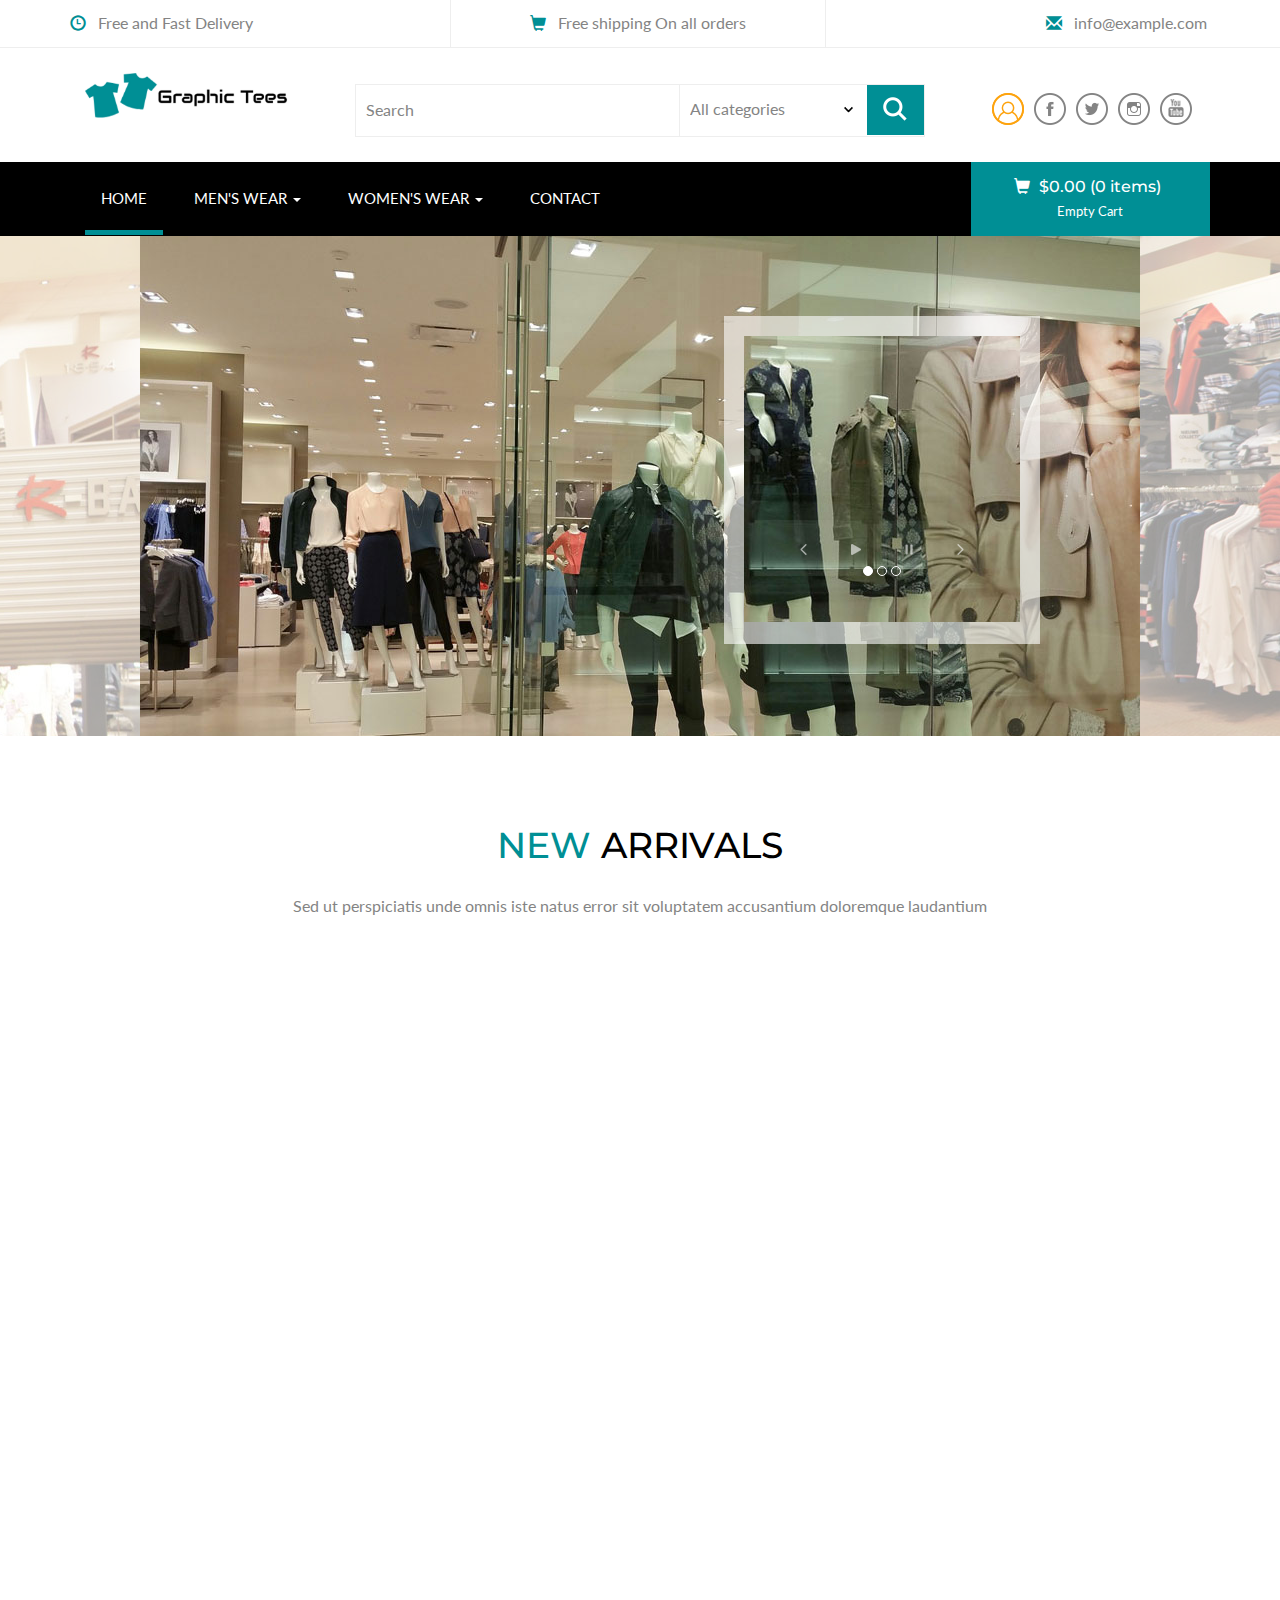
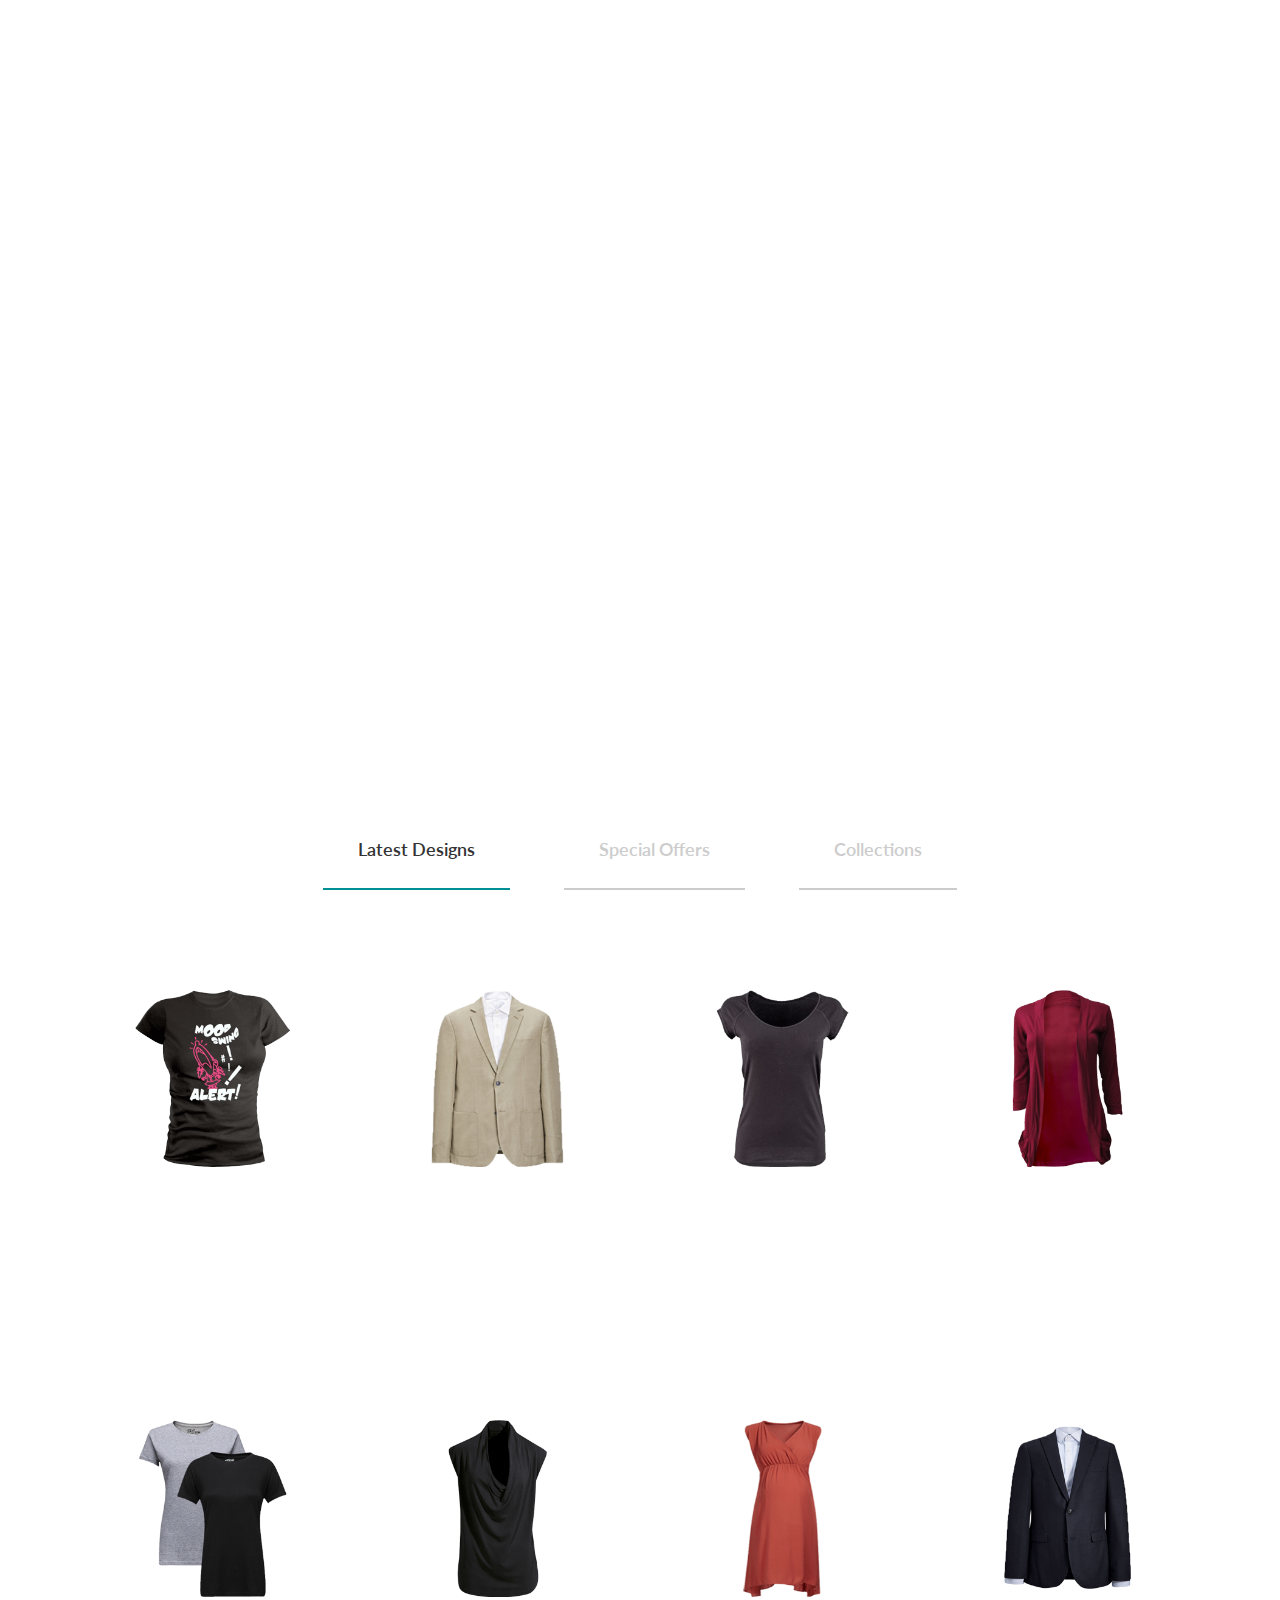
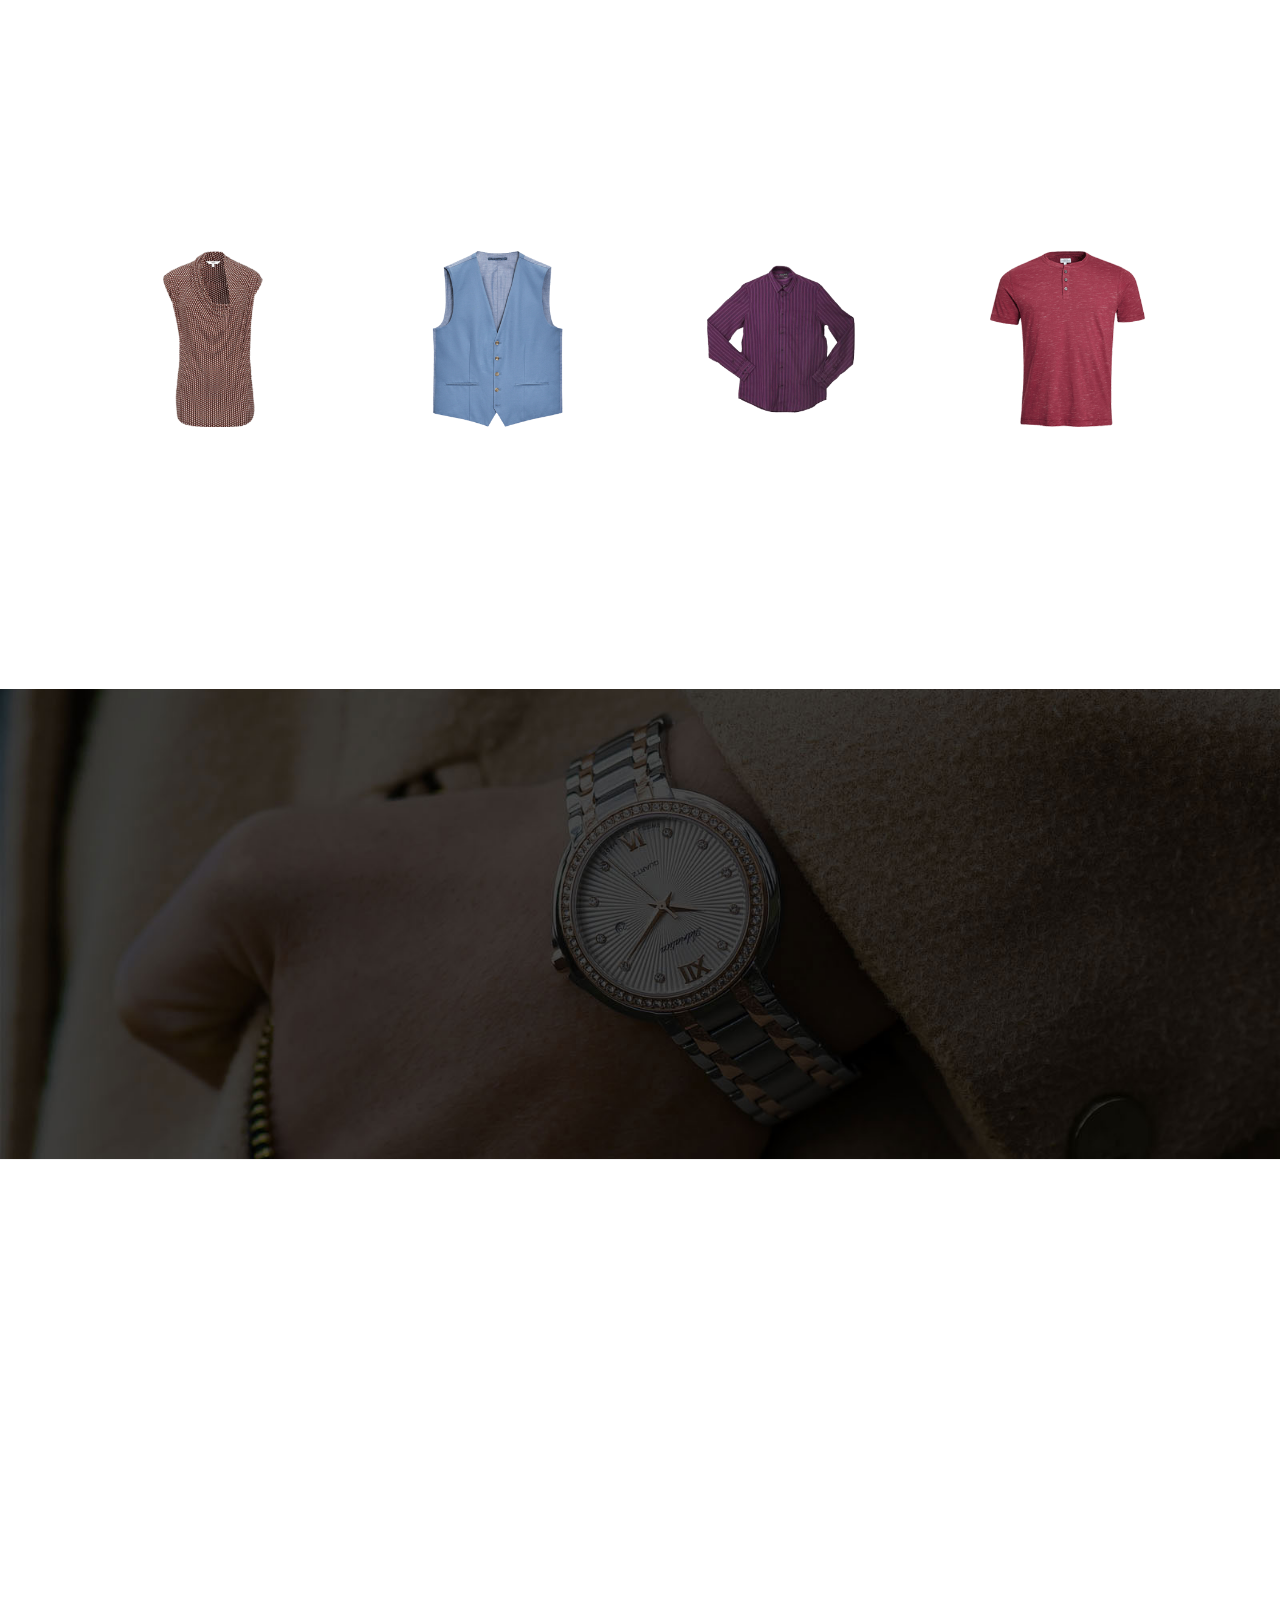
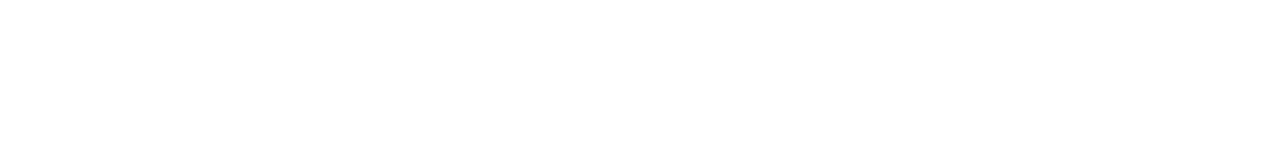
<file: index.html>
<!DOCTYPE html>
<html>
<head>
<title>Index | Graphic Tees</title>
<!-- for-mobile-apps -->
<meta name="viewport" content="width=device-width, initial-scale=1">
<meta http-equiv="Content-Type" content="text/html; charset=utf-8" />
<meta name="keywords" content="Graphic Tees Clothes Website, Graphic Tees Responsive Website, Graphic Tees Website, Graphic Tees Android Compatible Website, Smartphone Compatible Website, Men's & Women's Wear Website" />
<script type="application/x-javascript"> addEventListener("load", function() { setTimeout(hideURLbar, 0); }, false);
		function hideURLbar(){ window.scrollTo(0,1); } </script>
<!-- //for-mobile-apps -->
<link href="css/bootstrap.css" rel="stylesheet" type="text/css" media="all" />
<!-- pignose css -->
<link href="css/pignose.layerslider.css" rel="stylesheet" type="text/css" media="all" />
<!-- //pignose css -->
<link href="css/style.css" rel="stylesheet" type="text/css" media="all" />
<!-- js -->
<script type="text/javascript" src="js/jquery-2.1.4.min.js"></script>
<!-- //js -->
<!-- cart -->
	<script src="js/simpleCart.min.js"></script>
<!-- cart -->
<!-- for bootstrap working -->
	<script type="text/javascript" src="js/bootstrap-3.1.1.min.js"></script>
<!-- //for bootstrap working -->
<link href='//fonts.googleapis.com/css?family=Montserrat:400,700' rel='stylesheet' type='text/css'>
<link href='//fonts.googleapis.com/css?family=Lato:400,100,100italic,300,300italic,400italic,700,900,900italic,700italic' rel='stylesheet' type='text/css'>
<script src="js/jquery.easing.min.js"></script>
<!-- timer -->
<link rel="stylesheet" href="css/jquery.countdown.css" />
<!-- //timer -->
<!-- animation-effect -->
<link href="css/animate.min.css" rel="stylesheet"> 
<script src="js/wow.min.js"></script>
<script>
 new WOW().init();
</script>
<!-- //animation-effect -->
<!-- Preloader -->
<!-- <script src="https://ajax.googleapis.com/ajax/libs/jquery/1.11.3/jquery.min.js"> -->
	<!-- </script> -->
<!-- <script> -->
    <!-- jQuery(window).load(function(){ -->
         <!-- jQuery(".hameid-loader-overlay").fadeOut(4000);  -->
   <!-- });  -->
 <!-- </script> -->
<!-- //Preloader -->
</head>
<body>
<!-- Preloader -->
<!-- <div class="hameid-loader-overlay"></div> -->
<!-- //Preloader -->
<!-- header -->
<div class="header">
	<div class="container">
		<ul>
			<li class="animated wow slideInLeft" data-wow-delay=".5s"><span class="glyphicon glyphicon-time" aria-hidden="true"></span>Free and Fast Delivery</li>
			<li class="animated wow zoomIn" data-wow-delay=".5s"><span class="glyphicon glyphicon-shopping-cart" aria-hidden="true"></span>Free shipping On all orders</li>
			<li class="animated wow slideInRight" data-wow-delay=".5s"><span class="glyphicon glyphicon-envelope" aria-hidden="true"></span><a href="mailto:info@example.com">info@example.com</a></li>
		</ul>
	</div>
</div>
<!-- //header -->
<!-- header-bot -->
<div class="header-bot">
	<div class="container">
		<div class="col-md-3 header-left animated wow slideInLeft" data-wow-delay=".5s">
			<h1><a href="index.html"><img src="images/LogoMakr_8SheSh.png" alt="image" /></a></h1>
		</div>
		<div class="col-md-6 header-middle animated wow zoomIn" data-wow-delay=".5s">
			<form>
				<div class="search">
					<input type="search" value="Search" onfocus="this.value = '';" onblur="if (this.value == '') {this.value = 'Search';}" required="">
				</div>
				<div class="section_room">
					<select id="country" onchange="change_country(this.value)" class="frm-field required">
						<option value="null">All categories</option>
						<option value="null">Electronics</option>     
						<option value="AX">kids Wear</option>
						<option value="AX">Men's Wear</option>
						<option value="AX">Women's Wear</option>
						<option value="AX">Watches</option>
					</select>
				</div>
				<div class="sear-sub">
					<input type="submit" value=" ">
				</div>
				<div class="clearfix"></div>
			</form>
		</div>
		<div class="col-md-3 header-right footer-bottom animated wow slideInRight" data-wow-delay=".5s">
			<ul>
				<li><a href="#" class="use1" data-toggle="modal" data-target="#myModal4"><span>Login</span></a>
					
				</li>
				<li><a class="fb" href="#"></a></li>
				<li><a class="twi" href="#"></a></li>
				<li><a class="insta" href="#"></a></li>
				<li><a class="you" href="#"></a></li>
			</ul>
		</div>
		<div class="clearfix"></div>
	</div>
</div>
<!-- //header-bot -->
<!-- banner -->
<div class="ban-top">
	<div class="container">
		<div class="top_nav_left">
			<nav class="navbar navbar-default">
			  <div class="container-fluid">
				<!-- Brand and toggle get grouped for better mobile display -->
				<div class="navbar-header">
				  <button type="button" class="navbar-toggle collapsed" data-toggle="collapse" data-target="#bs-example-navbar-collapse-1" aria-expanded="false">
					<span class="sr-only">Toggle navigation</span>
					<span class="icon-bar"></span>
					<span class="icon-bar"></span>
					<span class="icon-bar"></span>
				  </button>
				</div>
				<!-- Collect the nav links, forms, and other content for toggling -->
				<div class="collapse navbar-collapse menu--shylock" id="bs-example-navbar-collapse-1">
				  <ul class="nav navbar-nav menu__list">
					<li class="active menu__item menu__item--current"><a class="menu__link" href="index.html">Home <span class="sr-only">(current)</span></a></li>
					<li class="dropdown menu__item">
						<a href="#" class="dropdown-toggle menu__link" data-toggle="dropdown" role="button" aria-haspopup="true" aria-expanded="false">men's wear <span class="caret"></span></a>
							<ul class="dropdown-menu multi-column columns-3">
								<div class="row">
									<div class="col-sm-6 multi-gd-img1 multi-gd-text ">
										<a href="mens.html"><img src="images/woo1.jpg" alt=" "/></a>
									</div>
									<div class="col-sm-3 multi-gd-img">
										<ul class="multi-column-dropdown">
											<li><a href="mens.html">Clothing</a></li>
											<li><a href="mens.html">Wallets</a></li>
											<li><a href="mens.html">Footwear</a></li>
											<li><a href="mens.html">Watches</a></li>
											<li><a href="mens.html">Accessories</a></li>
											<li><a href="mens.html">Bags</a></li>
											<li><a href="mens.html">Caps & Hats</a></li>
										</ul>
									</div>
									<div class="col-sm-3 multi-gd-img">
										<ul class="multi-column-dropdown">
											<li><a href="mens.html">Jewellery</a></li>
											<li><a href="mens.html">Sunglasses</a></li>
											<li><a href="mens.html">Perfumes</a></li>
											<li><a href="mens.html">Beauty</a></li>
											<li><a href="mens.html">Shirts</a></li>
											<li><a href="mens.html">Sunglasses</a></li>
											<li><a href="mens.html">Swimwear</a></li>
										</ul>
									</div>
									<div class="clearfix"></div>
								</div>
							</ul>
					</li>
					<li class="dropdown menu__item">
						<a href="#" class="dropdown-toggle menu__link" data-toggle="dropdown" role="button" aria-haspopup="true" aria-expanded="false">women's wear <span class="caret"></span></a>
							<ul class="dropdown-menu multi-column columns-3">
								<div class="row">
									<div class="col-sm-3 multi-gd-img">
										<ul class="multi-column-dropdown">
											<li><a href="womens.html">Clothing</a></li>
											<li><a href="womens.html">Wallets</a></li>
											<li><a href="womens.html">Footwear</a></li>
											<li><a href="womens.html">Watches</a></li>
											<li><a href="womens.html">Accessories</a></li>
											<li><a href="womens.html">Bags</a></li>
											<li><a href="womens.html">Caps & Hats</a></li>
										</ul>
									</div>
									<div class="col-sm-3 multi-gd-img">
										<ul class="multi-column-dropdown">
											<li><a href="womens.html">Jewellery</a></li>
											<li><a href="womens.html">Sunglasses</a></li>
											<li><a href="womens.html">Perfumes</a></li>
											<li><a href="womens.html">Beauty</a></li>
											<li><a href="womens.html">Shirts</a></li>
											<li><a href="womens.html">Sunglasses</a></li>
											<li><a href="womens.html">Swimwear</a></li>
										</ul>
									</div>
									<div class="col-sm-6 multi-gd-img multi-gd-text ">
										<a href="womens.html"><img src="images/woo.jpg" alt=" "/></a>
									</div>
									<div class="clearfix"></div>
								</div>
							</ul>
					</li>
					<!--<li class=" menu__item"><a class="menu__link" href="accessories.html">Accessories</a></li>-->
					<!--<li class=" menu__item"><a class="menu__link" href="healthcare.html">Health Care</a></li>-->
					<li class=" menu__item"><a class="menu__link" href="contact.html">contact</a></li>
				  </ul>
				</div>
			  </div>
			</nav>	
		</div>
		<div class="top_nav_right">
			<div class="cart box_1">
						<a href="checkout.html">
							<h3> <div class="total">
								<i class="glyphicon glyphicon-shopping-cart" aria-hidden="true"></i>
								<span class="simpleCart_total"></span> (<span id="simpleCart_quantity" class="simpleCart_quantity"></span> items)</div>
								
							</h3>
						</a>
						<p><a href="javascript:;" class="simpleCart_empty">Empty Cart</a></p>
						
			</div>	
		</div>
		<div class="clearfix"></div>
	</div>
</div>
<!-- //banner-top -->
<!-- banner -->
<div class="banner-grid">
	<div id="visual">
			<div class="slide-visual animated wow zoomIn" data-wow-delay=".5s">
				<!-- Slide Image Area (1000 x 424) -->
				<ul class="slide-group">
					<li><img class="img-responsive" src="images/ba1.jpg" alt="Dummy Image" /></li>
					<li><img class="img-responsive" src="images/ba2.jpg" alt="Dummy Image" /></li>
					<li><img class="img-responsive" src="images/ba3.jpg" alt="Dummy Image" /></li>
				</ul>

				<!-- Slide Description Image Area (316 x 328) -->
				<div class="script-wrap">
					<ul class="script-group">
						<li><div class="inner-script"><img class="img-responsive" src="images/baa1.jpg" alt="Dummy Image" /></div></li>
						<li><div class="inner-script"><img class="img-responsive" src="images/baa2.jpg" alt="Dummy Image" /></div></li>
						<li><div class="inner-script"><img class="img-responsive" src="images/baa3.jpg" alt="Dummy Image" /></div></li>
					</ul>
					<div class="slide-controller">
						<a href="#" class="btn-prev"><img src="images/btn_prev.png" alt="Prev Slide" /></a>
						<a href="#" class="btn-play"><img src="images/btn_play.png" alt="Start Slide" /></a>
						<a href="#" class="btn-pause"><img src="images/btn_pause.png" alt="Pause Slide" /></a>
						<a href="#" class="btn-next"><img src="images/btn_next.png" alt="Next Slide" /></a>
					</div>
				</div>
				<div class="clearfix"></div>
			</div>
			<div class="clearfix"></div>
		</div>
	<script type="text/javascript" src="js/pignose.layerslider.js"></script>
	<script type="text/javascript">
	//<![CDATA[
		$(window).load(function() {
			$('#visual').pignoseLayerSlider({
				play    : '.btn-play',
				pause   : '.btn-pause',
				next    : '.btn-next',
				prev    : '.btn-prev'
			});
		});
	//]]>
	</script>

</div>
<!-- //banner -->
<!-- content -->

<div class="new_arrivals">
	<div class="container">
		<h3 class="animated wow zoomIn" data-wow-delay=".5s"><span>new </span>arrivals</h3>
		<p class="animated wow slideInUp" data-wow-delay=".5s">Sed ut perspiciatis unde omnis iste natus error sit voluptatem accusantium doloremque laudantium</p>
		<div class="new_grids">
			<div class="col-md-4 new-gd-left animated wow slideInLeft" data-wow-delay=".5s">
				<img src="images/wed1.jpg" alt=" " />
				<div class="wed-brand simpleCart_shelfItem">
					<h4>Wedding Collections</h4>
					<h5>Flat 50% Discount</h5>
					<p><i>₹250</i> <span class="item_price">₹500</span><a class="item_add hvr-outline-out button2" href="#">add to cart </a></p>
				</div>
			</div>
			<div class="col-md-4 new-gd-middle">
				<div class="new-levis animated wow zoomIn" data-wow-delay=".5s">
					<div class="mid-img">
						<img src="images/levis1.png" alt=" " />
					</div>
					<div class="mid-text">
						<h4>up to 40% <span>off</span></h4>
						<a class="hvr-outline-out button2" href="product.html">Shop now </a>
					</div>
					<div class="clearfix"></div>
				</div>
				<div class="new-levis animated wow zoomIn" data-wow-delay=".5s">
					<div class="mid-text">
						<h4>up to 50% <span>off</span></h4>
						<a class="hvr-outline-out button2" href="product.html">Shop now </a>
					</div>
					<div class="mid-img">
						<img src="images/dig.jpg" alt=" " />
					</div>
					<div class="clearfix"></div>
				</div>
				<div class="clearfix"></div>
			</div>
			<div class="col-md-4 new-gd-left animated wow slideInRight" data-wow-delay=".5s">
				<img src="images/wed2.jpg" alt=" " />
				<div class="wed-brandtwo simpleCart_shelfItem">
					<h4>Spring / Summer</h4>
					<p>Shop Men</p>
				</div>
			</div>
			<div class="clearfix"></div>
		</div>
	</div>
</div>
<!-- //content -->

<!-- content-bottom -->

<div class="content-bottom">
	<div class="col-md-7 content-lgrid">
		<div class="col-sm-6 content-img-left text-center animated wow slideInLeft" data-wow-delay=".5s">
			<div class="content-grid-effect slow-zoom vertical">
				<div class="img-box"><img src="images/p1.jpg" alt="image" class="img-responsive zoom-img"></div>
					<div class="info-box">
						<div class="info-content simpleCart_shelfItem">
									<h4>Mobiles</h4>
									<span class="separator"></span>
									<p><span class="item_price">₹500</span></p>
									<span class="separator"></span>
									<a class="item_add hvr-outline-out button2" href="#">add to cart </a>
						</div>
					</div>
			</div>
		</div>
		<div class="col-sm-6 content-img-right animated wow zoomIn" data-wow-delay=".5s">
			<h3>Special Offers and 50%<span>Discount On</span> Mobiles</h3>
		</div>
		
		<div class="col-sm-6 content-img-right animated wow slideInLeft" data-wow-delay=".5s">
			<h3>Buy 1 get 1  free on <span> Branded</span> Watches</h3>
		</div>
		<div class="col-sm-6 content-img-left text-center animated wow zoomIn" data-wow-delay=".5s">
			<div class="content-grid-effect slow-zoom vertical">
				<div class="img-box"><img src="images/p2.jpg" alt="image" class="img-responsive zoom-img"></div>
					<div class="info-box">
						<div class="info-content simpleCart_shelfItem">
							<h4>Watches</h4>
							<span class="separator"></span>
							<p><span class="item_price">₹250</span></p>
							<span class="separator"></span>
							<a class="item_add hvr-outline-out button2" href="#">add to cart </a>
						</div>
					</div>
			</div>
		</div>
		<div class="clearfix"></div>
	</div>
	<div class="col-md-5 content-rgrid text-center animated wow slideInRight" data-wow-delay=".5s">
		<div class="content-grid-effect slow-zoom vertical">
				<div class="img-box"><img src="images/p4.jpg" alt="image" class="img-responsive zoom-img"></div>
					<div class="info-box">
						<div class="info-content simpleCart_shelfItem">
									<h4>Shoes</h4>
									<span class="separator"></span>
									<p><span class="item_price">₹150</span></p>
									<span class="separator"></span>
									<a class="item_add hvr-outline-out button2" href="#">add to cart </a>
						</div>
					</div>
			</div>
	</div>
	<div class="clearfix"></div>
</div>
<!-- //content-bottom -->
<!-- product-nav -->

<div class="product-easy">
	<div class="container">
		
		<script src="js/easyResponsiveTabs.js" type="text/javascript"></script>
		<script type="text/javascript">
							$(document).ready(function () {
								$('#horizontalTab').easyResponsiveTabs({
									type: 'default', //Types: default, vertical, accordion           
									width: 'auto', //auto or any width like 600px
									fit: true   // 100% fit in a container
								});
							});
							
		</script>
		<div class="sap_tabs">
			<div id="horizontalTab" style="display: block; width: 100%; margin: 0px;">
				<ul class="resp-tabs-list">
					<li class="resp-tab-item" aria-controls="tab_item-0" role="tab"><span>Latest Designs</span></li> 
					<li class="resp-tab-item" aria-controls="tab_item-1" role="tab"><span>Special Offers</span></li> 
					<li class="resp-tab-item" aria-controls="tab_item-2" role="tab"><span>Collections</span></li> 
				</ul>				  	 
				<div class="resp-tabs-container">
					<div class="tab-1 resp-tab-content" aria-labelledby="tab_item-0">
						<div class="col-md-3 product-men animated wow slideInLeft" data-wow-delay=".5s">
							<div class="men-pro-item simpleCart_shelfItem">
								<div class="men-thumb-item">
									<img src="images/a1.png" alt="" class="pro-image-front">
									<img src="images/a1.png" alt="" class="pro-image-back">
										<div class="men-cart-pro">
											<div class="inner-men-cart-pro">
												<a href="single.html" class="link-product-add-cart">Quick View</a>
											</div>
										</div>
										<span class="product-new-top">New</span>
										
								</div>
								<div class="item-info-product ">
									<h4><a href="single.html">Air Tshirt Black</a></h4>
									<div class="info-product-price">
										<span class="item_price">₹45.99</span>
										<del>₹69.71</del>
									</div>
									<a href="#" class="item_add single-item hvr-outline-out button2">Add to cart</a>									
								</div>
							</div>
						</div>
						<div class="col-md-3 product-men animated wow slideInLeft" data-wow-delay=".5s">
							<div class="men-pro-item simpleCart_shelfItem">
								<div class="men-thumb-item">
									<img src="images/a8.png" alt="" class="pro-image-front">
									<img src="images/a8.png" alt="" class="pro-image-back">
										<div class="men-cart-pro">
											<div class="inner-men-cart-pro">
												<a href="single.html" class="link-product-add-cart">Quick View</a>
											</div>
										</div>
										<span class="product-new-top">1+1 Offer</span>
										
								</div>
								<div class="item-info-product ">
									<h4><a href="single.html">Next Blue Blazer</a></h4>
									<div class="info-product-price">
										<span class="item_price">₹99.99</span>
										<del>₹109.71</del>
									</div>
									<a href="#" class="item_add single-item hvr-outline-out button2">Add to cart</a>									
								</div>
							</div>
						</div>
						<div class="col-md-3 product-men animated wow slideInRight" data-wow-delay=".5s">
							<div class="men-pro-item simpleCart_shelfItem">
								<div class="men-thumb-item">
									<img src="images/a3.png" alt="" class="pro-image-front">
									<img src="images/a3.png" alt="" class="pro-image-back">
										<div class="men-cart-pro">
											<div class="inner-men-cart-pro">
												<a href="single.html" class="link-product-add-cart">Quick View</a>
											</div>
										</div>
										<span class="product-new-top">New</span>
										
								</div>
								<div class="item-info-product ">
									<h4><a href="single.html">Air Tshirt Black </a></h4>
									<div class="info-product-price">
										<span class="item_price">₹119.99</span>
										<del>₹120.71</del>
									</div>
									<a href="#" class="item_add single-item hvr-outline-out button2">Add to cart</a>									
								</div>
							</div>
						</div>
						<div class="col-md-3 product-men animated wow slideInRight" data-wow-delay=".5s">
							<div class="men-pro-item simpleCart_shelfItem">
								<div class="men-thumb-item">
									<img src="images/a4.png" alt="" class="pro-image-front">
									<img src="images/a4.png" alt="" class="pro-image-back">
										<div class="men-cart-pro">
											<div class="inner-men-cart-pro">
												<a href="single.html" class="link-product-add-cart">Quick View</a>
											</div>
										</div>
										<span class="product-new-top">New</span>
										
								</div>
								<div class="item-info-product ">
									<h4><a href="single.html">Maroon Puma Tshirt</a></h4>
									<div class="info-product-price">
										<span class="item_price">₹79.99</span>
										<del>₹120.71</del>
									</div>
									<a href="#" class="item_add single-item hvr-outline-out button2">Add to cart</a>									
								</div>
							</div>
						</div>
						<div class="col-md-3 product-men yes-marg animated wow slideInLeft" data-wow-delay=".5s">
							<div class="men-pro-item simpleCart_shelfItem">
								<div class="men-thumb-item">
									<img src="images/a5.png" alt="" class="pro-image-front">
									<img src="images/a5.png" alt="" class="pro-image-back">
										<div class="men-cart-pro">
											<div class="inner-men-cart-pro">
												<a href="single.html" class="link-product-add-cart">Quick View</a>
											</div>
										</div>
										<span class="product-new-top">Combo Pack</span>
										
								</div>
								<div class="item-info-product ">
									<h4><a href="single.html">Multicoloured TShirts</a></h4>
									<div class="info-product-price">
										<span class="item_price">₹129.99</span>
										<del>₹150.71</del>
									</div>
									<a href="#" class="item_add single-item hvr-outline-out button2">Add to cart</a>									
								</div>
							</div>
						</div>
						<div class="col-md-3 product-men yes-marg animated wow slideInLeft" data-wow-delay=".5s">
							<div class="men-pro-item simpleCart_shelfItem">
								<div class="men-thumb-item">
									<img src="images/a6.png" alt="" class="pro-image-front">
									<img src="images/a6.png" alt="" class="pro-image-back">
										<div class="men-cart-pro">
											<div class="inner-men-cart-pro">
												<a href="single.html" class="link-product-add-cart">Quick View</a>
											</div>
										</div>
										<span class="product-new-top">New</span>
										
								</div>
								<div class="item-info-product ">
									<h4><a href="single.html">Air Tshirt Black </a></h4>
									<div class="info-product-price">
										<span class="item_price">₹129.99</span>
										<del>₹150.71</del>
									</div>
									<a href="#" class="item_add single-item hvr-outline-out button2">Add to cart</a>									
								</div>
							</div>
						</div>
						<div class="col-md-3 product-men yes-marg animated wow slideInRight" data-wow-delay=".5s">
							<div class="men-pro-item simpleCart_shelfItem">
								<div class="men-thumb-item">
									<img src="images/a7.png" alt="" class="pro-image-front">
									<img src="images/a7.png" alt="" class="pro-image-back">
										<div class="men-cart-pro">
											<div class="inner-men-cart-pro">
												<a href="single.html" class="link-product-add-cart">Quick View</a>
											</div>
										</div>
										<span class="product-new-top">New</span>
										
								</div>
								<div class="item-info-product ">
									<h4><a href="single.html">Dresses</a></h4>
									<div class="info-product-price">
										<span class="item_price">₹129.99</span>
										<del>₹150.71</del>
									</div>
									<a href="#" class="item_add single-item hvr-outline-out button2">Add to cart</a>									
								</div>
							</div>
						</div>
						<div class="col-md-3 product-men yes-marg animated wow slideInRight" data-wow-delay=".5s">
							<div class="men-pro-item simpleCart_shelfItem">
								<div class="men-thumb-item">
									<img src="images/a2.png" alt="" class="pro-image-front">
									<img src="images/a2.png" alt="" class="pro-image-back">
										<div class="men-cart-pro">
											<div class="inner-men-cart-pro">
												<a href="single.html" class="link-product-add-cart">Quick View</a>
											</div>
										</div>
										<span class="product-new-top">New</span>
										
								</div>
								<div class="item-info-product ">
									<h4><a href="single.html">Wedding Blazers</a></h4>
									<div class="info-product-price">
										<span class="item_price">₹129.99</span>
										<del>₹150.71</del>
									</div>
									<a href="#" class="item_add single-item hvr-outline-out button2">Add to cart</a>									
								</div>
							</div>
						</div>
						<div class="col-md-3 product-men yes-marg animated wow slideInLeft" data-wow-delay=".5s">
							<div class="men-pro-item simpleCart_shelfItem">
								<div class="men-thumb-item">
									<img src="images/g1.png" alt="" class="pro-image-front">
									<img src="images/g1.png" alt="" class="pro-image-back">
										<div class="men-cart-pro">
											<div class="inner-men-cart-pro">
												<a href="single.html" class="link-product-add-cart">Quick View</a>
											</div>
										</div>
										<span class="product-new-top">New</span>
										
								</div>
								<div class="item-info-product ">
									<h4><a href="single.html">Dresses</a></h4>
									<div class="info-product-price">
										<span class="item_price">₹45.99</span>
										<del>₹69.71</del>
									</div>
									<a href="#" class="item_add single-item hvr-outline-out button2">Add to cart</a>									
								</div>
							</div>
						</div>
						<div class="col-md-3 product-men yes-marg animated wow slideInLeft" data-wow-delay=".5s">
							<div class="men-pro-item simpleCart_shelfItem">
								<div class="men-thumb-item">
									<img src="images/g2.png" alt="" class="pro-image-front">
									<img src="images/g2.png" alt="" class="pro-image-back">
										<div class="men-cart-pro">
											<div class="inner-men-cart-pro">
												<a href="single.html" class="link-product-add-cart">Quick View</a>
											</div>
										</div>
										<span class="product-new-top">New</span>
										
								</div>
								<div class="item-info-product ">
									<h4><a href="single.html"> Shirts</a></h4>
									<div class="info-product-price">
										<span class="item_price">₹45.99</span>
										<del>₹69.71</del>
									</div>
									<a href="#" class="item_add single-item hvr-outline-out button2">Add to cart</a>									
								</div>
							</div>
						</div>
						<div class="col-md-3 product-men yes-marg animated wow slideInRight" data-wow-delay=".5s">
							<div class="men-pro-item simpleCart_shelfItem">
								<div class="men-thumb-item">
									<img src="images/g3.png" alt="" class="pro-image-front">
									<img src="images/g3.png" alt="" class="pro-image-back">
										<div class="men-cart-pro">
											<div class="inner-men-cart-pro">
												<a href="single.html" class="link-product-add-cart">Quick View</a>
											</div>
										</div>
										<span class="product-new-top">New</span>
										
								</div>
								<div class="item-info-product ">
									<h4><a href="single.html">Shirts</a></h4>
									<div class="info-product-price">
										<span class="item_price">₹45.99</span>
										<del>₹69.71</del>
									</div>
									<a href="#" class="item_add single-item hvr-outline-out button2">Add to cart</a>									
								</div>
							</div>
						</div>
						<div class="col-md-3 product-men yes-marg animated wow slideInRight" data-wow-delay=".5s">
							<div class="men-pro-item simpleCart_shelfItem">
								<div class="men-thumb-item">
									<img src="images/mw2.png" alt="" class="pro-image-front">
									<img src="images/mw2.png" alt="" class="pro-image-back">
										<div class="men-cart-pro">
											<div class="inner-men-cart-pro">
												<a href="single.html" class="link-product-add-cart">Quick View</a>
											</div>
										</div>
										<span class="product-new-top">New</span>
										
								</div>
								<div class="item-info-product ">
									<h4><a href="single.html">T shirts</a></h4>
									<div class="info-product-price">
										<span class="item_price">₹45.99</span>
										<del>₹69.71</del>
									</div>
									<a href="#" class="item_add single-item hvr-outline-out button2">Add to cart</a>									
								</div>
							</div>
						</div>
						<div class="clearfix"></div>
					</div>
					<div class="tab-1 resp-tab-content" aria-labelledby="tab_item-1">
						<div class="col-md-3 product-men animated wow slideInLeft" data-wow-delay=".5s">
							<div class="men-pro-item simpleCart_shelfItem">
								<div class="men-thumb-item">
									<img src="images/w1.png" alt="" class="pro-image-front">
									<img src="images/w1.png" alt="" class="pro-image-back">
										<div class="men-cart-pro">
											<div class="inner-men-cart-pro">
												<a href="single.html" class="link-product-add-cart">Quick View</a>
											</div>
										</div>
										<span class="product-new-top">New</span>
										
								</div>
								<div class="item-info-product ">
									<h4><a href="single.html">Wedges</a></h4>
									<div class="info-product-price">
										<span class="item_price">₹45.99</span>
										<del>₹69.71</del>
									</div>
									<a href="#" class="item_add single-item hvr-outline-out button2">Add to cart</a>									
								</div>
							</div>
						</div>
						<div class="col-md-3 product-men animated wow slideInLeft" data-wow-delay=".5s">
							<div class="men-pro-item simpleCart_shelfItem">
								<div class="men-thumb-item">
									<img src="images/w2.png" alt="" class="pro-image-front">
									<img src="images/w2.png" alt="" class="pro-image-back">
										<div class="men-cart-pro">
											<div class="inner-men-cart-pro">
												<a href="single.html" class="link-product-add-cart">Quick View</a>
											</div>
										</div>
										<span class="product-new-top">New</span>
										
								</div>
								<div class="item-info-product ">
									<h4><a href="single.html">Sandals</a></h4>
									<div class="info-product-price">
										<span class="item_price">₹45.99</span>
										<del>₹69.71</del>
									</div>
									<a href="#" class="item_add single-item hvr-outline-out button2">Add to cart</a>									
								</div>
							</div>
						</div>
						<div class="col-md-3 product-men animated wow slideInRight" data-wow-delay=".5s">
							<div class="men-pro-item simpleCart_shelfItem">
								<div class="men-thumb-item">
									<img src="images/mw1.png" alt="" class="pro-image-front">
									<img src="images/mw1.png" alt="" class="pro-image-back">
										<div class="men-cart-pro">
											<div class="inner-men-cart-pro">
												<a href="single.html" class="link-product-add-cart">Quick View</a>
											</div>
										</div>
										<span class="product-new-top">New</span>
										
								</div>
								<div class="item-info-product ">
									<h4><a href="single.html">Casual Shoes</a></h4>
									<div class="info-product-price">
										<span class="item_price">₹45.99</span>
										<del>₹69.71</del>
									</div>
									<a href="#" class="item_add single-item hvr-outline-out button2">Add to cart</a>									
								</div>
							</div>
						</div>
						<div class="col-md-3 product-men animated wow slideInRight" data-wow-delay=".5s">
							<div class="men-pro-item simpleCart_shelfItem">
								<div class="men-thumb-item">
									<img src="images/mw3.png" alt="" class="pro-image-front">
									<img src="images/mw3.png" alt="" class="pro-image-back">
										<div class="men-cart-pro">
											<div class="inner-men-cart-pro">
												<a href="single.html" class="link-product-add-cart">Quick View</a>
											</div>
										</div>
										<span class="product-new-top">New</span>
										
								</div>
								<div class="item-info-product ">
									<h4><a href="single.html">Sport Shoes</a></h4>
									<div class="info-product-price">
										<span class="item_price">₹45.99</span>
										<del>₹69.71</del>
									</div>
									<a href="#" class="item_add single-item hvr-outline-out button2">Add to cart</a>									
								</div>
							</div>
						</div>
						<div class="col-md-3 product-men yes-marg animated wow slideInLeft" data-wow-delay=".5s">
							<div class="men-pro-item simpleCart_shelfItem">
								<div class="men-thumb-item">
									<img src="images/ep2.png" alt="" class="pro-image-front">
									<img src="images/ep2.png" alt="" class="pro-image-back">
										<div class="men-cart-pro">
											<div class="inner-men-cart-pro">
												<a href="single.html" class="link-product-add-cart">Quick View</a>
											</div>
										</div>
										<span class="product-new-top">New</span>
										
								</div>
								<div class="item-info-product ">
									<h4><a href="single.html">Watches</a></h4>
									<div class="info-product-price">
										<span class="item_price">₹45.99</span>
										<del>₹69.71</del>
									</div>
									<a href="#" class="item_add single-item hvr-outline-out button2">Add to cart</a>									
								</div>
							</div>
						</div>
						<div class="col-md-3 product-men yes-marg animated wow slideInLeft" data-wow-delay=".5s">
							<div class="men-pro-item simpleCart_shelfItem">
								<div class="men-thumb-item">
									<img src="images/ep3.png" alt="" class="pro-image-front">
									<img src="images/ep3.png" alt="" class="pro-image-back">
										<div class="men-cart-pro">
											<div class="inner-men-cart-pro">
												<a href="single.html" class="link-product-add-cart">Quick View</a>
											</div>
										</div>
										<span class="product-new-top">New</span>
										
								</div>
								<div class="item-info-product ">
									<h4><a href="single.html">Watches</a></h4>
									<div class="info-product-price">
										<span class="item_price">₹45.99</span>
										<del>₹69.71</del>
									</div>
									<a href="#" class="item_add single-item hvr-outline-out button2">Add to cart</a>									
								</div>
							</div>
						</div>
						
						<div class="clearfix"></div>						
					</div>
					<div class="tab-1 resp-tab-content" aria-labelledby="tab_item-2">
						<div class="col-md-3 product-men animated wow slideInRight" data-wow-delay=".5s">
							<div class="men-pro-item simpleCart_shelfItem">
								<div class="men-thumb-item">
									<img src="images/g1.png" alt="" class="pro-image-front">
									<img src="images/g1.png" alt="" class="pro-image-back">
										<div class="men-cart-pro">
											<div class="inner-men-cart-pro">
												<a href="single.html" class="link-product-add-cart">Quick View</a>
											</div>
										</div>
										<span class="product-new-top">New</span>
										
								</div>
								<div class="item-info-product ">
									<h4><a href="single.html">Dresses</a></h4>
									<div class="info-product-price">
										<span class="item_price">₹45.99</span>
										<del>₹69.71</del>
									</div>
									<a href="#" class="item_add single-item hvr-outline-out button2">Add to cart</a>									
								</div>
							</div>
						</div>
						<div class="col-md-3 product-men animated wow slideInRight" data-wow-delay=".5s">
							<div class="men-pro-item simpleCart_shelfItem">
								<div class="men-thumb-item">
									<img src="images/g2.png" alt="" class="pro-image-front">
									<img src="images/g2.png" alt="" class="pro-image-back">
										<div class="men-cart-pro">
											<div class="inner-men-cart-pro">
												<a href="single.html" class="link-product-add-cart">Quick View</a>
											</div>
										</div>
										<span class="product-new-top">New</span>
										
								</div>
								<div class="item-info-product ">
									<h4><a href="single.html"> Shirts</a></h4>
									<div class="info-product-price">
										<span class="item_price">₹45.99</span>
										<del>₹69.71</del>
									</div>
									<a href="#" class="item_add single-item hvr-outline-out button2">Add to cart</a>									
								</div>
							</div>
						</div>
						<div class="col-md-3 product-men animated wow slideInLeft" data-wow-delay=".5s">
							<div class="men-pro-item simpleCart_shelfItem">
								<div class="men-thumb-item">
									<img src="images/g3.png" alt="" class="pro-image-front">
									<img src="images/g3.png" alt="" class="pro-image-back">
										<div class="men-cart-pro">
											<div class="inner-men-cart-pro">
												<a href="single.html" class="link-product-add-cart">Quick View</a>
											</div>
										</div>
										<span class="product-new-top">New</span>
										
								</div>
								<div class="item-info-product ">
									<h4><a href="single.html">Shirts</a></h4>
									<div class="info-product-price">
										<span class="item_price">₹45.99</span>
										<del>₹69.71</del>
									</div>
									<a href="#" class="item_add single-item hvr-outline-out button2">Add to cart</a>									
								</div>
							</div>
						</div>
						<div class="col-md-3 product-men animated wow slideInLeft" data-wow-delay=".5s">
							<div class="men-pro-item simpleCart_shelfItem">
								<div class="men-thumb-item">
									<img src="images/mw2.png" alt="" class="pro-image-front">
									<img src="images/mw2.png" alt="" class="pro-image-back">
										<div class="men-cart-pro">
											<div class="inner-men-cart-pro">
												<a href="single.html" class="link-product-add-cart">Quick View</a>
											</div>
										</div>
										<span class="product-new-top">New</span>
										
								</div>
								<div class="item-info-product ">
									<h4><a href="single.html">T shirts</a></h4>
									<div class="info-product-price">
										<span class="item_price">₹45.99</span>
										<del>₹69.71</del>
									</div>
									<a href="#" class="item_add single-item hvr-outline-out button2">Add to cart</a>									
								</div>
							</div>
						</div>
						<div class="col-md-3 product-men yes-marg animated wow slideInLeft" data-wow-delay=".5s">
							<div class="men-pro-item simpleCart_shelfItem">
								<div class="men-thumb-item">
									<img src="images/w4.png" alt="" class="pro-image-front">
									<img src="images/w4.png" alt="" class="pro-image-back">
										<div class="men-cart-pro">
											<div class="inner-men-cart-pro">
												<a href="single.html" class="link-product-add-cart">Quick View</a>
											</div>
										</div>
										<span class="product-new-top">New</span>
										
								</div>
								<div class="item-info-product ">
									<h4><a href="single.html">Air Tshirt Black Domyos</a></h4>
									<div class="info-product-price">
										<span class="item_price">₹45.99</span>
										<del>₹69.71</del>
									</div>
									<a href="#" class="item_add single-item hvr-outline-out button2">Add to cart</a>									
								</div>
							</div>
						</div>
						<div class="col-md-3 product-men yes-marg animated wow slideInRight" data-wow-delay=".5s">
							<div class="men-pro-item simpleCart_shelfItem">
								<div class="men-thumb-item">
									<img src="images/w3.png" alt="" class="pro-image-front">
									<img src="images/w3.png" alt="" class="pro-image-back">
										<div class="men-cart-pro">
											<div class="inner-men-cart-pro">
												<a href="single.html" class="link-product-add-cart">Quick View</a>
											</div>
										</div>
										<span class="product-new-top">New</span>
										
								</div>
								<div class="item-info-product ">
									<h4><a href="single.html">Hand Bags</a></h4>
									<div class="info-product-price">
										<span class="item_price">₹45.99</span>
										<del>₹69.71</del>
									</div>
									<a href="#" class="item_add single-item hvr-outline-out button2">Add to cart</a>									
								</div>
							</div>
						</div>
						<div class="clearfix"></div>		
					</div>	
				</div>	
			</div>
		</div>
	</div>
</div>
<!-- //product-nav -->

<div class="coupons">
	<div class="container">
		<div class="coupons-grids text-center">
			<div class="col-md-3 coupons-gd animated wow zoomIn" data-wow-delay=".5s">
				<h3>Buy your product in a simple way</h3>
			</div>
			<div class="col-md-3 coupons-gd animated wow zoomIn" data-wow-delay=".5s">
				<span class="glyphicon glyphicon-user" aria-hidden="true"></span>
				<h4>LOGIN TO YOUR ACCOUNT</h4>
				<p>Neque porro quisquam est, qui dolorem ipsum quia dolor
			sit amet, consectetur.</p>
			</div>
			<div class="col-md-3 coupons-gd animated wow zoomIn" data-wow-delay=".5s">
				<span class="glyphicon glyphicon-ok" aria-hidden="true"></span>
				<h4>SELECT YOUR ITEM</h4>
				<p>Neque porro quisquam est, qui dolorem ipsum quia dolor
			sit amet, consectetur.</p>
			</div>
			<div class="col-md-3 coupons-gd animated wow zoomIn" data-wow-delay=".5s">
				<span class="glyphicon glyphicon-credit-card" aria-hidden="true"></span>
				<h4>MAKE PAYMENT</h4>
				<p>Neque porro quisquam est, qui dolorem ipsum quia dolor
			sit amet, consectetur.</p>
			</div>
			<div class="clearfix"> </div>
		</div>
	</div>
</div>
<!-- footer -->
<div class="footer">
	<div class="container">
		<div class="col-md-3 footer-left animated wow zoomIn" data-wow-delay=".5s">
			<h2><a href="index.html"><img src="images/LogoMakr_8SheSh.png" alt="image" style="width: 80%;"/></a></h2>
			<p>Neque porro quisquam est, qui dolorem ipsum quia dolor
			sit amet, consectetur, adipisci velit, sed quia non 
			numquam eius modi tempora incidunt ut labore 
			et dolore magnam aliquam quaerat voluptatem.</p>
		</div>
		<div class="col-md-9 footer-right">
			<div class="col-sm-6 newsleft animated wow zoomIn" data-wow-delay=".5s">
				<h3>SIGN UP FOR NEWSLETTER !</h3>
			</div>
			<div class="col-sm-6 newsright animated wow zoomIn" data-wow-delay=".5s">
				<form>
					<input type="text" value="Email" onfocus="this.value = '';" onblur="if (this.value == '') {this.value = 'Email';}" required="">
					<input type="submit" value="Submit">
				</form>
			</div>
			<div class="clearfix"></div>
			<div class="sign-grds">
				<div class="col-md-4 sign-gd animated wow zoomIn" data-wow-delay=".5s">
					<h4>Information</h4>
					<ul>
						<li><a href="index.html">Home</a></li>
						<li><a href="mens.html">Men's Wear</a></li>
						<li><a href="womens.html">Women's Wear</a></li>
						<li><a href="electronics.html">Electronics</a></li>
						<li><a href="codes.html">Short Codes</a></li>
						<li><a href="contact.html">Contact</a></li>
					</ul>
				</div>
				
				<div class="col-md-4 sign-gd-two animated wow zoomIn" data-wow-delay=".5s">
					<h4>Store Information</h4>
					<ul>
						<li><i class="glyphicon glyphicon-map-marker" aria-hidden="true"></i>Address : 1234k Avenue, 4th block, <span>Newyork City.</span></li>
						<li><i class="glyphicon glyphicon-envelope" aria-hidden="true"></i>Email : <a href="mailto:info@example.com">info@example.com</a></li>
						<li><i class="glyphicon glyphicon-earphone" aria-hidden="true"></i>Phone : +1234 567 567</li>
					</ul>
				</div>
				<div class="col-md-4 sign-gd flickr-post animated wow zoomIn" data-wow-delay=".5s">
					<h4>Flickr Posts</h4>
					<ul>
						<li><a href="single.html"><img src="images/b15.jpg" alt=" " class="img-responsive" /></a></li>
						<li><a href="single.html"><img src="images/b16.jpg" alt=" " class="img-responsive" /></a></li>
						<li><a href="single.html"><img src="images/b17.jpg" alt=" " class="img-responsive" /></a></li>
						<li><a href="single.html"><img src="images/b18.jpg" alt=" " class="img-responsive" /></a></li>
						<li><a href="single.html"><img src="images/b15.jpg" alt=" " class="img-responsive" /></a></li>
						<li><a href="single.html"><img src="images/b16.jpg" alt=" " class="img-responsive" /></a></li>
						<li><a href="single.html"><img src="images/b17.jpg" alt=" " class="img-responsive" /></a></li>
						<li><a href="single.html"><img src="images/b18.jpg" alt=" " class="img-responsive" /></a></li>
						<li><a href="single.html"><img src="images/b15.jpg" alt=" " class="img-responsive" /></a></li>
					</ul>
				</div>
				<div class="clearfix"></div>
			</div>
		</div>
		<div class="clearfix"></div>
		<p class="copy-right animated wow zoomIn" data-wow-delay=".5s">&copy 2018 Graphic Tees. All rights reserved | Design by Garima Pandey</p>
	</div>
</div>
<!-- //footer -->
<!-- login -->
			<div class="modal fade" id="myModal4" tabindex="-1" role="dialog" aria-labelledby="myModalLabel">
				<div class="modal-dialog" role="document">
					<div class="modal-content modal-info">
						<div class="modal-header">
							<button type="button" class="close" data-dismiss="modal" aria-label="Close"><span aria-hidden="true">&times;</span></button>						
						</div>
						<div class="modal-body modal-spa">
							<div class="login-grids">
								<div class="login">
									<div class="login-bottom">
										<h3>Sign up for free</h3>
										<form>
											<div class="sign-up">
												<h4>Email :</h4>
												<input type="text" value="Type here" onfocus="this.value = '';" onblur="if (this.value == '') {this.value = 'Type here';}" required="">	
											</div>
											<div class="sign-up">
												<h4>Password :</h4>
												<input type="password" value="Password" onfocus="this.value = '';" onblur="if (this.value == '') {this.value = 'Password';}" required="">
												
											</div>
											<div class="sign-up">
												<h4>Re-type Password :</h4>
												<input type="password" value="Password" onfocus="this.value = '';" onblur="if (this.value == '') {this.value = 'Password';}" required="">
												
											</div>
											<div class="sign-up">
												<input type="submit" value="REGISTER NOW" >
											</div>
											
										</form>
									</div>
									<div class="login-right">
										<h3>Sign in with your account</h3>
										<form>
											<div class="sign-in">
												<h4>Email :</h4>
												<input type="text" value="Type here" onfocus="this.value = '';" onblur="if (this.value == '') {this.value = 'Type here';}" required="">	
											</div>
											<div class="sign-in">
												<h4>Password :</h4>
												<input type="password" value="Password" onfocus="this.value = '';" onblur="if (this.value == '') {this.value = 'Password';}" required="">
												<a href="#">Forgot password?</a>
											</div>
											<div class="single-bottom">
												<input type="checkbox"  id="brand" value="">
												<label for="brand"><span></span>Remember Me.</label>
											</div>
											<div class="sign-in">
												<input type="submit" value="SIGNIN" >
											</div>
										</form>
									</div>
									<div class="clearfix"></div>
								</div>
								<p>By logging in you agree to our <a href="#">Terms and Conditions</a> and <a href="#">Privacy Policy</a></p>
							</div>
						</div>
					</div>
				</div>
			</div>
<!-- //login -->
</body>
</html>
</file>
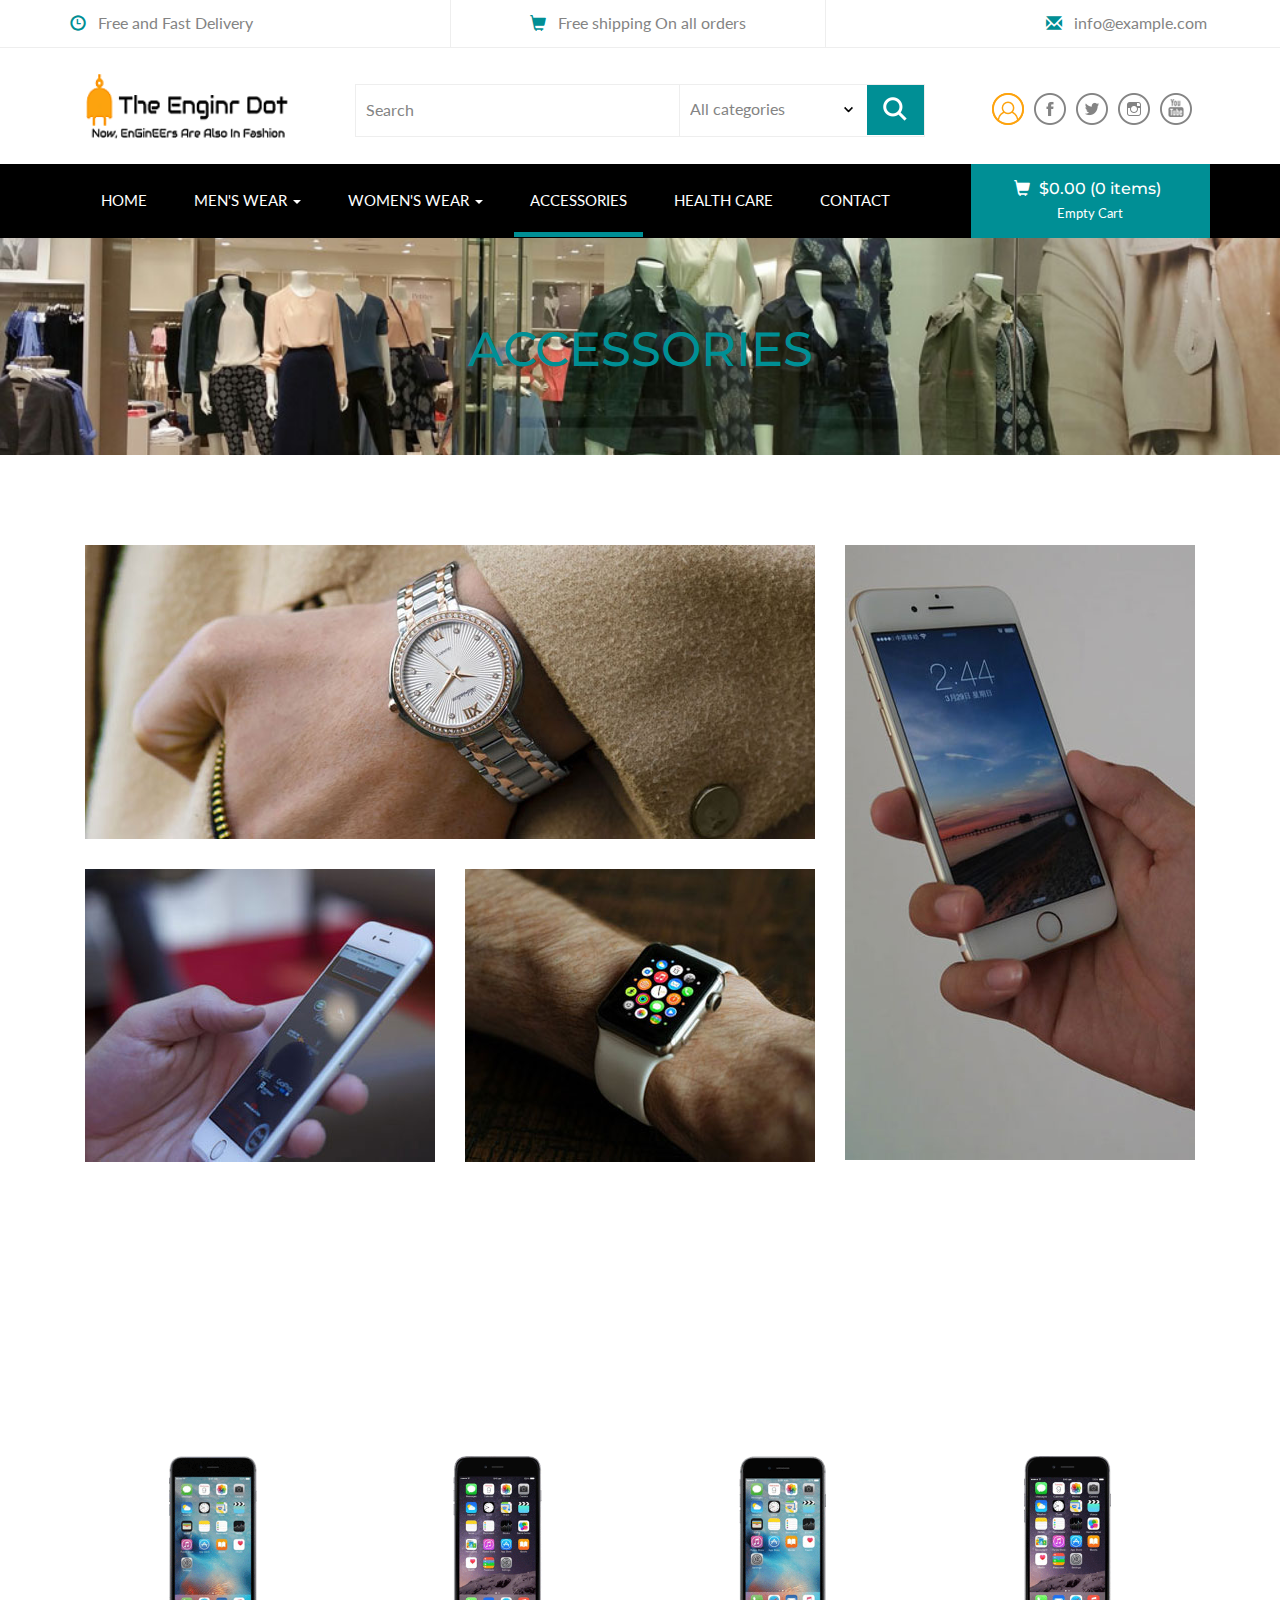
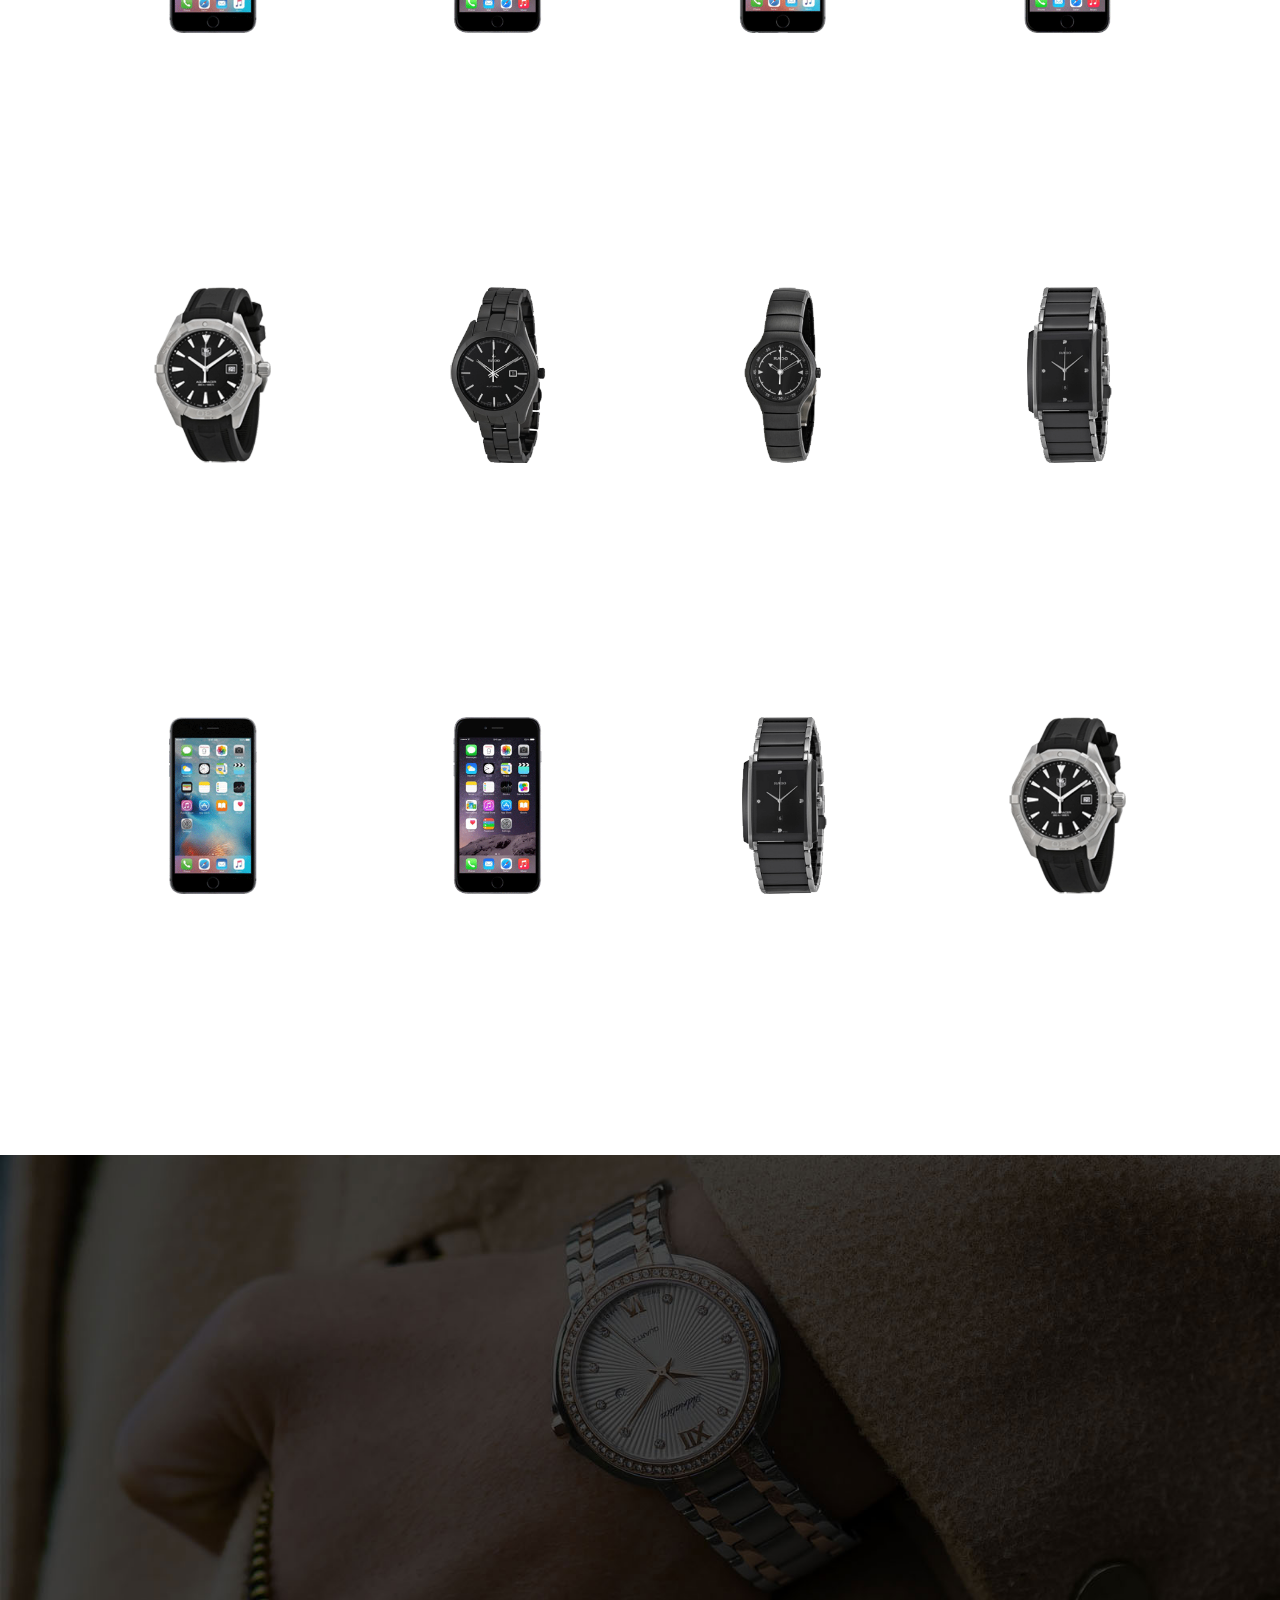
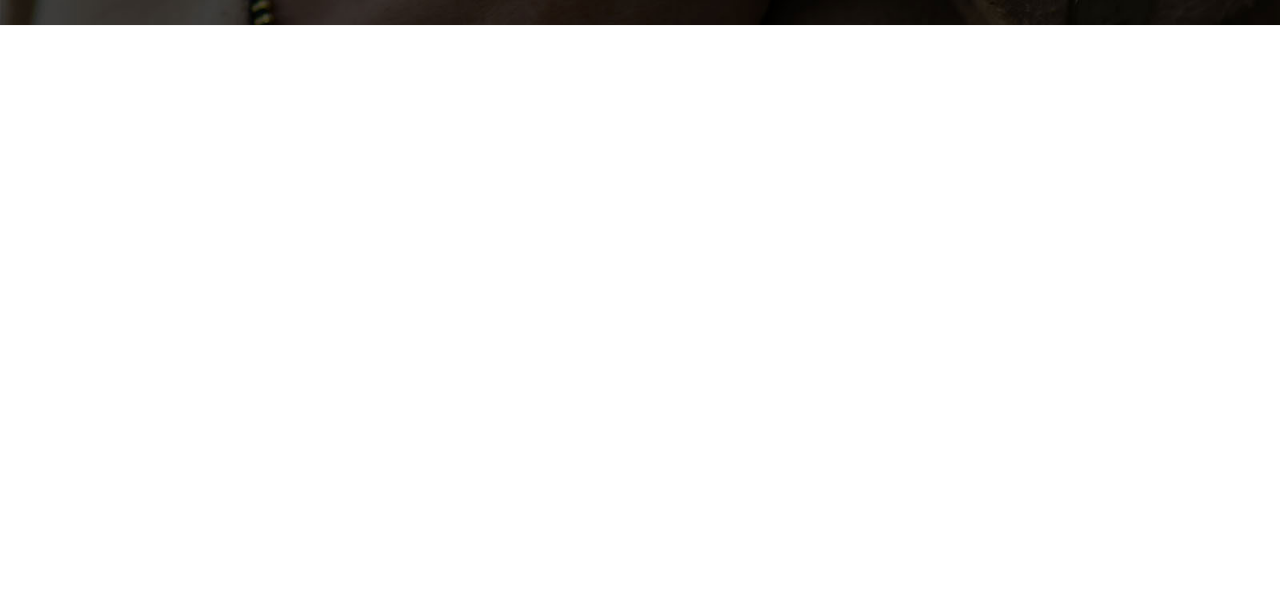
<file: accessories.html>
<!DOCTYPE html>
<html>
<head>
<title>Accessroies | The Enginr Dot</title>
<!-- for-mobile-apps -->
<meta name="viewport" content="width=device-width, initial-scale=1">
<meta http-equiv="Content-Type" content="text/html; charset=utf-8" />
<meta name="keywords" content="The Enginr Dot Clothes Website, The Enginr Dot Responsive Website, The Enginr Dot Website, The Enginr Dot Android Compatible Website, 
Smartphone Compatible Website, Men's & Women's Wear Website" />
<script type="application/x-javascript"> addEventListener("load", function() { setTimeout(hideURLbar, 0); }, false);
		function hideURLbar(){ window.scrollTo(0,1); } </script>
<!-- //for-mobile-apps -->
<link href="css/bootstrap.css" rel="stylesheet" type="text/css" media="all" />
<link href="css/style.css" rel="stylesheet" type="text/css" media="all" />
<!-- js -->
<script type="text/javascript" src="js/jquery-2.1.4.min.js"></script>
<!-- //js -->
<!-- cart -->
	<script src="js/simpleCart.min.js"></script>
<!-- cart -->
<!-- for bootstrap working -->
	<script type="text/javascript" src="js/bootstrap-3.1.1.min.js"></script>
<!-- //for bootstrap working -->
<link href='//fonts.googleapis.com/css?family=Montserrat:400,700' rel='stylesheet' type='text/css'>
<link href='//fonts.googleapis.com/css?family=Lato:400,100,100italic,300,300italic,400italic,700,900,900italic,700italic' rel='stylesheet' type='text/css'>
<script src="js/jquery.easing.min.js"></script>
<!-- timer -->
<link rel="stylesheet" href="css/jquery.countdown.css" />
<!-- //timer -->
<!-- animation-effect -->
<link href="css/animate.min.css" rel="stylesheet"> 
<script src="js/wow.min.js"></script>
<script>
 new WOW().init();
</script>
<!-- //animation-effect -->
</head>
<body>
<!-- header -->
<div class="header">
	<div class="container">
		<ul>
			<li class="animated wow slideInLeft" data-wow-delay=".5s"><span class="glyphicon glyphicon-time" aria-hidden="true"></span>Free and Fast Delivery</li>
			<li class="animated wow zoomIn" data-wow-delay=".5s"><span class="glyphicon glyphicon-shopping-cart" aria-hidden="true"></span>Free shipping On all orders</li>
			<li class="animated wow slideInRight" data-wow-delay=".5s"><span class="glyphicon glyphicon-envelope" aria-hidden="true"></span><a href="mailto:info@example.com">info@example.com</a></li>
		</ul>
	</div>
</div>
<!-- //header -->
<!-- header-bot -->
<div class="header-bot">
	<div class="container">
		<div class="col-md-3 header-left animated wow slideInLeft" data-wow-delay=".5s">
			<h1><a href="index.html"><img src="images/logomaker_new.png" /></a></h1>
		</div>
		<div class="col-md-6 header-middle animated wow zoomIn" data-wow-delay=".5s">
			<form>
				<div class="search">
					<input type="search" value="Search" onfocus="this.value = '';" onblur="if (this.value == '') {this.value = 'Search';}" required="">
				</div>
				<div class="section_room">
					<select id="country" onchange="change_country(this.value)" class="frm-field required">
						<option value="null">All categories</option>
						<option value="null">Electronics</option>     
						<option value="AX">kids Wear</option>
						<option value="AX">Men's Wear</option>
						<option value="AX">Women's Wear</option>
						<option value="AX">Watches</option>
					</select>
				</div>
				<div class="sear-sub">
					<input type="submit" value=" ">
				</div>
				<div class="clearfix"></div>
			</form>
		</div>
		<div class="col-md-3 header-right footer-bottom animated wow slideInRight" data-wow-delay=".5s">
			<ul>
				<li><a href="#" class="use1" data-toggle="modal" data-target="#myModal4"><span>Login</span></a>
					
				</li>
				<li><a class="fb" href="#"></a></li>
				<li><a class="twi" href="#"></a></li>
				<li><a class="insta" href="#"></a></li>
				<li><a class="you" href="#"></a></li>
			</ul>
		</div>
		<div class="clearfix"></div>
	</div>
</div>
<!-- //header-bot -->
<!-- banner -->
<div class="ban-top">
	<div class="container">
		<div class="top_nav_left">
			<nav class="navbar navbar-default">
			  <div class="container-fluid">
				<!-- Brand and toggle get grouped for better mobile display -->
				<div class="navbar-header">
				  <button type="button" class="navbar-toggle collapsed" data-toggle="collapse" data-target="#bs-example-navbar-collapse-1" aria-expanded="false">
					<span class="sr-only">Toggle navigation</span>
					<span class="icon-bar"></span>
					<span class="icon-bar"></span>
					<span class="icon-bar"></span>
				  </button>
				</div>
				<!-- Collect the nav links, forms, and other content for toggling -->
				<div class="collapse navbar-collapse menu--shylock" id="bs-example-navbar-collapse-1">
				  <ul class="nav navbar-nav menu__list">
					<li class="active menu__item "><a class="menu__link" href="index.html">Home <span class="sr-only">(current)</span></a></li>
					<li class="dropdown menu__item">
						<a href="#" class="dropdown-toggle menu__link" data-toggle="dropdown" role="button" aria-haspopup="true" aria-expanded="false">men's wear <span class="caret"></span></a>
							<ul class="dropdown-menu multi-column columns-3">
								<div class="row">
									<div class="col-sm-6 multi-gd-img1 multi-gd-text ">
										<a href="mens.html"><img src="images/woo1.jpg" alt=" "/></a>
									</div>
									<div class="col-sm-3 multi-gd-img">
										<ul class="multi-column-dropdown">
											<li><a href="mens.html">Clothing</a></li>
											<li><a href="mens.html">Wallets</a></li>
											<li><a href="mens.html">Footwear</a></li>
											<li><a href="mens.html">Watches</a></li>
											<li><a href="mens.html">Accessories</a></li>
											<li><a href="mens.html">Bags</a></li>
											<li><a href="mens.html">Caps & Hats</a></li>
										</ul>
									</div>
									<div class="col-sm-3 multi-gd-img">
										<ul class="multi-column-dropdown">
											<li><a href="mens.html">Jewellery</a></li>
											<li><a href="mens.html">Sunglasses</a></li>
											<li><a href="mens.html">Perfumes</a></li>
											<li><a href="mens.html">Beauty</a></li>
											<li><a href="mens.html">Shirts</a></li>
											<li><a href="mens.html">Sunglasses</a></li>
											<li><a href="mens.html">Swimwear</a></li>
										</ul>
									</div>
									<div class="clearfix"></div>
								</div>
							</ul>
					</li>
					<li class="dropdown menu__item">
						<a href="#" class="dropdown-toggle menu__link" data-toggle="dropdown" role="button" aria-haspopup="true" aria-expanded="false">women's wear <span class="caret"></span></a>
							<ul class="dropdown-menu multi-column columns-3">
								<div class="row">
									<div class="col-sm-3 multi-gd-img">
										<ul class="multi-column-dropdown">
											<li><a href="womens.html">Clothing</a></li>
											<li><a href="womens.html">Wallets</a></li>
											<li><a href="womens.html">Footwear</a></li>
											<li><a href="womens.html">Watches</a></li>
											<li><a href="womens.html">Accessories</a></li>
											<li><a href="womens.html">Bags</a></li>
											<li><a href="womens.html">Caps & Hats</a></li>
										</ul>
									</div>
									<div class="col-sm-3 multi-gd-img">
										<ul class="multi-column-dropdown">
											<li><a href="womens.html">Jewellery</a></li>
											<li><a href="womens.html">Sunglasses</a></li>
											<li><a href="womens.html">Perfumes</a></li>
											<li><a href="womens.html">Beauty</a></li>
											<li><a href="womens.html">Shirts</a></li>
											<li><a href="womens.html">Sunglasses</a></li>
											<li><a href="womens.html">Swimwear</a></li>
										</ul>
									</div>
									<div class="col-sm-6 multi-gd-img multi-gd-text ">
										<a href="womens.html"><img src="images/woo.jpg" alt=" "/></a>
									</div>
									<div class="clearfix"></div>
								</div>
							</ul>
					</li>
					<li class=" menu__item menu__item--current"><a class="menu__link" href="accessories.html">Accessories</a></li>
					<li class=" menu__item"><a class="menu__link" href="healthcare.html">Health Care</a></li>
					<li class=" menu__item"><a class="menu__link" href="contact.html">contact</a></li>
				  </ul>
				</div>
			  </div>
			</nav>	
		</div>
		<div class="top_nav_right">
			<div class="cart box_1">
						<a href="checkout.html">
							<h3> <div class="total">
								<i class="glyphicon glyphicon-shopping-cart" aria-hidden="true"></i>
								<span class="simpleCart_total"></span> (<span id="simpleCart_quantity" class="simpleCart_quantity"></span> items)</div>
								
							</h3>
						</a>
						<p><a href="javascript:;" class="simpleCart_empty">Empty Cart</a></p>
						
			</div>	
		</div>
		<div class="clearfix"></div>
	</div>
</div>
<!-- //banner-top -->
<!-- banner -->
<div class="page-head animated wow zoomIn" data-wow-delay=".5s">
	<div class="container">
		<h3>Accessories</h3>
	</div>
</div>
<!-- //banner -->
<!-- Electronics -->
<div class="electronics">
	<div class="container">
		<div class="col-md-8 electro-left text-center">
			<div class="electro-img-left mask">
				<div class="content-grid-effect slow-zoom vertical animated wow slideInLeft" data-wow-delay=".5s">
					<div class="img-box"><img src="images/watch.jpg" alt="image" class="img-responsive zoom-img"></div>
						<div class="info-box">
							<div class="info-content electro-text simpleCart_shelfItem">
								<h4>Branded Watches</h4>
								<span class="separator"></span>
								<p><span class="item_price">$500</span></p>
								<span class="separator"></span>
								<a class="item_add hvr-outline-out button2" href="#">add to cart </a>
							</div>
						</div>
				</div>
			</div>
			<div class="electro-img-btm-left mask">
				<div class="content-grid-effect slow-zoom vertical animated wow zoomIn" data-wow-delay=".5s">
					<div class="img-box"><img src="images/e1.jpg" alt="image" class="img-responsive zoom-img"></div>
						<div class="info-box">
							<div class="info-content electro-text simpleCart_shelfItem">
								<h4>Mobiles</h4>
								<span class="separator"></span>
								<p><span class="item_price">$500</span></p>
								<span class="separator"></span>
								<a class="item_add hvr-outline-out button2" href="#">add to cart </a>
							</div>
						</div>
				</div>
			</div>
			<div class="electro-img-btm-right mask">
				<div class="content-grid-effect slow-zoom vertical animated wow zoomIn" data-wow-delay=".5s">
					<div class="img-box"><img src="images/e2.jpg" alt="image" class="img-responsive zoom-img"></div>
						<div class="info-box">
							<div class="info-content electro-text simpleCart_shelfItem">
								<h4>Branded Watches</h4>
								<span class="separator"></span>
								<p><span class="item_price">$500</span></p>
								<span class="separator"></span>
								<a class="item_add hvr-outline-out button2" href="#">add to cart </a>
							</div>
						</div>
				</div>
			</div>
			<div class="clearfix"></div>
		</div>
		<div class="col-md-4 electro-right text-center">
			<div class="electro-img-rt mask">
				<div class="content-grid-effect slow-zoom vertical animated wow slideInRight" data-wow-delay=".5s">
					<div class="img-box"><img src="images/e4.jpg" alt="image" class="img-responsive zoom-img"></div>
						<div class="info-box">
							<div class="info-content electro-text simpleCart_shelfItem">
								<h4>Mobiles</h4>
								<span class="separator"></span>
								<p><span class="item_price">$500</span></p>
								<span class="separator"></span>
								<a class="item_add hvr-outline-out button2" href="#">add to cart </a>
							</div>
						</div>
				</div>
			</div>
		</div>
		<div class="clearfix"></div>
			<div class="ele-bottom-grid">
				<h3 class="animated wow zoomIn" data-wow-delay=".5s"><span>Latest </span>Collections</h3>
				<p class="animated wow slideInUp" data-wow-delay=".5s">Sed ut perspiciatis unde omnis iste natus error sit voluptatem accusantium doloremque laudantium</p>
					<div class="col-md-3 product-men">
							<div class="men-pro-item simpleCart_shelfItem animated wow slideInLeft" data-wow-delay=".5s">
								<div class="men-thumb-item">
									<img src="images/ph1.png" alt="" class="pro-image-front">
									<img src="images/ph1.png" alt="" class="pro-image-back">
										<div class="men-cart-pro">
											<div class="inner-men-cart-pro">
												<a href="single.html" class="link-product-add-cart">Quick View</a>
											</div>
										</div>
										<span class="product-new-top">New</span>
										
								</div>
								<div class="item-info-product ">
									<h4><a href="single.html">Apple Iphone 6</a></h4>
									<div class="info-product-price">
										<span class="item_price">$500.99</span>
										<del>$700.71</del>
									</div>
									<a href="#" class="item_add single-item hvr-outline-out button2">Add to cart</a>									
								</div>
							</div>
						</div>
						<div class="col-md-3 product-men">
							<div class="men-pro-item simpleCart_shelfItem animated wow slideInLeft" data-wow-delay=".5s">
								<div class="men-thumb-item">
									<img src="images/ph3.png" alt="" class="pro-image-front">
									<img src="images/ph3.png" alt="" class="pro-image-back">
										<div class="men-cart-pro">
											<div class="inner-men-cart-pro">
												<a href="single.html" class="link-product-add-cart">Quick View</a>
											</div>
										</div>
										<span class="product-new-top">New</span>
										
								</div>
								<div class="item-info-product ">
									<h4><a href="single.html">Apple Iphone 6s</a></h4>
									<div class="info-product-price">
										<span class="item_price">$799.99</span>
										<del>$999.71</del>
									</div>
									<a href="#" class="item_add single-item hvr-outline-out button2">Add to cart</a>									
								</div>
							</div>
						</div>
						<div class="col-md-3 product-men">
							<div class="men-pro-item simpleCart_shelfItem animated wow slideInRight" data-wow-delay=".5s">
								<div class="men-thumb-item">
									<img src="images/ph2.png" alt="" class="pro-image-front">
									<img src="images/ph2.png" alt="" class="pro-image-back">
										<div class="men-cart-pro">
											<div class="inner-men-cart-pro">
												<a href="single.html" class="link-product-add-cart">Quick View</a>
											</div>
										</div>
										<span class="product-new-top">New</span>
										
								</div>
								<div class="item-info-product ">
									<h4><a href="single.html">Apple Iphone 6</a></h4>
									<div class="info-product-price">
										<span class="item_price">$180.99</span>
										<del>$250.71</del>
									</div>
									<a href="#" class="item_add single-item hvr-outline-out button2">Add to cart</a>									
								</div>
							</div>
						</div>
						<div class="col-md-3 product-men">
							<div class="men-pro-item simpleCart_shelfItem animated wow slideInRight" data-wow-delay=".5s">
								<div class="men-thumb-item">
									<img src="images/ph4.png" alt="" class="pro-image-front">
									<img src="images/ph4.png" alt="" class="pro-image-back">
										<div class="men-cart-pro">
											<div class="inner-men-cart-pro">
												<a href="single.html" class="link-product-add-cart">Quick View</a>
											</div>
										</div>
										<span class="product-new-top">New</span>
										
								</div>
								<div class="item-info-product ">
									<h4><a href="single.html">Apple Iphone 6s</a></h4>
									<div class="info-product-price">
										<span class="item_price">$179.99</span>
										<del>$200.71</del>
									</div>
									<a href="#" class="item_add single-item hvr-outline-out button2">Add to cart</a>									
								</div>
							</div>
						</div>
						<div class="col-md-3 product-men yes-marg">
							<div class="men-pro-item simpleCart_shelfItem animated wow slideInLeft" data-wow-delay=".5s">
								<div class="men-thumb-item">
									<img src="images/ep1.png" alt="" class="pro-image-front">
									<img src="images/ep1.png" alt="" class="pro-image-back">
										<div class="men-cart-pro">
											<div class="inner-men-cart-pro">
												<a href="single.html" class="link-product-add-cart">Quick View</a>
											</div>
										</div>
										<span class="product-new-top">Combo Pack</span>
										
								</div>
								<div class="item-info-product ">
									<h4><a href="single.html">Watches</a></h4>
									<div class="info-product-price">
										<span class="item_price">$109.99</span>
										<del>$150.71</del>
									</div>
									<a href="#" class="item_add single-item hvr-outline-out button2">Add to cart</a>									
								</div>
							</div>
						</div>
						<div class="col-md-3 product-men yes-marg">
							<div class="men-pro-item simpleCart_shelfItem animated wow slideInLeft" data-wow-delay=".5s">
								<div class="men-thumb-item">
									<img src="images/ep2.png" alt="" class="pro-image-front">
									<img src="images/ep2.png" alt="" class="pro-image-back">
										<div class="men-cart-pro">
											<div class="inner-men-cart-pro">
												<a href="single.html" class="link-product-add-cart">Quick View</a>
											</div>
										</div>
										<span class="product-new-top">New</span>
										
								</div>
								<div class="item-info-product ">
									<h4><a href="single.html">Watches</a></h4>
									<div class="info-product-price">
										<span class="item_price">$129.99</span>
										<del>$150.71</del>
									</div>
									<a href="#" class="item_add single-item hvr-outline-out button2">Add to cart</a>									
								</div>
							</div>
						</div>
						<div class="col-md-3 product-men yes-marg">
							<div class="men-pro-item simpleCart_shelfItem animated wow slideInRight" data-wow-delay=".5s">
								<div class="men-thumb-item">
									<img src="images/ep3.png" alt="" class="pro-image-front">
									<img src="images/ep3.png" alt="" class="pro-image-back">
										<div class="men-cart-pro">
											<div class="inner-men-cart-pro">
												<a href="single.html" class="link-product-add-cart">Quick View</a>
											</div>
										</div>
										<span class="product-new-top">New</span>
										
								</div>
								<div class="item-info-product ">
									<h4><a href="single.html">Watches</a></h4>
									<div class="info-product-price">
										<span class="item_price">$149.99</span>
										<del>$180.71</del>
									</div>
									<a href="#" class="item_add single-item hvr-outline-out button2">Add to cart</a>									
								</div>
							</div>
						</div>
						<div class="col-md-3 product-men yes-marg">
							<div class="men-pro-item simpleCart_shelfItem animated wow slideInRight" data-wow-delay=".5s">
								<div class="men-thumb-item">
									<img src="images/ep4.png" alt="" class="pro-image-front">
									<img src="images/ep4.png" alt="" class="pro-image-back">
										<div class="men-cart-pro">
											<div class="inner-men-cart-pro">
												<a href="single.html" class="link-product-add-cart">Quick View</a>
											</div>
										</div>
										<span class="product-new-top">New</span>
										
								</div>
								<div class="item-info-product ">
									<h4><a href="single.html">Watches</a></h4>
									<div class="info-product-price">
										<span class="item_price">$119.99</span>
										<del>$150.71</del>
									</div>
									<a href="#" class="item_add single-item hvr-outline-out button2">Add to cart</a>									
								</div>
							</div>
						</div>	
						<div class="col-md-3 product-men yes-marg">
							<div class="men-pro-item simpleCart_shelfItem animated wow slideInLeft" data-wow-delay=".5s">
								<div class="men-thumb-item">
									<img src="images/ph1.png" alt="" class="pro-image-front">
									<img src="images/ph1.png" alt="" class="pro-image-back">
										<div class="men-cart-pro">
											<div class="inner-men-cart-pro">
												<a href="single.html" class="link-product-add-cart">Quick View</a>
											</div>
										</div>
										<span class="product-new-top">New</span>
										
								</div>
								<div class="item-info-product ">
									<h4><a href="single.html">Apple Iphone 6</a></h4>
									<div class="info-product-price">
										<span class="item_price">$500.99</span>
										<del>$700.71</del>
									</div>
									<a href="#" class="item_add single-item hvr-outline-out button2">Add to cart</a>									
								</div>
							</div>
						</div>
						<div class="col-md-3 product-men yes-marg">
							<div class="men-pro-item simpleCart_shelfItem animated wow slideInLeft" data-wow-delay=".5s">
								<div class="men-thumb-item">
									<img src="images/ph3.png" alt="" class="pro-image-front">
									<img src="images/ph3.png" alt="" class="pro-image-back">
										<div class="men-cart-pro">
											<div class="inner-men-cart-pro">
												<a href="single.html" class="link-product-add-cart">Quick View</a>
											</div>
										</div>
										<span class="product-new-top">New</span>
										
								</div>
								<div class="item-info-product ">
									<h4><a href="single.html">Apple Iphone 6s</a></h4>
									<div class="info-product-price">
										<span class="item_price">$799.99</span>
										<del>$999.71</del>
									</div>
									<a href="#" class="item_add single-item hvr-outline-out button2">Add to cart</a>									
								</div>
							</div>
						</div>
						<div class="col-md-3 product-men yes-marg">
							<div class="men-pro-item simpleCart_shelfItem animated wow slideInRight" data-wow-delay=".5s">
								<div class="men-thumb-item">
									<img src="images/ep4.png" alt="" class="pro-image-front">
									<img src="images/ep4.png" alt="" class="pro-image-back">
										<div class="men-cart-pro">
											<div class="inner-men-cart-pro">
												<a href="single.html" class="link-product-add-cart">Quick View</a>
											</div>
										</div>
										<span class="product-new-top">New</span>
										
								</div>
								<div class="item-info-product ">
									<h4><a href="single.html">Watches</a></h4>
									<div class="info-product-price">
										<span class="item_price">$119.99</span>
										<del>$150.71</del>
									</div>
									<a href="#" class="item_add single-item hvr-outline-out button2">Add to cart</a>									
								</div>
							</div>
						</div>
						<div class="col-md-3 product-men yes-marg">
							<div class="men-pro-item simpleCart_shelfItem animated wow slideInRight" data-wow-delay=".5s">
								<div class="men-thumb-item">
									<img src="images/ep1.png" alt="" class="pro-image-front">
									<img src="images/ep1.png" alt="" class="pro-image-back">
										<div class="men-cart-pro">
											<div class="inner-men-cart-pro">
												<a href="single.html" class="link-product-add-cart">Quick View</a>
											</div>
										</div>
										<span class="product-new-top">50% Off</span>
										
								</div>
								<div class="item-info-product ">
									<h4><a href="single.html">Watches</a></h4>
									<div class="info-product-price">
										<span class="item_price">$109.99</span>
										<del>$150.71</del>
									</div>
									<a href="#" class="item_add single-item hvr-outline-out button2">Add to cart</a>									
								</div>
							</div>
						</div>
						<div class="clearfix"></div>
			</div>
	</div>
</div>
<!-- //Electronics -->
<!-- //product-nav -->
<div class="coupons">
	<div class="container">
		<div class="coupons-grids text-center animated wow zoomIn" data-wow-delay=".5s">
			<div class="col-md-3 coupons-gd">
				<h3>Buy your product in a simple way</h3>
			</div>
			<div class="col-md-3 coupons-gd">
				<span class="glyphicon glyphicon-user" aria-hidden="true"></span>
				<h4>LOGIN TO YOUR ACCOUNT</h4>
				<p>Neque porro quisquam est, qui dolorem ipsum quia dolor
			sit amet, consectetur.</p>
			</div>
			<div class="col-md-3 coupons-gd">
				<span class="glyphicon glyphicon-ok" aria-hidden="true"></span>
				<h4>SELECT YOUR ITEM</h4>
				<p>Neque porro quisquam est, qui dolorem ipsum quia dolor
			sit amet, consectetur.</p>
			</div>
			<div class="col-md-3 coupons-gd">
				<span class="glyphicon glyphicon-credit-card" aria-hidden="true"></span>
				<h4>MAKE PAYMENT</h4>
				<p>Neque porro quisquam est, qui dolorem ipsum quia dolor
			sit amet, consectetur.</p>
			</div>
			<div class="clearfix"> </div>
		</div>
	</div>
</div>
<!-- footer -->
<div class="footer">
	<div class="container">
		<div class="col-md-3 footer-left animated wow zoomIn" data-wow-delay=".5s">
			<h2><a href="index.html"><img src="images/logomaker_new.png"  style="width:186px;height:60px;" alt=" " /></a></h2>
			<p>Neque porro quisquam est, qui dolorem ipsum quia dolor
			sit amet, consectetur, adipisci velit, sed quia non 
			numquam eius modi tempora incidunt ut labore 
			et dolore magnam aliquam quaerat voluptatem.</p>
		</div>
		<div class="col-md-9 footer-right animated wow zoomIn" data-wow-delay=".5s">
			<div class="col-sm-6 newsleft">
				<h3>SIGN UP FOR NEWSLETTER !</h3>
			</div>
			<div class="col-sm-6 newsright">
				<form>
					<input type="text" value="Email" onfocus="this.value = '';" onblur="if (this.value == '') {this.value = 'Email';}" required="">
					<input type="submit" value="Submit">
				</form>
			</div>
			<div class="clearfix"></div>
			<div class="sign-grds">
				<div class="col-md-4 sign-gd">
					<h4>Information</h4>
					<ul>
						<li><a href="index.html">Home</a></li>
						<li><a href="mens.html">Men's Wear</a></li>
						<li><a href="womens.html">Women's Wear</a></li>
						<li><a href="electronics.html">Electronics</a></li>
						<li><a href="codes.html">Short Codes</a></li>
						<li><a href="contact.html">Contact</a></li>
					</ul>
				</div>
				
				<div class="col-md-4 sign-gd-two">
					<h4>Store Information</h4>
					<ul>
						<li><i class="glyphicon glyphicon-map-marker" aria-hidden="true"></i>Address : 1234k Avenue, 4th block, <span>Newyork City.</span></li>
						<li><i class="glyphicon glyphicon-envelope" aria-hidden="true"></i>Email : <a href="mailto:info@example.com">info@example.com</a></li>
						<li><i class="glyphicon glyphicon-earphone" aria-hidden="true"></i>Phone : +1234 567 567</li>
					</ul>
				</div>
				<div class="col-md-4 sign-gd flickr-post">
					<h4>Flickr Posts</h4>
					<ul>
						<li><a href="single.html"><img src="images/b15.jpg" alt=" " class="img-responsive" /></a></li>
						<li><a href="single.html"><img src="images/b16.jpg" alt=" " class="img-responsive" /></a></li>
						<li><a href="single.html"><img src="images/b17.jpg" alt=" " class="img-responsive" /></a></li>
						<li><a href="single.html"><img src="images/b18.jpg" alt=" " class="img-responsive" /></a></li>
						<li><a href="single.html"><img src="images/b15.jpg" alt=" " class="img-responsive" /></a></li>
						<li><a href="single.html"><img src="images/b16.jpg" alt=" " class="img-responsive" /></a></li>
						<li><a href="single.html"><img src="images/b17.jpg" alt=" " class="img-responsive" /></a></li>
						<li><a href="single.html"><img src="images/b18.jpg" alt=" " class="img-responsive" /></a></li>
						<li><a href="single.html"><img src="images/b15.jpg" alt=" " class="img-responsive" /></a></li>
					</ul>
				</div>
				<div class="clearfix"></div>
			</div>
		</div>
		<div class="clearfix"></div>
		<p class="copy-right animated wow zoomIn" data-wow-delay=".5s">&copy 2018 The Enginr Dot. All rights reserved | Design by Garima Pandey</p>
	</div>
</div>
<!-- //footer -->
<!-- login -->
			<div class="modal fade" id="myModal4" tabindex="-1" role="dialog" aria-labelledby="myModalLabel">
				<div class="modal-dialog" role="document">
					<div class="modal-content modal-info">
						<div class="modal-header">
							<button type="button" class="close" data-dismiss="modal" aria-label="Close"><span aria-hidden="true">&times;</span></button>						
						</div>
						<div class="modal-body modal-spa">
							<div class="login-grids">
								<div class="login">
									<div class="login-bottom">
										<h3>Sign up for free</h3>
										<form>
											<div class="sign-up">
												<h4>Email :</h4>
												<input type="text" value="Type here" onfocus="this.value = '';" onblur="if (this.value == '') {this.value = 'Type here';}" required="">	
											</div>
											<div class="sign-up">
												<h4>Password :</h4>
												<input type="password" value="Password" onfocus="this.value = '';" onblur="if (this.value == '') {this.value = 'Password';}" required="">
												
											</div>
											<div class="sign-up">
												<h4>Re-type Password :</h4>
												<input type="password" value="Password" onfocus="this.value = '';" onblur="if (this.value == '') {this.value = 'Password';}" required="">
												
											</div>
											<div class="sign-up">
												<input type="submit" value="REGISTER NOW" >
											</div>
											
										</form>
									</div>
									<div class="login-right">
										<h3>Sign in with your account</h3>
										<form>
											<div class="sign-in">
												<h4>Email :</h4>
												<input type="text" value="Type here" onfocus="this.value = '';" onblur="if (this.value == '') {this.value = 'Type here';}" required="">	
											</div>
											<div class="sign-in">
												<h4>Password :</h4>
												<input type="password" value="Password" onfocus="this.value = '';" onblur="if (this.value == '') {this.value = 'Password';}" required="">
												<a href="#">Forgot password?</a>
											</div>
											<div class="single-bottom">
												<input type="checkbox"  id="brand" value="">
												<label for="brand"><span></span>Remember Me.</label>
											</div>
											<div class="sign-in">
												<input type="submit" value="SIGNIN" >
											</div>
										</form>
									</div>
									<div class="clearfix"></div>
								</div>
								<p>By logging in you agree to our <a href="#">Terms and Conditions</a> and <a href="#">Privacy Policy</a></p>
							</div>
						</div>
					</div>
				</div>
			</div>
<!-- //login -->
</body>
</html>
</file>
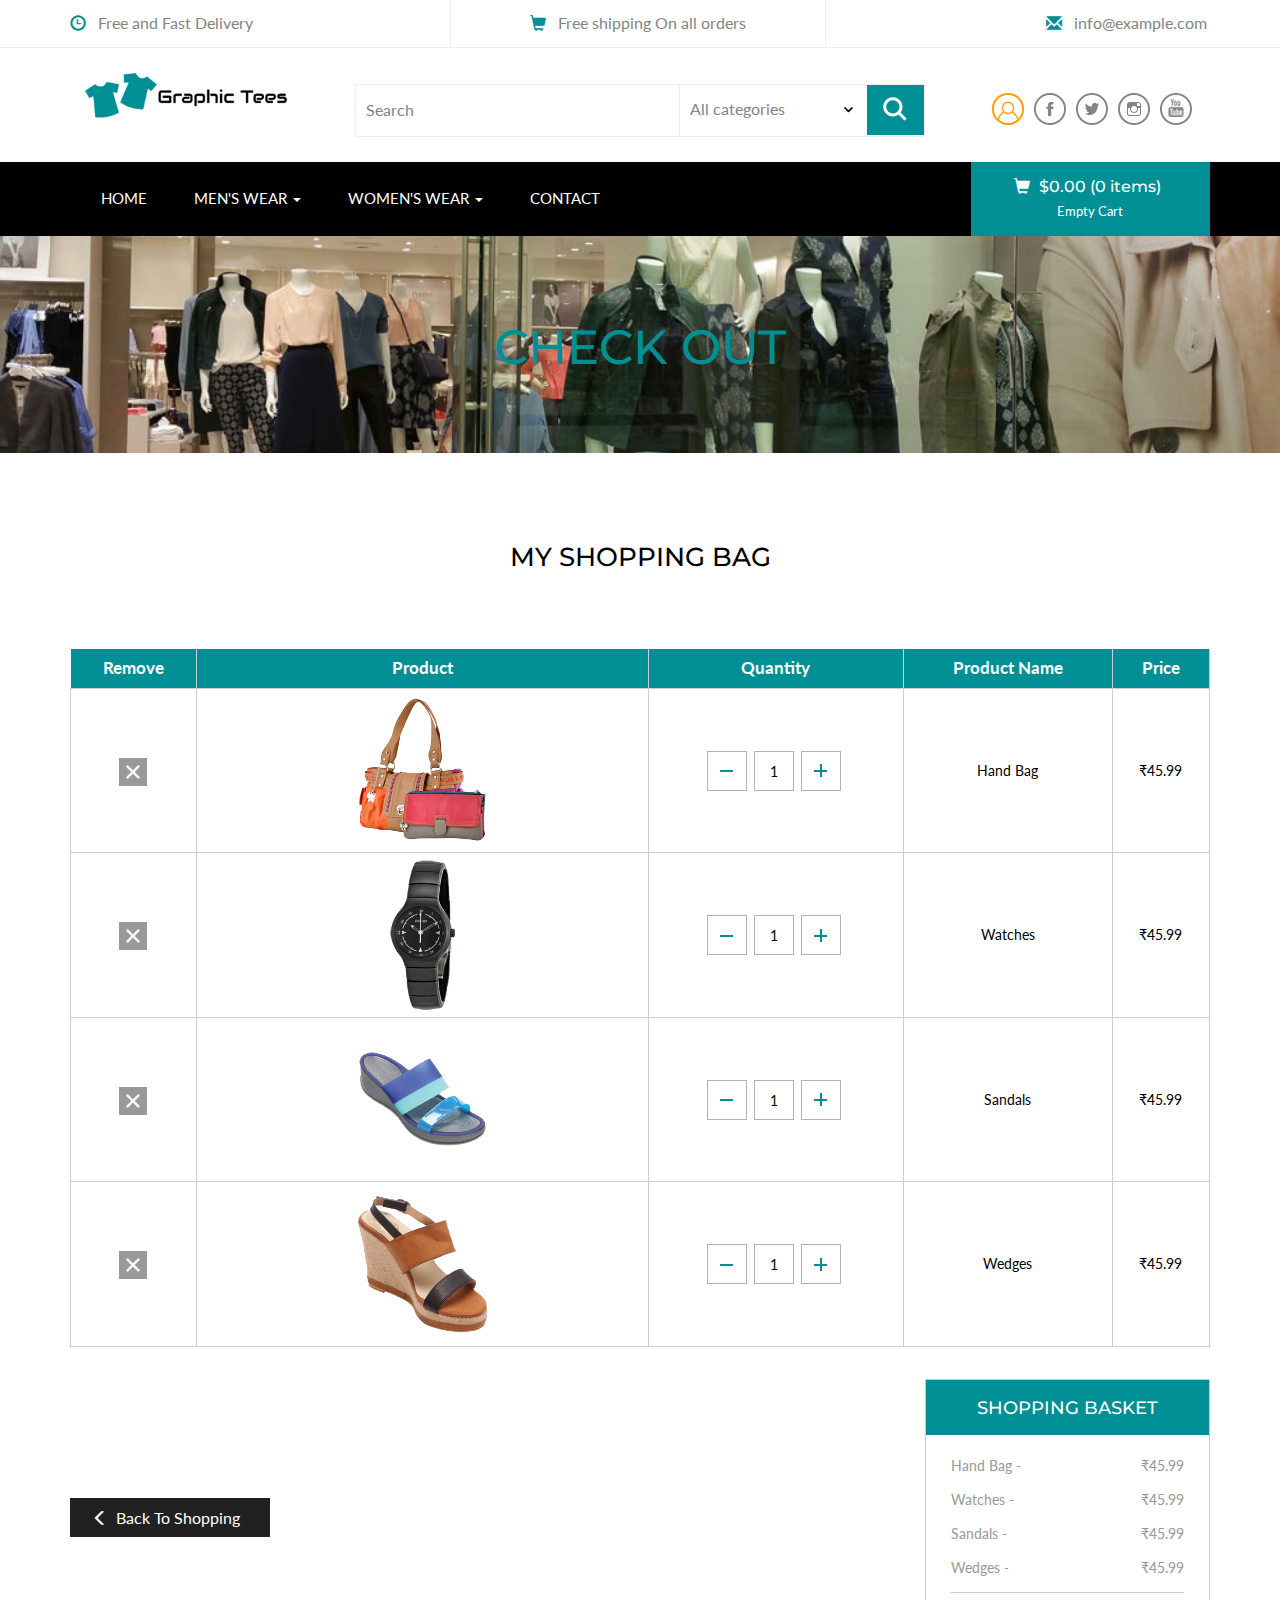
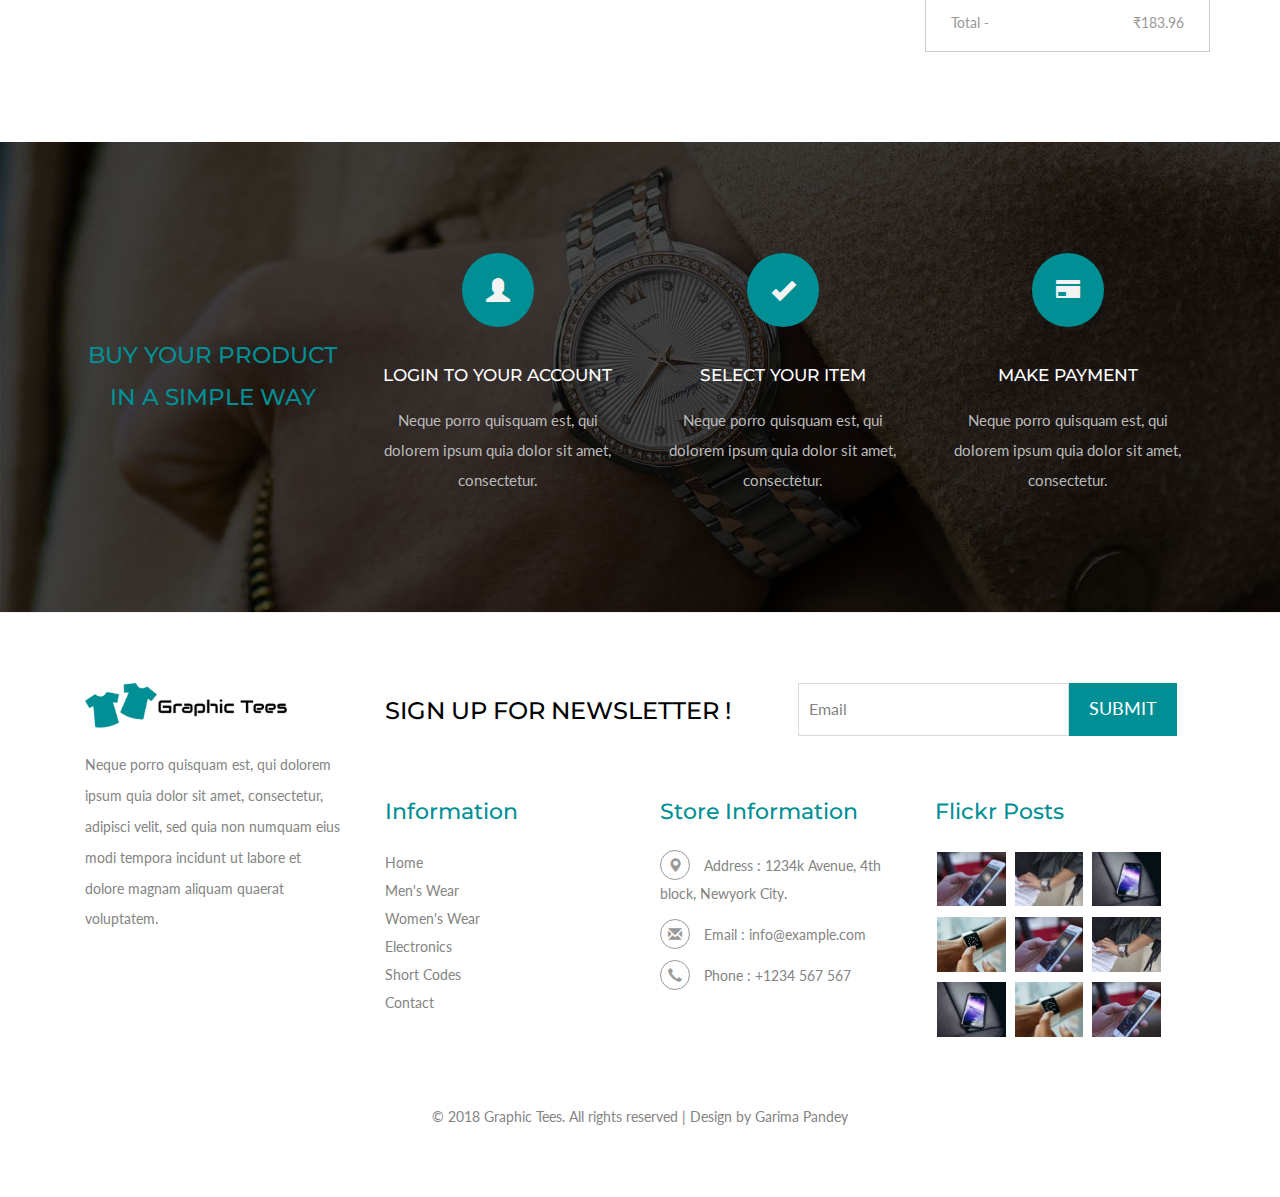
<file: checkout.html>
<!DOCTYPE html>
<html>
<head>
<title>Checkout | Graphic Tees</title>
<!-- for-mobile-apps -->
<meta name="viewport" content="width=device-width, initial-scale=1">
<meta http-equiv="Content-Type" content="text/html; charset=utf-8" />
<meta name="keywords" content="Graphic Tees Clothes Website, Graphic Tees Responsive Website, Graphic Tees Website, Graphic Tees Android Compatible Website, Smartphone Compatible Website, Men's & Women's Wear Website" />
<script type="application/x-javascript"> addEventListener("load", function() { setTimeout(hideURLbar, 0); }, false);
		function hideURLbar(){ window.scrollTo(0,1); } </script>
<!-- //for-mobile-apps -->
<link href="css/bootstrap.css" rel="stylesheet" type="text/css" media="all" />
<link href="css/style.css" rel="stylesheet" type="text/css" media="all" />
<!-- js -->
<script type="text/javascript" src="js/jquery-2.1.4.min.js"></script>
<!-- //js -->
<!-- cart -->
	<script src="js/simpleCart.min.js"></script>
<!-- cart -->
<!-- for bootstrap working -->
	<script type="text/javascript" src="js/bootstrap-3.1.1.min.js"></script>
<!-- //for bootstrap working -->
<link href='//fonts.googleapis.com/css?family=Montserrat:400,700' rel='stylesheet' type='text/css'>
<link href='//fonts.googleapis.com/css?family=Lato:400,100,100italic,300,300italic,400italic,700,900,900italic,700italic' rel='stylesheet' type='text/css'>
<script src="js/jquery.easing.min.js"></script>
</head>
<body>
<!-- header -->
<div class="header">
	<div class="container">
		<ul>
			<li><span class="glyphicon glyphicon-time" aria-hidden="true"></span>Free and Fast Delivery</li>
			<li><span class="glyphicon glyphicon-shopping-cart" aria-hidden="true"></span>Free shipping On all orders</li>
			<li><span class="glyphicon glyphicon-envelope" aria-hidden="true"></span><a href="mailto:info@example.com">info@example.com</a></li>
		</ul>
	</div>
</div>
<!-- //header -->
<!-- header-bot -->
<div class="header-bot">
	<div class="container">
		<div class="col-md-3 header-left">
			<h1><a href="index.html"><img src="images/LogoMakr_8SheSh.png" /></a></h1>
		</div>
		<div class="col-md-6 header-middle">
			<form>
				<div class="search">
					<input type="search" value="Search" onfocus="this.value = '';" onblur="if (this.value == '') {this.value = 'Search';}" required="">
				</div>
				<div class="section_room">
					<select id="country" onchange="change_country(this.value)" class="frm-field required">
						<option value="null">All categories</option>
						<option value="null">Electronics</option>     
						<option value="AX">kids Wear</option>
						<option value="AX">Men's Wear</option>
						<option value="AX">Women's Wear</option>
						<option value="AX">Watches</option>
					</select>
				</div>
				<div class="sear-sub">
					<input type="submit" value=" ">
				</div>
				<div class="clearfix"></div>
			</form>
		</div>
		<div class="col-md-3 header-right footer-bottom">
			<ul>
				<li><a href="#" class="use1" data-toggle="modal" data-target="#myModal4"><span>Login</span></a>
					
				</li>
				<li><a class="fb" href="#"></a></li>
				<li><a class="twi" href="#"></a></li>
				<li><a class="insta" href="#"></a></li>
				<li><a class="you" href="#"></a></li>
			</ul>
		</div>
		<div class="clearfix"></div>
	</div>
</div>
<!-- //header-bot -->
<!-- banner -->
<div class="ban-top">
	<div class="container">
		<div class="top_nav_left">
			<nav class="navbar navbar-default">
			  <div class="container-fluid">
				<!-- Brand and toggle get grouped for better mobile display -->
				<div class="navbar-header">
				  <button type="button" class="navbar-toggle collapsed" data-toggle="collapse" data-target="#bs-example-navbar-collapse-1" aria-expanded="false">
					<span class="sr-only">Toggle navigation</span>
					<span class="icon-bar"></span>
					<span class="icon-bar"></span>
					<span class="icon-bar"></span>
				  </button>
				</div>
				<!-- Collect the nav links, forms, and other content for toggling -->
				<div class="collapse navbar-collapse menu--shylock" id="bs-example-navbar-collapse-1">
				  <ul class="nav navbar-nav menu__list">
					<li class="active menu__item "><a class="menu__link" href="index.html">Home <span class="sr-only">(current)</span></a></li>
					<li class="dropdown menu__item">
						<a href="#" class="dropdown-toggle menu__link" data-toggle="dropdown" role="button" aria-haspopup="true" aria-expanded="false">men's wear <span class="caret"></span></a>
							<ul class="dropdown-menu multi-column columns-3">
								<div class="row">
									<div class="col-sm-6 multi-gd-img1 multi-gd-text ">
										<a href="mens.html"><img src="images/woo1.jpg" alt=" "/></a>
									</div>
									<div class="col-sm-3 multi-gd-img">
										<ul class="multi-column-dropdown">
											<li><a href="mens.html">Clothing</a></li>
											<li><a href="mens.html">Wallets</a></li>
											<li><a href="mens.html">Footwear</a></li>
											<li><a href="mens.html">Watches</a></li>
											<li><a href="mens.html">Accessories</a></li>
											<li><a href="mens.html">Bags</a></li>
											<li><a href="mens.html">Caps & Hats</a></li>
										</ul>
									</div>
									<div class="col-sm-3 multi-gd-img">
										<ul class="multi-column-dropdown">
											<li><a href="mens.html">Jewellery</a></li>
											<li><a href="mens.html">Sunglasses</a></li>
											<li><a href="mens.html">Perfumes</a></li>
											<li><a href="mens.html">Beauty</a></li>
											<li><a href="mens.html">Shirts</a></li>
											<li><a href="mens.html">Sunglasses</a></li>
											<li><a href="mens.html">Swimwear</a></li>
										</ul>
									</div>
									<div class="clearfix"></div>
								</div>
							</ul>
					</li>
					<li class="dropdown menu__item">
						<a href="#" class="dropdown-toggle menu__link" data-toggle="dropdown" role="button" aria-haspopup="true" aria-expanded="false">women's wear <span class="caret"></span></a>
							<ul class="dropdown-menu multi-column columns-3">
								<div class="row">
									<div class="col-sm-3 multi-gd-img">
										<ul class="multi-column-dropdown">
											<li><a href="womens.html">Clothing</a></li>
											<li><a href="womens.html">Wallets</a></li>
											<li><a href="womens.html">Footwear</a></li>
											<li><a href="womens.html">Watches</a></li>
											<li><a href="womens.html">Accessories</a></li>
											<li><a href="womens.html">Bags</a></li>
											<li><a href="womens.html">Caps & Hats</a></li>
										</ul>
									</div>
									<div class="col-sm-3 multi-gd-img">
										<ul class="multi-column-dropdown">
											<li><a href="womens.html">Jewellery</a></li>
											<li><a href="womens.html">Sunglasses</a></li>
											<li><a href="womens.html">Perfumes</a></li>
											<li><a href="womens.html">Beauty</a></li>
											<li><a href="womens.html">Shirts</a></li>
											<li><a href="womens.html">Sunglasses</a></li>
											<li><a href="womens.html">Swimwear</a></li>
										</ul>
									</div>
									<div class="col-sm-6 multi-gd-img multi-gd-text ">
										<a href="womens.html"><img src="images/woo.jpg" alt=" "/></a>
									</div>
									<div class="clearfix"></div>
								</div>
							</ul>
					</li>
					<!--<li class=" menu__item"><a class="menu__link" href="accessories.html">Accessories</a></li>-->
					<!--<li class=" menu__item"><a class="menu__link" href="healthcare.html">Health Care</a></li>-->
					<li class=" menu__item"><a class="menu__link" href="contact.html">contact</a></li>
				  </ul>
				</div>
			  </div>
			</nav>	
		</div>
		<div class="top_nav_right">
			<div class="cart box_1">
						<a href="checkout.html">
							<h3> <div class="total">
								<i class="glyphicon glyphicon-shopping-cart" aria-hidden="true"></i>
								<span class="simpleCart_total"></span> (<span id="simpleCart_quantity" class="simpleCart_quantity"></span> items)</div>
								
							</h3>
						</a>
						<p><a href="javascript:;" class="simpleCart_empty">Empty Cart</a></p>
						
			</div>	
		</div>
		<div class="clearfix"></div>
	</div>
</div>
<!-- //banner-top -->
<!-- banner -->
<div class="page-head">
	<div class="container">
		<h3>Check Out</h3>
	</div>
</div>
<!-- //banner -->
<!-- check out -->
<div class="checkout">
	<div class="container">
		<h3>My Shopping Bag</h3>
		<div class="table-responsive checkout-right animated wow slideInUp" data-wow-delay=".5s">
			<table class="timetable_sub">
				<thead>
					<tr>
						<th>Remove</th>
						<th>Product</th>
						<th>Quantity</th>
						<th>Product Name</th>
						<th>Price</th>
					</tr>
				</thead>
					<tr class="rem1">
						<td class="invert-closeb">
							<div class="rem">
								<div class="close1"> </div>
							</div>
							<script>$(document).ready(function(c) {
								$('.close1').on('click', function(c){
									$('.rem1').fadeOut('slow', function(c){
										$('.rem1').remove();
									});
									});	  
								});
						   </script>
						</td>
						<td class="invert-image"><a href="single.html"><img src="images/w4.png" alt=" " class="img-responsive" /></a></td>
						<td class="invert">
							 <div class="quantity"> 
								<div class="quantity-select">                           
									<div class="entry value-minus">&nbsp;</div>
									<div class="entry value"><span>1</span></div>
									<div class="entry value-plus active">&nbsp;</div>
								</div>
							</div>
						</td>
						<td class="invert">Hand Bag</td>
						<td class="invert">₹45.99</td>
					</tr>
					<tr class="rem2">
						<td class="invert-closeb">
							<div class="rem">
								<div class="close2"> </div>
							</div>
							<script>$(document).ready(function(c) {
								$('.close2').on('click', function(c){
									$('.rem2').fadeOut('slow', function(c){
										$('.rem2').remove();
									});
									});	  
								});
						   </script>
						</td>
						<td class="invert-image"><a href="single.html"><img src="images/ep3.png" alt=" " class="img-responsive" /></a></td>
						<td class="invert">
							 <div class="quantity"> 
								<div class="quantity-select">                           
									<div class="entry value-minus">&nbsp;</div>
									<div class="entry value"><span>1</span></div>
									<div class="entry value-plus active">&nbsp;</div>
								</div>
							</div>
						</td>
						<td class="invert">Watches</td>
						<td class="invert">₹45.99</td>
						
					</tr>
					<tr class="rem3">
						<td class="invert-closeb">
							<div class="rem">
								<div class="close3"> </div>
							</div>
							<script>$(document).ready(function(c) {
								$('.close3').on('click', function(c){
									$('.rem3').fadeOut('slow', function(c){
										$('.rem3').remove();
									});
									});	  
								});
						   </script>
						</td>
						<td class="invert-image"><a href="single.html"><img src="images/w2.png" alt=" " class="img-responsive" /></a></td>
						<td class="invert">
							 <div class="quantity"> 
								<div class="quantity-select">                           
									<div class="entry value-minus">&nbsp;</div>
									<div class="entry value"><span>1</span></div>
									<div class="entry value-plus active">&nbsp;</div>
								</div>
							</div>
						</td>
						<td class="invert">Sandals</td>
						<td class="invert">₹45.99</td>
						
					</tr>
					<tr class="rem4">
						<td class="invert-closeb">
							<div class="rem">
								<div class="close4"> </div>
							</div>
							<script>$(document).ready(function(c) {
								$('.close4').on('click', function(c){
									$('.rem4').fadeOut('slow', function(c){
										$('.rem4').remove();
									});
									});	  
								});
						   </script>
						</td>
						<td class="invert-image"><a href="single.html"><img src="images/w1.png" alt=" " class="img-responsive" /></a></td>
						<td class="invert">
							 <div class="quantity"> 
								<div class="quantity-select">                           
									<div class="entry value-minus">&nbsp;</div>
									<div class="entry value"><span>1</span></div>
									<div class="entry value-plus active">&nbsp;</div>
								</div>
							</div>
						</td>
						<td class="invert">Wedges</td>
						<td class="invert">₹45.99</td>
						
					</tr>
					
								<!--quantity-->
									<script>
									$('.value-plus').on('click', function(){
										var divUpd = $(this).parent().find('.value'), newVal = parseInt(divUpd.text(), 10)+1;
										divUpd.text(newVal);
									});

									$('.value-minus').on('click', function(){
										var divUpd = $(this).parent().find('.value'), newVal = parseInt(divUpd.text(), 10)-1;
										if(newVal>=1) divUpd.text(newVal);
									});
									</script>
								<!--quantity-->
			</table>
		</div>
		<div class="checkout-left">	
				
				<div class="checkout-right-basket animated wow slideInRight" data-wow-delay=".5s">
					<a href="mens.html"><span class="glyphicon glyphicon-menu-left" aria-hidden="true"></span>Back To Shopping</a>
				</div>
				<div class="checkout-left-basket animated wow slideInLeft" data-wow-delay=".5s">
					<h4>Shopping basket</h4>
					<ul>
						<li>Hand Bag <i>-</i> <span>₹45.99</span></li>
						<li>Watches <i>-</i> <span>₹45.99</span></li>
						<li>Sandals <i>-</i> <span>₹45.99</span></li>
						<li>Wedges <i>-</i> <span>₹45.99</span></li>
						<li>Total <i>-</i> <span>₹183.96</span></li>
					</ul>
				</div>
				<div class="clearfix"> </div>
			</div>
	</div>
</div>	
<!-- //check out -->
<!-- //product-nav -->
<div class="coupons">
	<div class="container">
		<div class="coupons-grids text-center">
			<div class="col-md-3 coupons-gd">
				<h3>Buy your product in a simple way</h3>
			</div>
			<div class="col-md-3 coupons-gd">
				<span class="glyphicon glyphicon-user" aria-hidden="true"></span>
				<h4>LOGIN TO YOUR ACCOUNT</h4>
				<p>Neque porro quisquam est, qui dolorem ipsum quia dolor
			sit amet, consectetur.</p>
			</div>
			<div class="col-md-3 coupons-gd">
				<span class="glyphicon glyphicon-ok" aria-hidden="true"></span>
				<h4>SELECT YOUR ITEM</h4>
				<p>Neque porro quisquam est, qui dolorem ipsum quia dolor
			sit amet, consectetur.</p>
			</div>
			<div class="col-md-3 coupons-gd">
				<span class="glyphicon glyphicon-credit-card" aria-hidden="true"></span>
				<h4>MAKE PAYMENT</h4>
				<p>Neque porro quisquam est, qui dolorem ipsum quia dolor
			sit amet, consectetur.</p>
			</div>
			<div class="clearfix"> </div>
		</div>
	</div>
</div>
<!-- footer -->
<div class="footer">
	<div class="container">
		<div class="col-md-3 footer-left">
			<h2><a href="index.html"><img src="images/LogoMakr_8SheSh.png"  style="width:80%;" /></a></h2>
			<p>Neque porro quisquam est, qui dolorem ipsum quia dolor
			sit amet, consectetur, adipisci velit, sed quia non 
			numquam eius modi tempora incidunt ut labore 
			et dolore magnam aliquam quaerat voluptatem.</p>
		</div>
		<div class="col-md-9 footer-right">
			<div class="col-sm-6 newsleft">
				<h3>SIGN UP FOR NEWSLETTER !</h3>
			</div>
			<div class="col-sm-6 newsright">
				<form>
					<input type="text" value="Email" onfocus="this.value = '';" onblur="if (this.value == '') {this.value = 'Email';}" required="">
					<input type="submit" value="Submit">
				</form>
			</div>
			<div class="clearfix"></div>
			<div class="sign-grds">
				<div class="col-md-4 sign-gd">
					<h4>Information</h4>
					<ul>
						<li><a href="index.html">Home</a></li>
						<li><a href="mens.html">Men's Wear</a></li>
						<li><a href="womens.html">Women's Wear</a></li>
						<li><a href="electronics.html">Electronics</a></li>
						<li><a href="codes.html">Short Codes</a></li>
						<li><a href="contact.html">Contact</a></li>
					</ul>
				</div>
				
				<div class="col-md-4 sign-gd-two">
					<h4>Store Information</h4>
					<ul>
						<li><i class="glyphicon glyphicon-map-marker" aria-hidden="true"></i>Address : 1234k Avenue, 4th block, <span>Newyork City.</span></li>
						<li><i class="glyphicon glyphicon-envelope" aria-hidden="true"></i>Email : <a href="mailto:info@example.com">info@example.com</a></li>
						<li><i class="glyphicon glyphicon-earphone" aria-hidden="true"></i>Phone : +1234 567 567</li>
					</ul>
				</div>
				<div class="col-md-4 sign-gd flickr-post">
					<h4>Flickr Posts</h4>
					<ul>
						<li><a href="single.html"><img src="images/b15.jpg" alt=" " class="img-responsive" /></a></li>
						<li><a href="single.html"><img src="images/b16.jpg" alt=" " class="img-responsive" /></a></li>
						<li><a href="single.html"><img src="images/b17.jpg" alt=" " class="img-responsive" /></a></li>
						<li><a href="single.html"><img src="images/b18.jpg" alt=" " class="img-responsive" /></a></li>
						<li><a href="single.html"><img src="images/b15.jpg" alt=" " class="img-responsive" /></a></li>
						<li><a href="single.html"><img src="images/b16.jpg" alt=" " class="img-responsive" /></a></li>
						<li><a href="single.html"><img src="images/b17.jpg" alt=" " class="img-responsive" /></a></li>
						<li><a href="single.html"><img src="images/b18.jpg" alt=" " class="img-responsive" /></a></li>
						<li><a href="single.html"><img src="images/b15.jpg" alt=" " class="img-responsive" /></a></li>
					</ul>
				</div>
				<div class="clearfix"></div>
			</div>
		</div>
		<div class="clearfix"></div>
		<p class="copy-right">&copy 2018 Graphic Tees. All rights reserved | Design by Garima Pandey</p>
	</div>
</div>
<!-- //footer -->
<!-- login -->
			<div class="modal fade" id="myModal4" tabindex="-1" role="dialog" aria-labelledby="myModalLabel">
				<div class="modal-dialog" role="document">
					<div class="modal-content modal-info">
						<div class="modal-header">
							<button type="button" class="close" data-dismiss="modal" aria-label="Close"><span aria-hidden="true">&times;</span></button>						
						</div>
						<div class="modal-body modal-spa">
							<div class="login-grids">
								<div class="login">
									<div class="login-bottom">
										<h3>Sign up for free</h3>
										<form>
											<div class="sign-up">
												<h4>Email :</h4>
												<input type="text" value="Type here" onfocus="this.value = '';" onblur="if (this.value == '') {this.value = 'Type here';}" required="">	
											</div>
											<div class="sign-up">
												<h4>Password :</h4>
												<input type="password" value="Password" onfocus="this.value = '';" onblur="if (this.value == '') {this.value = 'Password';}" required="">
												
											</div>
											<div class="sign-up">
												<h4>Re-type Password :</h4>
												<input type="password" value="Password" onfocus="this.value = '';" onblur="if (this.value == '') {this.value = 'Password';}" required="">
												
											</div>
											<div class="sign-up">
												<input type="submit" value="REGISTER NOW" >
											</div>
											
										</form>
									</div>
									<div class="login-right">
										<h3>Sign in with your account</h3>
										<form>
											<div class="sign-in">
												<h4>Email :</h4>
												<input type="text" value="Type here" onfocus="this.value = '';" onblur="if (this.value == '') {this.value = 'Type here';}" required="">	
											</div>
											<div class="sign-in">
												<h4>Password :</h4>
												<input type="password" value="Password" onfocus="this.value = '';" onblur="if (this.value == '') {this.value = 'Password';}" required="">
												<a href="#">Forgot password?</a>
											</div>
											<div class="single-bottom">
												<input type="checkbox"  id="brand" value="">
												<label for="brand"><span></span>Remember Me.</label>
											</div>
											<div class="sign-in">
												<input type="submit" value="SIGNIN" >
											</div>
										</form>
									</div>
									<div class="clearfix"></div>
								</div>
								<p>By logging in you agree to our <a href="#">Terms and Conditions</a> and <a href="#">Privacy Policy</a></p>
							</div>
						</div>
					</div>
				</div>
			</div>
<!-- //login -->
</body>
</html>
</file>
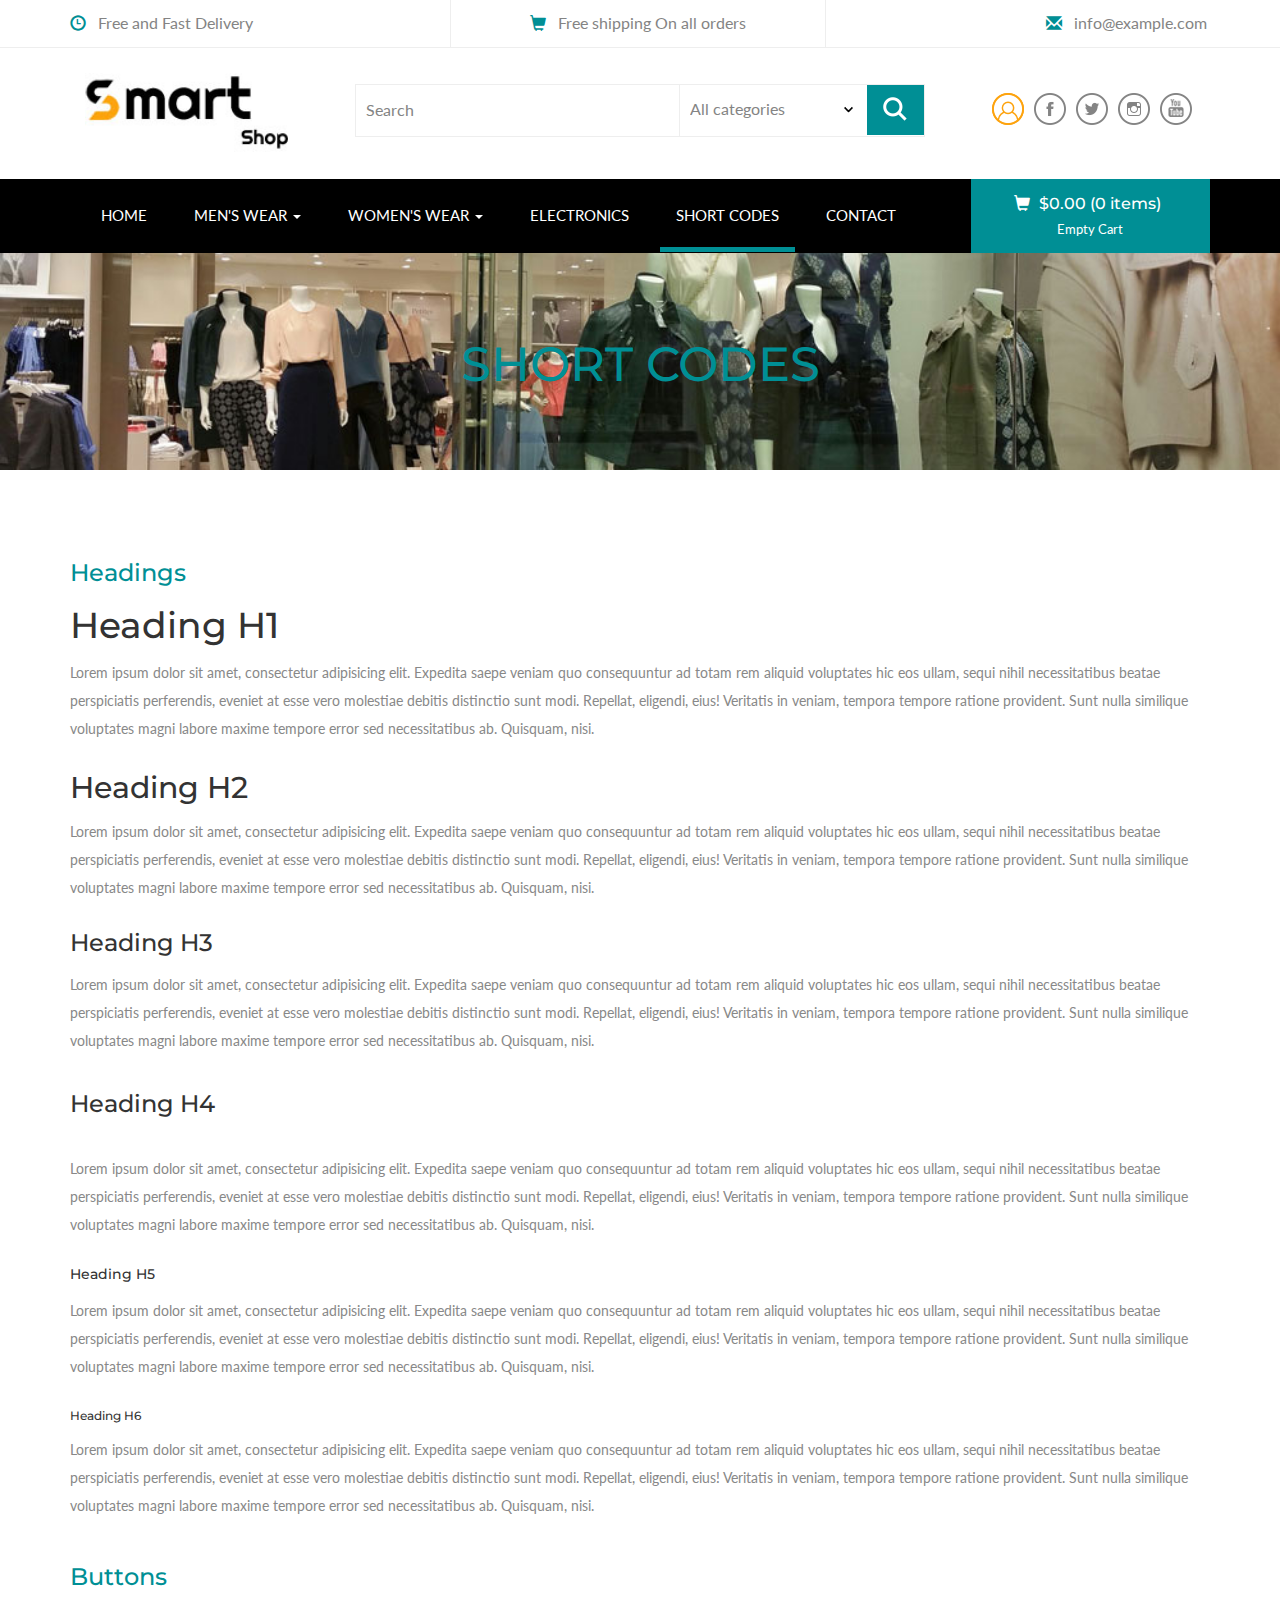
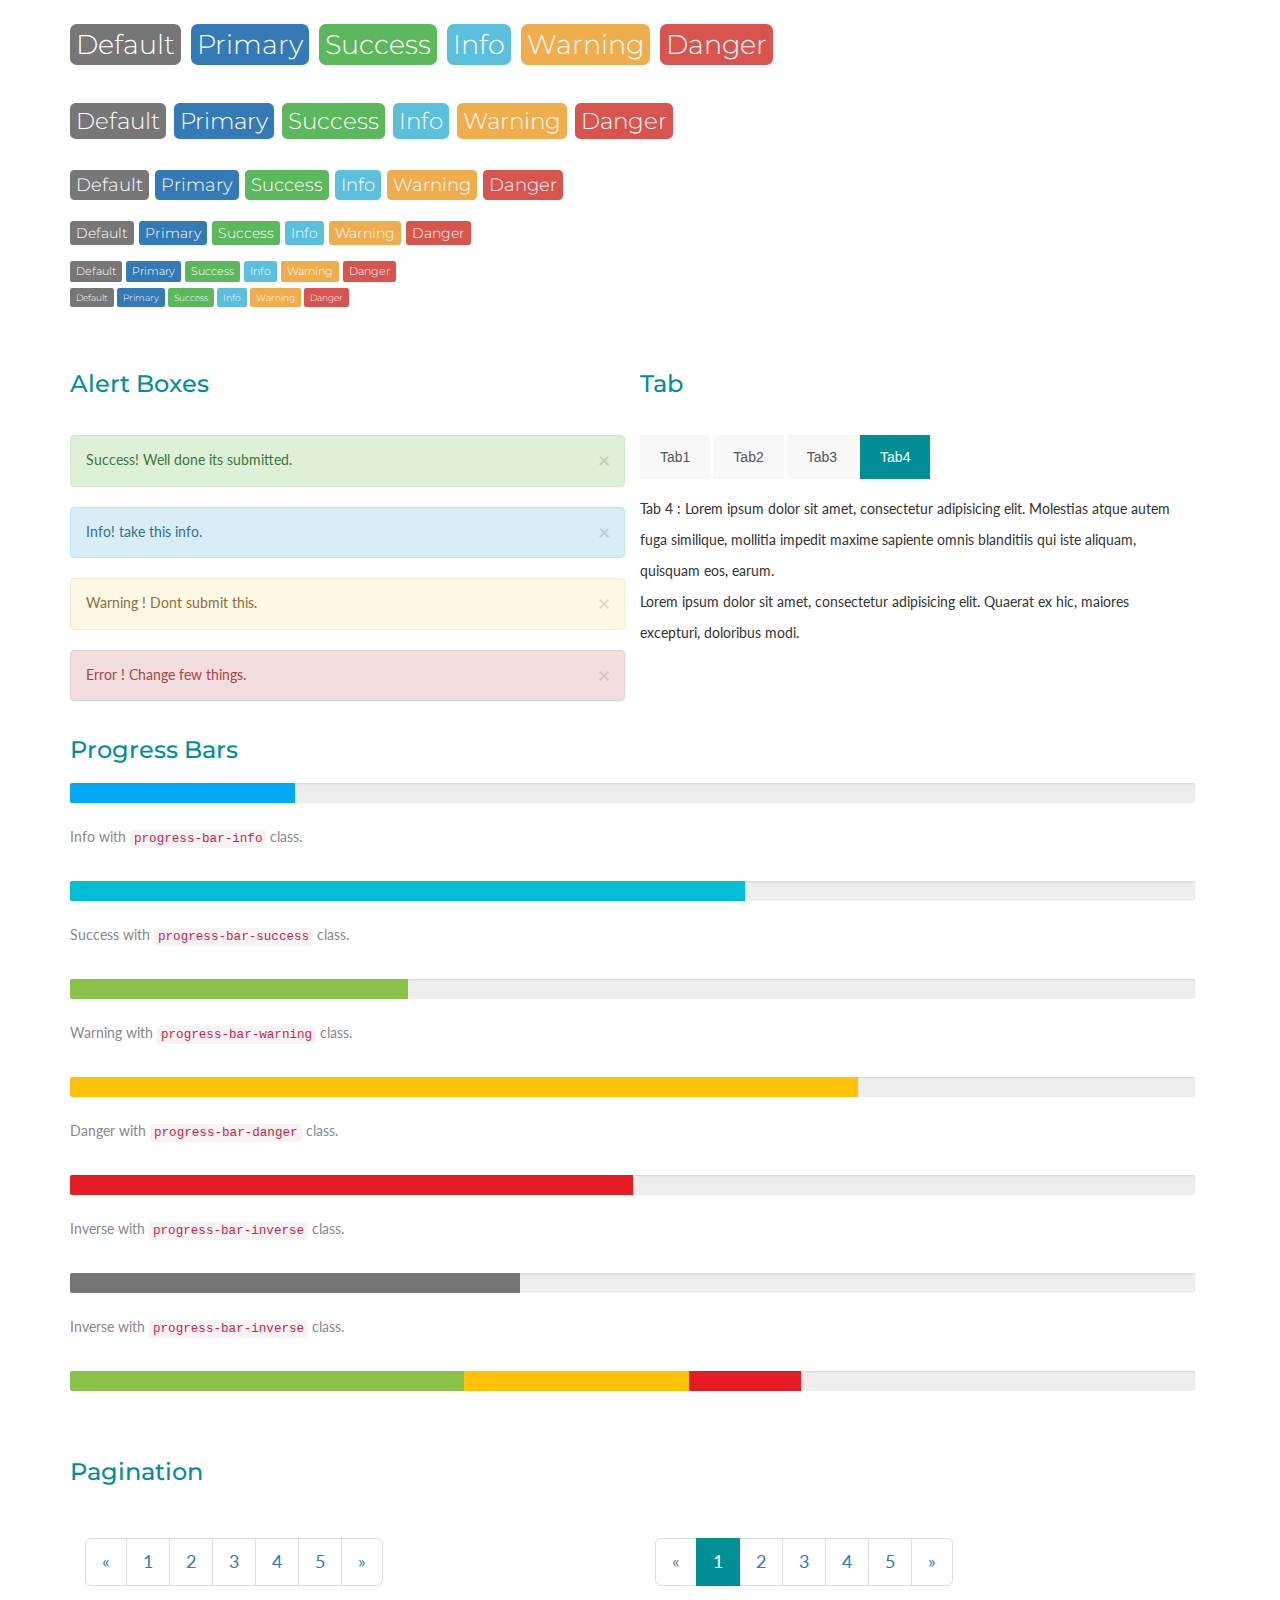
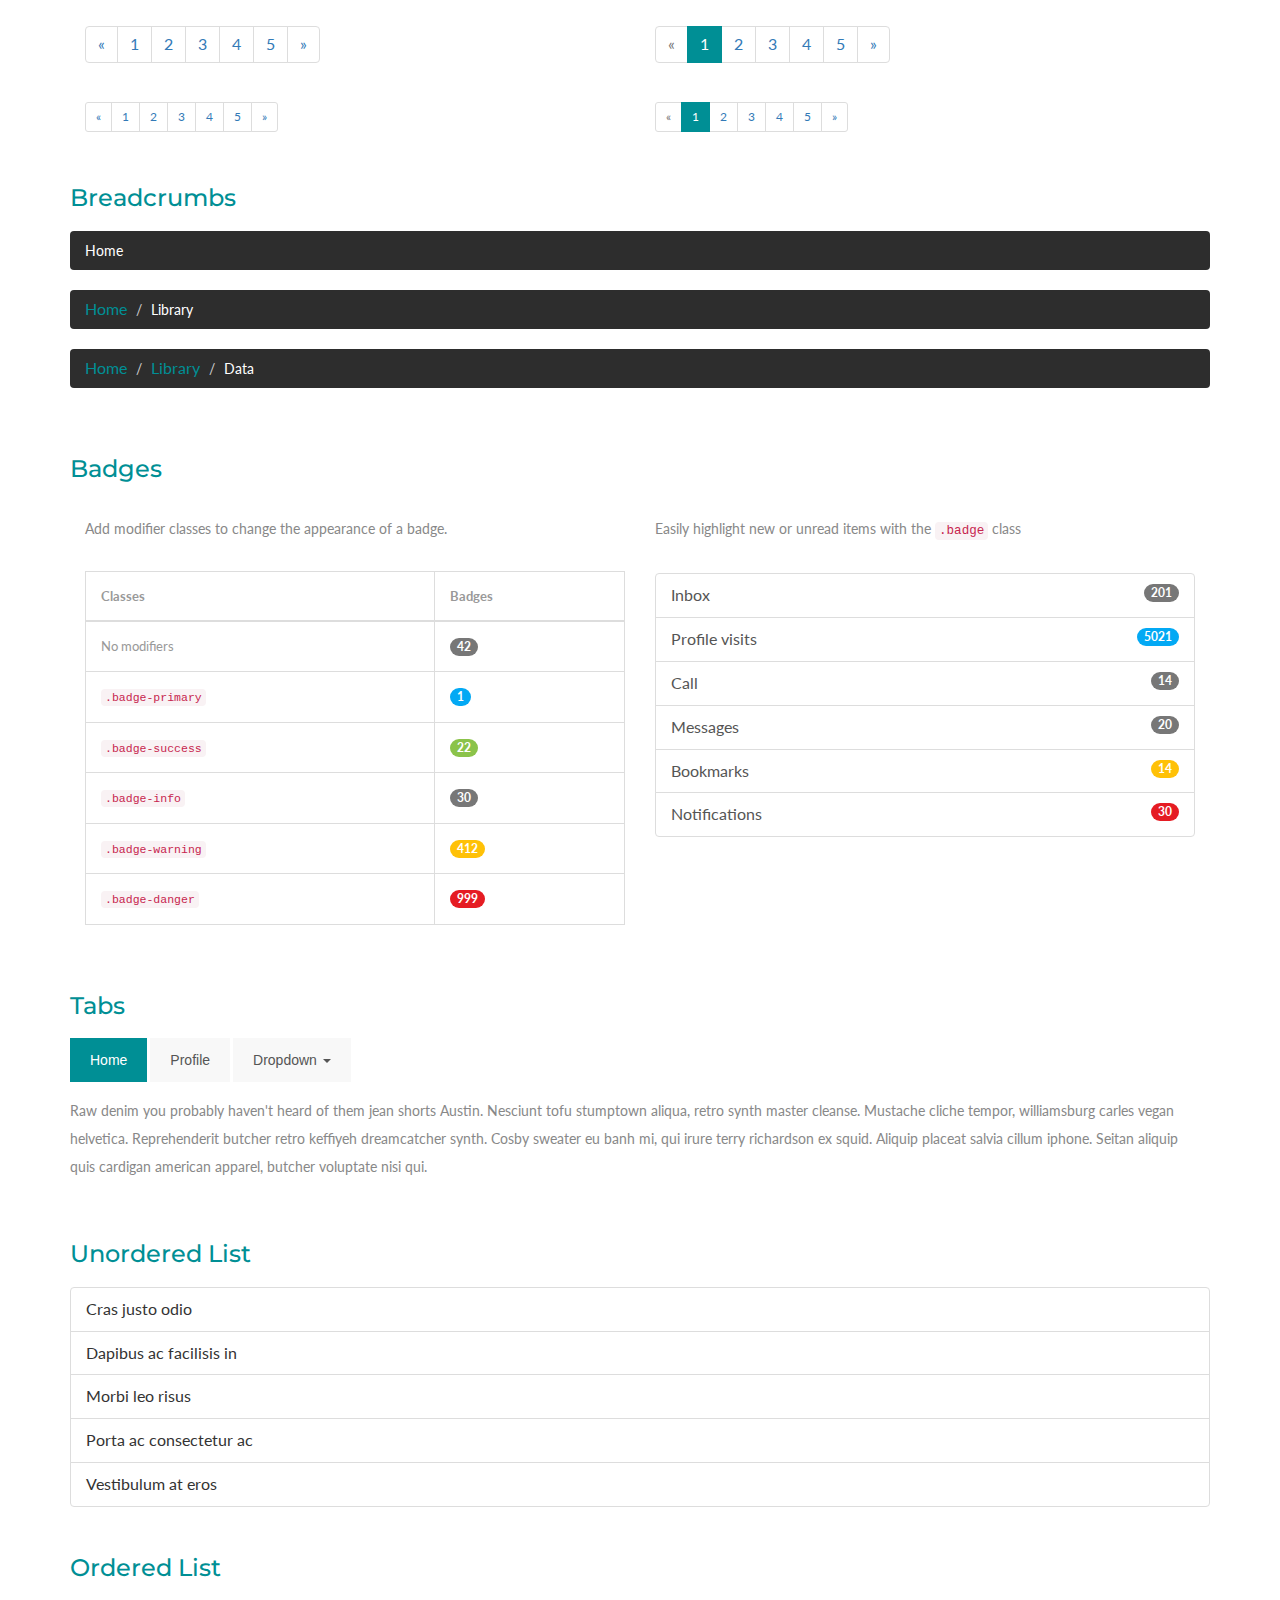
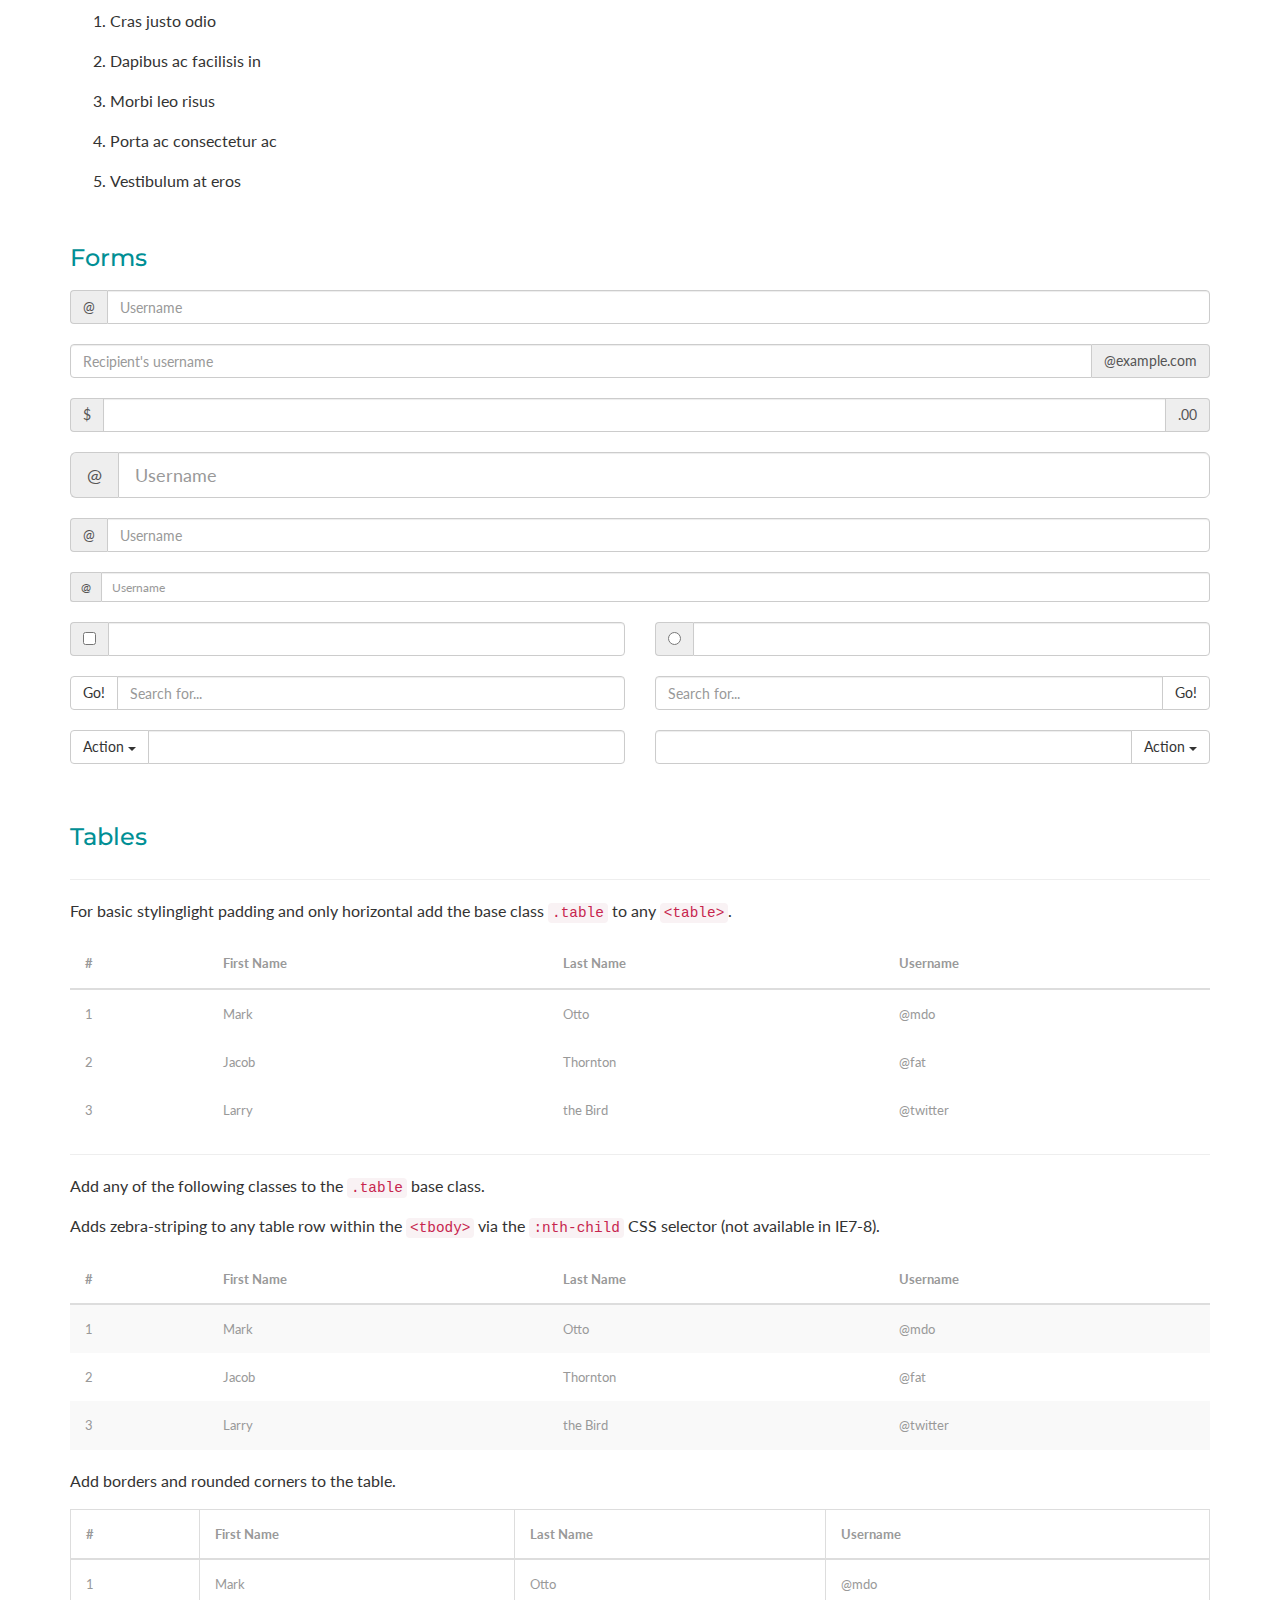
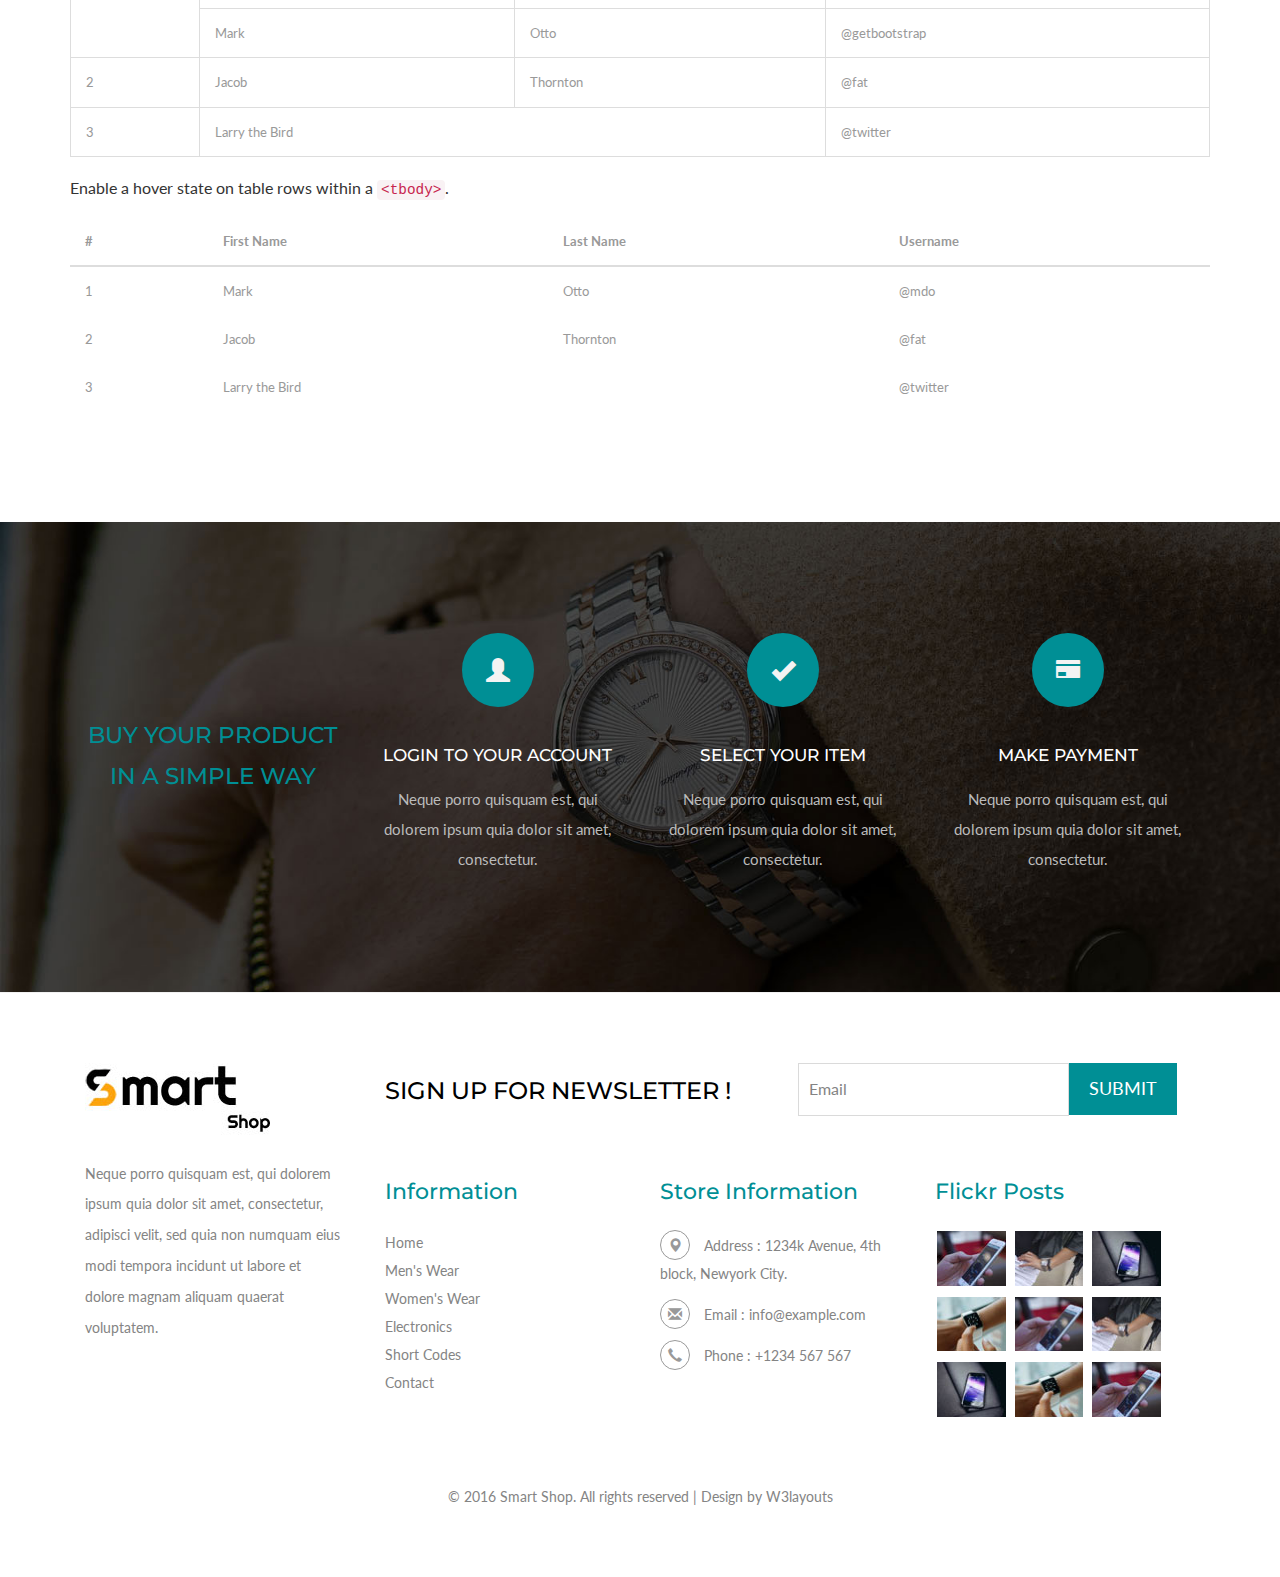
<file: codes.html>
<!DOCTYPE html>
<html>
<head>
<title>Smart Shop a Ecommerce Online Shopping Category Flat Bootstrap Responsive Website Template | Shortcodes :: w3layouts</title>
<!-- for-mobile-apps -->
<meta name="viewport" content="width=device-width, initial-scale=1">
<meta http-equiv="Content-Type" content="text/html; charset=utf-8" />
<meta name="keywords" content="Smart Shop Responsive web template, Bootstrap Web Templates, Flat Web Templates, Android Compatible web template, 
Smartphone Compatible web template, free webdesigns for Nokia, Samsung, LG, SonyEricsson, Motorola web design" />
<script type="application/x-javascript"> addEventListener("load", function() { setTimeout(hideURLbar, 0); }, false);
		function hideURLbar(){ window.scrollTo(0,1); } </script>
<!-- //for-mobile-apps -->
<link href="css/bootstrap.css" rel="stylesheet" type="text/css" media="all" />
<link href="css/style.css" rel="stylesheet" type="text/css" media="all" />
<!-- js -->
<script type="text/javascript" src="js/jquery-2.1.4.min.js"></script>
<!-- //js -->
<!-- cart -->
	<script src="js/simpleCart.min.js"></script>
<!-- cart -->
<!-- for bootstrap working -->
	<script type="text/javascript" src="js/bootstrap-3.1.1.min.js"></script>
<!-- //for bootstrap working -->
<link href='//fonts.googleapis.com/css?family=Montserrat:400,700' rel='stylesheet' type='text/css'>
<link href='//fonts.googleapis.com/css?family=Lato:400,100,100italic,300,300italic,400italic,700,900,900italic,700italic' rel='stylesheet' type='text/css'>
<script src="js/jquery.easing.min.js"></script>
</head>
<body>
<!-- header -->
<div class="header">
	<div class="container">
		<ul>
			<li><span class="glyphicon glyphicon-time" aria-hidden="true"></span>Free and Fast Delivery</li>
			<li><span class="glyphicon glyphicon-shopping-cart" aria-hidden="true"></span>Free shipping On all orders</li>
			<li><span class="glyphicon glyphicon-envelope" aria-hidden="true"></span><a href="mailto:info@example.com">info@example.com</a></li>
		</ul>
	</div>
</div>
<!-- //header -->
<!-- header-bot -->
<div class="header-bot">
	<div class="container">
		<div class="col-md-3 header-left">
			<h1><a href="index.html"><img src="images/logo3.jpg"></a></h1>
		</div>
		<div class="col-md-6 header-middle">
			<form>
				<div class="search">
					<input type="search" value="Search" onfocus="this.value = '';" onblur="if (this.value == '') {this.value = 'Search';}" required="">
				</div>
				<div class="section_room">
					<select id="country" onchange="change_country(this.value)" class="frm-field required">
						<option value="null">All categories</option>
						<option value="null">Electronics</option>     
						<option value="AX">kids Wear</option>
						<option value="AX">Men's Wear</option>
						<option value="AX">Women's Wear</option>
						<option value="AX">Watches</option>
					</select>
				</div>
				<div class="sear-sub">
					<input type="submit" value=" ">
				</div>
				<div class="clearfix"></div>
			</form>
		</div>
		<div class="col-md-3 header-right footer-bottom">
			<ul>
				<li><a href="#" class="use1" data-toggle="modal" data-target="#myModal4"><span>Login</span></a>
					
				</li>
				<li><a class="fb" href="#"></a></li>
				<li><a class="twi" href="#"></a></li>
				<li><a class="insta" href="#"></a></li>
				<li><a class="you" href="#"></a></li>
			</ul>
		</div>
		<div class="clearfix"></div>
	</div>
</div>
<!-- //header-bot -->
<!-- banner -->
<div class="ban-top">
	<div class="container">
		<div class="top_nav_left">
			<nav class="navbar navbar-default">
			  <div class="container-fluid">
				<!-- Brand and toggle get grouped for better mobile display -->
				<div class="navbar-header">
				  <button type="button" class="navbar-toggle collapsed" data-toggle="collapse" data-target="#bs-example-navbar-collapse-1" aria-expanded="false">
					<span class="sr-only">Toggle navigation</span>
					<span class="icon-bar"></span>
					<span class="icon-bar"></span>
					<span class="icon-bar"></span>
				  </button>
				</div>
				<!-- Collect the nav links, forms, and other content for toggling -->
				<div class="collapse navbar-collapse menu--shylock" id="bs-example-navbar-collapse-1">
				  <ul class="nav navbar-nav menu__list">
					<li class="active menu__item "><a class="menu__link" href="index.html">Home <span class="sr-only">(current)</span></a></li>
					<li class="dropdown menu__item">
						<a href="#" class="dropdown-toggle menu__link" data-toggle="dropdown" role="button" aria-haspopup="true" aria-expanded="false">men's wear <span class="caret"></span></a>
							<ul class="dropdown-menu multi-column columns-3">
								<div class="row">
									<div class="col-sm-6 multi-gd-img1 multi-gd-text ">
										<a href="mens.html"><img src="images/woo1.jpg" alt=" "/></a>
									</div>
									<div class="col-sm-3 multi-gd-img">
										<ul class="multi-column-dropdown">
											<li><a href="mens.html">Clothing</a></li>
											<li><a href="mens.html">Wallets</a></li>
											<li><a href="mens.html">Footwear</a></li>
											<li><a href="mens.html">Watches</a></li>
											<li><a href="mens.html">Accessories</a></li>
											<li><a href="mens.html">Bags</a></li>
											<li><a href="mens.html">Caps & Hats</a></li>
										</ul>
									</div>
									<div class="col-sm-3 multi-gd-img">
										<ul class="multi-column-dropdown">
											<li><a href="mens.html">Jewellery</a></li>
											<li><a href="mens.html">Sunglasses</a></li>
											<li><a href="mens.html">Perfumes</a></li>
											<li><a href="mens.html">Beauty</a></li>
											<li><a href="mens.html">Shirts</a></li>
											<li><a href="mens.html">Sunglasses</a></li>
											<li><a href="mens.html">Swimwear</a></li>
										</ul>
									</div>
									<div class="clearfix"></div>
								</div>
							</ul>
					</li>
					<li class="dropdown menu__item">
						<a href="#" class="dropdown-toggle menu__link" data-toggle="dropdown" role="button" aria-haspopup="true" aria-expanded="false">women's wear <span class="caret"></span></a>
							<ul class="dropdown-menu multi-column columns-3">
								<div class="row">
									<div class="col-sm-3 multi-gd-img">
										<ul class="multi-column-dropdown">
											<li><a href="womens.html">Clothing</a></li>
											<li><a href="womens.html">Wallets</a></li>
											<li><a href="womens.html">Footwear</a></li>
											<li><a href="womens.html">Watches</a></li>
											<li><a href="womens.html">Accessories</a></li>
											<li><a href="womens.html">Bags</a></li>
											<li><a href="womens.html">Caps & Hats</a></li>
										</ul>
									</div>
									<div class="col-sm-3 multi-gd-img">
										<ul class="multi-column-dropdown">
											<li><a href="womens.html">Jewellery</a></li>
											<li><a href="womens.html">Sunglasses</a></li>
											<li><a href="womens.html">Perfumes</a></li>
											<li><a href="womens.html">Beauty</a></li>
											<li><a href="womens.html">Shirts</a></li>
											<li><a href="womens.html">Sunglasses</a></li>
											<li><a href="womens.html">Swimwear</a></li>
										</ul>
									</div>
									<div class="col-sm-6 multi-gd-img multi-gd-text ">
										<a href="womens.html"><img src="images/woo.jpg" alt=" "/></a>
									</div>
									<div class="clearfix"></div>
								</div>
							</ul>
					</li>
					<li class=" menu__item"><a class="menu__link" href="electronics.html">Electronics</a></li>
					<li class=" menu__item menu__item--current"><a class="menu__link" href="codes.html">Short Codes</a></li>
					<li class=" menu__item "><a class="menu__link" href="contact.html">contact</a></li>
				  </ul>
				</div>
			  </div>
			</nav>	
		</div>
		<div class="top_nav_right">
			<div class="cart box_1">
						<a href="checkout.html">
							<h3> <div class="total">
								<i class="glyphicon glyphicon-shopping-cart" aria-hidden="true"></i>
								<span class="simpleCart_total"></span> (<span id="simpleCart_quantity" class="simpleCart_quantity"></span> items)</div>
								
							</h3>
						</a>
						<p><a href="javascript:;" class="simpleCart_empty">Empty Cart</a></p>
						
			</div>	
		</div>
		<div class="clearfix"></div>
	</div>
</div>
<!-- //banner-top -->
<!-- banner -->
<div class="page-head">
	<div class="container">
		<h3>Short Codes</h3>
	</div>
</div>
<!-- //banner -->
<!-- typography -->
<div class="typrography">
	 <div class="container">
			
		<div class="grid_3 grid_4 wow fadeInLeft animated" data-wow-delay=".5s">
		     <h3 class="bars">Headings</h3>
		    <div class="bs-example">
				<div class="mb-60">
						<h1>Heading H1</h1>
						<p>Lorem ipsum dolor sit amet, consectetur adipisicing elit. Expedita saepe veniam quo consequuntur ad totam rem aliquid voluptates hic eos ullam, sequi nihil necessitatibus beatae perspiciatis perferendis, eveniet at esse vero molestiae debitis distinctio sunt modi. Repellat, eligendi, eius! Veritatis in veniam, tempora tempore ratione provident. Sunt nulla similique voluptates magni labore maxime tempore error sed necessitatibus ab. Quisquam, nisi.</p>
						<h2>Heading H2</h2>
						<p>Lorem ipsum dolor sit amet, consectetur adipisicing elit. Expedita saepe veniam quo consequuntur ad totam rem aliquid voluptates hic eos ullam, sequi nihil necessitatibus beatae perspiciatis perferendis, eveniet at esse vero molestiae debitis distinctio sunt modi. Repellat, eligendi, eius! Veritatis in veniam, tempora tempore ratione provident. Sunt nulla similique voluptates magni labore maxime tempore error sed necessitatibus ab. Quisquam, nisi.</p>
						<h3>Heading H3</h3>
						<p>Lorem ipsum dolor sit amet, consectetur adipisicing elit. Expedita saepe veniam quo consequuntur ad totam rem aliquid voluptates hic eos ullam, sequi nihil necessitatibus beatae perspiciatis perferendis, eveniet at esse vero molestiae debitis distinctio sunt modi. Repellat, eligendi, eius! Veritatis in veniam, tempora tempore ratione provident. Sunt nulla similique voluptates magni labore maxime tempore error sed necessitatibus ab. Quisquam, nisi.</p>
						<h4>Heading H4</h4>
						<p>Lorem ipsum dolor sit amet, consectetur adipisicing elit. Expedita saepe veniam quo consequuntur ad totam rem aliquid voluptates hic eos ullam, sequi nihil necessitatibus beatae perspiciatis perferendis, eveniet at esse vero molestiae debitis distinctio sunt modi. Repellat, eligendi, eius! Veritatis in veniam, tempora tempore ratione provident. Sunt nulla similique voluptates magni labore maxime tempore error sed necessitatibus ab. Quisquam, nisi.</p>
						<h5>Heading H5</h5>
						<p>Lorem ipsum dolor sit amet, consectetur adipisicing elit. Expedita saepe veniam quo consequuntur ad totam rem aliquid voluptates hic eos ullam, sequi nihil necessitatibus beatae perspiciatis perferendis, eveniet at esse vero molestiae debitis distinctio sunt modi. Repellat, eligendi, eius! Veritatis in veniam, tempora tempore ratione provident. Sunt nulla similique voluptates magni labore maxime tempore error sed necessitatibus ab. Quisquam, nisi.</p>
						<h6>Heading H6</h6>
						<p>Lorem ipsum dolor sit amet, consectetur adipisicing elit. Expedita saepe veniam quo consequuntur ad totam rem aliquid voluptates hic eos ullam, sequi nihil necessitatibus beatae perspiciatis perferendis, eveniet at esse vero molestiae debitis distinctio sunt modi. Repellat, eligendi, eius! Veritatis in veniam, tempora tempore ratione provident. Sunt nulla similique voluptates magni labore maxime tempore error sed necessitatibus ab. Quisquam, nisi.</p>
				</div>
			</div>
	    </div>
		  <div class="grid_3 grid_5 wow fadeInRight animated" data-wow-delay=".5s">
			<h3 class="bars">Buttons</h3>
			 	  <h1 class="t-button">
				<a href="#"><span class="label label-default">Default</span></a>
				<a href="#"><span class="label label-primary">Primary</span></a>
				<a href="#"><span class="label label-success">Success</span></a>
				<a href="#"><span class="label label-info">Info</span></a>
				<a href="#"><span class="label label-warning">Warning</span></a>
				<a href="#"><span class="label label-danger">Danger</span></a>
			  </h1>
			  <h2 class="t-button">
				<a href="#"><span class="label label-default">Default</span></a>
				<a href="#"><span class="label label-primary">Primary</span></a>
				<a href="#"><span class="label label-success">Success</span></a>
				<a href="#"><span class="label label-info">Info</span></a>
				<a href="#"><span class="label label-warning">Warning</span></a>
				<a href="#"><span class="label label-danger">Danger</span></a>
			  </h2>
			  <h3 class="t-button">
				<a href="#"><span class="label label-default">Default</span></a>
				<a href="#"><span class="label label-primary">Primary</span></a>
				<a href="#"><span class="label label-success">Success</span></a>
				<a href="#"><span class="label label-info">Info</span></a>
				<a href="#"><span class="label label-warning">Warning</span></a>
				<a href="#"><span class="label label-danger">Danger</span></a>
			  </h3>
			  <h4 class="typ1 t-button">
				<a href="#"><span class="label label-default">Default</span></a>
				<a href="#"><span class="label label-primary">Primary</span></a>
				<a href="#"><span class="label label-success">Success</span></a>
				<a href="#"><span class="label label-info">Info</span></a>
				<a href="#"><span class="label label-warning">Warning</span></a>
				<a href="#"><span class="label label-danger">Danger</span></a>
			  </h4>
			  <h5 class="typ1 t-button">
				<a href="#"><span class="label label-default">Default</span></a>
				<a href="#"><span class="label label-primary">Primary</span></a>
				<a href="#"><span class="label label-success">Success</span></a>
				<a href="#"><span class="label label-info">Info</span></a>
				<a href="#"><span class="label label-warning">Warning</span></a>
				<a href="#"><span class="label label-danger">Danger</span></a>
			  </h5>
			  <h6 class="typ1 t-button">
				<a href="#"><span class="label label-default">Default</span></a>
				<a href="#"><span class="label label-primary">Primary</span></a>
				<a href="#"><span class="label label-success">Success</span></a>
				<a href="#"><span class="label label-info">Info</span></a>
				<a href="#"><span class="label label-warning">Warning</span></a>
				<a href="#"><span class="label label-danger">Danger</span></a>
			  </h6>
	      </div>
		  <div class="col-sm-6 col-md-6 col-lg-6 mb-60">
            <h4 class="text-blue title-border mb-30 bars">Alert Boxes</h4>
            <div class="alert alert-success alert-dismissable">
              <button aria-hidden="true" data-dismiss="alert" class="close" type="button"> × </button>
              Success! Well done its submitted. </div>
            <div class="alert alert-info alert-dismissable">
              <button aria-hidden="true" data-dismiss="alert" class="close" type="button"> × </button>
              Info! take this info. </div>
            <div class="alert alert-warning alert-dismissable">
              <button aria-hidden="true" data-dismiss="alert" class="close" type="button"> × </button>
              Warning ! Dont submit this. </div>
            <div class="alert alert-danger alert-dismissable">
                <button aria-hidden="true" data-dismiss="alert" class="close" type="button"> × </button>
                Error ! Change few things. </div>
          </div>
		  <div class="col-sm-6 col-md-6 col-lg-6 mb-60">
            <h4 class="text-blue title-border mb-30 bars">Tab</h4>            
            <div class="horizontal-tab">
              <ul class="nav nav-tabs">
                <li class=""><a href="#tab1" data-toggle="tab" aria-expanded="false">Tab1</a></li>
                <li class=""><a href="#tab2" data-toggle="tab" aria-expanded="false">Tab2</a></li>
                <li class=""><a href="#tab3" data-toggle="tab" aria-expanded="false">Tab3</a></li>
                <li class="active"><a href="#tab4" data-toggle="tab" aria-expanded="true">Tab4</a></li>
              </ul>
              <div class="tab-content">
                <div class="tab-pane fade" id="tab1">
                  <div class="row">
                    <div class="col-md-12">
                      <p>Tab 1 : Lorem ipsum dolor sit amet, consectetur adipisicing elit. Molestias atque autem fuga similique, mollitia impedit maxime sapiente omnis blanditiis qui iste aliquam, quisquam eos, earum.</p>
                      <p>Lorem ipsum dolor sit amet, consectetur adipisicing elit. Quaerat ex hic, maiores excepturi, doloribus modi.</p>
                    </div>
                  </div>
                </div>
                <div class="tab-pane" id="tab2">
                  <div class="row">
                    <div class="col-md-12">
                      <p>Tab 2 : Lorem ipsum dolor sit amet, consectetur adipisicing elit. Molestias atque autem fuga similique, mollitia impedit maxime sapiente omnis blanditiis qui iste aliquam, quisquam eos, earum.</p>
                      <p>Lorem ipsum dolor sit amet, consectetur adipisicing elit. Quaerat ex hic, maiores excepturi, doloribus modi.</p>
                    </div>
                  </div>
                </div>
                <div class="tab-pane" id="tab3">
                  <div class="row">
                    <div class="col-md-12">
                      <p>Tab 3 : Lorem ipsum dolor sit amet, consectetur adipisicing elit. Molestias atque autem fuga similique, mollitia impedit maxime sapiente omnis blanditiis qui iste aliquam, quisquam eos, earum.</p>
                      <p>Lorem ipsum dolor sit amet, consectetur adipisicing elit. Quaerat ex hic, maiores excepturi, doloribus modi.</p>
                    </div>
                  </div>
                </div>
                <div class="tab-pane active in" id="tab4">
                  <div class="row">
                    <div class="col-md-12">
                      <p>Tab 4 : Lorem ipsum dolor sit amet, consectetur adipisicing elit. Molestias atque autem fuga similique, mollitia impedit maxime sapiente omnis blanditiis qui iste aliquam, quisquam eos, earum.</p>
                      <p>Lorem ipsum dolor sit amet, consectetur adipisicing elit. Quaerat ex hic, maiores excepturi, doloribus modi.</p>
                    </div>
                  </div>
                </div>
              </div>
            </div>
          </div>
		  <div class="clearfix"></div>
		  <div class="grid_3 grid_5 wow fadeInLeft animated" data-wow-delay=".5s">
			 <h3 class="bars">Progress Bars</h3>
			  <div class="tab-content">
				 <div class="tab-pane active" id="domprogress">
					 <div class="progress">    
					      <div class="progress-bar progress-bar-primary" style="width: 20%"></div>
					 </div>
					 <p>Info with <code>progress-bar-info</code> class.</p>
					 <div class="progress">    
						 <div class="progress-bar progress-bar-info" style="width: 60%"></div>
					 </div>
					 <p>Success with <code>progress-bar-success</code> class.</p>
					 <div class="progress">
						 <div class="progress-bar progress-bar-success" style="width: 30%"></div>
					 </div>
					 <p>Warning with <code>progress-bar-warning</code> class.</p>
					 <div class="progress">
						 <div class="progress-bar progress-bar-warning" style="width: 70%"></div>
					 </div>
					 <p>Danger with <code>progress-bar-danger</code> class.</p>
					 <div class="progress">
						 <div class="progress-bar progress-bar-danger" style="width: 50%"></div>
					 </div>
					 <p>Inverse with <code>progress-bar-inverse</code> class.</p>
					 <div class="progress">
						 <div class="progress-bar progress-bar-inverse" style="width: 40%"></div>
					 </div>
					 <p>Inverse with <code>progress-bar-inverse</code> class.</p>
					 <div class="progress">
						 <div class="progress-bar progress-bar-success" style="width: 35%"><span class="sr-only">35% Complete (success)</span></div>
						 <div class="progress-bar progress-bar-warning" style="width: 20%"><span class="sr-only">20% Complete (warning)</span></div>
						 <div class="progress-bar progress-bar-danger" style="width: 10%"><span class="sr-only">10% Complete (danger)</span></div>
					 </div>
				   </div>
			   </div>
		   </div>
		   
		   <div class="grid_3 grid_5 wow fadeInRight animated" data-wow-delay=".5s">
			 <h3 class="bars">Pagination</h3>
			 <div class="col-md-6">
				  <nav>
				  <ul class="pagination pagination-lg">
					<li><a href="#" aria-label="Previous"><span aria-hidden="true">«</span></a></li>
					<li><a href="#">1</a></li>
					<li><a href="#">2</a></li>
					<li><a href="#">3</a></li>
					<li><a href="#">4</a></li>
					<li><a href="#">5</a></li>
					<li><a href="#" aria-label="Next"><span aria-hidden="true">»</span></a></li>
				  </ul>
				  </nav>
				  <nav>
				  <ul class="pagination">
					<li><a href="#" aria-label="Previous"><span aria-hidden="true">«</span></a></li>
					<li><a href="#">1</a></li>
					<li><a href="#">2</a></li>
					<li><a href="#">3</a></li>
					<li><a href="#">4</a></li>
					<li><a href="#">5</a></li>
					<li><a href="#" aria-label="Next"><span aria-hidden="true">»</span></a></li>
				  </ul>
				 </nav>
				 <nav>
				   <ul class="pagination pagination-sm">
					<li><a href="#" aria-label="Previous"><span aria-hidden="true">«</span></a></li>
					<li><a href="#">1</a></li>
					<li><a href="#">2</a></li>
					<li><a href="#">3</a></li>
					<li><a href="#">4</a></li>
					<li><a href="#">5</a></li>
					<li><a href="#" aria-label="Next"><span aria-hidden="true">»</span></a></li>
				  </ul>
				 </nav>				 
			 </div>
			 <div class="col-md-6">
					<ul class="pagination pagination-lg">
									<li class="disabled"><a href="#"><span aria-hidden="true">«</span></a></li>
									<li class="active"><a href="#">1</a></li>
									<li><a href="#">2</a></li>
									<li><a href="#">3</a></li>
									<li><a href="#">4</a></li>
									<li><a href="#">5</a></li>
									<li><a href="#" aria-label="Next"><span aria-hidden="true">»</span></a></li>
								</ul>
				<nav>
				  <ul class="pagination">
					<li class="disabled"><a href="#" aria-label="Previous"><span aria-hidden="true">«</span></a></li>
					<li class="active"><a href="#">1 <span class="sr-only">(current)</span></a></li>
					<li><a href="#">2</a></li>
					<li><a href="#">3</a></li>
					<li><a href="#">4</a></li>
					<li><a href="#">5</a></li>
					<li><a href="#" aria-label="Next"><span aria-hidden="true">»</span></a></li>
				 </ul>
			   </nav>
				 <ul class="pagination pagination-sm">
					<li class="disabled"><a href="#"><span aria-hidden="true">«</span></a></li>
					<li class="active"><a href="#">1</a></li>
					<li><a href="#">2</a></li>
					<li><a href="#">3</a></li>
					<li><a href="#">4</a></li>
					<li><a href="#">5</a></li>
					<li><a href="#" aria-label="Next"><span aria-hidden="true">»</span></a></li>
				</ul>
				</div>
			   <div class="clearfix"> </div>
		 </div>
		  <div class="grid_3 grid_5 wow fadeInLeft animated" data-wow-delay=".5s">
				<h3 class="bars">Breadcrumbs</h3>
				<ol class="breadcrumb">
					<li class="active">Home</li>
				</ol>
				<ol class="breadcrumb">
					<li><a href="#">Home</a></li>
					<li class="active">Library</li>
				</ol>
				<ol class="breadcrumb">
					<li><a href="#">Home</a></li>
					<li><a href="#">Library</a></li>
					<li class="active">Data</li>
				</ol>
			</div>

	   <div class="grid_3 grid_5 wow fadeInRight animated" data-wow-delay=".5s">
			 <h3 class="bars">Badges</h3>
				<div class="col-md-6">
					<p>Add modifier classes to change the appearance of a badge.</p>
					  <table class="table table-bordered">
						<thead>
							<tr>
								<th>Classes</th>
								<th>Badges</th>
							</tr>
						</thead>
						<tbody>
							<tr>
								<td>No modifiers</td>
								<td><span class="badge">42</span></td>
							</tr>
							<tr>
								<td><code>.badge-primary</code></td>
								<td><span class="badge badge-primary">1</span></td>
							</tr>
							<tr>
								<td><code>.badge-success</code></td>
								<td><span class="badge badge-success">22</span></td>
							</tr>
							<tr>
								<td><code>.badge-info</code></td>
								<td><span class="badge badge-info">30</span></td>
							</tr>
							<tr>
								<td><code>.badge-warning</code></td>
								<td><span class="badge badge-warning">412</span></td>
							</tr>
							<tr>
								<td><code>.badge-danger</code></td>
								<td><span class="badge badge-danger">999</span></td>
							</tr>
						</tbody>
					  </table>                    
				</div>
				<div class="col-md-6">
				  <p>Easily highlight new or unread items with the <code>.badge</code> class</p>
					<div class="list-group list-group-alternate"> 
						<a href="#" class="list-group-item"><span class="badge">201</span> <i class="ti ti-email"></i> Inbox </a> 
						<a href="#" class="list-group-item"><span class="badge badge-primary">5021</span> <i class="ti ti-eye"></i> Profile visits </a> 
						<a href="#" class="list-group-item"><span class="badge">14</span> <i class="ti ti-headphone-alt"></i> Call </a> 
						<a href="#" class="list-group-item"><span class="badge">20</span> <i class="ti ti-comments"></i> Messages </a> 
						<a href="#" class="list-group-item"><span class="badge badge-warning">14</span> <i class="ti ti-bookmark"></i> Bookmarks </a> 
						<a href="#" class="list-group-item"><span class="badge badge-danger">30</span> <i class="ti ti-bell"></i> Notifications </a> 
					</div>
			   </div>
			   <div class="clearfix"> </div>
			 </div>
			 <div class="grid_3 grid_5 wow fadeInLeft animated" data-wow-delay=".5s">
				 <h3 class="bars">Tabs</h3>
				   <div class="bs-example bs-example-tabs" role="tabpanel" data-example-id="togglable-tabs">
			<ul id="myTab" class="nav nav-tabs" role="tablist">
			  <li role="presentation" class="active"><a href="#home" id="home-tab" role="tab" data-toggle="tab" aria-controls="home" aria-expanded="true">Home</a></li>
			  <li role="presentation"><a href="#profile" role="tab" id="profile-tab" data-toggle="tab" aria-controls="profile">Profile</a></li>
			  <li role="presentation" class="dropdown">
				<a href="#" id="myTabDrop1" class="dropdown-toggle" data-toggle="dropdown" aria-controls="myTabDrop1-contents">Dropdown <span class="caret"></span></a>
				<ul class="dropdown-menu" role="menu" aria-labelledby="myTabDrop1" id="myTabDrop1-contents">
				  <li><a href="#dropdown1" tabindex="-1" role="tab" id="dropdown1-tab" data-toggle="tab" aria-controls="dropdown1">@fat</a></li>
				  <li><a href="#dropdown2" tabindex="-1" role="tab" id="dropdown2-tab" data-toggle="tab" aria-controls="dropdown2">@mdo</a></li>
				</ul>
			  </li>
			</ul>
			<div id="myTabContent" class="tab-content">
			  <div role="tabpanel" class="tab-pane fade in active" id="home" aria-labelledby="home-tab">
				<p>Raw denim you probably haven't heard of them jean shorts Austin. Nesciunt tofu stumptown aliqua, retro synth master cleanse. Mustache cliche tempor, williamsburg carles vegan helvetica. Reprehenderit butcher retro keffiyeh dreamcatcher synth. Cosby sweater eu banh mi, qui irure terry richardson ex squid. Aliquip placeat salvia cillum iphone. Seitan aliquip quis cardigan american apparel, butcher voluptate nisi qui.</p>
			  </div>
			  <div role="tabpanel" class="tab-pane fade" id="profile" aria-labelledby="profile-tab">
				<p>Food truck fixie locavore, accusamus mcsweeney's marfa nulla single-origin coffee squid. Exercitation +1 labore velit, blog sartorial PBR leggings next level wes anderson artisan four loko farm-to-table craft beer twee. Qui photo booth letterpress, commodo enim craft beer mlkshk aliquip jean shorts ullamco ad vinyl cillum PBR. Homo nostrud organic, assumenda labore aesthetic magna delectus mollit. Keytar helvetica VHS salvia yr, vero magna velit sapiente labore stumptown. Vegan fanny pack odio cillum wes anderson 8-bit, sustainable jean shorts beard ut DIY ethical culpa terry richardson biodiesel. Art party scenester stumptown, tumblr butcher vero sint qui sapiente accusamus tattooed echo park.</p>
			  </div>
			  <div role="tabpanel" class="tab-pane fade" id="dropdown1" aria-labelledby="dropdown1-tab">
				<p>Etsy mixtape wayfarers, ethical wes anderson tofu before they sold out mcsweeney's organic lomo retro fanny pack lo-fi farm-to-table readymade. Messenger bag gentrify pitchfork tattooed craft beer, iphone skateboard locavore carles etsy salvia banksy hoodie helvetica. DIY synth PBR banksy irony. Leggings gentrify squid 8-bit cred pitchfork. Williamsburg banh mi whatever gluten-free, carles pitchfork biodiesel fixie etsy retro mlkshk vice blog. Scenester cred you probably haven't heard of them, vinyl craft beer blog stumptown. Pitchfork sustainable tofu synth chambray yr.</p>
			  </div>
			  <div role="tabpanel" class="tab-pane fade" id="dropdown2" aria-labelledby="dropdown2-tab">
				<p>Trust fund seitan letterpress, keytar raw denim keffiyeh etsy art party before they sold out master cleanse gluten-free squid scenester freegan cosby sweater. Fanny pack portland seitan DIY, art party locavore wolf cliche high life echo park Austin. Cred vinyl keffiyeh DIY salvia PBR, banh mi before they sold out farm-to-table VHS viral locavore cosby sweater. Lomo wolf viral, mustache readymade thundercats keffiyeh craft beer marfa ethical. Wolf salvia freegan, sartorial keffiyeh echo park vegan.</p>
			  </div>
			</div>
		   </div>
		  </div>
		   <h3 class="bars">Unordered List</h3>
		<ul class="list-group">
		  <li class="list-group-item">Cras justo odio</li>
		  <li class="list-group-item">Dapibus ac facilisis in</li>
		  <li class="list-group-item">Morbi leo risus</li>
		  <li class="list-group-item">Porta ac consectetur ac</li>
		  <li class="list-group-item">Vestibulum at eros</li>
		</ul>
  <h3 class="bars">Ordered List</h3>
		<ol>
			<li class="list-group-item1">Cras justo odio</li>
			<li class="list-group-item1">Dapibus ac facilisis in</li>
			<li class="list-group-item1">Morbi leo risus</li>
			<li class="list-group-item1">Porta ac consectetur ac</li>
			<li class="list-group-item1">Vestibulum at eros</li>
		</ol>
<h3 class="bars">Forms</h3>
<div class="input-group">
  <span class="input-group-addon" id="basic-addon1">@</span>
  <input type="text" class="form-control" placeholder="Username" aria-describedby="basic-addon1">
</div>

<div class="input-group">
  <input type="text" class="form-control" placeholder="Recipient's username" aria-describedby="basic-addon2">
  <span class="input-group-addon" id="basic-addon2">@example.com</span>
</div>

<div class="input-group">
  <span class="input-group-addon">$</span>
  <input type="text" class="form-control" aria-label="Amount (to the nearest dollar)">
  <span class="input-group-addon">.00</span>
</div>
<div class="input-group input-group-lg">
  <span class="input-group-addon" id="sizing-addon1">@</span>
  <input type="text" class="form-control" placeholder="Username" aria-describedby="sizing-addon1">
</div>

<div class="input-group">
  <span class="input-group-addon" id="sizing-addon2">@</span>
  <input type="text" class="form-control" placeholder="Username" aria-describedby="sizing-addon2">
</div>

<div class="input-group input-group-sm">
  <span class="input-group-addon" id="sizing-addon3">@</span>
  <input type="text" class="form-control" placeholder="Username" aria-describedby="sizing-addon3">
</div>

<div class="row">
  <div class="col-lg-6 in-gp-tl">
    <div class="input-group">
      <span class="input-group-addon">
        <input type="checkbox" aria-label="...">
      </span>
      <input type="text" class="form-control" aria-label="...">
    </div><!-- /input-group -->
  </div><!-- /.col-lg-6 -->
  <div class="col-lg-6 in-gp-tb">
    <div class="input-group">
      <span class="input-group-addon">
        <input type="radio" aria-label="...">
      </span>
      <input type="text" class="form-control" aria-label="...">
    </div><!-- /input-group -->
  </div><!-- /.col-lg-6 -->
</div><!-- /.row -->
<div class="row">
  <div class="col-lg-6 in-gp-tl">
    <div class="input-group">
      <span class="input-group-btn">
        <button class="btn btn-default" type="button">Go!</button>
      </span>
      <input type="text" class="form-control" placeholder="Search for...">
    </div><!-- /input-group -->
  </div><!-- /.col-lg-6 -->
  <div class="col-lg-6 in-gp-tb">
    <div class="input-group">
      <input type="text" class="form-control" placeholder="Search for...">
      <span class="input-group-btn">
        <button class="btn btn-default" type="button">Go!</button>
      </span>
    </div><!-- /input-group -->
  </div><!-- /.col-lg-6 -->
</div><!-- /.row -->
<div class="row">
  <div class="col-lg-6 in-gp-tl">
    <div class="input-group">
      <div class="input-group-btn">
        <button type="button" class="btn btn-default dropdown-toggle" data-toggle="dropdown" aria-haspopup="true" aria-expanded="false">Action <span class="caret"></span></button>
        <ul class="dropdown-menu">
          <li><a href="#">Action</a></li>
          <li><a href="#">Another action</a></li>
          <li><a href="#">Something else here</a></li>
          <li role="separator" class="divider"></li>
          <li><a href="#">Separated link</a></li>
        </ul>
      </div><!-- /btn-group -->
      <input type="text" class="form-control" aria-label="...">
    </div><!-- /input-group -->
  </div><!-- /.col-lg-6 -->
  <div class="col-lg-6 in-gp-tb">
    <div class="input-group">
      <input type="text" class="form-control" aria-label="...">
      <div class="input-group-btn">
        <button type="button" class="btn btn-default dropdown-toggle" data-toggle="dropdown" aria-haspopup="true" aria-expanded="false">Action <span class="caret"></span></button>
        <ul class="dropdown-menu dropdown-menu-right">
          <li><a href="#">Action</a></li>
          <li><a href="#">Another action</a></li>
          <li><a href="#">Something else here</a></li>
          <li role="separator" class="divider"></li>
          <li><a href="#">Separated link</a></li>
        </ul>
      </div><!-- /btn-group -->
    </div><!-- /input-group -->
  </div><!-- /.col-lg-6 -->
</div><!-- /.row -->

		<section id="tables">
          <div class="page-header">
            <h3 class="bars">Tables</h3>
          </div>

          <p>For basic stylinglight padding and only horizontal add the base class <code>.table</code> to any <code>&lt;table&gt;</code>.</p>
          <div class="bs-docs-example">
            <table class="table">
              <thead>
                <tr>
                  <th>#</th>
                  <th>First Name</th>
                  <th>Last Name</th>
                  <th>Username</th>
                </tr>
              </thead>
              <tbody>
                <tr>
                  <td>1</td>
                  <td>Mark</td>
                  <td>Otto</td>
                  <td>@mdo</td>
                </tr>
                <tr>
                  <td>2</td>
                  <td>Jacob</td>
                  <td>Thornton</td>
                  <td>@fat</td>
                </tr>
                <tr>
                  <td>3</td>
                  <td>Larry</td>
                  <td>the Bird</td>
                  <td>@twitter</td>
                </tr>
              </tbody>
            </table>
          </div>
	<hr class="bs-docs-separator">
          <p>Add any of the following classes to the <code>.table</code> base class.</p>
          <p>Adds zebra-striping to any table row within the <code>&lt;tbody&gt;</code> via the <code>:nth-child</code> CSS selector (not available in IE7-8).</p>
          <div class="bs-docs-example">
            <table class="table table-striped">
              <thead>
                <tr>
                  <th>#</th>
                  <th>First Name</th>
                  <th>Last Name</th>
                  <th>Username</th>
                </tr>
              </thead>
              <tbody>
                <tr>
                  <td>1</td>
                  <td>Mark</td>
                  <td>Otto</td>
                  <td>@mdo</td>
                </tr>
                <tr>
                  <td>2</td>
                  <td>Jacob</td>
                  <td>Thornton</td>
                  <td>@fat</td>
                </tr>
                <tr>
                  <td>3</td>
                  <td>Larry</td>
                  <td>the Bird</td>
                  <td>@twitter</td>
                </tr>
              </tbody>
            </table>
          </div>
          <p>Add borders and rounded corners to the table.</p>
          <div class="bs-docs-example">
            <table class="table table-bordered">
              <thead>
                <tr>
                  <th>#</th>
                  <th>First Name</th>
                  <th>Last Name</th>
                  <th>Username</th>
                </tr>
              </thead>
              <tbody>
                <tr>
                  <td rowspan="2">1</td>
                  <td>Mark</td>
                  <td>Otto</td>
                  <td>@mdo</td>
                </tr>
                <tr>
                  <td>Mark</td>
                  <td>Otto</td>
                  <td>@getbootstrap</td>
                </tr>
                <tr>
                  <td>2</td>
                  <td>Jacob</td>
                  <td>Thornton</td>
                  <td>@fat</td>
                </tr>
                <tr>
                  <td>3</td>
                  <td colspan="2">Larry the Bird</td>
                  <td>@twitter</td>
                </tr>
              </tbody>
            </table>
          </div>
          <p>Enable a hover state on table rows within a <code>&lt;tbody&gt;</code>.</p>
          <div class="bs-docs-example">
            <table class="table table-hover">
              <thead>
                <tr>
                  <th>#</th>
                  <th>First Name</th>
                  <th>Last Name</th>
                  <th>Username</th>
                </tr>
              </thead>
              <tbody>
                <tr>
                  <td>1</td>
                  <td>Mark</td>
                  <td>Otto</td>
                  <td>@mdo</td>
                </tr>
                <tr>
                  <td>2</td>
                  <td>Jacob</td>
                  <td>Thornton</td>
                  <td>@fat</td>
                </tr>
                <tr>
                  <td>3</td>
                  <td colspan="2">Larry the Bird</td>
                  <td>@twitter</td>
                </tr>
              </tbody>
            </table>
          </div>
		</section>

	</div>
</div>
<!-- //typography -->
<!-- //product-nav -->
<div class="coupons">
	<div class="container">
		<div class="coupons-grids text-center">
			<div class="col-md-3 coupons-gd">
				<h3>Buy your product in a simple way</h3>
			</div>
			<div class="col-md-3 coupons-gd">
				<span class="glyphicon glyphicon-user" aria-hidden="true"></span>
				<h4>LOGIN TO YOUR ACCOUNT</h4>
				<p>Neque porro quisquam est, qui dolorem ipsum quia dolor
			sit amet, consectetur.</p>
			</div>
			<div class="col-md-3 coupons-gd">
				<span class="glyphicon glyphicon-ok" aria-hidden="true"></span>
				<h4>SELECT YOUR ITEM</h4>
				<p>Neque porro quisquam est, qui dolorem ipsum quia dolor
			sit amet, consectetur.</p>
			</div>
			<div class="col-md-3 coupons-gd">
				<span class="glyphicon glyphicon-credit-card" aria-hidden="true"></span>
				<h4>MAKE PAYMENT</h4>
				<p>Neque porro quisquam est, qui dolorem ipsum quia dolor
			sit amet, consectetur.</p>
			</div>
			<div class="clearfix"> </div>
		</div>
	</div>
</div>
<!-- footer -->
<div class="footer">
	<div class="container">
		<div class="col-md-3 footer-left">
			<h2><a href="index.html"><img src="images/logo3.jpg" alt=" " /></a></h2>
			<p>Neque porro quisquam est, qui dolorem ipsum quia dolor
			sit amet, consectetur, adipisci velit, sed quia non 
			numquam eius modi tempora incidunt ut labore 
			et dolore magnam aliquam quaerat voluptatem.</p>
		</div>
		<div class="col-md-9 footer-right">
			<div class="col-sm-6 newsleft">
				<h3>SIGN UP FOR NEWSLETTER !</h3>
			</div>
			<div class="col-sm-6 newsright">
				<form>
					<input type="text" value="Email" onfocus="this.value = '';" onblur="if (this.value == '') {this.value = 'Email';}" required="">
					<input type="submit" value="Submit">
				</form>
			</div>
			<div class="clearfix"></div>
			<div class="sign-grds">
				<div class="col-md-4 sign-gd">
					<h4>Information</h4>
					<ul>
						<li><a href="index.html">Home</a></li>
						<li><a href="mens.html">Men's Wear</a></li>
						<li><a href="womens.html">Women's Wear</a></li>
						<li><a href="electronics.html">Electronics</a></li>
						<li><a href="codes.html">Short Codes</a></li>
						<li><a href="contact.html">Contact</a></li>
					</ul>
				</div>
				
				<div class="col-md-4 sign-gd-two">
					<h4>Store Information</h4>
					<ul>
						<li><i class="glyphicon glyphicon-map-marker" aria-hidden="true"></i>Address : 1234k Avenue, 4th block, <span>Newyork City.</span></li>
						<li><i class="glyphicon glyphicon-envelope" aria-hidden="true"></i>Email : <a href="mailto:info@example.com">info@example.com</a></li>
						<li><i class="glyphicon glyphicon-earphone" aria-hidden="true"></i>Phone : +1234 567 567</li>
					</ul>
				</div>
				<div class="col-md-4 sign-gd flickr-post">
					<h4>Flickr Posts</h4>
					<ul>
						<li><a href="single.html"><img src="images/b15.jpg" alt=" " class="img-responsive" /></a></li>
						<li><a href="single.html"><img src="images/b16.jpg" alt=" " class="img-responsive" /></a></li>
						<li><a href="single.html"><img src="images/b17.jpg" alt=" " class="img-responsive" /></a></li>
						<li><a href="single.html"><img src="images/b18.jpg" alt=" " class="img-responsive" /></a></li>
						<li><a href="single.html"><img src="images/b15.jpg" alt=" " class="img-responsive" /></a></li>
						<li><a href="single.html"><img src="images/b16.jpg" alt=" " class="img-responsive" /></a></li>
						<li><a href="single.html"><img src="images/b17.jpg" alt=" " class="img-responsive" /></a></li>
						<li><a href="single.html"><img src="images/b18.jpg" alt=" " class="img-responsive" /></a></li>
						<li><a href="single.html"><img src="images/b15.jpg" alt=" " class="img-responsive" /></a></li>
					</ul>
				</div>
				<div class="clearfix"></div>
			</div>
		</div>
		<div class="clearfix"></div>
		<p class="copy-right">&copy 2016 Smart Shop. All rights reserved | Design by <a href="http://w3layouts.com/">W3layouts</a></p>
	</div>
</div>
<!-- //footer -->
<!-- login -->
			<div class="modal fade" id="myModal4" tabindex="-1" role="dialog" aria-labelledby="myModalLabel">
				<div class="modal-dialog" role="document">
					<div class="modal-content modal-info">
						<div class="modal-header">
							<button type="button" class="close" data-dismiss="modal" aria-label="Close"><span aria-hidden="true">&times;</span></button>						
						</div>
						<div class="modal-body modal-spa">
							<div class="login-grids">
								<div class="login">
									<div class="login-bottom">
										<h3>Sign up for free</h3>
										<form>
											<div class="sign-up">
												<h4>Email :</h4>
												<input type="text" value="Type here" onfocus="this.value = '';" onblur="if (this.value == '') {this.value = 'Type here';}" required="">	
											</div>
											<div class="sign-up">
												<h4>Password :</h4>
												<input type="password" value="Password" onfocus="this.value = '';" onblur="if (this.value == '') {this.value = 'Password';}" required="">
												
											</div>
											<div class="sign-up">
												<h4>Re-type Password :</h4>
												<input type="password" value="Password" onfocus="this.value = '';" onblur="if (this.value == '') {this.value = 'Password';}" required="">
												
											</div>
											<div class="sign-up">
												<input type="submit" value="REGISTER NOW" >
											</div>
											
										</form>
									</div>
									<div class="login-right">
										<h3>Sign in with your account</h3>
										<form>
											<div class="sign-in">
												<h4>Email :</h4>
												<input type="text" value="Type here" onfocus="this.value = '';" onblur="if (this.value == '') {this.value = 'Type here';}" required="">	
											</div>
											<div class="sign-in">
												<h4>Password :</h4>
												<input type="password" value="Password" onfocus="this.value = '';" onblur="if (this.value == '') {this.value = 'Password';}" required="">
												<a href="#">Forgot password?</a>
											</div>
											<div class="single-bottom">
												<input type="checkbox"  id="brand" value="">
												<label for="brand"><span></span>Remember Me.</label>
											</div>
											<div class="sign-in">
												<input type="submit" value="SIGNIN" >
											</div>
										</form>
									</div>
									<div class="clearfix"></div>
								</div>
								<p>By logging in you agree to our <a href="#">Terms and Conditions</a> and <a href="#">Privacy Policy</a></p>
							</div>
						</div>
					</div>
				</div>
			</div>
<!-- //login -->
</body>
</html>
</file>
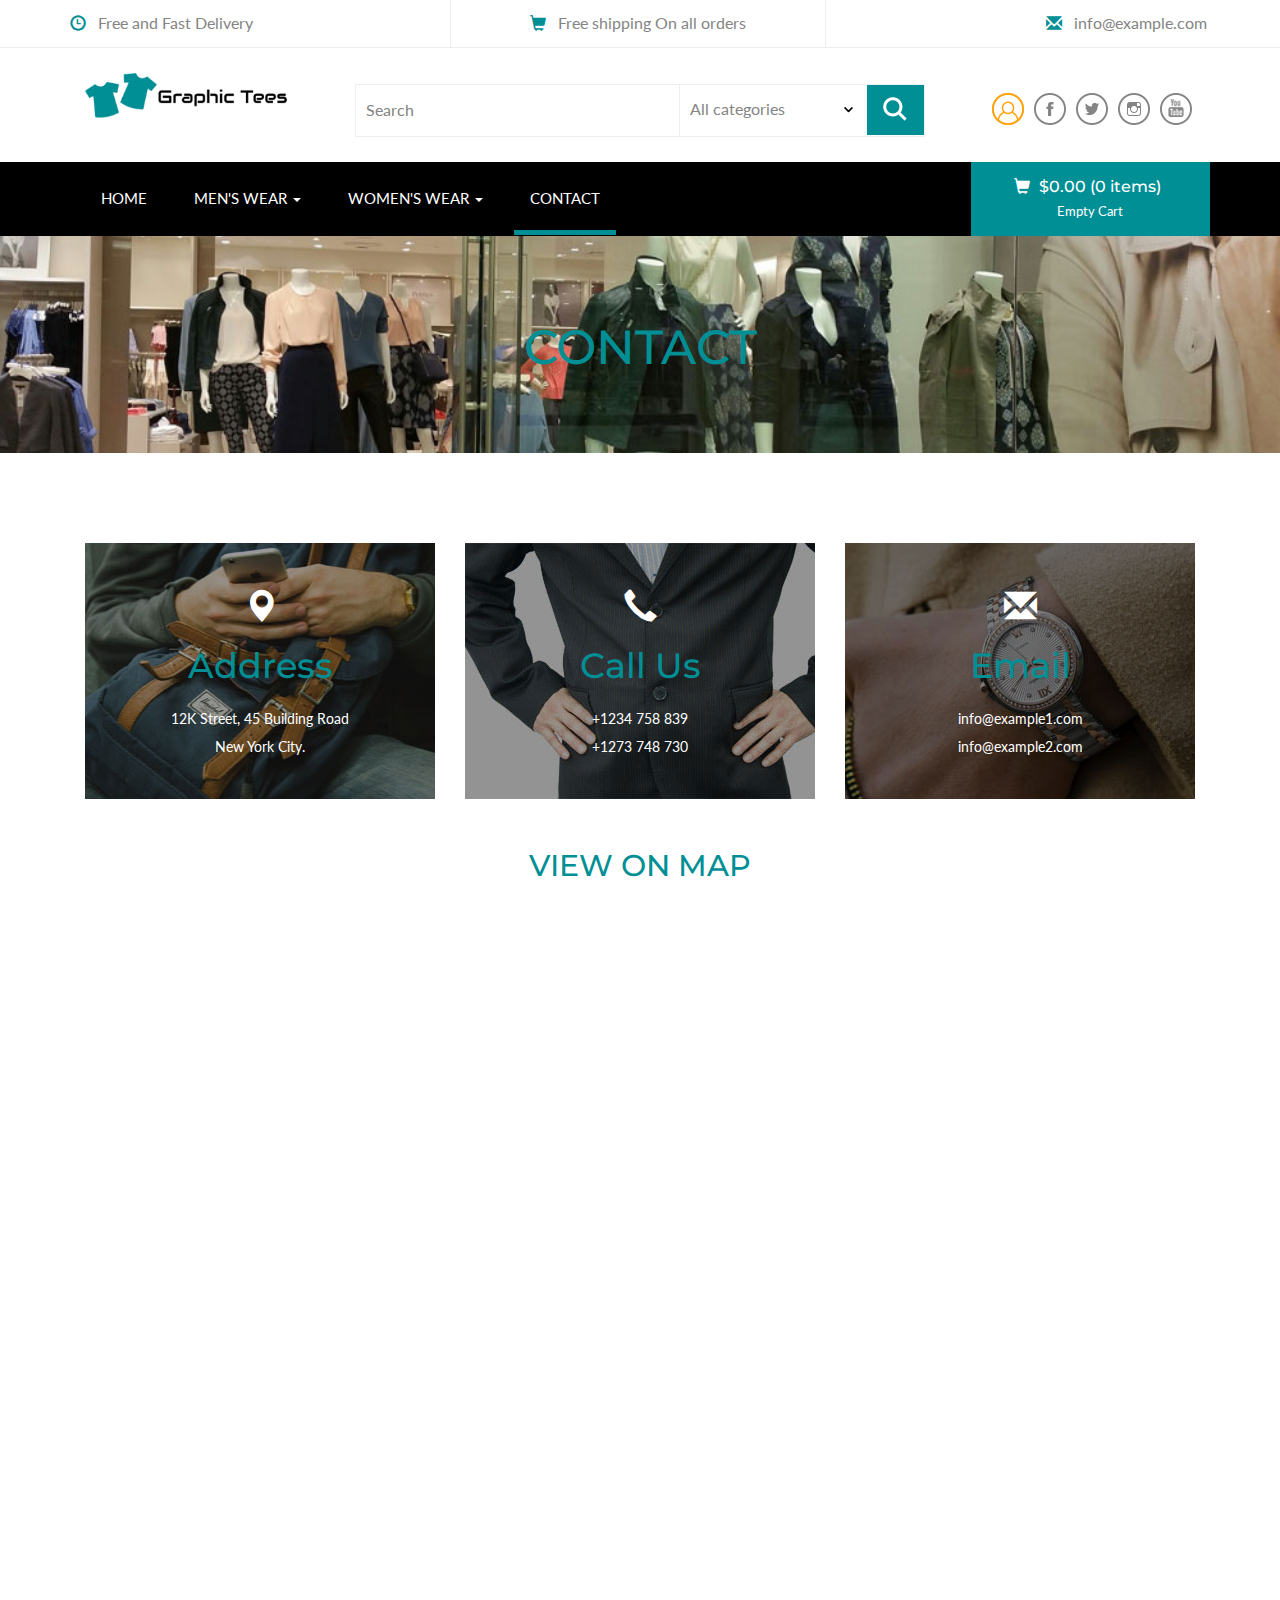
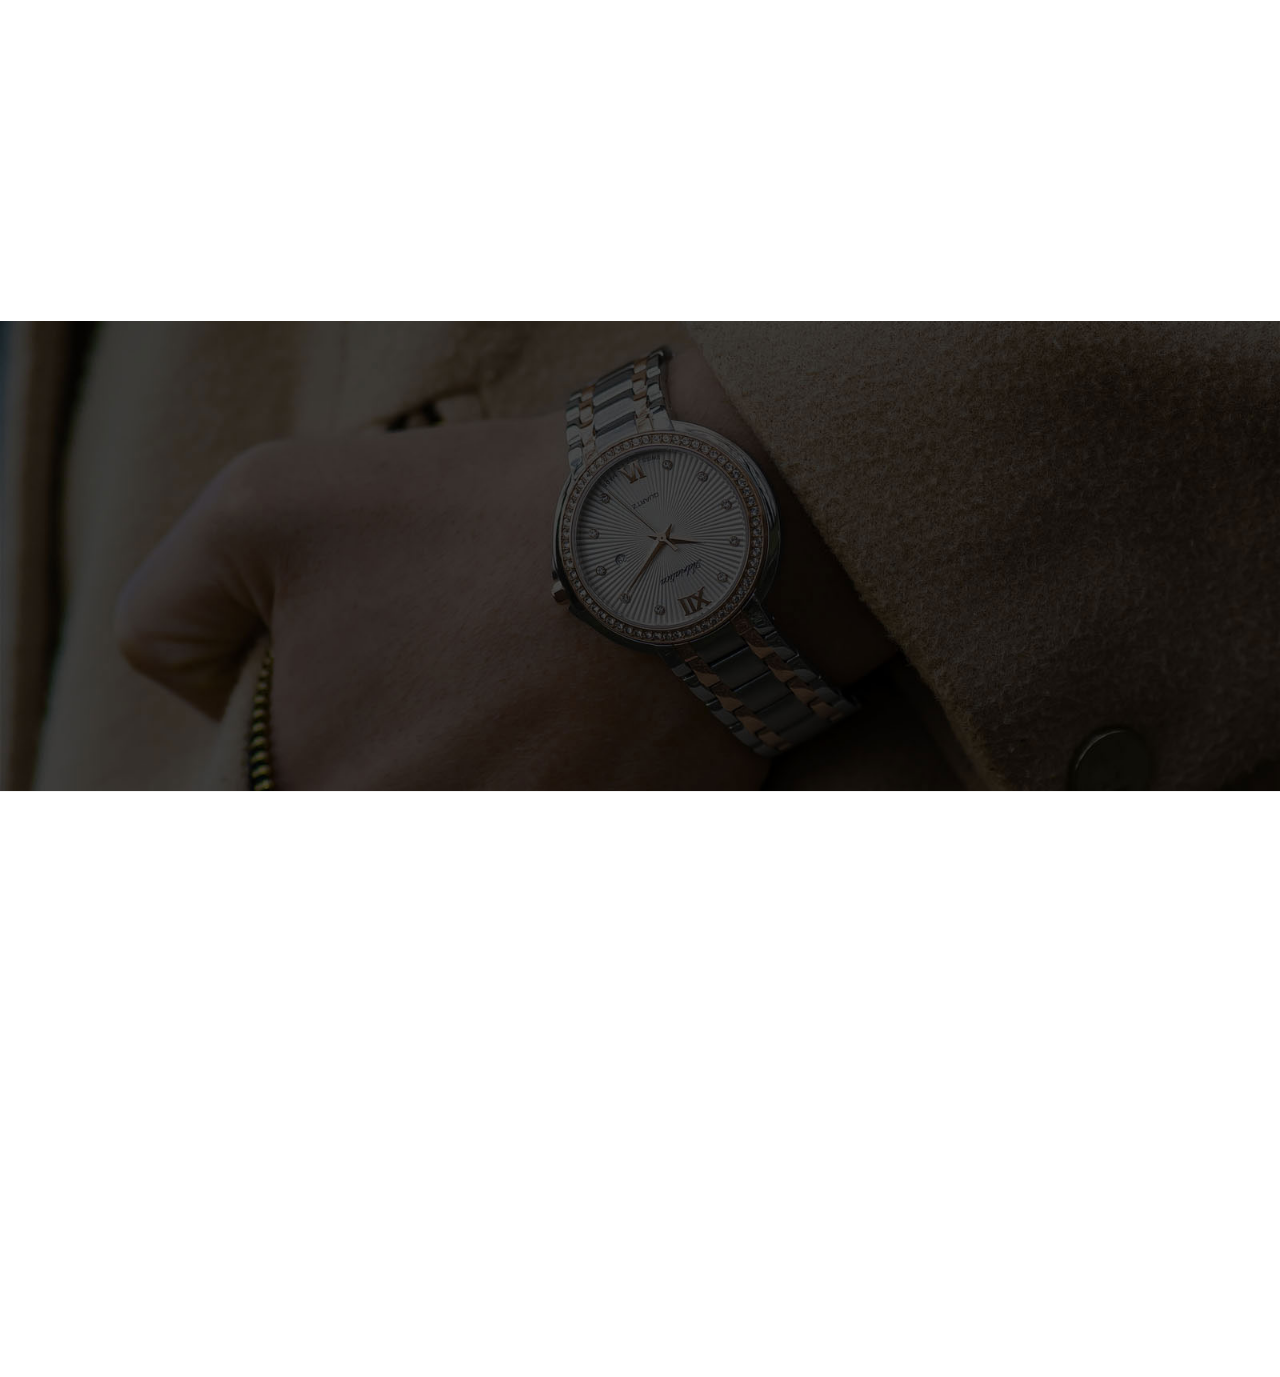
<file: contact.html>
<!DOCTYPE html>
<html>
<head>
<title>Contact | Graphic Tees</title>
<!-- for-mobile-apps -->
<meta name="viewport" content="width=device-width, initial-scale=1">
<meta http-equiv="Content-Type" content="text/html; charset=utf-8" />
<meta name="keywords" content="Graphic Tees Clothes Website, Graphic Tees Responsive Website, Graphic Tees Website, Graphic Tees Android Compatible Website, Smartphone Compatible Website, Men's & Women's Wear Website" />
<script type="application/x-javascript"> addEventListener("load", function() { setTimeout(hideURLbar, 0); }, false);
		function hideURLbar(){ window.scrollTo(0,1); } </script>
<!-- //for-mobile-apps -->
<link href="css/bootstrap.css" rel="stylesheet" type="text/css" media="all" />
<link href="css/style.css" rel="stylesheet" type="text/css" media="all" />
<!-- js -->
<script type="text/javascript" src="js/jquery-2.1.4.min.js"></script>
<!-- //js -->
<!-- cart -->
	<script src="js/simpleCart.min.js"></script>
<!-- cart -->
<!-- for bootstrap working -->
	<script type="text/javascript" src="js/bootstrap-3.1.1.min.js"></script>
<!-- //for bootstrap working -->
<link href='//fonts.googleapis.com/css?family=Montserrat:400,700' rel='stylesheet' type='text/css'>
<link href='//fonts.googleapis.com/css?family=Lato:400,100,100italic,300,300italic,400italic,700,900,900italic,700italic' rel='stylesheet' type='text/css'>
<script src="js/jquery.easing.min.js"></script>
<!-- timer -->
<link rel="stylesheet" href="css/jquery.countdown.css" />
<!-- //timer -->
<!-- animation-effect -->
<link href="css/animate.min.css" rel="stylesheet"> 
<script src="js/wow.min.js"></script>
<script>
 new WOW().init();
</script>
<!-- //animation-effect -->
</head>
<body>
<!-- header -->
<div class="header">
	<div class="container">
		<ul>
			<li class="animated wow zoomIn" data-wow-delay=".5s"><span class="glyphicon glyphicon-time" aria-hidden="true"></span>Free and Fast Delivery</li>
			<li class="animated wow zoomIn" data-wow-delay=".5s"><span class="glyphicon glyphicon-shopping-cart" aria-hidden="true"></span>Free shipping On all orders</li>
			<li class="animated wow zoomIn" data-wow-delay=".5s"><span class="glyphicon glyphicon-envelope" aria-hidden="true"></span><a href="mailto:info@example.com">info@example.com</a></li>
		</ul>
	</div>
</div>
<!-- //header -->
<!-- header-bot -->
<div class="header-bot">
	<div class="container">
		<div class="col-md-3 header-left animated wow slideInLeft" data-wow-delay=".5s">
			<h1><a href="index.html"><img src="images/LogoMakr_8SheSh.png" /></a></h1>
		</div>
		<div class="col-md-6 header-middle animated wow zoomIn" data-wow-delay=".5s">
			<form>
				<div class="search">
					<input type="search" value="Search" onfocus="this.value = '';" onblur="if (this.value == '') {this.value = 'Search';}" required="">
				</div>
				<div class="section_room">
					<select id="country" onchange="change_country(this.value)" class="frm-field required">
						<option value="null">All categories</option>
						<option value="null">Electronics</option>     
						<option value="AX">kids Wear</option>
						<option value="AX">Men's Wear</option>
						<option value="AX">Women's Wear</option>
						<option value="AX">Watches</option>
					</select>
				</div>
				<div class="sear-sub">
					<input type="submit" value=" ">
				</div>
				<div class="clearfix"></div>
			</form>
		</div>
		<div class="col-md-3 header-right footer-bottom animated wow slideInRight" data-wow-delay=".5s">
			<ul>
				<li><a href="#" class="use1" data-toggle="modal" data-target="#myModal4"><span>Login</span></a>
					
				</li>
				<li><a class="fb" href="#"></a></li>
				<li><a class="twi" href="#"></a></li>
				<li><a class="insta" href="#"></a></li>
				<li><a class="you" href="#"></a></li>
			</ul>
		</div>
		<div class="clearfix"></div>
	</div>
</div>
<!-- //header-bot -->
<!-- banner -->
<div class="ban-top">
	<div class="container">
		<div class="top_nav_left">
			<nav class="navbar navbar-default">
			  <div class="container-fluid">
				<!-- Brand and toggle get grouped for better mobile display -->
				<div class="navbar-header">
				  <button type="button" class="navbar-toggle collapsed" data-toggle="collapse" data-target="#bs-example-navbar-collapse-1" aria-expanded="false">
					<span class="sr-only">Toggle navigation</span>
					<span class="icon-bar"></span>
					<span class="icon-bar"></span>
					<span class="icon-bar"></span>
				  </button>
				</div>
				<!-- Collect the nav links, forms, and other content for toggling -->
				<div class="collapse navbar-collapse menu--shylock" id="bs-example-navbar-collapse-1">
				  <ul class="nav navbar-nav menu__list">
					<li class="active menu__item "><a class="menu__link" href="index.html">Home <span class="sr-only">(current)</span></a></li>
					<li class="dropdown menu__item">
						<a href="#" class="dropdown-toggle menu__link" data-toggle="dropdown" role="button" aria-haspopup="true" aria-expanded="false">men's wear <span class="caret"></span></a>
							<ul class="dropdown-menu multi-column columns-3">
								<div class="row">
									<div class="col-sm-6 multi-gd-img1 multi-gd-text ">
										<a href="mens.html"><img src="images/woo1.jpg" alt=" "/></a>
									</div>
									<div class="col-sm-3 multi-gd-img">
										<ul class="multi-column-dropdown">
											<li><a href="mens.html">Clothing</a></li>
											<li><a href="mens.html">Wallets</a></li>
											<li><a href="mens.html">Footwear</a></li>
											<li><a href="mens.html">Watches</a></li>
											<li><a href="mens.html">Accessories</a></li>
											<li><a href="mens.html">Bags</a></li>
											<li><a href="mens.html">Caps & Hats</a></li>
										</ul>
									</div>
									<div class="col-sm-3 multi-gd-img">
										<ul class="multi-column-dropdown">
											<li><a href="mens.html">Jewellery</a></li>
											<li><a href="mens.html">Sunglasses</a></li>
											<li><a href="mens.html">Perfumes</a></li>
											<li><a href="mens.html">Beauty</a></li>
											<li><a href="mens.html">Shirts</a></li>
											<li><a href="mens.html">Sunglasses</a></li>
											<li><a href="mens.html">Swimwear</a></li>
										</ul>
									</div>
									<div class="clearfix"></div>
								</div>
							</ul>
					</li>
					<li class="dropdown menu__item">
						<a href="#" class="dropdown-toggle menu__link" data-toggle="dropdown" role="button" aria-haspopup="true" aria-expanded="false">women's wear <span class="caret"></span></a>
							<ul class="dropdown-menu multi-column columns-3">
								<div class="row">
									<div class="col-sm-3 multi-gd-img">
										<ul class="multi-column-dropdown">
											<li><a href="womens.html">Clothing</a></li>
											<li><a href="womens.html">Wallets</a></li>
											<li><a href="womens.html">Footwear</a></li>
											<li><a href="womens.html">Watches</a></li>
											<li><a href="womens.html">Accessories</a></li>
											<li><a href="womens.html">Bags</a></li>
											<li><a href="womens.html">Caps & Hats</a></li>
										</ul>
									</div>
									<div class="col-sm-3 multi-gd-img">
										<ul class="multi-column-dropdown">
											<li><a href="womens.html">Jewellery</a></li>
											<li><a href="womens.html">Sunglasses</a></li>
											<li><a href="womens.html">Perfumes</a></li>
											<li><a href="womens.html">Beauty</a></li>
											<li><a href="womens.html">Shirts</a></li>
											<li><a href="womens.html">Sunglasses</a></li>
											<li><a href="womens.html">Swimwear</a></li>
										</ul>
									</div>
									<div class="col-sm-6 multi-gd-img multi-gd-text ">
										<a href="womens.html"><img src="images/woo.jpg" alt=" "/></a>
									</div>
									<div class="clearfix"></div>
								</div>
							</ul>
					</li>
					<!--<li class=" menu__item"><a class="menu__link" href="accessories.html">Accessories</a></li>-->
					<!--<li class=" menu__item"><a class="menu__link" href="healthcare.html">Health Care</a></li>-->
					<li class=" menu__item menu__item--current"><a class="menu__link" href="contact.html">contact</a></li>
				  </ul>
				</div>
			  </div>
			</nav>	
		</div>
		<div class="top_nav_right">
			<div class="cart box_1">
						<a href="checkout.html">
							<h3> <div class="total">
								<i class="glyphicon glyphicon-shopping-cart" aria-hidden="true"></i>
								<span class="simpleCart_total"></span> (<span id="simpleCart_quantity" class="simpleCart_quantity"></span> items)</div>
								
							</h3>
						</a>
						<p><a href="javascript:;" class="simpleCart_empty">Empty Cart</a></p>
						
			</div>	
		</div>
		<div class="clearfix"></div>
	</div>
</div>
<!-- //banner-top -->
<!-- banner -->
<div class="page-head  animated wow zoomIn" data-wow-delay=".5s">
	<div class="container">
		<h3>Contact</h3>
	</div>
</div>
<!-- //banner -->
<!-- contact -->
	<div class="contact">
		<div class="container">
			<div class="contact-grids">
				<div class="col-md-4 contact-grid text-center animated wow slideInLeft" data-wow-delay=".5s">
					<div class="contact-grid1">
						<i class="glyphicon glyphicon-map-marker" aria-hidden="true"></i>
						<h4>Address</h4>
						<p>12K Street, 45 Building Road <span>New York City.</span></p>
					</div>
				</div>
				<div class="col-md-4 contact-grid text-center animated wow slideInUp" data-wow-delay=".5s">
					<div class="contact-grid2">
						<i class="glyphicon glyphicon-earphone" aria-hidden="true"></i>
						<h4>Call Us</h4>
						<p>+1234 758 839<span>+1273 748 730</span></p>
					</div>
				</div>
				<div class="col-md-4 contact-grid text-center animated wow slideInRight" data-wow-delay=".5s">
					<div class="contact-grid3">
						<i class="glyphicon glyphicon-envelope" aria-hidden="true"></i>
						<h4>Email</h4>
						<p><a href="mailto:info@example.com">info@example1.com</a><span><a href="mailto:info@example.com">info@example2.com</a></span></p>
					</div>
				</div>
				<div class="clearfix"> </div>
			</div>
			<div class="map wow fadeInDown animated" data-wow-delay=".5s">
				<h3 class="tittle">View On Map</h3>
				<iframe src="https://www.google.com/maps/embed?pb=!1m10!1m8!1m3!1d2482.432383990807!2d0.028213999961443994!3d51.52362882484525!3m2!1i1024!2i768!4f13.1!5e0!3m2!1sen!2sin!4v1423469959819" frameborder="0" style="border:0"></iframe>
			</div>
			<h3 class="tittle animated wow zoomIn" data-wow-delay=".5s">Contact Form</h3>
			<form>
				<div class="contact-form2 animated wow zoomIn" data-wow-delay=".5s">
					<input type="text" value="Name" onfocus="this.value = '';" onblur="if (this.value == '') {this.value = 'Name';}" required="">
					<input type="email" value="Email" onfocus="this.value = '';" onblur="if (this.value == '') {this.value = 'Email';}" required="">
					<textarea type="text" onfocus="this.value = '';" onblur="if (this.value == '') {this.value = 'Message...';}" required="">Message...</textarea>
					<input type="submit" value="Submit" >
				</div>
			</form>
		</div>
	</div>
	
<!-- //contact -->

<!-- //product-nav -->
<div class="coupons">
	<div class="container">
		<div class="coupons-grids text-center">
			<div class="col-md-3 coupons-gd animated wow zoomIn" data-wow-delay=".5s">
				<h3>Buy your product in a simple way</h3>
			</div>
			<div class="col-md-3 coupons-gd animated wow zoomIn" data-wow-delay=".5s">
				<span class="glyphicon glyphicon-user" aria-hidden="true"></span>
				<h4>LOGIN TO YOUR ACCOUNT</h4>
				<p>Neque porro quisquam est, qui dolorem ipsum quia dolor
			sit amet, consectetur.</p>
			</div>
			<div class="col-md-3 coupons-gd animated wow zoomIn" data-wow-delay=".5s">
				<span class="glyphicon glyphicon-ok" aria-hidden="true"></span>
				<h4>SELECT YOUR ITEM</h4>
				<p>Neque porro quisquam est, qui dolorem ipsum quia dolor
			sit amet, consectetur.</p>
			</div>
			<div class="col-md-3 coupons-gd animated wow zoomIn" data-wow-delay=".5s">
				<span class="glyphicon glyphicon-credit-card" aria-hidden="true"></span>
				<h4>MAKE PAYMENT</h4>
				<p>Neque porro quisquam est, qui dolorem ipsum quia dolor
			sit amet, consectetur.</p>
			</div>
			<div class="clearfix"> </div>
		</div>
	</div>
</div>
<!-- footer -->
<div class="footer">
	<div class="container">
		<div class="col-md-3 footer-left animated wow zoomIn" data-wow-delay=".5s">
			<h2><a href="index.html"><img src="images/LogoMakr_8SheSh.png"  style="width:80%;" /></a></h2>
			<p>Neque porro quisquam est, qui dolorem ipsum quia dolor
			sit amet, consectetur, adipisci velit, sed quia non 
			numquam eius modi tempora incidunt ut labore 
			et dolore magnam aliquam quaerat voluptatem.</p>
		</div>
		<div class="col-md-9 footer-right">
			<div class="col-sm-6 newsleft animated wow zoomIn" data-wow-delay=".5s">
				<h3>SIGN UP FOR NEWSLETTER !</h3>
			</div>
			<div class="col-sm-6 newsright animated wow zoomIn" data-wow-delay=".5s">
				<form>
					<input type="text" value="Email" onfocus="this.value = '';" onblur="if (this.value == '') {this.value = 'Email';}" required="">
					<input type="submit" value="Submit">
				</form>
			</div>
			<div class="clearfix"></div>
			<div class="sign-grds">
				<div class="col-md-4 sign-gd animated wow zoomIn" data-wow-delay=".5s">
					<h4>Information</h4>
					<ul>
						<li><a href="index.html">Home</a></li>
						<li><a href="mens.html">Men's Wear</a></li>
						<li><a href="womens.html">Women's Wear</a></li>
						<li><a href="electronics.html">Electronics</a></li>
						<li><a href="codes.html">Short Codes</a></li>
						<li><a href="contact.html">Contact</a></li>
					</ul>
				</div>
				
				<div class="col-md-4 sign-gd-two animated wow zoomIn" data-wow-delay=".5s">
					<h4>Store Information</h4>
					<ul>
						<li><i class="glyphicon glyphicon-map-marker" aria-hidden="true"></i>Address : 1234k Avenue, 4th block, <span>Newyork City.</span></li>
						<li><i class="glyphicon glyphicon-envelope" aria-hidden="true"></i>Email : <a href="mailto:info@example.com">info@example.com</a></li>
						<li><i class="glyphicon glyphicon-earphone" aria-hidden="true"></i>Phone : +1234 567 567</li>
					</ul>
				</div>
				<div class="col-md-4 sign-gd flickr-post animated wow zoomIn" data-wow-delay=".5s">
					<h4>Flickr Posts</h4>
					<ul>
						<li><a href="single.html"><img src="images/b15.jpg" alt=" " class="img-responsive" /></a></li>
						<li><a href="single.html"><img src="images/b16.jpg" alt=" " class="img-responsive" /></a></li>
						<li><a href="single.html"><img src="images/b17.jpg" alt=" " class="img-responsive" /></a></li>
						<li><a href="single.html"><img src="images/b18.jpg" alt=" " class="img-responsive" /></a></li>
						<li><a href="single.html"><img src="images/b15.jpg" alt=" " class="img-responsive" /></a></li>
						<li><a href="single.html"><img src="images/b16.jpg" alt=" " class="img-responsive" /></a></li>
						<li><a href="single.html"><img src="images/b17.jpg" alt=" " class="img-responsive" /></a></li>
						<li><a href="single.html"><img src="images/b18.jpg" alt=" " class="img-responsive" /></a></li>
						<li><a href="single.html"><img src="images/b15.jpg" alt=" " class="img-responsive" /></a></li>
					</ul>
				</div>
				<div class="clearfix"></div>
			</div>
		</div>
		<div class="clearfix"></div>
		<p class="copy-right animated wow zoomIn" data-wow-delay=".5s">&copy 2018 Graphic Tees. All rights reserved | Design by Garima Pandey</p>
	</div>
</div>
<!-- //footer -->
<!-- login -->
			<div class="modal fade" id="myModal4" tabindex="-1" role="dialog" aria-labelledby="myModalLabel">
				<div class="modal-dialog" role="document">
					<div class="modal-content modal-info">
						<div class="modal-header">
							<button type="button" class="close" data-dismiss="modal" aria-label="Close"><span aria-hidden="true">&times;</span></button>						
						</div>
						<div class="modal-body modal-spa">
							<div class="login-grids">
								<div class="login">
									<div class="login-bottom">
										<h3>Sign up for free</h3>
										<form>
											<div class="sign-up">
												<h4>Email :</h4>
												<input type="text" value="Type here" onfocus="this.value = '';" onblur="if (this.value == '') {this.value = 'Type here';}" required="">	
											</div>
											<div class="sign-up">
												<h4>Password :</h4>
												<input type="password" value="Password" onfocus="this.value = '';" onblur="if (this.value == '') {this.value = 'Password';}" required="">
												
											</div>
											<div class="sign-up">
												<h4>Re-type Password :</h4>
												<input type="password" value="Password" onfocus="this.value = '';" onblur="if (this.value == '') {this.value = 'Password';}" required="">
												
											</div>
											<div class="sign-up">
												<input type="submit" value="REGISTER NOW" >
											</div>
											
										</form>
									</div>
									<div class="login-right">
										<h3>Sign in with your account</h3>
										<form>
											<div class="sign-in">
												<h4>Email :</h4>
												<input type="text" value="Type here" onfocus="this.value = '';" onblur="if (this.value == '') {this.value = 'Type here';}" required="">	
											</div>
											<div class="sign-in">
												<h4>Password :</h4>
												<input type="password" value="Password" onfocus="this.value = '';" onblur="if (this.value == '') {this.value = 'Password';}" required="">
												<a href="#">Forgot password?</a>
											</div>
											<div class="single-bottom">
												<input type="checkbox"  id="brand" value="">
												<label for="brand"><span></span>Remember Me.</label>
											</div>
											<div class="sign-in">
												<input type="submit" value="SIGNIN" >
											</div>
										</form>
									</div>
									<div class="clearfix"></div>
								</div>
								<p>By logging in you agree to our <a href="#">Terms and Conditions</a> and <a href="#">Privacy Policy</a></p>
							</div>
						</div>
					</div>
				</div>
			</div>
<!-- //login -->
</body>
</html>
</file>
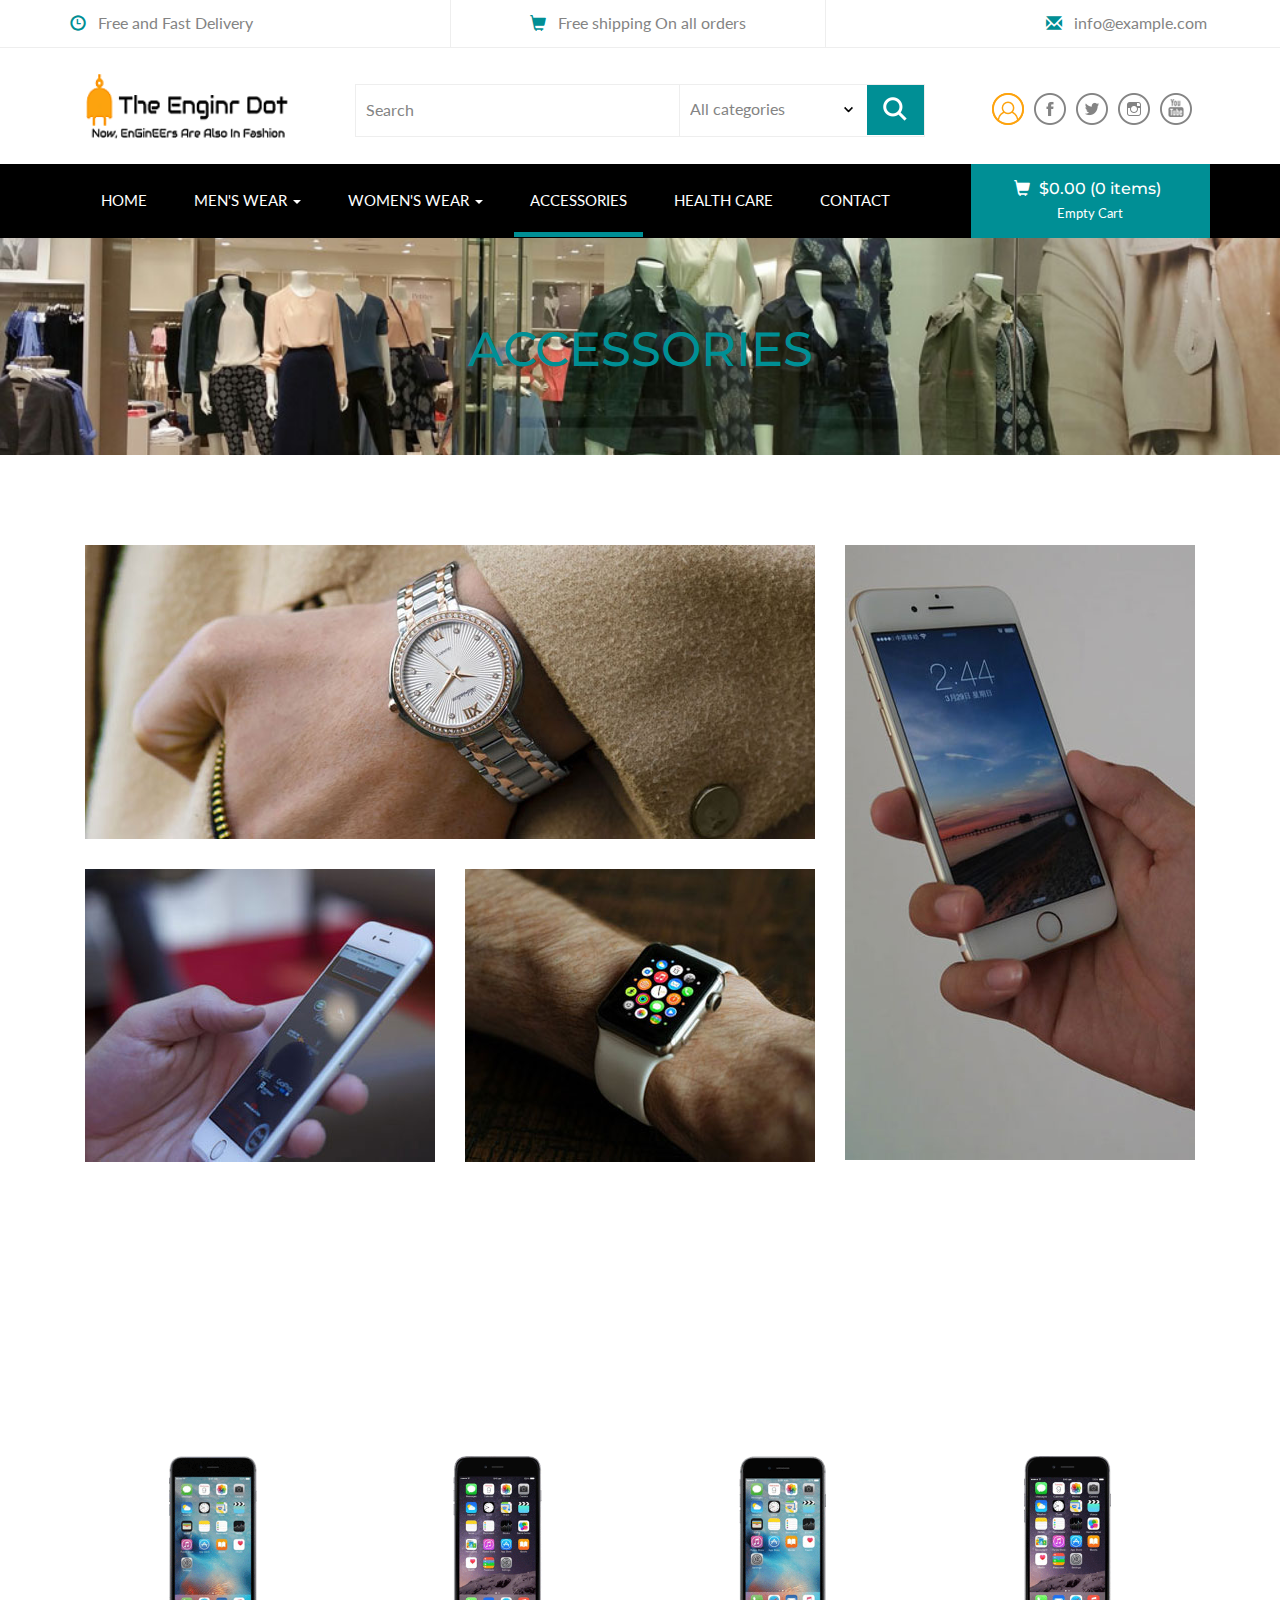
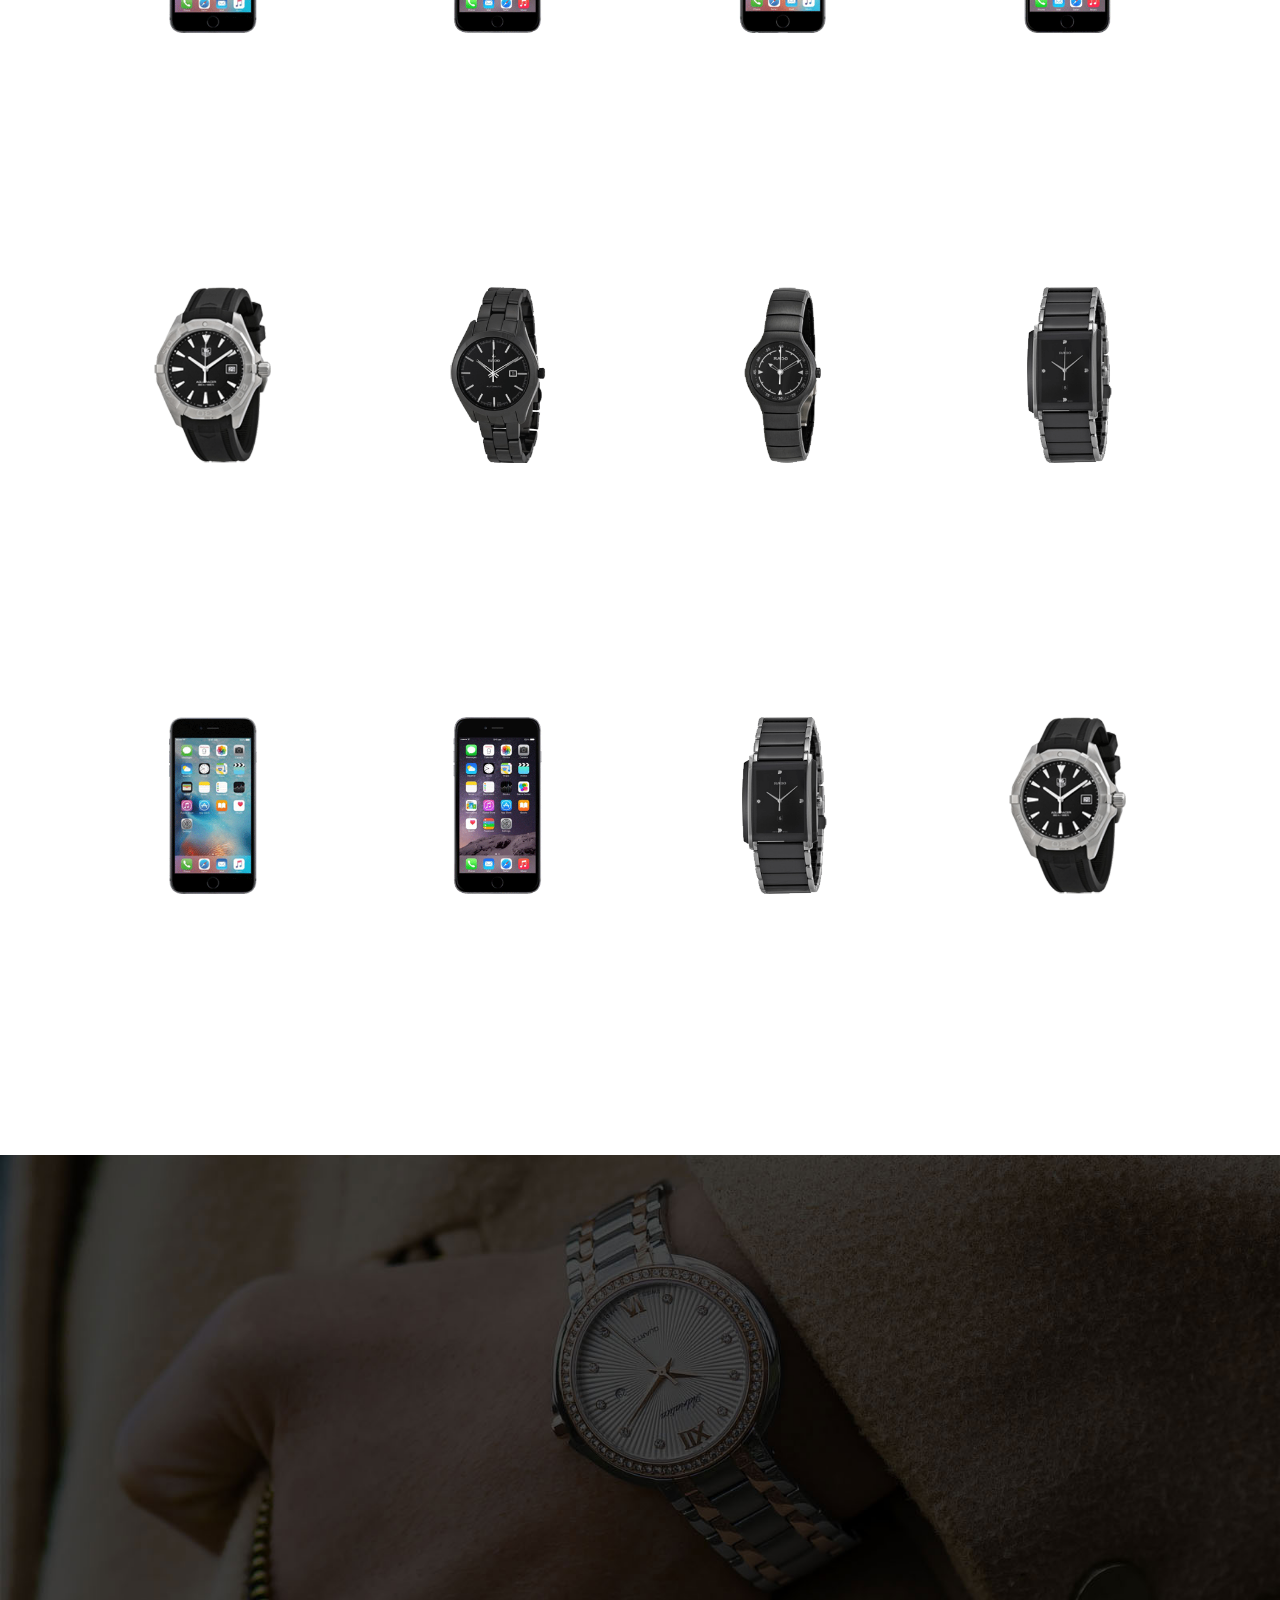
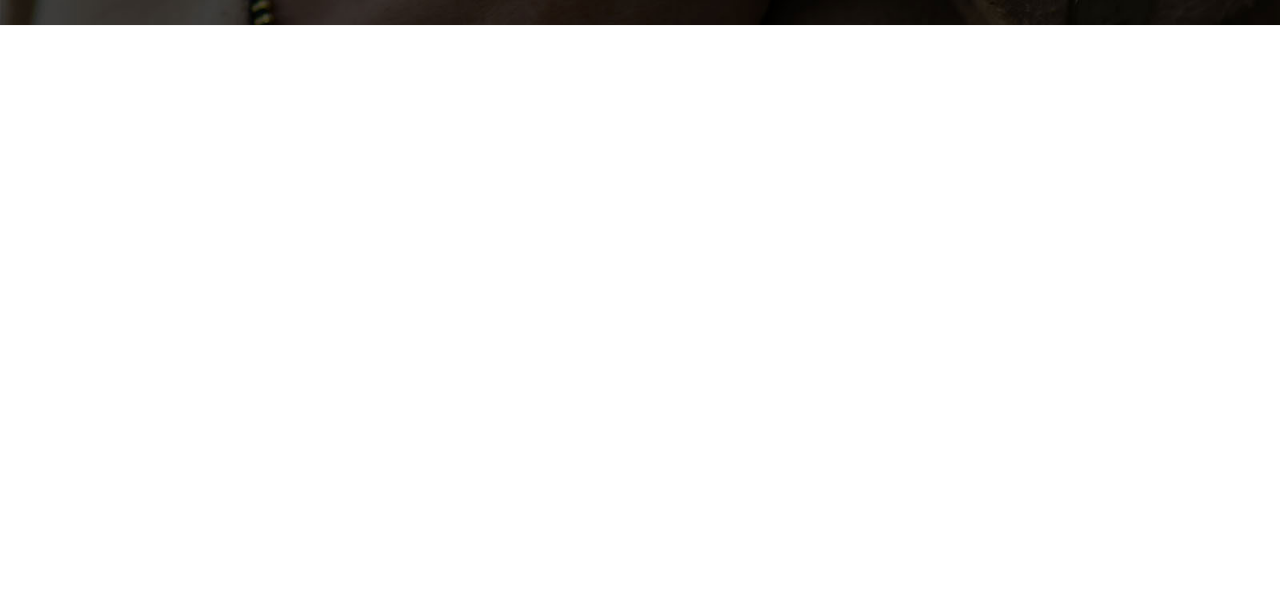
<file: healthcare.html>
<!DOCTYPE html>
<html>
<head>
<title>Health Care | The Enginr Dot</title>
<!-- for-mobile-apps -->
<meta name="viewport" content="width=device-width, initial-scale=1">
<meta http-equiv="Content-Type" content="text/html; charset=utf-8" />
<meta name="keywords" content="The Enginr Dot Clothes Website, The Enginr Dot Responsive Website, The Enginr Dot Website, The Enginr Dot Android Compatible Website, 
Smartphone Compatible Website, Men's & Women's Wear Website" />
<script type="application/x-javascript"> addEventListener("load", function() { setTimeout(hideURLbar, 0); }, false);
		function hideURLbar(){ window.scrollTo(0,1); } </script>
<!-- //for-mobile-apps -->
<link href="css/bootstrap.css" rel="stylesheet" type="text/css" media="all" />
<link href="css/style.css" rel="stylesheet" type="text/css" media="all" />
<!-- js -->
<script type="text/javascript" src="js/jquery-2.1.4.min.js"></script>
<!-- //js -->
<!-- cart -->
	<script src="js/simpleCart.min.js"></script>
<!-- cart -->
<!-- for bootstrap working -->
	<script type="text/javascript" src="js/bootstrap-3.1.1.min.js"></script>
<!-- //for bootstrap working -->
<link href='//fonts.googleapis.com/css?family=Montserrat:400,700' rel='stylesheet' type='text/css'>
<link href='//fonts.googleapis.com/css?family=Lato:400,100,100italic,300,300italic,400italic,700,900,900italic,700italic' rel='stylesheet' type='text/css'>
<script src="js/jquery.easing.min.js"></script>
<!-- timer -->
<link rel="stylesheet" href="css/jquery.countdown.css" />
<!-- //timer -->
<!-- animation-effect -->
<link href="css/animate.min.css" rel="stylesheet"> 
<script src="js/wow.min.js"></script>
<script>
 new WOW().init();
</script>
<!-- //animation-effect -->
</head>
<body>
<!-- header -->
<div class="header">
	<div class="container">
		<ul>
			<li class="animated wow slideInLeft" data-wow-delay=".5s"><span class="glyphicon glyphicon-time" aria-hidden="true"></span>Free and Fast Delivery</li>
			<li class="animated wow zoomIn" data-wow-delay=".5s"><span class="glyphicon glyphicon-shopping-cart" aria-hidden="true"></span>Free shipping On all orders</li>
			<li class="animated wow slideInRight" data-wow-delay=".5s"><span class="glyphicon glyphicon-envelope" aria-hidden="true"></span><a href="mailto:info@example.com">info@example.com</a></li>
		</ul>
	</div>
</div>
<!-- //header -->
<!-- header-bot -->
<div class="header-bot">
	<div class="container">
		<div class="col-md-3 header-left animated wow slideInLeft" data-wow-delay=".5s">
			<h1><a href="index.html"><img src="images/logomaker_new.png" /></a></h1>
		</div>
		<div class="col-md-6 header-middle animated wow zoomIn" data-wow-delay=".5s">
			<form>
				<div class="search">
					<input type="search" value="Search" onfocus="this.value = '';" onblur="if (this.value == '') {this.value = 'Search';}" required="">
				</div>
				<div class="section_room">
					<select id="country" onchange="change_country(this.value)" class="frm-field required">
						<option value="null">All categories</option>
						<option value="null">Electronics</option>     
						<option value="AX">kids Wear</option>
						<option value="AX">Men's Wear</option>
						<option value="AX">Women's Wear</option>
						<option value="AX">Watches</option>
					</select>
				</div>
				<div class="sear-sub">
					<input type="submit" value=" ">
				</div>
				<div class="clearfix"></div>
			</form>
		</div>
		<div class="col-md-3 header-right footer-bottom animated wow slideInRight" data-wow-delay=".5s">
			<ul>
				<li><a href="#" class="use1" data-toggle="modal" data-target="#myModal4"><span>Login</span></a>
					
				</li>
				<li><a class="fb" href="#"></a></li>
				<li><a class="twi" href="#"></a></li>
				<li><a class="insta" href="#"></a></li>
				<li><a class="you" href="#"></a></li>
			</ul>
		</div>
		<div class="clearfix"></div>
	</div>
</div>
<!-- //header-bot -->
<!-- banner -->
<div class="ban-top">
	<div class="container">
		<div class="top_nav_left">
			<nav class="navbar navbar-default">
			  <div class="container-fluid">
				<!-- Brand and toggle get grouped for better mobile display -->
				<div class="navbar-header">
				  <button type="button" class="navbar-toggle collapsed" data-toggle="collapse" data-target="#bs-example-navbar-collapse-1" aria-expanded="false">
					<span class="sr-only">Toggle navigation</span>
					<span class="icon-bar"></span>
					<span class="icon-bar"></span>
					<span class="icon-bar"></span>
				  </button>
				</div>
				<!-- Collect the nav links, forms, and other content for toggling -->
				<div class="collapse navbar-collapse menu--shylock" id="bs-example-navbar-collapse-1">
				  <ul class="nav navbar-nav menu__list">
					<li class="active menu__item "><a class="menu__link" href="index.html">Home <span class="sr-only">(current)</span></a></li>
					<li class="dropdown menu__item">
						<a href="#" class="dropdown-toggle menu__link" data-toggle="dropdown" role="button" aria-haspopup="true" aria-expanded="false">men's wear <span class="caret"></span></a>
							<ul class="dropdown-menu multi-column columns-3">
								<div class="row">
									<div class="col-sm-6 multi-gd-img1 multi-gd-text ">
										<a href="mens.html"><img src="images/woo1.jpg" alt=" "/></a>
									</div>
									<div class="col-sm-3 multi-gd-img">
										<ul class="multi-column-dropdown">
											<li><a href="mens.html">Clothing</a></li>
											<li><a href="mens.html">Wallets</a></li>
											<li><a href="mens.html">Footwear</a></li>
											<li><a href="mens.html">Watches</a></li>
											<li><a href="mens.html">Accessories</a></li>
											<li><a href="mens.html">Bags</a></li>
											<li><a href="mens.html">Caps & Hats</a></li>
										</ul>
									</div>
									<div class="col-sm-3 multi-gd-img">
										<ul class="multi-column-dropdown">
											<li><a href="mens.html">Jewellery</a></li>
											<li><a href="mens.html">Sunglasses</a></li>
											<li><a href="mens.html">Perfumes</a></li>
											<li><a href="mens.html">Beauty</a></li>
											<li><a href="mens.html">Shirts</a></li>
											<li><a href="mens.html">Sunglasses</a></li>
											<li><a href="mens.html">Swimwear</a></li>
										</ul>
									</div>
									<div class="clearfix"></div>
								</div>
							</ul>
					</li>
					<li class="dropdown menu__item">
						<a href="#" class="dropdown-toggle menu__link" data-toggle="dropdown" role="button" aria-haspopup="true" aria-expanded="false">women's wear <span class="caret"></span></a>
							<ul class="dropdown-menu multi-column columns-3">
								<div class="row">
									<div class="col-sm-3 multi-gd-img">
										<ul class="multi-column-dropdown">
											<li><a href="womens.html">Clothing</a></li>
											<li><a href="womens.html">Wallets</a></li>
											<li><a href="womens.html">Footwear</a></li>
											<li><a href="womens.html">Watches</a></li>
											<li><a href="womens.html">Accessories</a></li>
											<li><a href="womens.html">Bags</a></li>
											<li><a href="womens.html">Caps & Hats</a></li>
										</ul>
									</div>
									<div class="col-sm-3 multi-gd-img">
										<ul class="multi-column-dropdown">
											<li><a href="womens.html">Jewellery</a></li>
											<li><a href="womens.html">Sunglasses</a></li>
											<li><a href="womens.html">Perfumes</a></li>
											<li><a href="womens.html">Beauty</a></li>
											<li><a href="womens.html">Shirts</a></li>
											<li><a href="womens.html">Sunglasses</a></li>
											<li><a href="womens.html">Swimwear</a></li>
										</ul>
									</div>
									<div class="col-sm-6 multi-gd-img multi-gd-text ">
										<a href="womens.html"><img src="images/woo.jpg" alt=" "/></a>
									</div>
									<div class="clearfix"></div>
								</div>
							</ul>
					</li>
					<li class=" menu__item menu__item--current"><a class="menu__link" href="accessories.html">Accessories</a></li>
					<li class=" menu__item"><a class="menu__link" href="healthcare.html">Health Care</a></li>
					<li class=" menu__item"><a class="menu__link" href="contact.html">contact</a></li>
				  </ul>
				</div>
			  </div>
			</nav>	
		</div>
		<div class="top_nav_right">
			<div class="cart box_1">
						<a href="checkout.html">
							<h3> <div class="total">
								<i class="glyphicon glyphicon-shopping-cart" aria-hidden="true"></i>
								<span class="simpleCart_total"></span> (<span id="simpleCart_quantity" class="simpleCart_quantity"></span> items)</div>
								
							</h3>
						</a>
						<p><a href="javascript:;" class="simpleCart_empty">Empty Cart</a></p>
						
			</div>	
		</div>
		<div class="clearfix"></div>
	</div>
</div>
<!-- //banner-top -->
<!-- banner -->
<div class="page-head animated wow zoomIn" data-wow-delay=".5s">
	<div class="container">
		<h3>Accessories</h3>
	</div>
</div>
<!-- //banner -->
<!-- Electronics -->
<div class="electronics">
	<div class="container">
		<div class="col-md-8 electro-left text-center">
			<div class="electro-img-left mask">
				<div class="content-grid-effect slow-zoom vertical animated wow slideInLeft" data-wow-delay=".5s">
					<div class="img-box"><img src="images/watch.jpg" alt="image" class="img-responsive zoom-img"></div>
						<div class="info-box">
							<div class="info-content electro-text simpleCart_shelfItem">
								<h4>Branded Watches</h4>
								<span class="separator"></span>
								<p><span class="item_price">$500</span></p>
								<span class="separator"></span>
								<a class="item_add hvr-outline-out button2" href="#">add to cart </a>
							</div>
						</div>
				</div>
			</div>
			<div class="electro-img-btm-left mask">
				<div class="content-grid-effect slow-zoom vertical animated wow zoomIn" data-wow-delay=".5s">
					<div class="img-box"><img src="images/e1.jpg" alt="image" class="img-responsive zoom-img"></div>
						<div class="info-box">
							<div class="info-content electro-text simpleCart_shelfItem">
								<h4>Mobiles</h4>
								<span class="separator"></span>
								<p><span class="item_price">$500</span></p>
								<span class="separator"></span>
								<a class="item_add hvr-outline-out button2" href="#">add to cart </a>
							</div>
						</div>
				</div>
			</div>
			<div class="electro-img-btm-right mask">
				<div class="content-grid-effect slow-zoom vertical animated wow zoomIn" data-wow-delay=".5s">
					<div class="img-box"><img src="images/e2.jpg" alt="image" class="img-responsive zoom-img"></div>
						<div class="info-box">
							<div class="info-content electro-text simpleCart_shelfItem">
								<h4>Branded Watches</h4>
								<span class="separator"></span>
								<p><span class="item_price">$500</span></p>
								<span class="separator"></span>
								<a class="item_add hvr-outline-out button2" href="#">add to cart </a>
							</div>
						</div>
				</div>
			</div>
			<div class="clearfix"></div>
		</div>
		<div class="col-md-4 electro-right text-center">
			<div class="electro-img-rt mask">
				<div class="content-grid-effect slow-zoom vertical animated wow slideInRight" data-wow-delay=".5s">
					<div class="img-box"><img src="images/e4.jpg" alt="image" class="img-responsive zoom-img"></div>
						<div class="info-box">
							<div class="info-content electro-text simpleCart_shelfItem">
								<h4>Mobiles</h4>
								<span class="separator"></span>
								<p><span class="item_price">$500</span></p>
								<span class="separator"></span>
								<a class="item_add hvr-outline-out button2" href="#">add to cart </a>
							</div>
						</div>
				</div>
			</div>
		</div>
		<div class="clearfix"></div>
			<div class="ele-bottom-grid">
				<h3 class="animated wow zoomIn" data-wow-delay=".5s"><span>Latest </span>Collections</h3>
				<p class="animated wow slideInUp" data-wow-delay=".5s">Sed ut perspiciatis unde omnis iste natus error sit voluptatem accusantium doloremque laudantium</p>
					<div class="col-md-3 product-men">
							<div class="men-pro-item simpleCart_shelfItem animated wow slideInLeft" data-wow-delay=".5s">
								<div class="men-thumb-item">
									<img src="images/ph1.png" alt="" class="pro-image-front">
									<img src="images/ph1.png" alt="" class="pro-image-back">
										<div class="men-cart-pro">
											<div class="inner-men-cart-pro">
												<a href="single.html" class="link-product-add-cart">Quick View</a>
											</div>
										</div>
										<span class="product-new-top">New</span>
										
								</div>
								<div class="item-info-product ">
									<h4><a href="single.html">Apple Iphone 6</a></h4>
									<div class="info-product-price">
										<span class="item_price">$500.99</span>
										<del>$700.71</del>
									</div>
									<a href="#" class="item_add single-item hvr-outline-out button2">Add to cart</a>									
								</div>
							</div>
						</div>
						<div class="col-md-3 product-men">
							<div class="men-pro-item simpleCart_shelfItem animated wow slideInLeft" data-wow-delay=".5s">
								<div class="men-thumb-item">
									<img src="images/ph3.png" alt="" class="pro-image-front">
									<img src="images/ph3.png" alt="" class="pro-image-back">
										<div class="men-cart-pro">
											<div class="inner-men-cart-pro">
												<a href="single.html" class="link-product-add-cart">Quick View</a>
											</div>
										</div>
										<span class="product-new-top">New</span>
										
								</div>
								<div class="item-info-product ">
									<h4><a href="single.html">Apple Iphone 6s</a></h4>
									<div class="info-product-price">
										<span class="item_price">$799.99</span>
										<del>$999.71</del>
									</div>
									<a href="#" class="item_add single-item hvr-outline-out button2">Add to cart</a>									
								</div>
							</div>
						</div>
						<div class="col-md-3 product-men">
							<div class="men-pro-item simpleCart_shelfItem animated wow slideInRight" data-wow-delay=".5s">
								<div class="men-thumb-item">
									<img src="images/ph2.png" alt="" class="pro-image-front">
									<img src="images/ph2.png" alt="" class="pro-image-back">
										<div class="men-cart-pro">
											<div class="inner-men-cart-pro">
												<a href="single.html" class="link-product-add-cart">Quick View</a>
											</div>
										</div>
										<span class="product-new-top">New</span>
										
								</div>
								<div class="item-info-product ">
									<h4><a href="single.html">Apple Iphone 6</a></h4>
									<div class="info-product-price">
										<span class="item_price">$180.99</span>
										<del>$250.71</del>
									</div>
									<a href="#" class="item_add single-item hvr-outline-out button2">Add to cart</a>									
								</div>
							</div>
						</div>
						<div class="col-md-3 product-men">
							<div class="men-pro-item simpleCart_shelfItem animated wow slideInRight" data-wow-delay=".5s">
								<div class="men-thumb-item">
									<img src="images/ph4.png" alt="" class="pro-image-front">
									<img src="images/ph4.png" alt="" class="pro-image-back">
										<div class="men-cart-pro">
											<div class="inner-men-cart-pro">
												<a href="single.html" class="link-product-add-cart">Quick View</a>
											</div>
										</div>
										<span class="product-new-top">New</span>
										
								</div>
								<div class="item-info-product ">
									<h4><a href="single.html">Apple Iphone 6s</a></h4>
									<div class="info-product-price">
										<span class="item_price">$179.99</span>
										<del>$200.71</del>
									</div>
									<a href="#" class="item_add single-item hvr-outline-out button2">Add to cart</a>									
								</div>
							</div>
						</div>
						<div class="col-md-3 product-men yes-marg">
							<div class="men-pro-item simpleCart_shelfItem animated wow slideInLeft" data-wow-delay=".5s">
								<div class="men-thumb-item">
									<img src="images/ep1.png" alt="" class="pro-image-front">
									<img src="images/ep1.png" alt="" class="pro-image-back">
										<div class="men-cart-pro">
											<div class="inner-men-cart-pro">
												<a href="single.html" class="link-product-add-cart">Quick View</a>
											</div>
										</div>
										<span class="product-new-top">Combo Pack</span>
										
								</div>
								<div class="item-info-product ">
									<h4><a href="single.html">Watches</a></h4>
									<div class="info-product-price">
										<span class="item_price">$109.99</span>
										<del>$150.71</del>
									</div>
									<a href="#" class="item_add single-item hvr-outline-out button2">Add to cart</a>									
								</div>
							</div>
						</div>
						<div class="col-md-3 product-men yes-marg">
							<div class="men-pro-item simpleCart_shelfItem animated wow slideInLeft" data-wow-delay=".5s">
								<div class="men-thumb-item">
									<img src="images/ep2.png" alt="" class="pro-image-front">
									<img src="images/ep2.png" alt="" class="pro-image-back">
										<div class="men-cart-pro">
											<div class="inner-men-cart-pro">
												<a href="single.html" class="link-product-add-cart">Quick View</a>
											</div>
										</div>
										<span class="product-new-top">New</span>
										
								</div>
								<div class="item-info-product ">
									<h4><a href="single.html">Watches</a></h4>
									<div class="info-product-price">
										<span class="item_price">$129.99</span>
										<del>$150.71</del>
									</div>
									<a href="#" class="item_add single-item hvr-outline-out button2">Add to cart</a>									
								</div>
							</div>
						</div>
						<div class="col-md-3 product-men yes-marg">
							<div class="men-pro-item simpleCart_shelfItem animated wow slideInRight" data-wow-delay=".5s">
								<div class="men-thumb-item">
									<img src="images/ep3.png" alt="" class="pro-image-front">
									<img src="images/ep3.png" alt="" class="pro-image-back">
										<div class="men-cart-pro">
											<div class="inner-men-cart-pro">
												<a href="single.html" class="link-product-add-cart">Quick View</a>
											</div>
										</div>
										<span class="product-new-top">New</span>
										
								</div>
								<div class="item-info-product ">
									<h4><a href="single.html">Watches</a></h4>
									<div class="info-product-price">
										<span class="item_price">$149.99</span>
										<del>$180.71</del>
									</div>
									<a href="#" class="item_add single-item hvr-outline-out button2">Add to cart</a>									
								</div>
							</div>
						</div>
						<div class="col-md-3 product-men yes-marg">
							<div class="men-pro-item simpleCart_shelfItem animated wow slideInRight" data-wow-delay=".5s">
								<div class="men-thumb-item">
									<img src="images/ep4.png" alt="" class="pro-image-front">
									<img src="images/ep4.png" alt="" class="pro-image-back">
										<div class="men-cart-pro">
											<div class="inner-men-cart-pro">
												<a href="single.html" class="link-product-add-cart">Quick View</a>
											</div>
										</div>
										<span class="product-new-top">New</span>
										
								</div>
								<div class="item-info-product ">
									<h4><a href="single.html">Watches</a></h4>
									<div class="info-product-price">
										<span class="item_price">$119.99</span>
										<del>$150.71</del>
									</div>
									<a href="#" class="item_add single-item hvr-outline-out button2">Add to cart</a>									
								</div>
							</div>
						</div>	
						<div class="col-md-3 product-men yes-marg">
							<div class="men-pro-item simpleCart_shelfItem animated wow slideInLeft" data-wow-delay=".5s">
								<div class="men-thumb-item">
									<img src="images/ph1.png" alt="" class="pro-image-front">
									<img src="images/ph1.png" alt="" class="pro-image-back">
										<div class="men-cart-pro">
											<div class="inner-men-cart-pro">
												<a href="single.html" class="link-product-add-cart">Quick View</a>
											</div>
										</div>
										<span class="product-new-top">New</span>
										
								</div>
								<div class="item-info-product ">
									<h4><a href="single.html">Apple Iphone 6</a></h4>
									<div class="info-product-price">
										<span class="item_price">$500.99</span>
										<del>$700.71</del>
									</div>
									<a href="#" class="item_add single-item hvr-outline-out button2">Add to cart</a>									
								</div>
							</div>
						</div>
						<div class="col-md-3 product-men yes-marg">
							<div class="men-pro-item simpleCart_shelfItem animated wow slideInLeft" data-wow-delay=".5s">
								<div class="men-thumb-item">
									<img src="images/ph3.png" alt="" class="pro-image-front">
									<img src="images/ph3.png" alt="" class="pro-image-back">
										<div class="men-cart-pro">
											<div class="inner-men-cart-pro">
												<a href="single.html" class="link-product-add-cart">Quick View</a>
											</div>
										</div>
										<span class="product-new-top">New</span>
										
								</div>
								<div class="item-info-product ">
									<h4><a href="single.html">Apple Iphone 6s</a></h4>
									<div class="info-product-price">
										<span class="item_price">$799.99</span>
										<del>$999.71</del>
									</div>
									<a href="#" class="item_add single-item hvr-outline-out button2">Add to cart</a>									
								</div>
							</div>
						</div>
						<div class="col-md-3 product-men yes-marg">
							<div class="men-pro-item simpleCart_shelfItem animated wow slideInRight" data-wow-delay=".5s">
								<div class="men-thumb-item">
									<img src="images/ep4.png" alt="" class="pro-image-front">
									<img src="images/ep4.png" alt="" class="pro-image-back">
										<div class="men-cart-pro">
											<div class="inner-men-cart-pro">
												<a href="single.html" class="link-product-add-cart">Quick View</a>
											</div>
										</div>
										<span class="product-new-top">New</span>
										
								</div>
								<div class="item-info-product ">
									<h4><a href="single.html">Watches</a></h4>
									<div class="info-product-price">
										<span class="item_price">$119.99</span>
										<del>$150.71</del>
									</div>
									<a href="#" class="item_add single-item hvr-outline-out button2">Add to cart</a>									
								</div>
							</div>
						</div>
						<div class="col-md-3 product-men yes-marg">
							<div class="men-pro-item simpleCart_shelfItem animated wow slideInRight" data-wow-delay=".5s">
								<div class="men-thumb-item">
									<img src="images/ep1.png" alt="" class="pro-image-front">
									<img src="images/ep1.png" alt="" class="pro-image-back">
										<div class="men-cart-pro">
											<div class="inner-men-cart-pro">
												<a href="single.html" class="link-product-add-cart">Quick View</a>
											</div>
										</div>
										<span class="product-new-top">50% Off</span>
										
								</div>
								<div class="item-info-product ">
									<h4><a href="single.html">Watches</a></h4>
									<div class="info-product-price">
										<span class="item_price">$109.99</span>
										<del>$150.71</del>
									</div>
									<a href="#" class="item_add single-item hvr-outline-out button2">Add to cart</a>									
								</div>
							</div>
						</div>
						<div class="clearfix"></div>
			</div>
	</div>
</div>
<!-- //Electronics -->
<!-- //product-nav -->
<div class="coupons">
	<div class="container">
		<div class="coupons-grids text-center animated wow zoomIn" data-wow-delay=".5s">
			<div class="col-md-3 coupons-gd">
				<h3>Buy your product in a simple way</h3>
			</div>
			<div class="col-md-3 coupons-gd">
				<span class="glyphicon glyphicon-user" aria-hidden="true"></span>
				<h4>LOGIN TO YOUR ACCOUNT</h4>
				<p>Neque porro quisquam est, qui dolorem ipsum quia dolor
			sit amet, consectetur.</p>
			</div>
			<div class="col-md-3 coupons-gd">
				<span class="glyphicon glyphicon-ok" aria-hidden="true"></span>
				<h4>SELECT YOUR ITEM</h4>
				<p>Neque porro quisquam est, qui dolorem ipsum quia dolor
			sit amet, consectetur.</p>
			</div>
			<div class="col-md-3 coupons-gd">
				<span class="glyphicon glyphicon-credit-card" aria-hidden="true"></span>
				<h4>MAKE PAYMENT</h4>
				<p>Neque porro quisquam est, qui dolorem ipsum quia dolor
			sit amet, consectetur.</p>
			</div>
			<div class="clearfix"> </div>
		</div>
	</div>
</div>
<!-- footer -->
<div class="footer">
	<div class="container">
		<div class="col-md-3 footer-left animated wow zoomIn" data-wow-delay=".5s">
			<h2><a href="index.html"><img src="images/logomaker_new.png"  style="width:186px;height:60px;" alt=" " /></a></h2>
			<p>Neque porro quisquam est, qui dolorem ipsum quia dolor
			sit amet, consectetur, adipisci velit, sed quia non 
			numquam eius modi tempora incidunt ut labore 
			et dolore magnam aliquam quaerat voluptatem.</p>
		</div>
		<div class="col-md-9 footer-right animated wow zoomIn" data-wow-delay=".5s">
			<div class="col-sm-6 newsleft">
				<h3>SIGN UP FOR NEWSLETTER !</h3>
			</div>
			<div class="col-sm-6 newsright">
				<form>
					<input type="text" value="Email" onfocus="this.value = '';" onblur="if (this.value == '') {this.value = 'Email';}" required="">
					<input type="submit" value="Submit">
				</form>
			</div>
			<div class="clearfix"></div>
			<div class="sign-grds">
				<div class="col-md-4 sign-gd">
					<h4>Information</h4>
					<ul>
						<li><a href="index.html">Home</a></li>
						<li><a href="mens.html">Men's Wear</a></li>
						<li><a href="womens.html">Women's Wear</a></li>
						<li><a href="electronics.html">Electronics</a></li>
						<li><a href="codes.html">Short Codes</a></li>
						<li><a href="contact.html">Contact</a></li>
					</ul>
				</div>
				
				<div class="col-md-4 sign-gd-two">
					<h4>Store Information</h4>
					<ul>
						<li><i class="glyphicon glyphicon-map-marker" aria-hidden="true"></i>Address : 1234k Avenue, 4th block, <span>Newyork City.</span></li>
						<li><i class="glyphicon glyphicon-envelope" aria-hidden="true"></i>Email : <a href="mailto:info@example.com">info@example.com</a></li>
						<li><i class="glyphicon glyphicon-earphone" aria-hidden="true"></i>Phone : +1234 567 567</li>
					</ul>
				</div>
				<div class="col-md-4 sign-gd flickr-post">
					<h4>Flickr Posts</h4>
					<ul>
						<li><a href="single.html"><img src="images/b15.jpg" alt=" " class="img-responsive" /></a></li>
						<li><a href="single.html"><img src="images/b16.jpg" alt=" " class="img-responsive" /></a></li>
						<li><a href="single.html"><img src="images/b17.jpg" alt=" " class="img-responsive" /></a></li>
						<li><a href="single.html"><img src="images/b18.jpg" alt=" " class="img-responsive" /></a></li>
						<li><a href="single.html"><img src="images/b15.jpg" alt=" " class="img-responsive" /></a></li>
						<li><a href="single.html"><img src="images/b16.jpg" alt=" " class="img-responsive" /></a></li>
						<li><a href="single.html"><img src="images/b17.jpg" alt=" " class="img-responsive" /></a></li>
						<li><a href="single.html"><img src="images/b18.jpg" alt=" " class="img-responsive" /></a></li>
						<li><a href="single.html"><img src="images/b15.jpg" alt=" " class="img-responsive" /></a></li>
					</ul>
				</div>
				<div class="clearfix"></div>
			</div>
		</div>
		<div class="clearfix"></div>
		<p class="copy-right animated wow zoomIn" data-wow-delay=".5s">&copy 2018 The Enginr Dot. All rights reserved | Design by Garima Pandey</p>
	</div>
</div>
<!-- //footer -->
<!-- login -->
			<div class="modal fade" id="myModal4" tabindex="-1" role="dialog" aria-labelledby="myModalLabel">
				<div class="modal-dialog" role="document">
					<div class="modal-content modal-info">
						<div class="modal-header">
							<button type="button" class="close" data-dismiss="modal" aria-label="Close"><span aria-hidden="true">&times;</span></button>						
						</div>
						<div class="modal-body modal-spa">
							<div class="login-grids">
								<div class="login">
									<div class="login-bottom">
										<h3>Sign up for free</h3>
										<form>
											<div class="sign-up">
												<h4>Email :</h4>
												<input type="text" value="Type here" onfocus="this.value = '';" onblur="if (this.value == '') {this.value = 'Type here';}" required="">	
											</div>
											<div class="sign-up">
												<h4>Password :</h4>
												<input type="password" value="Password" onfocus="this.value = '';" onblur="if (this.value == '') {this.value = 'Password';}" required="">
												
											</div>
											<div class="sign-up">
												<h4>Re-type Password :</h4>
												<input type="password" value="Password" onfocus="this.value = '';" onblur="if (this.value == '') {this.value = 'Password';}" required="">
												
											</div>
											<div class="sign-up">
												<input type="submit" value="REGISTER NOW" >
											</div>
											
										</form>
									</div>
									<div class="login-right">
										<h3>Sign in with your account</h3>
										<form>
											<div class="sign-in">
												<h4>Email :</h4>
												<input type="text" value="Type here" onfocus="this.value = '';" onblur="if (this.value == '') {this.value = 'Type here';}" required="">	
											</div>
											<div class="sign-in">
												<h4>Password :</h4>
												<input type="password" value="Password" onfocus="this.value = '';" onblur="if (this.value == '') {this.value = 'Password';}" required="">
												<a href="#">Forgot password?</a>
											</div>
											<div class="single-bottom">
												<input type="checkbox"  id="brand" value="">
												<label for="brand"><span></span>Remember Me.</label>
											</div>
											<div class="sign-in">
												<input type="submit" value="SIGNIN" >
											</div>
										</form>
									</div>
									<div class="clearfix"></div>
								</div>
								<p>By logging in you agree to our <a href="#">Terms and Conditions</a> and <a href="#">Privacy Policy</a></p>
							</div>
						</div>
					</div>
				</div>
			</div>
<!-- //login -->
</body>
</html>
</file>
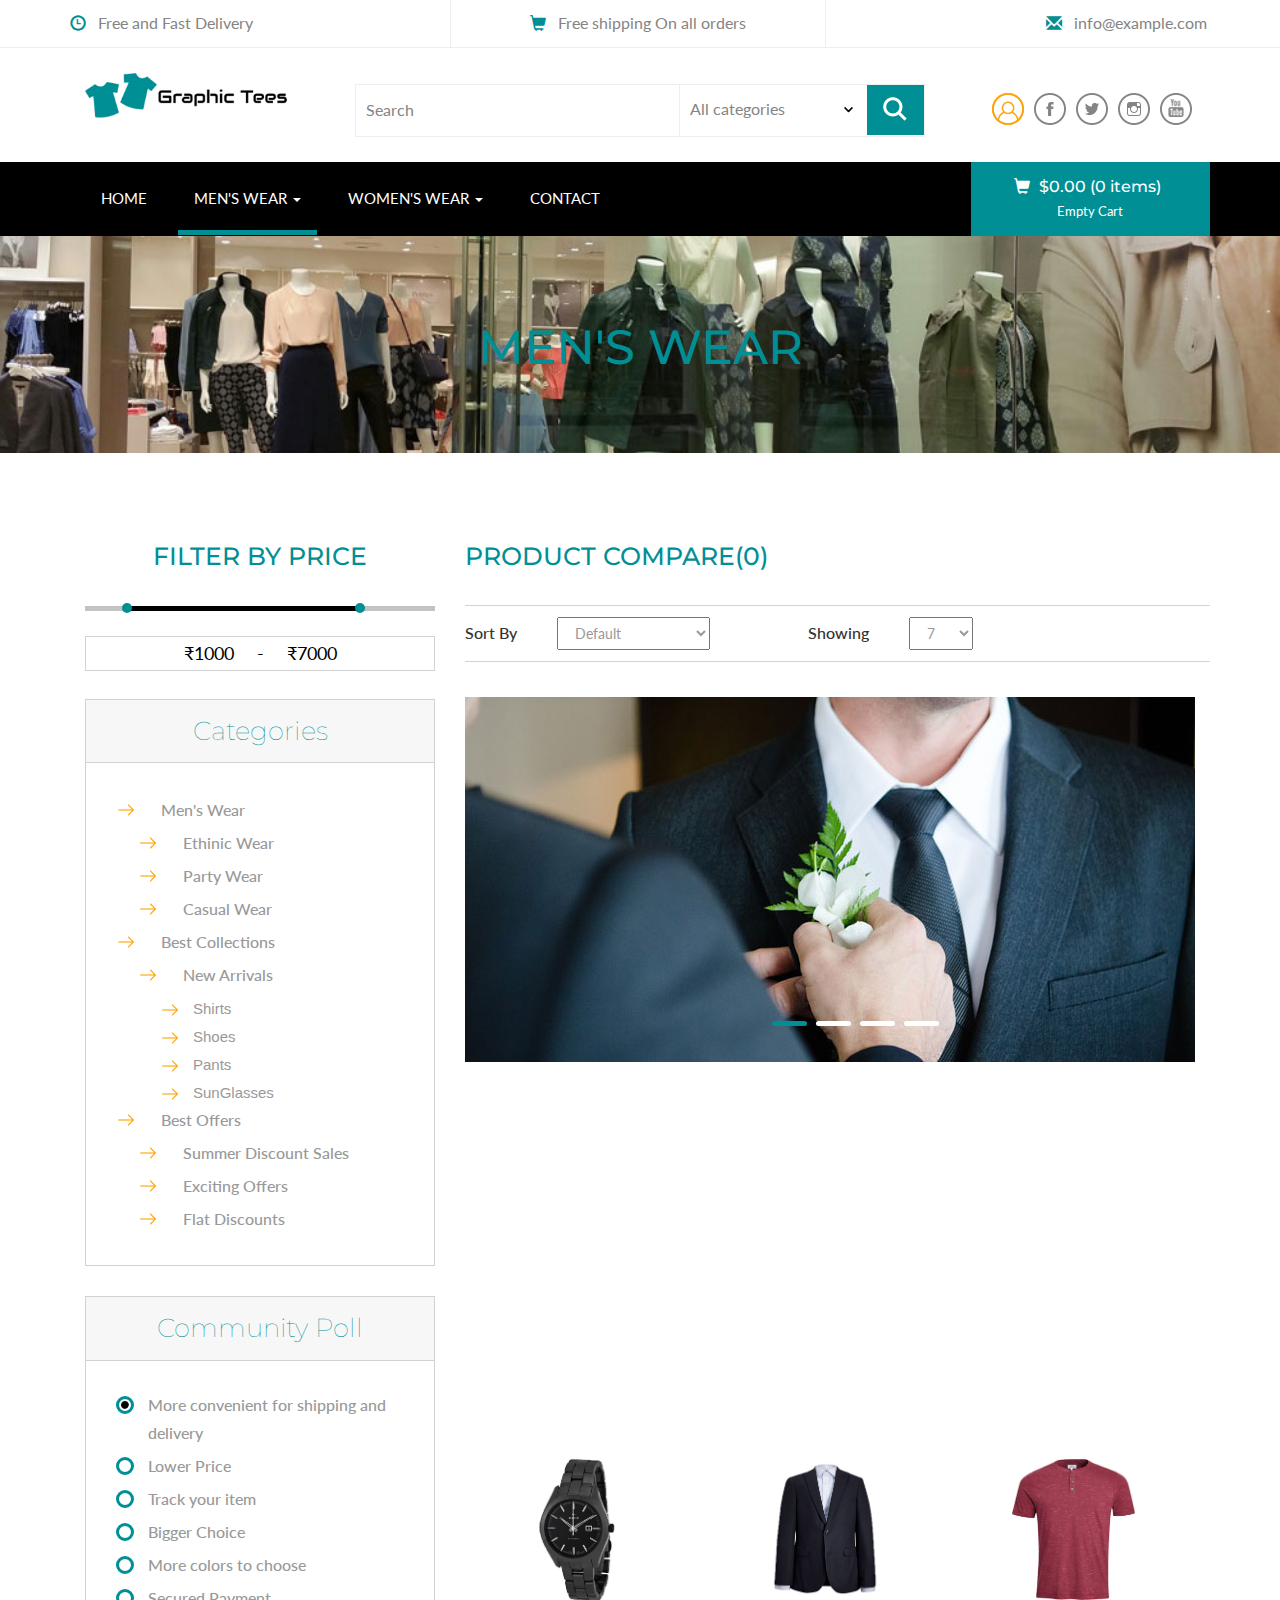
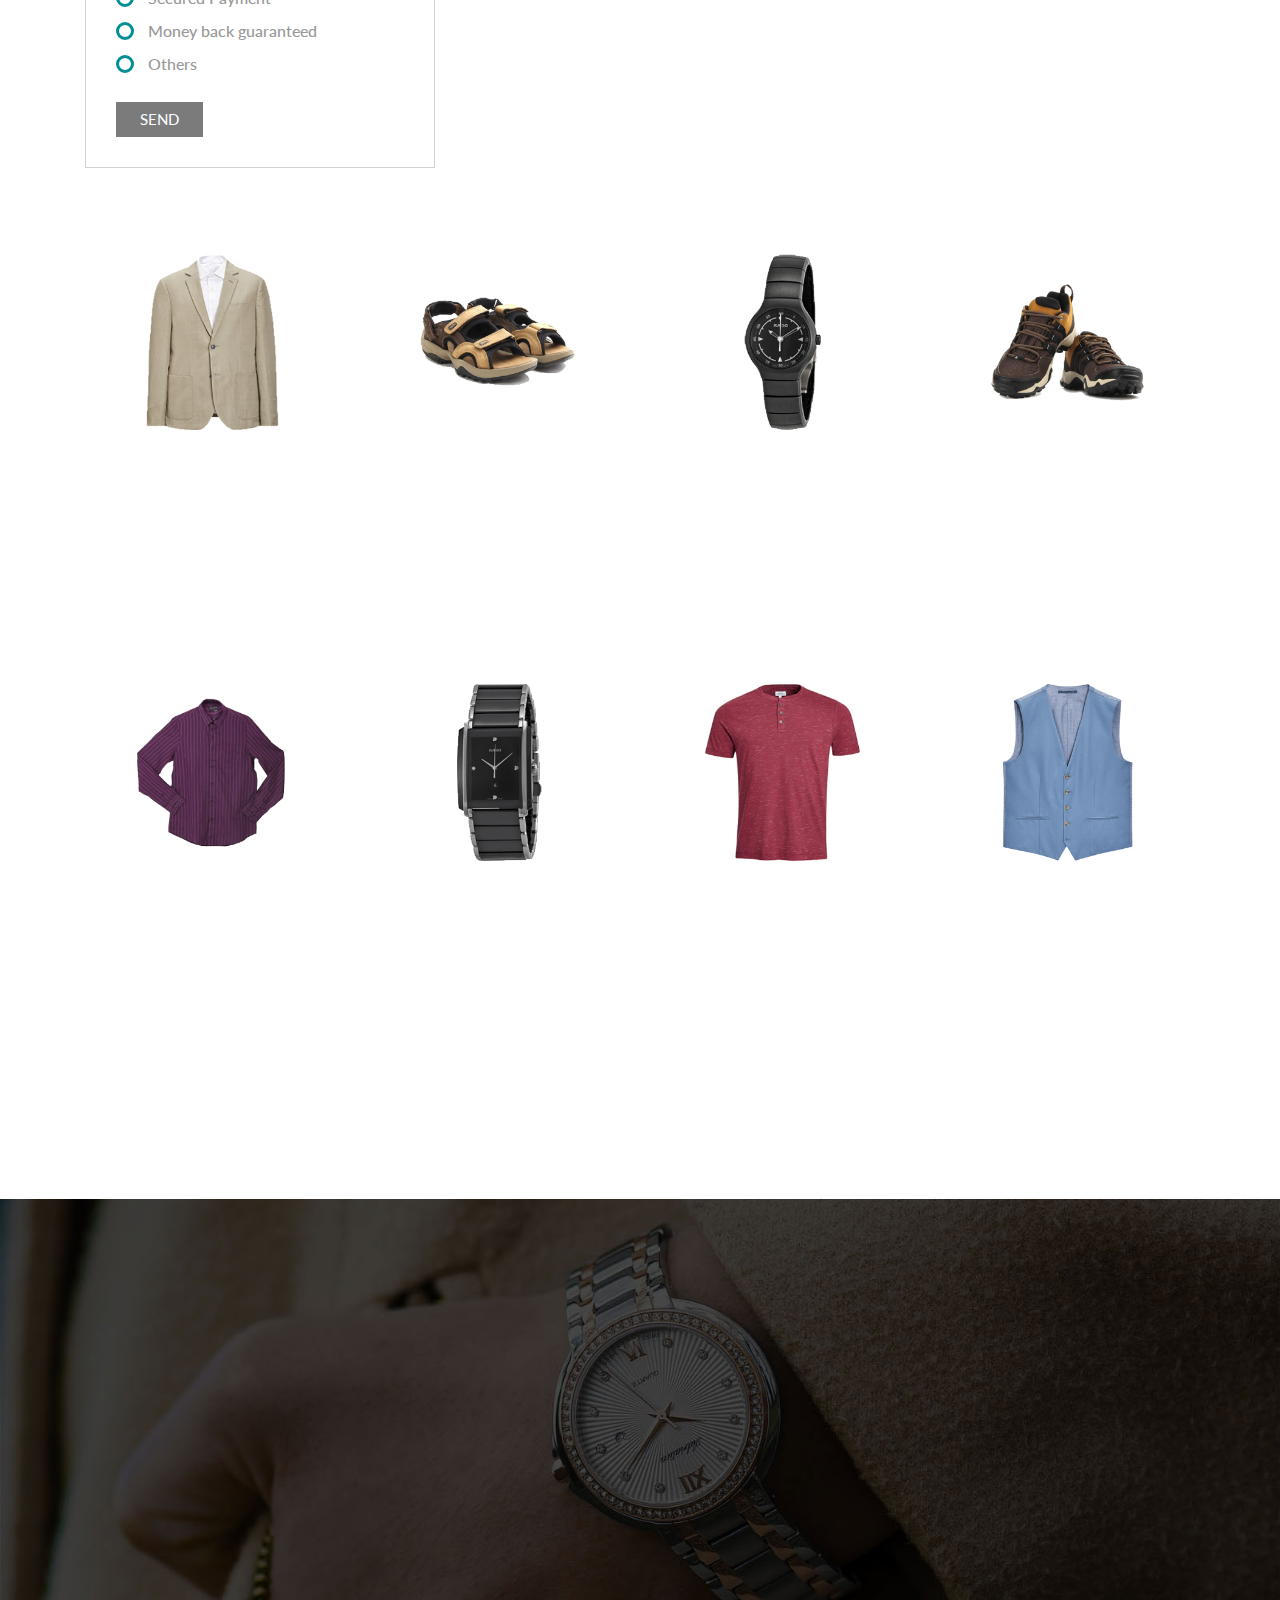
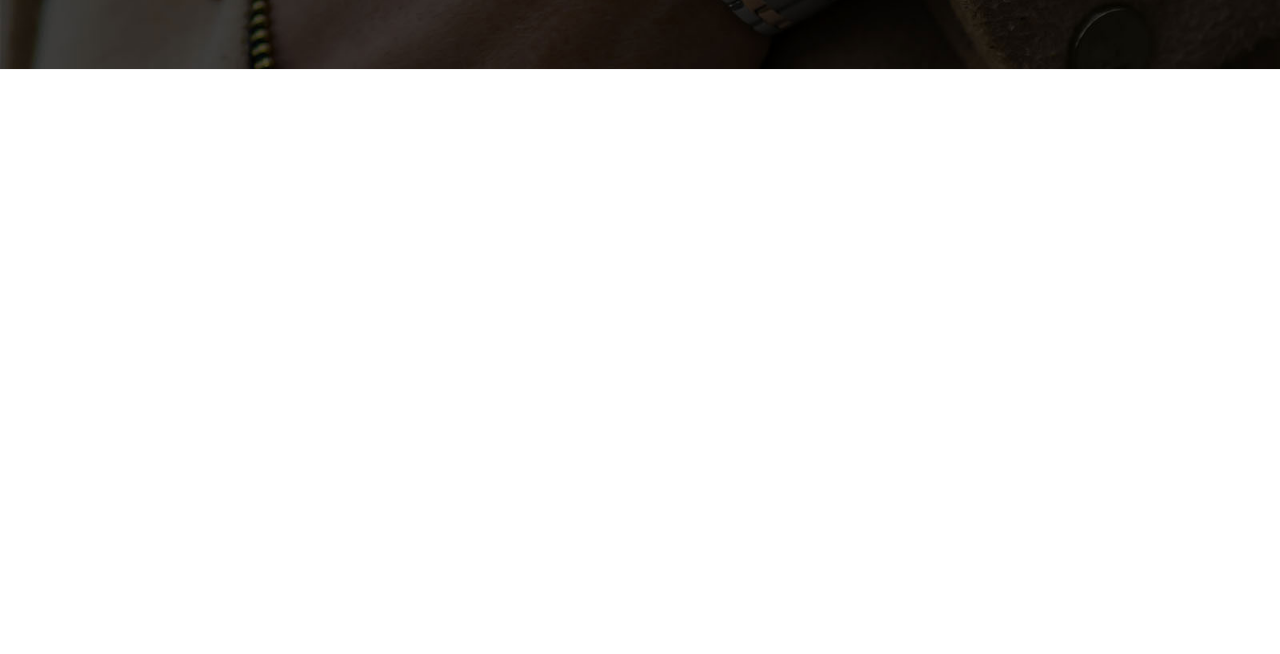
<file: mens.html>
<!DOCTYPE html>
<html>
<head>
<title>Mens | Graphic Tees</title>
<!-- for-mobile-apps -->
<meta name="viewport" content="width=device-width, initial-scale=1">
<meta http-equiv="Content-Type" content="text/html; charset=utf-8" />
<meta name="keywords" content="Graphic Tees Clothes Website, Graphic Tees Responsive Website, Graphic Tees Website, Graphic Tees Android Compatible Website, Smartphone Compatible Website, Men's & Women's Wear Website" />
<script type="application/x-javascript"> addEventListener("load", function() { setTimeout(hideURLbar, 0); }, false);
		function hideURLbar(){ window.scrollTo(0,1); } </script>
<!-- //for-mobile-apps -->
<link href="css/bootstrap.css" rel="stylesheet" type="text/css" media="all" />
<link rel="stylesheet" type="text/css" href="css/jquery-ui.css">
<link href="css/style.css" rel="stylesheet" type="text/css" media="all" />
<!-- js -->
<script type="text/javascript" src="js/jquery-2.1.4.min.js"></script>
<!-- //js -->
<!-- cart -->
	<script src="js/simpleCart.min.js"></script>
<!-- cart -->
<!-- for bootstrap working -->
	<script type="text/javascript" src="js/bootstrap-3.1.1.min.js"></script>
<!-- //for bootstrap working -->
<link href='//fonts.googleapis.com/css?family=Montserrat:400,700' rel='stylesheet' type='text/css'>
<link href='//fonts.googleapis.com/css?family=Lato:400,100,100italic,300,300italic,400italic,700,900,900italic,700italic' rel='stylesheet' type='text/css'>
<script src="js/jquery.easing.min.js"></script>
<!-- timer -->
<link rel="stylesheet" href="css/jquery.countdown.css" />
<!-- //timer -->
<!-- animation-effect -->
<link href="css/animate.min.css" rel="stylesheet"> 
<script src="js/wow.min.js"></script>
<script>
 new WOW().init();
</script>
<!-- //animation-effect -->
</head>
<body>
<!-- header -->
<div class="header">
	<div class="container">
		<ul>
			<li class="animated wow slideInLeft" data-wow-delay=".5s"><span class="glyphicon glyphicon-time" aria-hidden="true"></span>Free and Fast Delivery</li>
			<li class="animated wow zoomIn" data-wow-delay=".5s"><span class="glyphicon glyphicon-shopping-cart" aria-hidden="true"></span>Free shipping On all orders</li>
			<li class="animated wow slideInRight" data-wow-delay=".5s"><span class="glyphicon glyphicon-envelope" aria-hidden="true"></span><a href="mailto:info@example.com">info@example.com</a></li>
		</ul>
	</div>
</div>
<!-- //header -->
<!-- header-bot -->
<div class="header-bot">
	<div class="container">
		<div class="col-md-3 header-left animated wow slideInLeft" data-wow-delay=".5s">
			<h1><a href="index.html"><img src="images/LogoMakr_8SheSh.png" /></a></h1>
		</div>
		<div class="col-md-6 header-middle animated wow zoomIn" data-wow-delay=".5s">
			<form>
				<div class="search">
					<input type="search" value="Search" onfocus="this.value = '';" onblur="if (this.value == '') {this.value = 'Search';}" required="">
				</div>
				<div class="section_room">
					<select id="country" onchange="change_country(this.value)" class="frm-field required">
						<option value="null">All categories</option>
						<option value="null">Electronics</option>     
						<option value="AX">kids Wear</option>
						<option value="AX">Men's Wear</option>
						<option value="AX">Women's Wear</option>
						<option value="AX">Watches</option>
					</select>
				</div>
				<div class="sear-sub">
					<input type="submit" value=" ">
				</div>
				<div class="clearfix"></div>
			</form>
		</div>
		<div class="col-md-3 header-right footer-bottom animated wow slideInRight" data-wow-delay=".5s">
			<ul>
				<li><a href="#" class="use1" data-toggle="modal" data-target="#myModal4"><span>Login</span></a>
					
				</li>
				<li><a class="fb" href="#"></a></li>
				<li><a class="twi" href="#"></a></li>
				<li><a class="insta" href="#"></a></li>
				<li><a class="you" href="#"></a></li>
			</ul>
		</div>
		<div class="clearfix"></div>
	</div>
</div>
<!-- //header-bot -->
<!-- banner -->
<div class="ban-top">
	<div class="container">
		<div class="top_nav_left">
			<nav class="navbar navbar-default">
			  <div class="container-fluid">
				<!-- Brand and toggle get grouped for better mobile display -->
				<div class="navbar-header">
				  <button type="button" class="navbar-toggle collapsed" data-toggle="collapse" data-target="#bs-example-navbar-collapse-1" aria-expanded="false">
					<span class="sr-only">Toggle navigation</span>
					<span class="icon-bar"></span>
					<span class="icon-bar"></span>
					<span class="icon-bar"></span>
				  </button>
				</div>
				<!-- Collect the nav links, forms, and other content for toggling -->
				<div class="collapse navbar-collapse menu--shylock" id="bs-example-navbar-collapse-1">
				  <ul class="nav navbar-nav menu__list">
					<li class="active menu__item "><a class="menu__link" href="index.html">Home <span class="sr-only">(current)</span></a></li>
					<li class="dropdown menu__item menu__item--current">
						<a href="#" class="dropdown-toggle menu__link" data-toggle="dropdown" role="button" aria-haspopup="true" aria-expanded="false">men's wear <span class="caret"></span></a>
							<ul class="dropdown-menu multi-column columns-3">
								<div class="row">
									<div class="col-sm-6 multi-gd-img1 multi-gd-text ">
										<a href="mens.html"><img src="images/woo1.jpg" alt=" "/></a>
									</div>
									<div class="col-sm-3 multi-gd-img">
										<ul class="multi-column-dropdown">
											<li><a href="mens.html">Clothing</a></li>
											<li><a href="mens.html">Wallets</a></li>
											<li><a href="mens.html">Footwear</a></li>
											<li><a href="mens.html">Watches</a></li>
											<li><a href="mens.html">Accessories</a></li>
											<li><a href="mens.html">Bags</a></li>
											<li><a href="mens.html">Caps & Hats</a></li>
										</ul>
									</div>
									<div class="col-sm-3 multi-gd-img">
										<ul class="multi-column-dropdown">
											<li><a href="mens.html">Jewellery</a></li>
											<li><a href="mens.html">Sunglasses</a></li>
											<li><a href="mens.html">Perfumes</a></li>
											<li><a href="mens.html">Beauty</a></li>
											<li><a href="mens.html">Shirts</a></li>
											<li><a href="mens.html">Sunglasses</a></li>
											<li><a href="mens.html">Swimwear</a></li>
										</ul>
									</div>
									<div class="clearfix"></div>
								</div>
							</ul>
					</li>
					<li class="dropdown menu__item">
						<a href="#" class="dropdown-toggle menu__link" data-toggle="dropdown" role="button" aria-haspopup="true" aria-expanded="false">women's wear <span class="caret"></span></a>
							<ul class="dropdown-menu multi-column columns-3">
								<div class="row">
									<div class="col-sm-3 multi-gd-img">
										<ul class="multi-column-dropdown">
											<li><a href="womens.html">Clothing</a></li>
											<li><a href="womens.html">Wallets</a></li>
											<li><a href="womens.html">Footwear</a></li>
											<li><a href="womens.html">Watches</a></li>
											<li><a href="womens.html">Accessories</a></li>
											<li><a href="womens.html">Bags</a></li>
											<li><a href="womens.html">Caps & Hats</a></li>
										</ul>
									</div>
									<div class="col-sm-3 multi-gd-img">
										<ul class="multi-column-dropdown">
											<li><a href="womens.html">Jewellery</a></li>
											<li><a href="womens.html">Sunglasses</a></li>
											<li><a href="womens.html">Perfumes</a></li>
											<li><a href="womens.html">Beauty</a></li>
											<li><a href="womens.html">Shirts</a></li>
											<li><a href="womens.html">Sunglasses</a></li>
											<li><a href="womens.html">Swimwear</a></li>
										</ul>
									</div>
									<div class="col-sm-6 multi-gd-img multi-gd-text ">
										<a href="womens.html"><img src="images/woo.jpg" alt=" "/></a>
									</div>
									<div class="clearfix"></div>
								</div>
							</ul>
					</li>
					<!--<li class=" menu__item"><a class="menu__link" href="accessories.html">Accessories</a></li>-->
					<!--<li class=" menu__item"><a class="menu__link" href="healthcare.html">Health Care</a></li>-->
					<li class=" menu__item "><a class="menu__link" href="contact.html">contact</a></li>
				  </ul>
				</div>
			  </div>
			</nav>	
		</div>
		<div class="top_nav_right">
			<div class="cart box_1">
						<a href="checkout.html">
							<h3> <div class="total">
								<i class="glyphicon glyphicon-shopping-cart" aria-hidden="true"></i>
								<span class="simpleCart_total"></span> (<span id="simpleCart_quantity" class="simpleCart_quantity"></span> items)</div>
								
							</h3>
						</a>
						<p><a href="javascript:;" class="simpleCart_empty">Empty Cart</a></p>
						
			</div>	
		</div>
		<div class="clearfix"></div>
	</div>
</div>
<!-- //banner-top -->
<!-- banner -->
<div class="page-head animated wow zoomIn" data-wow-delay=".5s">
	<div class="container">
		<h3>Men's Wear</h3>
	</div>
</div>
<!-- //banner -->
<!-- mens -->
<div class="men-wear">
	<div class="container">
		<div class="col-md-4 products-left animated wow zoomIn" data-wow-delay=".5s">
			<div class="filter-price">
				<h3>Filter By Price</h3>
					<ul class="dropdown-menu6">
						<li>                
							<div id="slider-range"></div>							
							<input type="text" id="amount" style="border: 0; color: #ffffff; font-weight: normal;" />
						</li>			
					</ul>
							<!---->
							<script type='text/javascript'>//<![CDATA[ 
							$(window).load(function(){
							 $( "#slider-range" ).slider({
										range: true,
										min: 0,
										max: 9000,
										values: [ 1000, 7000 ],
										slide: function( event, ui ) {  $( "#amount" ).val( "$" + ui.values[ 0 ] + " - ₹" + ui.values[ 1 ] );
										}
							 });
							$( "#amount" ).val( "₹" + $( "#slider-range" ).slider( "values", 0 ) + " - ₹" + $( "#slider-range" ).slider( "values", 1 ) );

							});//]]>  

							</script>
						<script type="text/javascript" src="js/jquery-ui.js"></script>
					 <!---->
			</div>
			<div class="css-treeview">
				<h4>Categories</h4>
				<ul class="tree-list-pad">
					<li><input type="checkbox" checked="checked" id="item-0" /><label for="item-0"><span></span>Men's Wear</label>
						<ul>
							<li><input type="checkbox" id="item-0-0" /><label for="item-0-0">Ethinic Wear</label>
								<ul>
									<li><a href="mens.html">Shirts</a></li>
									<li><a href="mens.html">Caps</a></li>
									<li><a href="mens.html">Shoes</a></li>
									<li><a href="mens.html">Pants</a></li>
									<li><a href="mens.html">SunGlasses</a></li>
									<li><a href="mens.html">Trousers</a></li>
								</ul>
							</li>
							<li><input type="checkbox"  id="item-0-1" /><label for="item-0-1">Party Wear</label>
								<ul>
									<li><a href="mens.html">Shirts</a></li>
									<li><a href="mens.html">Caps</a></li>
									<li><a href="mens.html">Shoes</a></li>
									<li><a href="mens.html">Pants</a></li>
									<li><a href="mens.html">SunGlasses</a></li>
									<li><a href="mens.html">Trousers</a></li>
								</ul>
							</li>
							<li><input type="checkbox"  id="item-0-2" /><label for="item-0-2">Casual Wear</label>
								<ul>
									<li><a href="mens.html">Shirts</a></li>
									<li><a href="mens.html">Caps</a></li>
									<li><a href="mens.html">Shoes</a></li>
									<li><a href="mens.html">Pants</a></li>
									<li><a href="mens.html">SunGlasses</a></li>
									<li><a href="mens.html">Trousers</a></li>
								</ul>
							</li>
						</ul>
					</li>
					<li><input type="checkbox" id="item-1" checked="checked" /><label for="item-1">Best Collections</label>
						<ul>
							<li><input type="checkbox" checked="checked" id="item-1-0" /><label for="item-1-0">New Arrivals</label>
								<ul>
									<li><a href="mens.html">Shirts</a></li>
									<li><a href="mens.html">Shoes</a></li>
									<li><a href="mens.html">Pants</a></li>
									<li><a href="mens.html">SunGlasses</a></li>
								</ul>
							</li>
							
						</ul>
					</li>
					<li><input type="checkbox" checked="checked" id="item-2" /><label for="item-2">Best Offers</label>
						<ul>
							<li><input type="checkbox"  id="item-2-0" /><label for="item-2-0">Summer Discount Sales</label>
								<ul>
									<li><a href="mens.html">Shirts</a></li>
									<li><a href="mens.html">Shoes</a></li>
									<li><a href="mens.html">Pants</a></li>
									<li><a href="mens.html">SunGlasses</a></li>
								</ul>
							</li>
							<li><input type="checkbox" id="item-2-1" /><label for="item-2-1">Exciting Offers</label>
								<ul>
									<li><a href="mens.html">Shirts</a></li>
									<li><a href="mens.html">Shoes</a></li>
									<li><a href="mens.html">Pants</a></li>
									<li><a href="mens.html">SunGlasses</a></li>
								</ul>
							</li>
							<li><input type="checkbox" id="item-2-2" /><label for="item-2-2">Flat Discounts</label>
								<ul>
									<li><a href="mens.html">Shirts</a></li>
									<li><a href="mens.html">Shoes</a></li>
									<li><a href="mens.html">Pants</a></li>
									<li><a href="mens.html">SunGlasses</a></li>
								</ul>
							</li>
						</ul>
					</li>
				</ul>
			</div>
			<div class="community-poll">
				<h4>Community Poll</h4>
				<div class="swit form">	
					<form>
					<div class="check_box"> <div class="radio"> <label><input type="radio" name="radio" checked=""><i></i>More convenient for shipping and delivery</label> </div></div>
					<div class="check_box"> <div class="radio"> <label><input type="radio" name="radio"><i></i>Lower Price</label> </div></div>
					<div class="check_box"> <div class="radio"> <label><input type="radio" name="radio"><i></i>Track your item</label> </div></div>
					<div class="check_box"> <div class="radio"> <label><input type="radio" name="radio"><i></i>Bigger Choice</label> </div></div>
					<div class="check_box"> <div class="radio"> <label><input type="radio" name="radio"><i></i>More colors to choose</label> </div></div>	
					<div class="check_box"> <div class="radio"> <label><input type="radio" name="radio"><i></i>Secured Payment</label> </div></div>
					<div class="check_box"> <div class="radio"> <label><input type="radio" name="radio"><i></i>Money back guaranteed</label> </div></div>	
					<div class="check_box"> <div class="radio"> <label><input type="radio" name="radio"><i></i>Others</label> </div></div>		
					<input type="submit" value="SEND">
					</form>
				</div>
			</div>
			<div class="clearfix"></div>
		</div>
		<div class="col-md-8 products-right animated wow zoomIn" data-wow-delay=".5s">
			<h5>Product Compare(0)</h5>
			<div class="sort-grid animated wow zoomIn" data-wow-delay=".5s">
				<div class="sorting">
					<h6>Sort By</h6>
					<select id="country1" onchange="change_country(this.value)" class="frm-field required sect">
						<option value="null">Default</option>
						<option value="null">Name(A - Z)</option> 
						<option value="null">Name(Z - A)</option>
						<option value="null">Price(High - Low)</option>
						<option value="null">Price(Low - High)</option>	
						<option value="null">Model(A - Z)</option>
						<option value="null">Model(Z - A)</option>					
					</select>
					<div class="clearfix"></div>
				</div>
				<div class="sorting">
					<h6>Showing</h6>
					<select id="country2" onchange="change_country(this.value)" class="frm-field required sect">
						<option value="null">7</option>
						<option value="null">14</option> 
						<option value="null">28</option>					
						<option value="null">35</option>								
					</select>
					<div class="clearfix"></div>
				</div>
				<div class="clearfix"></div>
			</div>
			<div class="men-wear-top animated wow zoomIn" data-wow-delay=".5s">
				<script src="js/responsiveslides.min.js"></script>
				<script>
						// You can also use "$(window).load(function() {"
						$(function () {
						 // Slideshow 4
						$("#slider3").responsiveSlides({
							auto: true,
							pager: true,
							nav: false,
							speed: 500,
							namespace: "callbacks",
							before: function () {
						$('.events').append("<li>before event fired.</li>");
						},
						after: function () {
							$('.events').append("<li>after event fired.</li>");
							}
							});
						});
				</script>
				<div  id="top" class="callbacks_container">
					<ul class="rslides" id="slider3">
						<li>
							<img class="img-responsive" src="images/men1.jpg" alt=" "/>
						</li>
						<li>
							<img class="img-responsive" src="images/men2.jpg" alt=" "/>
						</li>
						<li>
							<img class="img-responsive" src="images/men1.jpg" alt=" "/>
						</li>
						<li>
							<img class="img-responsive" src="images/men2.jpg" alt=" "/>
						</li>
					</ul>
				</div>
				<div class="clearfix"></div>
			</div>
			<div class="men-wear-bottom">
				<div class="col-sm-4 men-wear-left animated wow zoomIn" data-wow-delay=".5s">
					<img class="img-responsive" src="images/men3.jpg" alt=" " />
				</div>
				<div class="col-sm-8 men-wear-right animated wow ZoomIn" data-wow-delay=".5s">
					<h4>Exclusive Men's Collections</h4>
					<p>Sed ut perspiciatis unde omnis iste natus error sit voluptatem 
					accusantium doloremque laudantium, totam rem aperiam, eaque ipsa quae 
					ab illo inventore veritatis et quasi architecto beatae vitae dicta sunt
					explicabo. Nemo enim ipsam voluptatem quia voluptas sit aspernatur aut
					odit aut fugit. </p>
				</div>
				<div class="clearfix"></div>
			</div>
				<div class="col-md-4 product-men no-pad-men">
					<div class="men-pro-item simpleCart_shelfItem animated wow zoomIn" data-wow-delay=".5s">
						<div class="men-thumb-item">
							<img src="images/ep2.png" alt="" class="pro-image-front">
							<img src="images/ep2.png" alt="" class="pro-image-back">
										<div class="men-cart-pro">
											<div class="inner-men-cart-pro">
												<a href="single.html" class="link-product-add-cart">Quick View</a>
											</div>
										</div>
										<span class="product-new-top">New</span>
										
						</div>
						<div class="item-info-product ">
									<h4><a href="single.html">Watches</a></h4>
									<div class="info-product-price">
										<span class="item_price">₹45.99</span>
										<del>₹69.71</del>
									</div>
									<a href="#" class="item_add single-item hvr-outline-out button2">Add to cart</a>									
						</div>
					</div>
				</div>
				<div class="col-md-4 product-men no-pad-men">
					<div class="men-pro-item simpleCart_shelfItem animated wow zoomIn" data-wow-delay=".5s">
						<div class="men-thumb-item">
							<img src="images/a2.png" alt="" class="pro-image-front">
							<img src="images/a2.png" alt="" class="pro-image-back">
										<div class="men-cart-pro">
											<div class="inner-men-cart-pro">
												<a href="single.html" class="link-product-add-cart">Quick View</a>
											</div>
										</div>
										<span class="product-new-top">New</span>
										
						</div>
						<div class="item-info-product ">
									<h4><a href="single.html">Blazers</a></h4>
									<div class="info-product-price">
										<span class="item_price">₹45.99</span>
										<del>₹69.71</del>
									</div>
									<a href="#" class="item_add single-item hvr-outline-out button2">Add to cart</a>									
						</div>
					</div>
				</div>
				<div class="col-md-4 product-men no-pad-men">
					<div class="men-pro-item simpleCart_shelfItem animated wow zoomIn" data-wow-delay=".5s">
						<div class="men-thumb-item">
							<img src="images/mw2.png" alt="" class="pro-image-front">
							<img src="images/mw2.png" alt="" class="pro-image-back">
										<div class="men-cart-pro">
											<div class="inner-men-cart-pro">
												<a href="single.html" class="link-product-add-cart">Quick View</a>
											</div>
										</div>
										<span class="product-new-top">New</span>
										
						</div>
						<div class="item-info-product ">
									<h4><a href="single.html">Shirts</a></h4>
									<div class="info-product-price">
										<span class="item_price">₹45.99</span>
										<del>₹69.71</del>
									</div>
									<a href="#" class="item_add single-item hvr-outline-out button2">Add to cart</a>									
						</div>
					</div>
				</div>
				
				<div class="clearfix"></div>
		</div>
		<div class="clearfix"></div>
		<div class="single-pro">
			
			<div class="col-md-3 product-men">
				<div class="men-pro-item simpleCart_shelfItem animated wow slideInLeft" data-wow-delay=".5s">
					<div class="men-thumb-item">
						<img src="images/a8.png" alt="" class="pro-image-front">
						<img src="images/a8.png" alt="" class="pro-image-back">
							<div class="men-cart-pro">
								<div class="inner-men-cart-pro">
									<a href="single.html" class="link-product-add-cart">Quick View</a>
								</div>
							</div>
							<span class="product-new-top">New</span>				
					</div>
					<div class="item-info-product ">
						<h4><a href="single.html">Blazers</a></h4>
						<div class="info-product-price">
							<span class="item_price">₹45.99</span>
							<del>₹69.71</del>
						</div>
						<a href="#" class="item_add single-item hvr-outline-out button2">Add to cart</a>									
					</div>
				</div>
			</div>
			<div class="col-md-3 product-men">
				<div class="men-pro-item simpleCart_shelfItem animated wow slideInLeft" data-wow-delay=".5s">
					<div class="men-thumb-item">
						<img src="images/mw1.png" alt="" class="pro-image-front">
						<img src="images/mw1.png" alt="" class="pro-image-back">
							<div class="men-cart-pro">
								<div class="inner-men-cart-pro">
									<a href="single.html" class="link-product-add-cart">Quick View</a>
								</div>
							</div>
							<span class="product-new-top">New</span>				
					</div>
					<div class="item-info-product ">
						<h4><a href="single.html">Sandals</a></h4>
						<div class="info-product-price">
							<span class="item_price">₹45.99</span>
							<del>₹69.71</del>
						</div>
						<a href="#" class="item_add single-item hvr-outline-out button2">Add to cart</a>									
					</div>
				</div>
			</div>
			<div class="col-md-3 product-men">
				<div class="men-pro-item simpleCart_shelfItem animated wow slideInRight" data-wow-delay=".5s">
					<div class="men-thumb-item">
						<img src="images/ep3.png" alt="" class="pro-image-front">
						<img src="images/ep3.png" alt="" class="pro-image-back">
							<div class="men-cart-pro">
								<div class="inner-men-cart-pro">
									<a href="single.html" class="link-product-add-cart">Quick View</a>
								</div>
							</div>
							<span class="product-new-top">New</span>				
					</div>
					<div class="item-info-product ">
						<h4><a href="single.html">Watches</a></h4>
						<div class="info-product-price">
							<span class="item_price">₹45.99</span>
							<del>₹69.71</del>
						</div>
						<a href="#" class="item_add single-item hvr-outline-out button2">Add to cart</a>									
					</div>
				</div>
			</div>
			<div class="col-md-3 product-men">
				<div class="men-pro-item simpleCart_shelfItem animated wow slideInRight" data-wow-delay=".5s">
					<div class="men-thumb-item">
						<img src="images/mw3.png" alt="" class="pro-image-front">
						<img src="images/mw3.png" alt="" class="pro-image-back">
							<div class="men-cart-pro">
								<div class="inner-men-cart-pro">
									<a href="single.html" class="link-product-add-cart">Quick View</a>
								</div>
							</div>
							<span class="product-new-top">New</span>				
					</div>
					<div class="item-info-product ">
						<h4><a href="single.html">Shoes</a></h4>
						<div class="info-product-price">
							<span class="item_price">₹45.99</span>
							<del>₹69.71</del>
						</div>
						<a href="#" class="item_add single-item hvr-outline-out button2">Add to cart</a>									
					</div>
				</div>
			</div>
			<div class="col-md-3 product-men yes-marg">
							<div class="men-pro-item simpleCart_shelfItem animated wow slideInLeft" data-wow-delay=".5s">
								<div class="men-thumb-item">
									<img src="images/g3.png" alt="" class="pro-image-front">
									<img src="images/g3.png" alt="" class="pro-image-back">
										<div class="men-cart-pro">
											<div class="inner-men-cart-pro">
												<a href="single.html" class="link-product-add-cart">Quick View</a>
											</div>
										</div>
										<span class="product-new-top">New</span>
										
								</div>
								<div class="item-info-product ">
									<h4><a href="single.html">Shirts</a></h4>
									<div class="info-product-price">
										<span class="item_price">₹45.99</span>
										<del>₹69.71</del>
									</div>
									<a href="#" class="item_add single-item hvr-outline-out button2">Add to cart</a>									
								</div>
							</div>
						</div>
						<div class="col-md-3 product-men yes-marg">
							<div class="men-pro-item simpleCart_shelfItem animated wow slideInLeft" data-wow-delay=".5s">
								<div class="men-thumb-item">
									<img src="images/ep4.png" alt="" class="pro-image-front">
									<img src="images/ep4.png" alt="" class="pro-image-back">
										<div class="men-cart-pro">
											<div class="inner-men-cart-pro">
												<a href="single.html" class="link-product-add-cart">Quick View</a>
											</div>
										</div>
										<span class="product-new-top">New</span>
										
								</div>
								<div class="item-info-product ">
									<h4><a href="single.html">Watches</a></h4>
									<div class="info-product-price">
										<span class="item_price">₹119.99</span>
										<del>₹150.71</del>
									</div>
									<a href="#" class="item_add single-item hvr-outline-out button2">Add to cart</a>									
								</div>
							</div>
						</div>
			<div class="col-md-3 product-men yes-marg">
							<div class="men-pro-item simpleCart_shelfItem animated wow slideInRight" data-wow-delay=".5s">
								<div class="men-thumb-item">
									<img src="images/mw2.png" alt="" class="pro-image-front">
									<img src="images/mw2.png" alt="" class="pro-image-back">
										<div class="men-cart-pro">
											<div class="inner-men-cart-pro">
												<a href="single.html" class="link-product-add-cart">Quick View</a>
											</div>
										</div>
										<span class="product-new-top">New</span>
										
								</div>
								<div class="item-info-product ">
									<h4><a href="single.html">T shirts</a></h4>
									<div class="info-product-price">
										<span class="item_price">₹45.99</span>
										<del>₹69.71</del>
									</div>
									<a href="#" class="item_add single-item hvr-outline-out button2">Add to cart</a>									
								</div>
							</div>
						</div>
			<div class="col-md-3 product-men yes-marg">
							<div class="men-pro-item simpleCart_shelfItem animated wow slideInRight" data-wow-delay=".5s">
								<div class="men-thumb-item">
									<img src="images/g2.png" alt="" class="pro-image-front">
									<img src="images/g2.png" alt="" class="pro-image-back">
										<div class="men-cart-pro">
											<div class="inner-men-cart-pro">
												<a href="single.html" class="link-product-add-cart">Quick View</a>
											</div>
										</div>
										<span class="product-new-top">New</span>
										
								</div>
								<div class="item-info-product ">
									<h4><a href="single.html"> Shirts</a></h4>
									<div class="info-product-price">
										<span class="item_price">₹45.99</span>
										<del>₹69.71</del>
									</div>
									<a href="#" class="item_add single-item hvr-outline-out button2">Add to cart</a>									
								</div>
							</div>
						</div>
			<div class="clearfix"></div>
		</div>
		<div class="pagination-grid text-right animated wow zoomIn" data-wow-delay=".5s">
			<ul class="pagination paging">
				<li><a href="#" aria-label="Previous"><span aria-hidden="true">«</span></a></li>
				<li class="active"><a href="#">1<span class="sr-only">(current)</span></a></li>
				<li><a href="#">2</a></li>
				<li><a href="#">3</a></li>
				<li><a href="#">4</a></li>
				<li><a href="#">5</a></li>
				<li><a href="#" aria-label="Next"><span aria-hidden="true">»</span></a></li>
			</ul>
		</div>
	</div>
</div>	
<!-- //mens -->
<!-- //product-nav -->
<div class="coupons">
	<div class="container">
		<div class="coupons-grids text-center animated wow zoomIn" data-wow-delay=".5s">
			<div class="col-md-3 coupons-gd">
				<h3>Buy your product in a simple way</h3>
			</div>
			<div class="col-md-3 coupons-gd">
				<span class="glyphicon glyphicon-user" aria-hidden="true"></span>
				<h4>LOGIN TO YOUR ACCOUNT</h4>
				<p>Neque porro quisquam est, qui dolorem ipsum quia dolor
			sit amet, consectetur.</p>
			</div>
			<div class="col-md-3 coupons-gd">
				<span class="glyphicon glyphicon-ok" aria-hidden="true"></span>
				<h4>SELECT YOUR ITEM</h4>
				<p>Neque porro quisquam est, qui dolorem ipsum quia dolor
			sit amet, consectetur.</p>
			</div>
			<div class="col-md-3 coupons-gd">
				<span class="glyphicon glyphicon-credit-card" aria-hidden="true"></span>
				<h4>MAKE PAYMENT</h4>
				<p>Neque porro quisquam est, qui dolorem ipsum quia dolor
			sit amet, consectetur.</p>
			</div>
			<div class="clearfix"> </div>
		</div>
	</div>
</div>
<!-- footer -->
<div class="footer">
	<div class="container">
		<div class="col-md-3 footer-left animated wow zoomIn" data-wow-delay=".5s">
			<h2><a href="index.html"><img src="images/LogoMakr_8SheSh.png"  style="width:80%;" /></a></h2>
			<p>Neque porro quisquam est, qui dolorem ipsum quia dolor
			sit amet, consectetur, adipisci velit, sed quia non 
			numquam eius modi tempora incidunt ut labore 
			et dolore magnam aliquam quaerat voluptatem.</p>
		</div>
		<div class="col-md-9 footer-right animated wow zoomIn" data-wow-delay=".5s">
			<div class="col-sm-6 newsleft">
				<h3>SIGN UP FOR NEWSLETTER !</h3>
			</div>
			<div class="col-sm-6 newsright">
				<form>
					<input type="text" value="Email" onfocus="this.value = '';" onblur="if (this.value == '') {this.value = 'Email';}" required="">
					<input type="submit" value="Submit">
				</form>
			</div>
			<div class="clearfix"></div>
			<div class="sign-grds">
				<div class="col-md-4 sign-gd">
					<h4>Information</h4>
					<ul>
						<li><a href="index.html">Home</a></li>
						<li><a href="mens.html">Men's Wear</a></li>
						<li><a href="womens.html">Women's Wear</a></li>
						<li><a href="electronics.html">Electronics</a></li>
						<li><a href="codes.html">Short Codes</a></li>
						<li><a href="contact.html">Contact</a></li>
					</ul>
				</div>
				
				<div class="col-md-4 sign-gd-two">
					<h4>Store Information</h4>
					<ul>
						<li><i class="glyphicon glyphicon-map-marker" aria-hidden="true"></i>Address : 1234k Avenue, 4th block, <span>Newyork City.</span></li>
						<li><i class="glyphicon glyphicon-envelope" aria-hidden="true"></i>Email : <a href="mailto:info@example.com">info@example.com</a></li>
						<li><i class="glyphicon glyphicon-earphone" aria-hidden="true"></i>Phone : +1234 567 567</li>
					</ul>
				</div>
				<div class="col-md-4 sign-gd flickr-post">
					<h4>Flickr Posts</h4>
					<ul>
						<li><a href="single.html"><img src="images/b15.jpg" alt=" " class="img-responsive" /></a></li>
						<li><a href="single.html"><img src="images/b16.jpg" alt=" " class="img-responsive" /></a></li>
						<li><a href="single.html"><img src="images/b17.jpg" alt=" " class="img-responsive" /></a></li>
						<li><a href="single.html"><img src="images/b18.jpg" alt=" " class="img-responsive" /></a></li>
						<li><a href="single.html"><img src="images/b15.jpg" alt=" " class="img-responsive" /></a></li>
						<li><a href="single.html"><img src="images/b16.jpg" alt=" " class="img-responsive" /></a></li>
						<li><a href="single.html"><img src="images/b17.jpg" alt=" " class="img-responsive" /></a></li>
						<li><a href="single.html"><img src="images/b18.jpg" alt=" " class="img-responsive" /></a></li>
						<li><a href="single.html"><img src="images/b15.jpg" alt=" " class="img-responsive" /></a></li>
					</ul>
				</div>
				<div class="clearfix"></div>
			</div>
		</div>
		<div class="clearfix"></div>
		<p class="copy-right animated wow zoomIn" data-wow-delay=".5s">&copy 2018 Graphic Tees. All rights reserved | Design by Garima Pandey</p>
	</div>
</div>
<!-- //footer -->
<!-- login -->
			<div class="modal fade" id="myModal4" tabindex="-1" role="dialog" aria-labelledby="myModalLabel">
				<div class="modal-dialog" role="document">
					<div class="modal-content modal-info">
						<div class="modal-header">
							<button type="button" class="close" data-dismiss="modal" aria-label="Close"><span aria-hidden="true">&times;</span></button>						
						</div>
						<div class="modal-body modal-spa">
							<div class="login-grids">
								<div class="login">
									<div class="login-bottom">
										<h3>Sign up for free</h3>
										<form>
											<div class="sign-up">
												<h4>Email :</h4>
												<input type="text" value="Type here" onfocus="this.value = '';" onblur="if (this.value == '') {this.value = 'Type here';}" required="">	
											</div>
											<div class="sign-up">
												<h4>Password :</h4>
												<input type="password" value="Password" onfocus="this.value = '';" onblur="if (this.value == '') {this.value = 'Password';}" required="">
												
											</div>
											<div class="sign-up">
												<h4>Re-type Password :</h4>
												<input type="password" value="Password" onfocus="this.value = '';" onblur="if (this.value == '') {this.value = 'Password';}" required="">
												
											</div>
											<div class="sign-up">
												<input type="submit" value="REGISTER NOW" >
											</div>
											
										</form>
									</div>
									<div class="login-right">
										<h3>Sign in with your account</h3>
										<form>
											<div class="sign-in">
												<h4>Email :</h4>
												<input type="text" value="Type here" onfocus="this.value = '';" onblur="if (this.value == '') {this.value = 'Type here';}" required="">	
											</div>
											<div class="sign-in">
												<h4>Password :</h4>
												<input type="password" value="Password" onfocus="this.value = '';" onblur="if (this.value == '') {this.value = 'Password';}" required="">
												<a href="#">Forgot password?</a>
											</div>
											<div class="single-bottom">
												<input type="checkbox"  id="brand" value="">
												<label for="brand"><span></span>Remember Me.</label>
											</div>
											<div class="sign-in">
												<input type="submit" value="SIGNIN" >
											</div>
										</form>
									</div>
									<div class="clearfix"></div>
								</div>
								<p>By logging in you agree to our <a href="#">Terms and Conditions</a> and <a href="#">Privacy Policy</a></p>
							</div>
						</div>
					</div>
				</div>
			</div>
<!-- //login -->
</body>
</html>
</file>
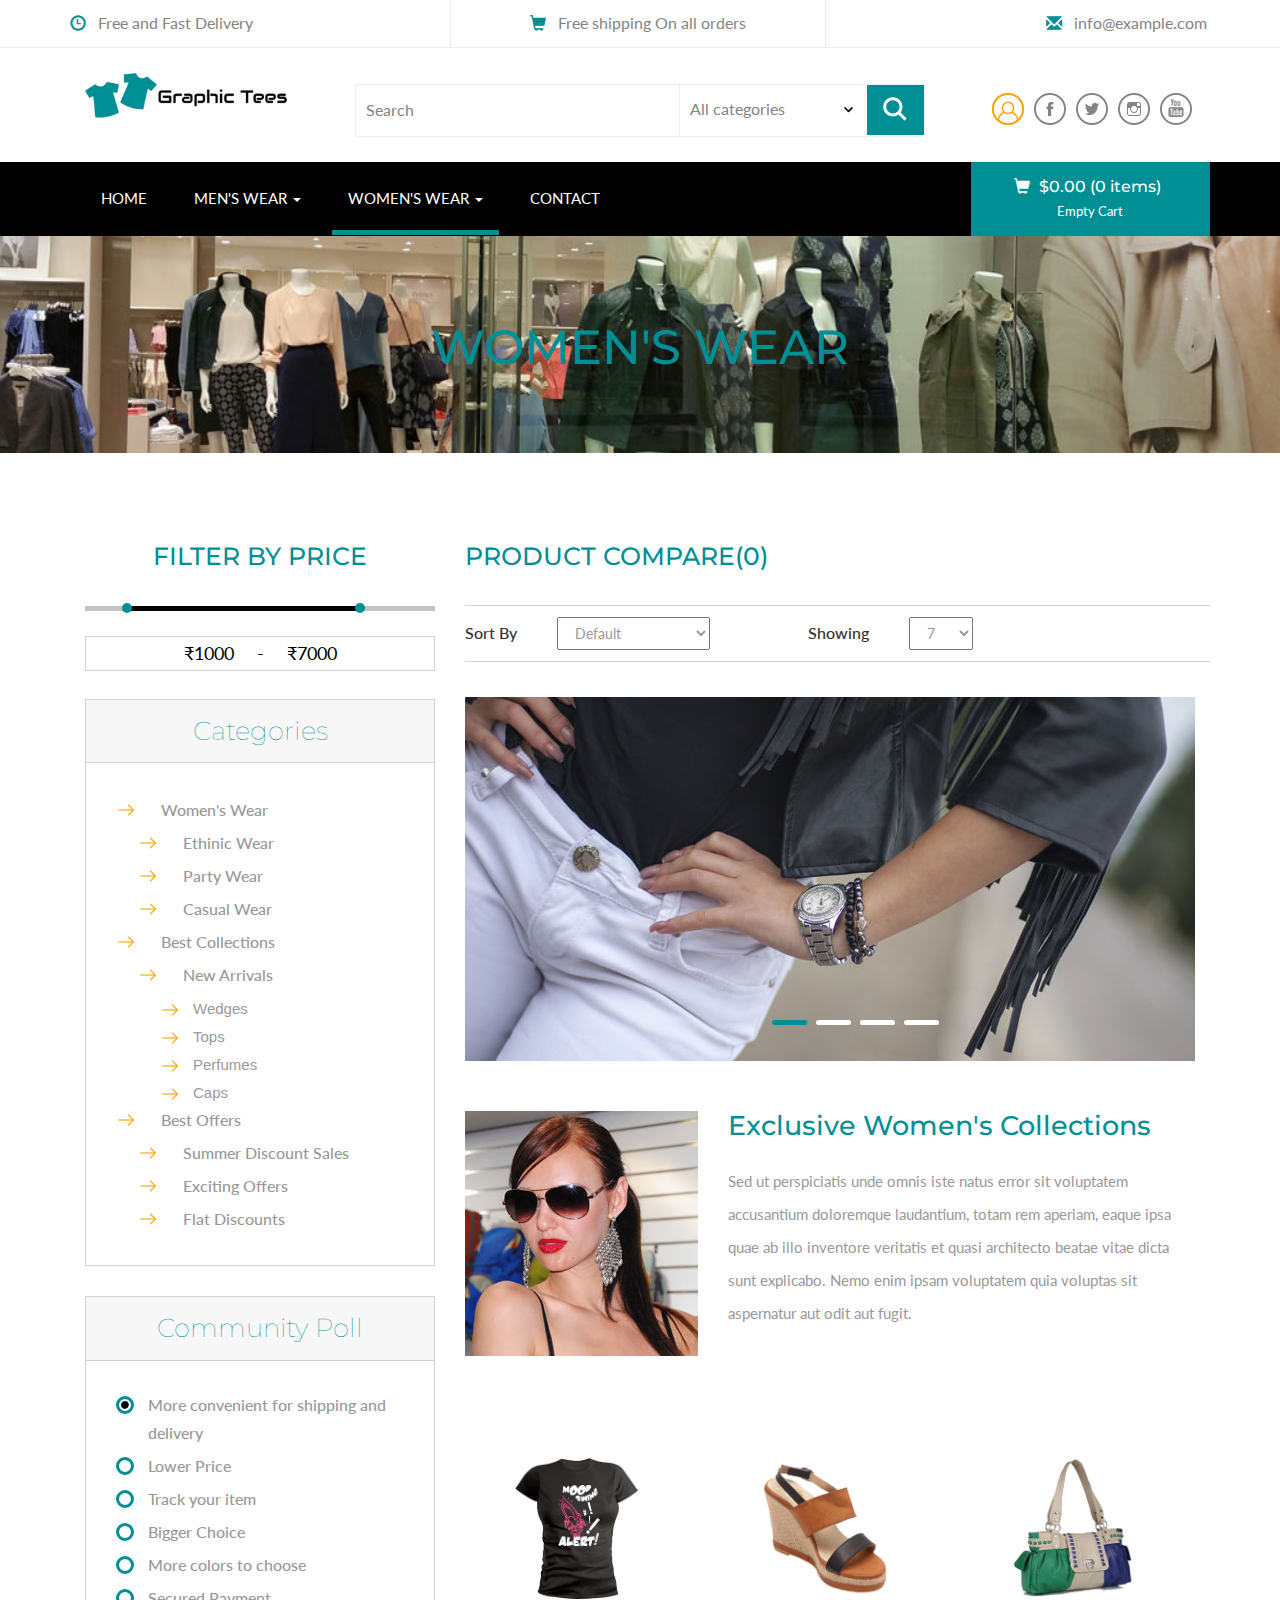
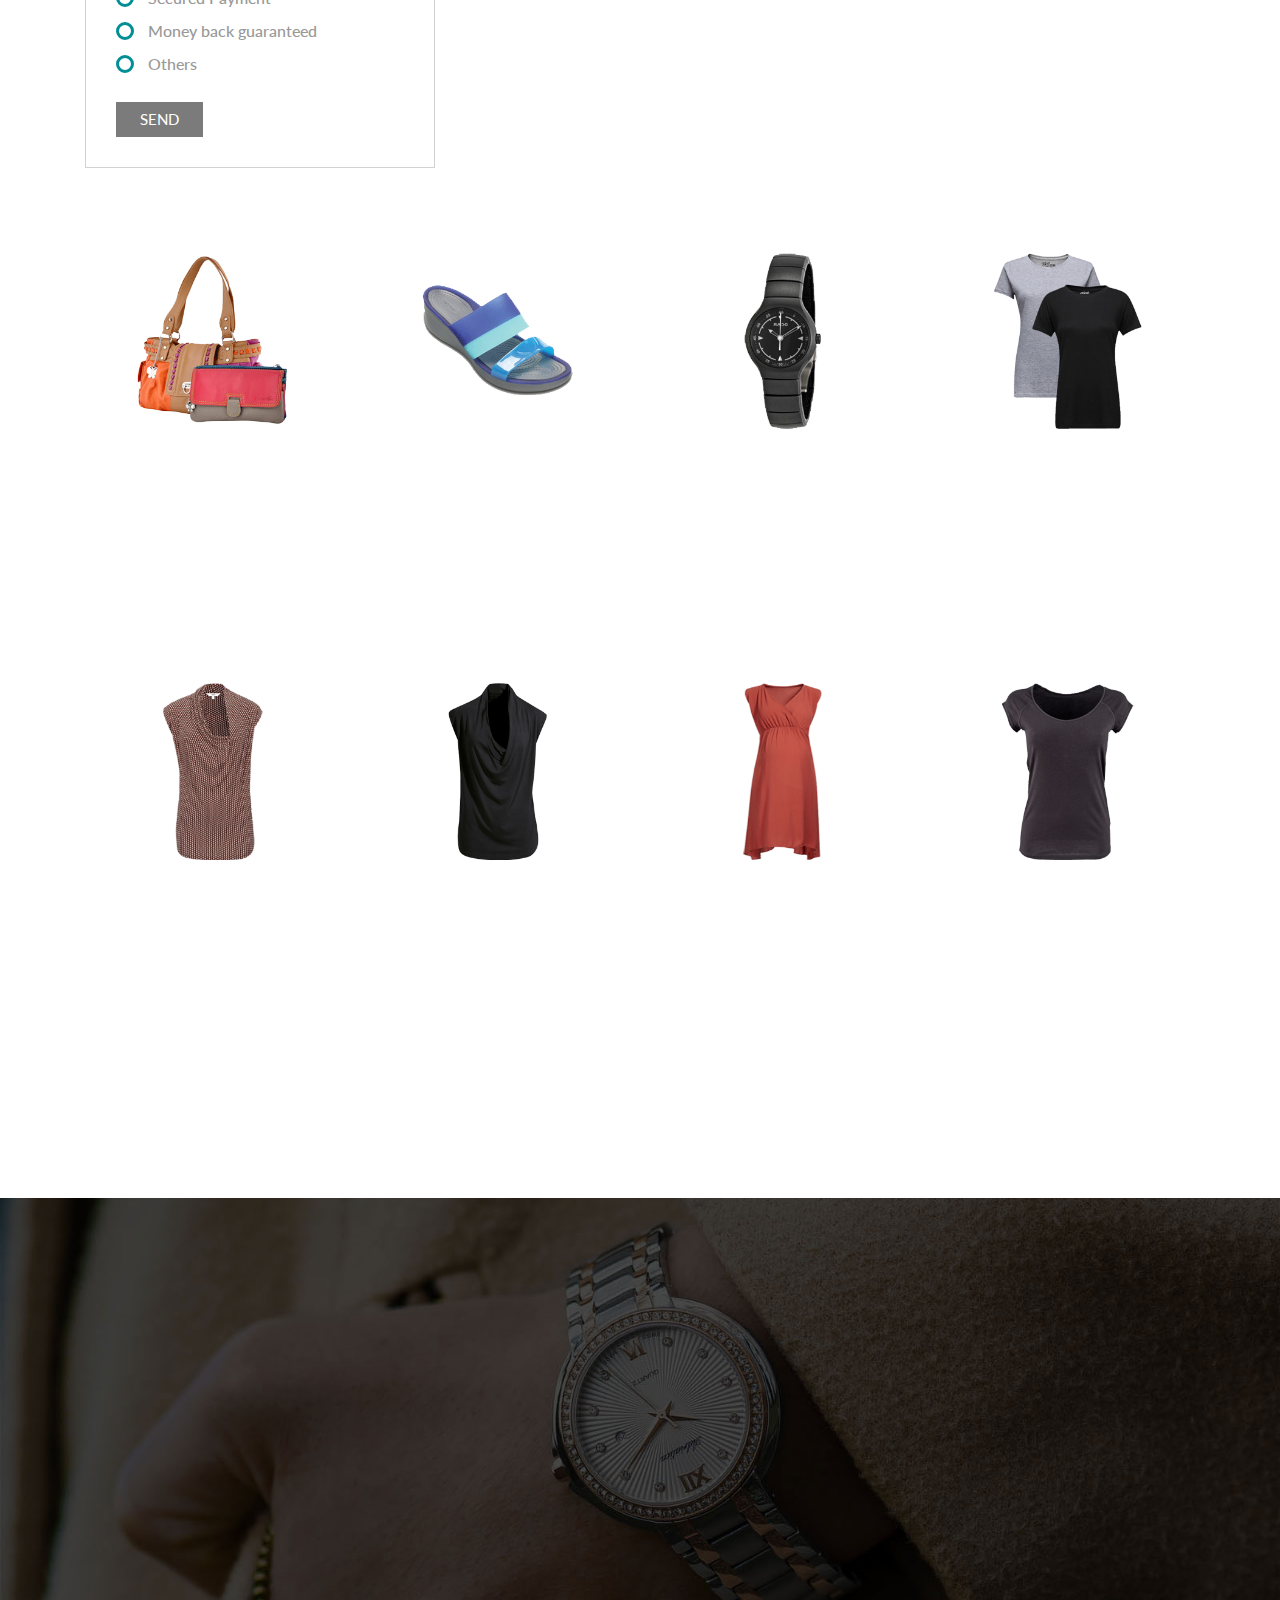
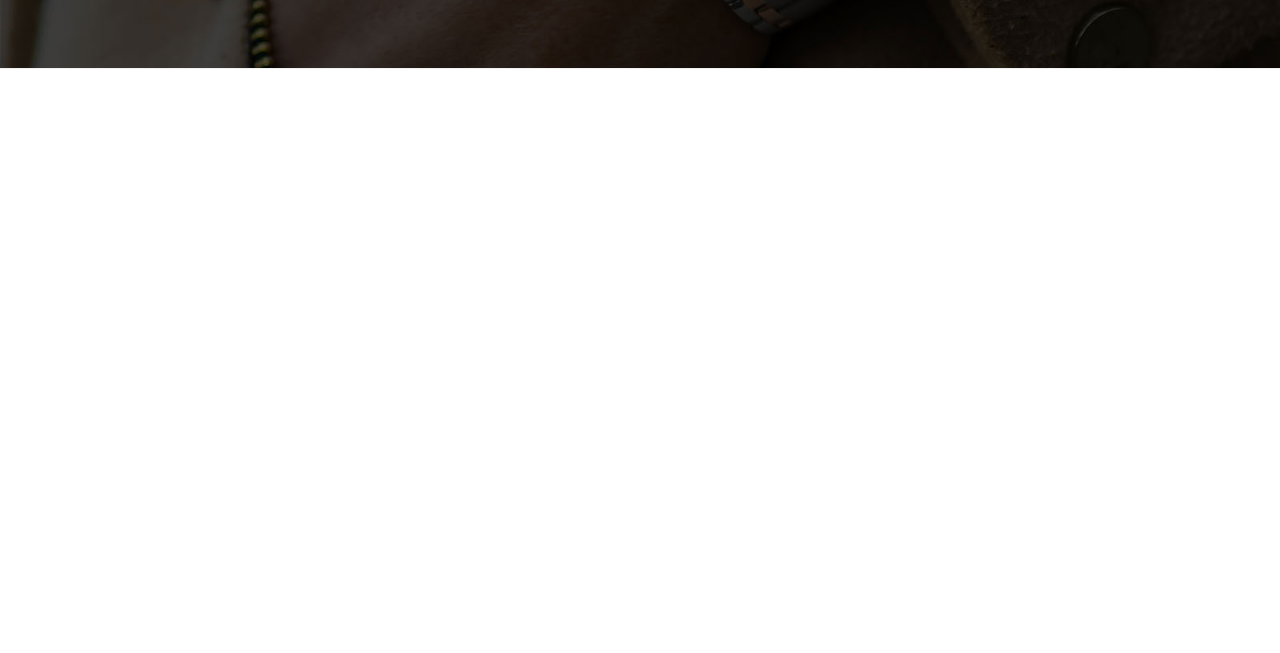
<file: womens.html>
<!DOCTYPE html>
<html>
<head>
<title>Womens | Graphic Tees</title>
<!-- for-mobile-apps -->
<meta name="viewport" content="width=device-width, initial-scale=1">
<meta http-equiv="Content-Type" content="text/html; charset=utf-8" />
<meta name="keywords" content="Graphic Tees Clothes Website, Graphic Tees Responsive Website, Graphic Tees Website, Graphic Tees Android Compatible Website, Smartphone Compatible Website, Men's & Women's Wear Website" />
<script type="application/x-javascript"> addEventListener("load", function() { setTimeout(hideURLbar, 0); }, false);
		function hideURLbar(){ window.scrollTo(0,1); } </script>
<!-- //for-mobile-apps -->
<link href="css/bootstrap.css" rel="stylesheet" type="text/css" media="all" />
<link rel="stylesheet" type="text/css" href="css/jquery-ui.css">
<link href="css/style.css" rel="stylesheet" type="text/css" media="all" />
<!-- js -->
<script type="text/javascript" src="js/jquery-2.1.4.min.js"></script>
<!-- //js -->
<!-- cart -->
	<script src="js/simpleCart.min.js"></script>
<!-- cart -->
<!-- for bootstrap working -->
	<script type="text/javascript" src="js/bootstrap-3.1.1.min.js"></script>
<!-- //for bootstrap working -->
<link href='//fonts.googleapis.com/css?family=Montserrat:400,700' rel='stylesheet' type='text/css'>
<link href='//fonts.googleapis.com/css?family=Lato:400,100,100italic,300,300italic,400italic,700,900,900italic,700italic' rel='stylesheet' type='text/css'>
<script src="js/jquery.easing.min.js"></script>
	<!-- timer -->
<link rel="stylesheet" href="css/jquery.countdown.css" />
<!-- //timer -->
<!-- animation-effect -->
<link href="css/animate.min.css" rel="stylesheet"> 
<script src="js/wow.min.js"></script>
<script>
 new WOW().init();
</script>
<!-- //animation-effect -->
</head>
<body>
<!-- header -->
<div class="header">
	<div class="container">
		<ul>
			<li class="animated wow slideInLeft" data-wow-delay=".5s"><span class="glyphicon glyphicon-time" aria-hidden="true"></span>Free and Fast Delivery</li>
			<li class="animated wow zoomIn" data-wow-delay=".5s"><span class="glyphicon glyphicon-shopping-cart" aria-hidden="true"></span>Free shipping On all orders</li>
			<li class="animated wow slideInRight" data-wow-delay=".5s"><span class="glyphicon glyphicon-envelope" aria-hidden="true"></span><a href="mailto:info@example.com">info@example.com</a></li>
		</ul>
	</div>
</div>
<!-- //header -->
<!-- header-bot -->
<div class="header-bot">
	<div class="container">
		<div class="col-md-3 header-left animated wow slideInLeft" data-wow-delay=".5s">
			<h1><a href="index.html"><img src="images/LogoMakr_8SheSh.png" /></a></h1>
		</div>
		<div class="col-md-6 header-middle">
			<form>
				<div class="search">
					<input type="search" value="Search" onfocus="this.value = '';" onblur="if (this.value == '') {this.value = 'Search';}" required="">
				</div>
				<div class="section_room">
					<select id="country" onchange="change_country(this.value)" class="frm-field required">
						<option value="null">All categories</option>
						<option value="null">Electronics</option>     
						<option value="AX">kids Wear</option>
						<option value="AX">Men's Wear</option>
						<option value="AX">Women's Wear</option>
						<option value="AX">Watches</option>
					</select>
				</div>
				<div class="sear-sub">
					<input type="submit" value=" ">
				</div>
				<div class="clearfix"></div>
			</form>
		</div>
		<div class="col-md-3 header-right footer-bottom animated wow slideInRight" data-wow-delay=".5s">
			<ul>
				<li><a href="#" class="use1" data-toggle="modal" data-target="#myModal4"><span>Login</span></a>
					
				</li>
				<li><a class="fb" href="#"></a></li>
				<li><a class="twi" href="#"></a></li>
				<li><a class="insta" href="#"></a></li>
				<li><a class="you" href="#"></a></li>
			</ul>
		</div>
		<div class="clearfix"></div>
	</div>
</div>
<!-- //header-bot -->
<!-- banner -->
<div class="ban-top">
	<div class="container">
		<div class="top_nav_left">
			<nav class="navbar navbar-default">
			  <div class="container-fluid">
				<!-- Brand and toggle get grouped for better mobile display -->
				<div class="navbar-header">
				  <button type="button" class="navbar-toggle collapsed" data-toggle="collapse" data-target="#bs-example-navbar-collapse-1" aria-expanded="false">
					<span class="sr-only">Toggle navigation</span>
					<span class="icon-bar"></span>
					<span class="icon-bar"></span>
					<span class="icon-bar"></span>
				  </button>
				</div>
				<!-- Collect the nav links, forms, and other content for toggling -->
				<div class="collapse navbar-collapse menu--shylock" id="bs-example-navbar-collapse-1">
				  <ul class="nav navbar-nav menu__list">
					<li class="active menu__item "><a class="menu__link" href="index.html">Home <span class="sr-only">(current)</span></a></li>
					<li class="dropdown menu__item ">
						<a href="#" class="dropdown-toggle menu__link" data-toggle="dropdown" role="button" aria-haspopup="true" aria-expanded="false">men's wear <span class="caret"></span></a>
							<ul class="dropdown-menu multi-column columns-3">
								<div class="row">
									<div class="col-sm-6 multi-gd-img1 multi-gd-text ">
										<a href="mens.html"><img src="images/woo1.jpg" alt=" "/></a>
									</div>
									<div class="col-sm-3 multi-gd-img">
										<ul class="multi-column-dropdown">
											<li><a href="mens.html">Clothing</a></li>
											<li><a href="mens.html">Wallets</a></li>
											<li><a href="mens.html">Footwear</a></li>
											<li><a href="mens.html">Watches</a></li>
											<li><a href="mens.html">Accessories</a></li>
											<li><a href="mens.html">Bags</a></li>
											<li><a href="mens.html">Caps & Hats</a></li>
										</ul>
									</div>
									<div class="col-sm-3 multi-gd-img">
										<ul class="multi-column-dropdown">
											<li><a href="mens.html">Jewellery</a></li>
											<li><a href="mens.html">Sunglasses</a></li>
											<li><a href="mens.html">Perfumes</a></li>
											<li><a href="mens.html">Beauty</a></li>
											<li><a href="mens.html">Shirts</a></li>
											<li><a href="mens.html">Sunglasses</a></li>
											<li><a href="mens.html">Swimwear</a></li>
										</ul>
									</div>
									<div class="clearfix"></div>
								</div>
							</ul>
					</li>
					<li class="dropdown menu__item menu__item--current">
						<a href="#" class="dropdown-toggle menu__link" data-toggle="dropdown" role="button" aria-haspopup="true" aria-expanded="false">women's wear <span class="caret"></span></a>
							<ul class="dropdown-menu multi-column columns-3">
								<div class="row">
									<div class="col-sm-3 multi-gd-img">
										<ul class="multi-column-dropdown">
											<li><a href="womens.html">Clothing</a></li>
											<li><a href="womens.html">Wallets</a></li>
											<li><a href="womens.html">Footwear</a></li>
											<li><a href="womens.html">Watches</a></li>
											<li><a href="womens.html">Accessories</a></li>
											<li><a href="womens.html">Bags</a></li>
											<li><a href="womens.html">Caps & Hats</a></li>
										</ul>
									</div>
									<div class="col-sm-3 multi-gd-img">
										<ul class="multi-column-dropdown">
											<li><a href="womens.html">Jewellery</a></li>
											<li><a href="womens.html">Sunglasses</a></li>
											<li><a href="womens.html">Perfumes</a></li>
											<li><a href="womens.html">Beauty</a></li>
											<li><a href="womens.html">Shirts</a></li>
											<li><a href="womens.html">Sunglasses</a></li>
											<li><a href="womens.html">Swimwear</a></li>
										</ul>
									</div>
									<div class="col-sm-6 multi-gd-img multi-gd-text ">
										<a href="womens.html"><img src="images/woo.jpg" alt=" "/></a>
									</div>
									<div class="clearfix"></div>
								</div>
							</ul>
					</li>
					<!--<li class=" menu__item"><a class="menu__link" href="accessories.html">Accessories</a></li>-->
					<!--<li class=" menu__item"><a class="menu__link" href="healthcare.html">Health Care</a></li>-->
					<li class=" menu__item "><a class="menu__link" href="contact.html">contact</a></li>
				  </ul>
				</div>
			  </div>
			</nav>	
		</div>
		<div class="top_nav_right">
			<div class="cart box_1">
						<a href="checkout.html">
							<h3> <div class="total">
								<i class="glyphicon glyphicon-shopping-cart" aria-hidden="true"></i>
								<span class="simpleCart_total"></span> (<span id="simpleCart_quantity" class="simpleCart_quantity"></span> items)</div>
								
							</h3>
						</a>
						<p><a href="javascript:;" class="simpleCart_empty">Empty Cart</a></p>
						
			</div>	
		</div>
		<div class="clearfix"></div>
	</div>
</div>
<!-- //banner-top -->
<!-- banner -->
<div class="page-head  animated wow zoomIn" data-wow-delay=".5s">
	<div class="container">
		<h3>Women's Wear</h3>
	</div>
</div>
<!-- //banner -->
<!-- mens -->
<div class="men-wear">
	<div class="container">
		<div class="col-md-4 products-left animated wow slideInLeft" data-wow-delay=".5s">
			<div class="filter-price">
				<h3>Filter By Price</h3>
					<ul class="dropdown-menu6">
						<li>                
							<div id="slider-range"></div>							
							<input type="text" id="amount" style="border: 0; color: #ffffff; font-weight: normal;" />
						</li>			
					</ul>
							<!---->
							<script type='text/javascript'>//<![CDATA[ 
							$(window).load(function(){
							 $( "#slider-range" ).slider({
										range: true,
										min: 0,
										max: 9000,
										values: [ 1000, 7000 ],
										slide: function( event, ui ) {  $( "#amount" ).val( "₹" + ui.values[ 0 ] + " - ₹" + ui.values[ 1 ] );
										}
							 });
							$( "#amount" ).val( "₹" + $( "#slider-range" ).slider( "values", 0 ) + " - ₹" + $( "#slider-range" ).slider( "values", 1 ) );

							});//]]>  

							</script>
						<script type="text/javascript" src="js/jquery-ui.js"></script>
					 <!---->
			</div>
			<div class="css-treeview">
				<h4>Categories</h4>
				<ul class="tree-list-pad">
					<li><input type="checkbox" checked="checked" id="item-0" /><label for="item-0"><span></span>Women's Wear</label>
						<ul>
							<li><input type="checkbox" id="item-0-0" /><label for="item-0-0">Ethinic Wear</label>
								<ul>
									<li><a href="womens.html">Sarees</a></li>
									<li><a href="womens.html">Chudidars</a></li>
									<li><a href="womens.html">Wedges</a></li>
									<li><a href="womens.html">Tops</a></li>
									<li><a href="womens.html">Perfumes</a></li>
									<li><a href="womens.html">Caps</a></li>
								</ul>
							</li>
							<li><input type="checkbox"  id="item-0-1" /><label for="item-0-1">Party Wear</label>
								<ul>
									<li><a href="womens.html">Sarees</a></li>
									<li><a href="womens.html">Chudidars</a></li>
									<li><a href="womens.html">Wedges</a></li>
									<li><a href="womens.html">Tops</a></li>
									<li><a href="womens.html">Perfumes</a></li>
									<li><a href="womens.html">Caps</a></li>
								</ul>
							</li>
							<li><input type="checkbox"  id="item-0-2" /><label for="item-0-2">Casual Wear</label>
								<ul>
									<li><a href="womens.html">Sarees</a></li>
									<li><a href="womens.html">Chudidars</a></li>
									<li><a href="womens.html">Wedges</a></li>
									<li><a href="womens.html">Tops</a></li>
									<li><a href="womens.html">Perfumes</a></li>
									<li><a href="womens.html">Caps</a></li>
								</ul>
							</li>
						</ul>
					</li>
					<li><input type="checkbox" id="item-1" checked="checked" /><label for="item-1">Best Collections</label>
						<ul>
							<li><input type="checkbox" checked="checked" id="item-1-0" /><label for="item-1-0">New Arrivals</label>
								<ul>
									
									<li><a href="womens.html">Wedges</a></li>
									<li><a href="womens.html">Tops</a></li>
									<li><a href="womens.html">Perfumes</a></li>
									<li><a href="womens.html">Caps</a></li>
								</ul>
							</li>
							
						</ul>
					</li>
					<li><input type="checkbox" checked="checked" id="item-2" /><label for="item-2">Best Offers</label>
						<ul>
							<li><input type="checkbox"  id="item-2-0" /><label for="item-2-0">Summer Discount Sales</label>
								<ul>
									<li><a href="womens.html">Wedges</a></li>
									<li><a href="womens.html">Tops</a></li>
									<li><a href="womens.html">Perfumes</a></li>
									<li><a href="womens.html">Caps</a></li>
								</ul>
							</li>
							<li><input type="checkbox" id="item-2-1" /><label for="item-2-1">Exciting Offers</label>
								<ul>
									<li><a href="womens.html">Wedges</a></li>
									<li><a href="womens.html">Tops</a></li>
									<li><a href="womens.html">Perfumes</a></li>
									<li><a href="womens.html">Caps</a></li>
								</ul>
							</li>
							<li><input type="checkbox" id="item-2-2" /><label for="item-2-2">Flat Discounts</label>
								<ul>
									<li><a href="womens.html">Wedges</a></li>
									<li><a href="womens.html">Tops</a></li>
									<li><a href="womens.html">Perfumes</a></li>
									<li><a href="womens.html">Caps</a></li>
								</ul>
							</li>
						</ul>
					</li>
				</ul>
			</div>
			<div class="community-poll">
				<h4>Community Poll</h4>
				<div class="swit form">	
					<form>
					<div class="check_box"> <div class="radio"> <label><input type="radio" name="radio" checked=""><i></i>More convenient for shipping and delivery</label> </div></div>
					<div class="check_box"> <div class="radio"> <label><input type="radio" name="radio"><i></i>Lower Price</label> </div></div>
					<div class="check_box"> <div class="radio"> <label><input type="radio" name="radio"><i></i>Track your item</label> </div></div>
					<div class="check_box"> <div class="radio"> <label><input type="radio" name="radio"><i></i>Bigger Choice</label> </div></div>
					<div class="check_box"> <div class="radio"> <label><input type="radio" name="radio"><i></i>More colors to choose</label> </div></div>	
					<div class="check_box"> <div class="radio"> <label><input type="radio" name="radio"><i></i>Secured Payment</label> </div></div>
					<div class="check_box"> <div class="radio"> <label><input type="radio" name="radio"><i></i>Money back guaranteed</label> </div></div>	
					<div class="check_box"> <div class="radio"> <label><input type="radio" name="radio"><i></i>Others</label> </div></div>		
					<input type="submit" value="SEND">
					</form>
				</div>
			</div>
			<div class="clearfix"></div>
		</div>
		<div class="col-md-8 products-right animated wow zoomIn" data-wow-delay=".5s">
			<h5>Product Compare(0)</h5>
			<div class="sort-grid animated wow zoomIn" data-wow-delay=".5s">
				<div class="sorting">
					<h6>Sort By</h6>
					<select id="country1" onchange="change_country(this.value)" class="frm-field required sect">
						<option value="null">Default</option>
						<option value="null">Name(A - Z)</option> 
						<option value="null">Name(Z - A)</option>
						<option value="null">Price(High - Low)</option>
						<option value="null">Price(Low - High)</option>	
						<option value="null">Model(A - Z)</option>
						<option value="null">Model(Z - A)</option>					
					</select>
					<div class="clearfix"></div>
				</div>
				<div class="sorting">
					<h6>Showing</h6>
					<select id="country2" onchange="change_country(this.value)" class="frm-field required sect">
						<option value="null">7</option>
						<option value="null">14</option> 
						<option value="null">28</option>					
						<option value="null">35</option>								
					</select>
					<div class="clearfix"></div>
				</div>
				<div class="clearfix"></div>
			</div>
			<div class="men-wear-top">
				<script src="js/responsiveslides.min.js"></script>
				<script>
						// You can also use "$(window).load(function() {"
						$(function () {
						 // Slideshow 4
						$("#slider3").responsiveSlides({
							auto: true,
							pager: true,
							nav: false,
							speed: 500,
							namespace: "callbacks",
							before: function () {
						$('.events').append("<li>before event fired.</li>");
						},
						after: function () {
							$('.events').append("<li>after event fired.</li>");
							}
							});
						});
				</script>
				<div  id="top" class="callbacks_container">
					<ul class="rslides" id="slider3">
						<li>
							<img class="img-responsive" src="images/men21.jpg" alt=" "/>
						</li>
						<li>
							<img class="img-responsive" src="images/men11.jpg" alt=" "/>
						</li>
						<li>
							<img class="img-responsive" src="images/men21.jpg" alt=" "/>
						</li>
						<li>
							<img class="img-responsive" src="images/men11.jpg" alt=" "/>
						</li>
						
					</ul>
				</div>
				<div class="clearfix"></div>
			</div>
			<div class="men-wear-bottom">
				<div class="col-sm-4 men-wear-left">
					<img class="img-responsive" src="images/men31.jpg" alt=" " />
				</div>
				<div class="col-sm-8 men-wear-right">
					<h4>Exclusive Women's Collections</h4>
					<p>Sed ut perspiciatis unde omnis iste natus error sit voluptatem 
					accusantium doloremque laudantium, totam rem aperiam, eaque ipsa quae 
					ab illo inventore veritatis et quasi architecto beatae vitae dicta sunt
					explicabo. Nemo enim ipsam voluptatem quia voluptas sit aspernatur aut
					odit aut fugit. </p>
				</div>
				<div class="clearfix"></div>
			</div>
				<div class="col-md-4 product-men no-pad-men">
					<div class="men-pro-item simpleCart_shelfItem animated wow zoomIn" data-wow-delay=".5s">
						<div class="men-thumb-item">
							<img src="images/a1.png" alt="" class="pro-image-front">
							<img src="images/a1.png" alt="" class="pro-image-back">
										<div class="men-cart-pro">
											<div class="inner-men-cart-pro">
												<a href="single.html" class="link-product-add-cart">Quick View</a>
											</div>
										</div>
										<span class="product-new-top">New</span>
										
						</div>
						<div class="item-info-product ">
									<h4><a href="single.html">T shirt</a></h4>
									<div class="info-product-price">
										<span class="item_price">₹45.99</span>
										<del>₹69.71</del>
									</div>
									<a href="#" class="item_add single-item hvr-outline-out button2">Add to cart</a>									
						</div>
					</div>
				</div>
				<div class="col-md-4 product-men no-pad-men">
					<div class="men-pro-item simpleCart_shelfItem animated wow zoomIn" data-wow-delay=".5s">
						<div class="men-thumb-item">
							<img src="images/w1.png" alt="" class="pro-image-front">
							<img src="images/w1.png" alt="" class="pro-image-back">
										<div class="men-cart-pro">
											<div class="inner-men-cart-pro">
												<a href="single.html" class="link-product-add-cart">Quick View</a>
											</div>
										</div>
										<span class="product-new-top">New</span>
										
						</div>
						<div class="item-info-product ">
									<h4><a href="single.html">Wedges</a></h4>
									<div class="info-product-price">
										<span class="item_price">₹45.99</span>
										<del>₹69.71</del>
									</div>
									<a href="#" class="item_add single-item hvr-outline-out button2">Add to cart</a>									
						</div>
					</div>
				</div>
				<div class="col-md-4 product-men no-pad-men">
					<div class="men-pro-item simpleCart_shelfItem animated wow zoomIn" data-wow-delay=".5s">
						<div class="men-thumb-item">
							<img src="images/w3.png" alt="" class="pro-image-front">
							<img src="images/w3.png" alt="" class="pro-image-back">
										<div class="men-cart-pro">
											<div class="inner-men-cart-pro">
												<a href="single.html" class="link-product-add-cart">Quick View</a>
											</div>
										</div>
										<span class="product-new-top">New</span>
										
						</div>
						<div class="item-info-product ">
									<h4><a href="single.html">Hand Bag</a></h4>
									<div class="info-product-price">
										<span class="item_price">₹45.99</span>
										<del>₹69.71</del>
									</div>
									<a href="#" class="item_add single-item hvr-outline-out button2">Add to cart</a>									
						</div>
					</div>
				</div>
				
				<div class="clearfix"></div>
		</div>
		<div class="clearfix"></div>
		<div class="single-pro">
			<div class="col-md-3 product-men">
				<div class="men-pro-item simpleCart_shelfItem animated wow slideInLeft" data-wow-delay=".5s">
					<div class="men-thumb-item">
						<img src="images/w4.png" alt="" class="pro-image-front">
						<img src="images/w4.png" alt="" class="pro-image-back">
							<div class="men-cart-pro">
								<div class="inner-men-cart-pro">
									<a href="single.html" class="link-product-add-cart">Quick View</a>
								</div>
							</div>
							<span class="product-new-top">New</span>				
					</div>
					<div class="item-info-product ">
						<h4><a href="single.html">Hand Bag</a></h4>
						<div class="info-product-price">
							<span class="item_price">₹45.99</span>
							<del>₹69.71</del>
						</div>
						<a href="#" class="item_add single-item hvr-outline-out button2">Add to cart</a>									
					</div>
				</div>
			</div>
			
			<div class="col-md-3 product-men">
				<div class="men-pro-item simpleCart_shelfItem animated wow slideInLeft" data-wow-delay=".5s">
					<div class="men-thumb-item">
						<img src="images/w2.png" alt="" class="pro-image-front">
						<img src="images/w2.png" alt="" class="pro-image-back">
							<div class="men-cart-pro">
								<div class="inner-men-cart-pro">
									<a href="single.html" class="link-product-add-cart">Quick View</a>
								</div>
							</div>
							<span class="product-new-top">New</span>				
					</div>
					<div class="item-info-product ">
						<h4><a href="single.html">Sandals</a></h4>
						<div class="info-product-price">
							<span class="item_price">₹45.99</span>
							<del>₹69.71</del>
						</div>
						<a href="#" class="item_add single-item hvr-outline-out button2">Add to cart</a>									
					</div>
				</div>
			</div>
			<div class="col-md-3 product-men">
				<div class="men-pro-item simpleCart_shelfItem animated wow slideInRight" data-wow-delay=".5s">
					<div class="men-thumb-item">
						<img src="images/ep3.png" alt="" class="pro-image-front">
						<img src="images/ep3.png" alt="" class="pro-image-back">
							<div class="men-cart-pro">
								<div class="inner-men-cart-pro">
									<a href="single.html" class="link-product-add-cart">Quick View</a>
								</div>
							</div>
							<span class="product-new-top">New</span>				
					</div>
					<div class="item-info-product ">
						<h4><a href="single.html">Watches</a></h4>
						<div class="info-product-price">
							<span class="item_price">₹45.99</span>
							<del>₹69.71</del>
						</div>
						<a href="#" class="item_add single-item hvr-outline-out button2">Add to cart</a>									
					</div>
				</div>
			</div>
			<div class="col-md-3 product-men">
				<div class="men-pro-item simpleCart_shelfItem animated wow slideInRight" data-wow-delay=".5s">
					<div class="men-thumb-item">
						<img src="images/a5.png" alt="" class="pro-image-front">
						<img src="images/a5.png" alt="" class="pro-image-back">
							<div class="men-cart-pro">
								<div class="inner-men-cart-pro">
									<a href="single.html" class="link-product-add-cart">Quick View</a>
								</div>
							</div>
							<span class="product-new-top">New</span>				
					</div>
					<div class="item-info-product ">
						<h4><a href="single.html">T shirts</a></h4>
						<div class="info-product-price">
							<span class="item_price">₹45.99</span>
							<del>₹69.71</del>
						</div>
						<a href="#" class="item_add single-item hvr-outline-out button2">Add to cart</a>									
					</div>
				</div>
			</div>
			<div class="col-md-3 product-men yes-marg">
							<div class="men-pro-item simpleCart_shelfItem animated wow slideInLeft" data-wow-delay=".5s">
								<div class="men-thumb-item">
									<img src="images/g1.png" alt="" class="pro-image-front">
									<img src="images/g1.png" alt="" class="pro-image-back">
										<div class="men-cart-pro">
											<div class="inner-men-cart-pro">
												<a href="single.html" class="link-product-add-cart">Quick View</a>
											</div>
										</div>
										<span class="product-new-top">New</span>
										
								</div>
								<div class="item-info-product ">
									<h4><a href="single.html">Dresses</a></h4>
									<div class="info-product-price">
										<span class="item_price">₹45.99</span>
										<del>₹69.71</del>
									</div>
									<a href="#" class="item_add single-item hvr-outline-out button2">Add to cart</a>									
								</div>
							</div>
						</div>
			<div class="col-md-3 product-men yes-marg">
							<div class="men-pro-item simpleCart_shelfItem animated wow slideInLeft" data-wow-delay=".5s">
								<div class="men-thumb-item">
									<img src="images/a6.png" alt="" class="pro-image-front">
									<img src="images/a6.png" alt="" class="pro-image-back">
										<div class="men-cart-pro">
											<div class="inner-men-cart-pro">
												<a href="single.html" class="link-product-add-cart">Quick View</a>
											</div>
										</div>
										<span class="product-new-top">New</span>
										
								</div>
								<div class="item-info-product ">
									<h4><a href="single.html">Air Tshirt Black </a></h4>
									<div class="info-product-price">
										<span class="item_price">₹129.99</span>
										<del>₹150.71</del>
									</div>
									<a href="#" class="item_add single-item hvr-outline-out button2">Add to cart</a>									
								</div>
							</div>
						</div>
			<div class="col-md-3 product-men yes-marg">
							<div class="men-pro-item simpleCart_shelfItem animated wow slideInRight" data-wow-delay=".5s">
								<div class="men-thumb-item">
									<img src="images/a7.png" alt="" class="pro-image-front">
									<img src="images/a7.png" alt="" class="pro-image-back">
										<div class="men-cart-pro">
											<div class="inner-men-cart-pro">
												<a href="single.html" class="link-product-add-cart">Quick View</a>
											</div>
										</div>
										<span class="product-new-top">New</span>
										
								</div>
								<div class="item-info-product ">
									<h4><a href="single.html">Dresses</a></h4>
									<div class="info-product-price">
										<span class="item_price">₹129.99</span>
										<del>₹150.71</del>
									</div>
									<a href="#" class="item_add single-item hvr-outline-out button2">Add to cart</a>									
								</div>
							</div>
						</div>
			<div class="col-md-3 product-men yes-marg">
							<div class="men-pro-item simpleCart_shelfItem animated wow slideInRight" data-wow-delay=".5s">
								<div class="men-thumb-item">
									<img src="images/a3.png" alt="" class="pro-image-front">
									<img src="images/a3.png" alt="" class="pro-image-back">
										<div class="men-cart-pro">
											<div class="inner-men-cart-pro">
												<a href="single.html" class="link-product-add-cart">Quick View</a>
											</div>
										</div>
										<span class="product-new-top">New</span>
										
								</div>
								<div class="item-info-product ">
									<h4><a href="single.html">Air Tshirt Black </a></h4>
									<div class="info-product-price">
										<span class="item_price">₹119.99</span>
										<del>₹120.71</del>
									</div>
									<a href="#" class="item_add single-item hvr-outline-out button2">Add to cart</a>									
								</div>
							</div>
						</div>
			<div class="clearfix"></div>
		</div>
		<div class="pagination-grid text-right animated wow zoomIn" data-wow-delay=".5s">
			<ul class="pagination paging">
				<li><a href="#" aria-label="Previous"><span aria-hidden="true">«</span></a></li>
				<li class="active"><a href="#">1<span class="sr-only">(current)</span></a></li>
				<li><a href="#">2</a></li>
				<li><a href="#">3</a></li>
				<li><a href="#">4</a></li>
				<li><a href="#">5</a></li>
				<li><a href="#" aria-label="Next"><span aria-hidden="true">»</span></a></li>
			</ul>
		</div>
	</div>
</div>	
<!-- //mens -->
<!-- //product-nav -->
<div class="coupons">
	<div class="container animated wow zoomIn" data-wow-delay=".5s">
		<div class="coupons-grids text-center">
			<div class="col-md-3 coupons-gd">
				<h3>Buy your product in a simple way</h3>
			</div>
			<div class="col-md-3 coupons-gd">
				<span class="glyphicon glyphicon-user" aria-hidden="true"></span>
				<h4>LOGIN TO YOUR ACCOUNT</h4>
				<p>Neque porro quisquam est, qui dolorem ipsum quia dolor
			sit amet, consectetur.</p>
			</div>
			<div class="col-md-3 coupons-gd">
				<span class="glyphicon glyphicon-ok" aria-hidden="true"></span>
				<h4>SELECT YOUR ITEM</h4>
				<p>Neque porro quisquam est, qui dolorem ipsum quia dolor
			sit amet, consectetur.</p>
			</div>
			<div class="col-md-3 coupons-gd">
				<span class="glyphicon glyphicon-credit-card" aria-hidden="true"></span>
				<h4>MAKE PAYMENT</h4>
				<p>Neque porro quisquam est, qui dolorem ipsum quia dolor
			sit amet, consectetur.</p>
			</div>
			<div class="clearfix"> </div>
		</div>
	</div>
</div>
<!-- footer -->
<div class="footer">
	<div class="container">
		<div class="col-md-3 footer-left animated wow zoomIn" data-wow-delay=".5s">
			<h2><a href="index.html"><img src="images/LogoMakr_8SheSh.png"  style="width:80%;" /></a></h2>
			<p>Neque porro quisquam est, qui dolorem ipsum quia dolor
			sit amet, consectetur, adipisci velit, sed quia non 
			numquam eius modi tempora incidunt ut labore 
			et dolore magnam aliquam quaerat voluptatem.</p>
		</div>
		<div class="col-md-9 footer-right animated wow zoomIn" data-wow-delay=".5s">
			<div class="col-sm-6 newsleft">
				<h3>SIGN UP FOR NEWSLETTER !</h3>
			</div>
			<div class="col-sm-6 newsright">
				<form>
					<input type="text" value="Email" onfocus="this.value = '';" onblur="if (this.value == '') {this.value = 'Email';}" required="">
					<input type="submit" value="Submit">
				</form>
			</div>
			<div class="clearfix"></div>
			<div class="sign-grds">
				<div class="col-md-4 sign-gd">
					<h4>Information</h4>
					<ul>
						<li><a href="index.html">Home</a></li>
						<li><a href="mens.html">Men's Wear</a></li>
						<li><a href="womens.html">Women's Wear</a></li>
						<li><a href="electronics.html">Electronics</a></li>
						<li><a href="codes.html">Short Codes</a></li>
						<li><a href="contact.html">Contact</a></li>
					</ul>
				</div>
				
				<div class="col-md-4 sign-gd-two">
					<h4>Store Information</h4>
					<ul>
						<li><i class="glyphicon glyphicon-map-marker" aria-hidden="true"></i>Address : 1234k Avenue, 4th block, <span>Newyork City.</span></li>
						<li><i class="glyphicon glyphicon-envelope" aria-hidden="true"></i>Email : <a href="mailto:info@example.com">info@example.com</a></li>
						<li><i class="glyphicon glyphicon-earphone" aria-hidden="true"></i>Phone : +1234 567 567</li>
					</ul>
				</div>
				<div class="col-md-4 sign-gd flickr-post">
					<h4>Flickr Posts</h4>
					<ul>
						<li><a href="single.html"><img src="images/b15.jpg" alt=" " class="img-responsive" /></a></li>
						<li><a href="single.html"><img src="images/b16.jpg" alt=" " class="img-responsive" /></a></li>
						<li><a href="single.html"><img src="images/b17.jpg" alt=" " class="img-responsive" /></a></li>
						<li><a href="single.html"><img src="images/b18.jpg" alt=" " class="img-responsive" /></a></li>
						<li><a href="single.html"><img src="images/b15.jpg" alt=" " class="img-responsive" /></a></li>
						<li><a href="single.html"><img src="images/b16.jpg" alt=" " class="img-responsive" /></a></li>
						<li><a href="single.html"><img src="images/b17.jpg" alt=" " class="img-responsive" /></a></li>
						<li><a href="single.html"><img src="images/b18.jpg" alt=" " class="img-responsive" /></a></li>
						<li><a href="single.html"><img src="images/b15.jpg" alt=" " class="img-responsive" /></a></li>
					</ul>
				</div>
				<div class="clearfix"></div>
			</div>
		</div>
		<div class="clearfix"></div>
		<p class="copy-right animated wow zoomIn" data-wow-delay=".5s">&copy 2018 Graphic Tees. All rights reserved | Design by Garima Pandey</p>
	</div>
</div>
<!-- //footer -->
<!-- login -->
			<div class="modal fade" id="myModal4" tabindex="-1" role="dialog" aria-labelledby="myModalLabel">
				<div class="modal-dialog" role="document">
					<div class="modal-content modal-info">
						<div class="modal-header">
							<button type="button" class="close" data-dismiss="modal" aria-label="Close"><span aria-hidden="true">&times;</span></button>						
						</div>
						<div class="modal-body modal-spa">
							<div class="login-grids">
								<div class="login">
									<div class="login-bottom">
										<h3>Sign up for free</h3>
										<form>
											<div class="sign-up">
												<h4>Email :</h4>
												<input type="text" value="Type here" onfocus="this.value = '';" onblur="if (this.value == '') {this.value = 'Type here';}" required="">	
											</div>
											<div class="sign-up">
												<h4>Password :</h4>
												<input type="password" value="Password" onfocus="this.value = '';" onblur="if (this.value == '') {this.value = 'Password';}" required="">
												
											</div>
											<div class="sign-up">
												<h4>Re-type Password :</h4>
												<input type="password" value="Password" onfocus="this.value = '';" onblur="if (this.value == '') {this.value = 'Password';}" required="">
												
											</div>
											<div class="sign-up">
												<input type="submit" value="REGISTER NOW" >
											</div>
											
										</form>
									</div>
									<div class="login-right">
										<h3>Sign in with your account</h3>
										<form>
											<div class="sign-in">
												<h4>Email :</h4>
												<input type="text" value="Type here" onfocus="this.value = '';" onblur="if (this.value == '') {this.value = 'Type here';}" required="">	
											</div>
											<div class="sign-in">
												<h4>Password :</h4>
												<input type="password" value="Password" onfocus="this.value = '';" onblur="if (this.value == '') {this.value = 'Password';}" required="">
												<a href="#">Forgot password?</a>
											</div>
											<div class="single-bottom">
												<input type="checkbox"  id="brand" value="">
												<label for="brand"><span></span>Remember Me.</label>
											</div>
											<div class="sign-in">
												<input type="submit" value="SIGNIN" >
											</div>
										</form>
									</div>
									<div class="clearfix"></div>
								</div>
								<p>By logging in you agree to our <a href="#">Terms and Conditions</a> and <a href="#">Privacy Policy</a></p>
							</div>
						</div>
					</div>
				</div>
			</div>
<!-- //login -->
</body>
</html>
</file>
<file: css/pignose.layerslider.css>
.pignose-layerslider {
	display: block;
	width: 100%;
	margin: 0 auto;
	overflow: hidden;
}

.pignose-layerslider,
.pignose-layerslider * {
	box-sizing: content-box;
	-o-box-sizing: content-box;
	-moz-box-sizing: content-box;
	-webkit-box-sizing: content-box;
}

.pignose-layerslider .slide-visual {
	width: 1000px;
	height: 500px;
	margin: 0 auto;
	position: relative;
}

.pignose-layerslider .slide-visual .slide_tint {
	position: absolute;
	top: 0;
	z-index: 50;
	width: 2000px;
	height: 100%;
	background-color: #ffffff;
	opacity: .6;
	filter: alpha(opacity=60);
	-ms-filter: alpha(opacity=60);
}

.pignose-layerslider .slide-visual .slide_tint.left {
	right: 1000px;
}

.pignose-layerslider .slide-visual .slide_tint.right {
	left: 1000px;
}

.pignose-layerslider .slide-visual .slide-group {
	margin: 0;
	padding: 0;
	list-style: none;
}

.pignose-layerslider .slide-visual .script-wrap {
	width: 276px;
	height: 288px;
	padding: 20px;
	position: absolute;
	top: 80px;
	right: 100px;
}

.pignose-layerslider .slide-visual .script-wrap .script-inner {
	overflow: hidden;
	position: relative;
}

.pignose-layerslider .slide-visual .script-wrap .script-tint {
	width: 100%;
	height: 100%;
	position: absolute;
	left: 0;
	top: 0;
	background-color: #ffffff;
	opacity: .6;
	filter: alpha(opacity=60);
	-ms-filter: alpha(opacity=60);
}

.pignose-layerslider .slide-visual .script-wrap .slide-pagination {
	width: 100%;
	*width: 84px;
	position: absolute;
	left: 0;
	*left: 50%;
	*margin-left: -62px;
	bottom: 0;
	padding: 40px 20px;
	z-index: 60;
	text-align: center;
	box-sizing: border-box;
	-moz-box-sizing: border-box;
	-webkit-box-sizing: border-box;
}

.pignose-layerslider .slide-visual .script-wrap .slide-pagination .btn-page {
	display: inline-block;
	*display: block;
	*float: left;
	width: 8px;
	height: 8px;
	margin: 0 2px;
	border-radius: 50%;
	border: 1px solid #ffffff;
	text-indent: -10000px;
	overflow: hidden;
	-moz-transition: background-color .3s ease;
	-webkit-transition: background-color .3s ease;
	-o-transition: background-color .3s ease;
	transition: background-color .3s ease;
}
.pignose-layerslider .slide-visual .script-wrap .slide-pagination .btn-page:hover,
.pignose-layerslider .slide-visual .script-wrap .slide-pagination .btn-page:focus {
	background-color: #ffffff;
}

.pignose-layerslider .slide-visual .script-wrap .slide-pagination .btn-page.on {
	background-color: #ffffff;
}

.pignose-layerslider .slide-visual .script-wrap .slide-controller {
	position: absolute;
	left: 0;
	bottom: 84px;
	width: 100%;
	text-align: center;
	z-index: 60;
}

.pignose-layerslider .slide-visual .script-wrap .slide-controller a {
	display: inline-block;
	margin: 0 20px;
	opacity: .6;
	filter: alpha(opacity=60);
	-ms-filter: alpha(opacity=60);
	-moz-transition: opacity .3s ease;
	-webkit-transition: opacity .3s ease;
	-o-transition: opacity .3s ease;
	transition: opacity .3s ease;
}

.pignose-layerslider .slide-visual .script-wrap .slide-controller a:focus,
.pignose-layerslider .slide-visual .script-wrap .slide-controller a:hover {
	opacity: 1;
	filter: alpha(opacity=100);
	-ms-filter: alpha(opacity=100);
}

.pignose-layerslider .slide-visual .script-wrap .script-group {
	margin: 0;
	padding: 0;
	position: relative;
	list-style: none;
	z-index: 50;
	overflow: hidden;
}

.pignose-layerslider .slide-visual .script-wrap .script-group li {
	float: left;
}
</file>
<file: css/style.css>
html, body{
	margin:0;
	font-size: 100%;
	font-family: 'Lato', sans-serif;
	background: #fff;
	overflow-x: hidden;
}
body a {
	text-decoration:none;
	transition:0.5s all;
	-webkit-transition:0.5s all;
	-moz-transition:0.5s all;
	-o-transition:0.5s all;
	-ms-transition:0.5s all;
}
a:hover{
 text-decoration:none;
}
input[type="button"],input[type="submit"]{
	transition:0.5s all;
	-webkit-transition:0.5s all;
	-moz-transition:0.5s all;
	-o-transition:0.5s all;
	-ms-transition:0.5s all;
}

h1,h2,h3,h4,h5,h6{
	margin:0;
	font-family: 'Montserrat', sans-serif;
}	
p{
	margin:0;
}
ul{
	margin:0;
	padding:0;
}
label{
	margin:0;
}
/* Preloader */
.hameid-loader-overlay {
    width: 100%;
    height: 100%;
    background: url('../images/preloader1.gif') center no-repeat #FFF;
    z-index: 99999;
    position: fixed;
}
/*-- header --*/
.header {
    border-bottom: 1px solid #eee;

}
.header ul li {
    display: inline-block;
    width: 33%;
    text-align: center;
	color:#848484;
	font-size:16px;
    padding: 12px 0;
}
.header ul li:nth-child(2) {
    border-left: 1px solid #eee;
    border-right: 1px solid #eee;	
}
.header ul li a {
	color:#848484;
	text-decoration:none;
}
.header ul li span {
    margin-right: 12px;
    top: 2px;
    color: #008F95;
}
.header ul li:nth-child(3) {
    text-align: right;
}
.header ul li:nth-child(1) {
    text-align: left;
}
.header-right {
    text-align: right;
}
.header-left{
    text-align: left;	
}
/*-- //header --*/

/*-- header-bot --*/
.header-left img {
    width: 80%;
}
.header-middle {
    margin-top: 11px;
}
.header-bot {
    padding: 25px 0;
}
.header-right ul li{
	display:inline-block;
	margin:0 3px;
}
.header-right ul li a{
	width:32px;
	height:32px;
	display:block;
}
.header-right ul li a.use1{
	background:url(../images/img-sp.png) no-repeat -133px -1px;
}
.header-right ul li a.use1:hover {
    transform: inherit;
}

.header-right ul li a.fb{
	background:url(../images/img-sp.png) no-repeat 0px 0px;
}
.header-right ul li a.twi{
	background:url(../images/img-sp.png) no-repeat -33px 0px;
}
.header-right ul li a.insta{
	background:url(../images/img-sp.png) no-repeat -100px 0px;
}
.header-right ul li a.you{
	background:url(../images/img-sp.png) no-repeat -66px 0px;
}
.header-middle input[type="search"] {
    outline: none;
    border: none;
    width: 100%;
    padding: 14px 10px;
    color: #848484;
    font-size: 16px;
    border-right: 1px solid #eee;
}
.section_room select {
    padding: 13px 10px;
    width: 100%;
    font-weight: normal;
    background: none;
    border: none;
    color: #848484;
    outline: none;
    font-size: 16px;
    margin-bottom: 0;
    background: url(../images/arrow.png) no-repeat 92% center #ffffff;
    background-size: 5% !important;
    -webkit-appearance: none;
}
.header-middle form input[type="submit"]{
    background: url(../images/search.png) no-repeat 4px 0px #008F95;
    width: 100%;
    height: 50px;
    border: none;
    padding: 0;
    border:none;
	outline:none;
}
.search {
    float: left;
    width: 57%;
}
.section_room{
    float: left;
    width: 33%;	
}
.sear-sub{
    float: right;
    width: 10%;		
}
.header-middle {
    border: 1px solid #eee;
	padding:0;
}
.header-right ul {
    margin-top: 20px;
}
.section_room select option {
    line-height: 1.8em;
}
/* Icons */
.footer-bottom a {

}

/* pop-up text */
.footer-bottom a span {
    color: #fff;
    position: absolute;
    bottom: 0;
    width: 19%;
    left: 59px;
    text-align: center;
    right: -25px;
    padding: 2px 0px;
    font-size: 1em;
    border-radius: 2px;
    background: #008F95;
    visibility: hidden;
    opacity: 0;
    -o-transition: all .5s cubic-bezier(0.68, -0.55, 0.265, 1.55);
    -webkit-transition: all .5s cubic-bezier(0.68, -0.55, 0.265, 1.55);
    -moz-transition: all .5s cubic-bezier(0.68, -0.55, 0.265, 1.55);
    transition: all .5s cubic-bezier(0.68, -0.55, 0.265, 1.55);
}

/* pop-up text arrow */

.footer-bottom a span:before {
    content: '';
    width: 0;
    height: 0;
    border-left: 5px solid transparent;
    border-right: 5px solid transparent;
    border-top: 5px solid #008F95;
    position: absolute;
    bottom: -4px;
    left: 21px;
}
.footer-bottom a:hover span {
    bottom: 41px;
    visibility: visible;
    opacity: 1;
}


.ban-top{
	background:#000;
    padding: 0px 0;
}
.dropdown-menu.columns-3 {
    min-width: 700px;
    padding: 30px 30px;
}
.multi-gd-img img{
	width:100%;
}

.navbar-default {
    background: none;
    border: none;
    min-height: inherit;
    margin: 0;
    float: left;
}
.navbar-default .navbar-nav > .active > a, .navbar-default .navbar-nav > .active > a:hover, .navbar-default .navbar-nav > .active > a:focus {
    background: none;
}
.navbar-default .navbar-nav > .open > a, .navbar-default .navbar-nav > .open > a:hover, .navbar-default .navbar-nav > .open > a:focus {
    color: #555;
    background: none;
}
.navbar-nav > li {
    margin: 0 15px 0 0;
}
.navbar-nav > li > a {
    padding: 26px 16px;
}
.navbar-collapse {
    padding-right: 0;
    padding-left: 0;
}
.navbar-nav > li > a {
    line-height: inherit;
}

/*-- //nav-bar --*/
/* Common styles for all menus */

.menu__list {
	position: relative;
	display: -webkit-flex;
	display: flex;
	-webkit-flex-wrap: wrap;
	flex-wrap: wrap;
	margin: 0;
	padding: 0;
	list-style: none;
}

.menu__item {
	display: block;
	margin: 0em 0;
}

.menu__link {
	font-size: 1.05em;
	font-weight: bold;
	display: block;
	padding: 1em;
	cursor: pointer;
	-webkit-user-select: none;
	-moz-user-select: none;
	-ms-user-select: none;
	user-select: none;
	-webkit-touch-callout: none;
	-khtml-user-select: none;
	-webkit-tap-highlight-color: rgba(0, 0, 0, 0);
}

.menu__link:hover,
.menu__link:focus {
	outline: none;
}

/* Individual styles */
.menu--shylock .menu__link {
	position: relative;
    margin: 0;
	color: #b5b5b5;
	-webkit-transition: color 0.4s;
	transition: color 0.4s;
}

.menu--shylock .menu__item--current .menu__link,
.menu--shylock .menu__item--current .menu__link:hover,
.menu--shylock .menu__item--current .menu__link:focus {
	color: #d94f5c;
}

.menu--shylock .menu__item--current .menu__link::after,
.menu--shylock .menu__item--current .menu__link::before {
	-webkit-transform: scale3d(1, 1, 1);
	transform: scale3d(1, 1, 1);
}

.menu--shylock .menu__item--current .menu__link::before {
	-webkit-transition-delay: 0s;
	transition-delay: 0s;
}

.menu--shylock .menu__link:hover,
.menu--shylock .menu__link:focus {
	color: #b5b5b5;
}

.menu--shylock .menu__link:hover::before,
.menu--shylock .menu__link:focus::before {
	-webkit-transform: scale3d(1, 1, 1);
	transform: scale3d(1, 1, 1);
	-webkit-transition-delay: 0s;
	transition-delay: 0s;
}

.menu--shylock .menu__link::before,
.menu--shylock .menu__link::after {
	content: '';
	position: absolute;
	bottom: 0px;
	left: 0;
	width: 100%;
	height: 5px;
	-webkit-transform: scale3d(0, 1, 1);
	transform: scale3d(0, 1, 1);
	-webkit-transform-origin: center left;
	transform-origin: center left;
	-webkit-transition: transform 0.4s cubic-bezier(0.22, 0.61, 0.36, 1);
	transition: transform 0.4s cubic-bezier(0.22, 0.61, 0.36, 1);
}

.menu--shylock .menu__link::before {
	background: #008F95;
	-webkit-transition-delay: 0.4s;
	transition-delay: 0.4s;
}

.menu--shylock .menu__link::after {
	background: #008F95;
}
a.menu__link {
    color: #fff !important;
    font-size: 15px;
    font-weight: normal;
    text-transform: uppercase;
}
/*-- //left nav --*/
.top_nav_right {
    float: right;
    width: 21%;
}
.box_1 {
    background: #008F95;
    padding: 15px 22px;
    text-align: center;
}
.box_1 h3 {
    color: #fff;
    font-size: 1em;
    margin: 0;
	text-decoration:none;
    margin: 0 0 7px 0;
}
.total i {
    top: 2px;
    left: -5px;
}

.box_1 p {
	margin: 0;
    color: #999;
    font-size: 14px;
}
a.simpleCart_empty {
    color: #fff;
    font-size: 13px;
    text-decoration: none;
    text-align: center;
    display: block;
}
.header-right ul li a:hover {
    transform: rotateY(360deg);
}

#slider3,#slider4  {
  box-shadow: none;
  -moz-box-shadow: none;
  -webkit-box-shadow: none;
  margin: 0 auto;
}
.rslides_tabs {
  list-style: none;
  padding: 0;
  background: rgba(0,0,0,.25);
  box-shadow: 0 0 1px rgba(255,255,255,.3), inset 0 0 5px rgba(0,0,0,1.0);
  -moz-box-shadow: 0 0 1px rgba(255,255,255,.3), inset 0 0 5px rgba(0,0,0,1.0);
  -webkit-box-shadow: 0 0 1px rgba(255,255,255,.3), inset 0 0 5px rgba(0,0,0,1.0);
  font-size: 18px;
  list-style: none;
  margin: 0 auto 50px;
  max-width: 540px;
  padding: 10px 0;
  text-align: center;
  width: 100%;
}
.rslides_tabs li {
  display: inline;
  margin-right: 1px;
}
.rslides_tabs a {
  width: auto;
  line-height: 20px;
  padding: 9px 20px;
  height: auto;
  background: transparent;
  display: inline;
}
.rslides_tabs li:first-child {
  margin-left: 0;
}
.rslides_tabs .rslides_here a {
  background: rgba(255,255,255,.1);
  color: #fff;
  font-weight: bold;
}
.events {
  list-style: none;
}
.callbacks_container {
  position: relative;
  float: left;
  width: 100%;
}
.callbacks {
  position: relative;
  list-style: none;
  overflow: hidden;
  width: 100%;
  padding: 0;
  margin: 0;
}
.callbacks li {
  position: absolute;
  width: 100%;
  left: 0;
  top: 0;
}
.callbacks img {
  position: relative;
  z-index: 1;
  height: auto;
  border: 0;
}
.callbacks .caption {
	display: block;
	position: absolute;
	z-index: 2;
	font-size: 20px;
	text-shadow: none;
	color: #fff;
	left: 0;
	right: 0;
	padding: 10px 20px;
	margin: 0;
	max-width: none;
	top: 10%;
	text-align: center;
}
.callbacks_nav {
  	position: absolute;
	-webkit-tap-highlight-color: rgba(0,0,0,0);
	top: 61%;
	left: 0;
	opacity: 0.7;
	z-index: 3;
	text-indent: -9999px;
	overflow: hidden;
	text-decoration: none;
	height: 62px;
	width: 45px;
	margin-top: -65px;
}
.callbacks_nav:active {
  opacity: 1.0;
}
a.callbacks_nav.callbacks1_nav.prev {
	background: transparent url("../images/themes.png") no-repeat 0px 0px;
  left: -3.1%;
}
.callbacks_nav.next {
	background: transparent url("../images/themes.png") no-repeat -46px 0px;
  left: 100%;
}
#slider3-pager a,#slider4-pager a  {
  display: inline-block;
}
#slider3-pager span,#slider4-pager span{
}
#slider3-pager span,#slider4-pager span{
	width:100px;
	height:15px;
	background:#fff;
	display:inline-block;
	border-radius:30em;
	opacity:0.6;
}
#slider3-pager .rslides_here a ,#slider4-pager .rslides_here a {
  background: #FFF;
  border-radius:30em;
  opacity:1;
}
#slider3-pager a ,#slider4-pager a {
  padding: 0;
}
#slider3-pager li, #slider4-pager li{
	display:inline-block;
}
.rslides {
  position: relative;
  list-style: none;
  overflow: hidden;
  width: 100%;
  padding: 0;
  margin: 0;
}
.rslides li {
  -webkit-backface-visibility: hidden;
  position: absolute;
  display: none;
  width: 100%;
  left: 0;
  top: 0;
}
.rslides li{
  position: relative;
  display: block;
}

.callbacks_tabs{
    list-style: none;
    position: absolute;
    top: 84%;
    z-index: 999;
    left: 40%;
    padding: 0;
    margin: 0;
}
ul.callbacks_tabs.callbacks2_tabs {
top: 73%;
left:46%;
}
.slider-top{
	text-align: center;
	padding:10em 0;
}
.slider-top h1{
	font-weight:700;
	font-size:48px;
	color:#010101;
}
.slider-top p{
	font-weight:400;
	font-size:20px;
	padding:1em 7em;
	color:#010101;
}
.slider-top ul.social-slide{
	display:inline-flex;
	margin: 0px;
	padding: 0px;
}
ul.social-slide li i{
	width:70px;
	height:74px;
	background:url(../images/img-resources.png)no-repeat;
	display: inline-block;
	margin:0px 15px;
}
ul.social-slide li i.win{
	background-position:-6px 0px;
}
ul.social-slide li i.android{
	background-position:-110px 0px;
}
ul.social-slide li i.mac{
	background-position:-215px 0px;
}
.callbacks_tabs li{
	display: inline-block;
}


.callbacks_tabs a{
 visibility: hidden;
}
.callbacks_tabs a:after {
  content: "\f111";
  font-size:0;
  font-family: FontAwesome;
  visibility: visible;
  display: block;
    height: 5px;
    width: 35px;
  display:inline-block;
  background: #ffffff;
  border-radius: 30px;
  -webkit-border-radius: 30px;
  -moz-border-radius: 30px;
  -o-border-radius: 30px;
  -ms-border-radius: 30px;
}
.callbacks_here a:after{
	background: #008F95;	
}
a.callbacks_nav.callbacks2_nav.prev {
background: transparent url("../images/2.png") no-repeat left top;
width:23px;
height:23px;
}
a.callbacks_nav.callbacks2_nav.next{
background: transparent url("../images/2.png") no-repeat -29px 0px;
width:23px;
height:23px;
}
a.callbacks_nav.callbacks2_nav.prev {
left: 86% !important;
top: 9%;
}
a.callbacks_nav.callbacks2_nav.next {
right: 0% !important;
top: 9%;
}
/*-- Slider part Ends Here --*/
/*-- //banner --*/
/*-- footer --*/
.footer{
    padding: 70px 0;
	border-top:1px solid #f1f1f1;
}
.footer-left p{
    color: #848484;
    line-height: 2.2em;
    font-size: 14px;
    margin-top: 22px;
}
.newsright input[type="text"] {
    outline: none;
    width: 100%;
    padding: 14px 10px;
    color: #848484;
    font-size: 16px;
    border: 1px solid #dadada;
	width: 71%;
}
.newsright input[type="submit"]{
    color: #fff;
    background: #008F95;
    border: none;
    padding: 13px 20px 14px;
    font-size: 18px;
    outline: none;
    text-transform: uppercase;
    margin: 0 0 0 -4px;
}
.newsright input[type="submit"]:hover{
    background: #000;
}
.newsleft h3 {
    font-size: 24px;
    margin-top: 15px;
    color: #000;
}
.sign-grds {
    margin-top: 64px;
}
.sign-gd h4,.sign-gd-two h4 {
    color: #008F95;
    font-size: 22px;
    margin-bottom: 25px;
}
.sign-gd ul li,.sign-gd-two ul li {
    color: #848484;
    line-height: 2em;
    font-size: 14px;
	list-style-type:none;
}
.sign-gd ul li a,.sign-gd-two ul li a{
    color: #848484;
	text-decoration:none;
}
.sign-gd ul li a:hover,.sign-gd-two ul li a:hover{
    color: #008F95;	
}
.sign-gd-two ul li i{
	color: #999;
    border: 1px solid #999;
    padding:.5em;
    border-radius: 100%;
	-webkit-border-radius: 100%;
	-moz-border-radius: 100%;
	-o-border-radius: 100%;
	-ms-border-radius: 100%;
    margin-right: 1em;
}
.sign-gd-two ul li{
	margin-bottom:10px;
}

.flickr-post ul li{
	display:inline-block;
	margin:5px 5px;
}
.flickr-post ul li {
    display: inline-block;
    margin: 1% 1%;
    width: 28%;
}
p.copy-right {
    color: #848484;
    text-align: center;
    margin-top: 62px;
    font-size: 14px;
}
p.copy-right a{
    color: #848484;
	text-decoration:none;
}
p.copy-right a:hover{
color: #008F95;	
}
/*-- //footer --*/
/*-- new_arrivals --*/
.new_arrivals{
	padding:90px 0;
}
.new_arrivals h3{
	color:#000;
	font-size:36px;
	text-align:center;
	text-transform:uppercase;
	margin-bottom:30px;
}
.new_arrivals h3 span{
	color:#008F95;
}
.new_arrivals p{
	color:#848484;
	font-size:16px;
	text-align:center;
}
.new-gd-left{
position:relative;
}
.new-gd-left img{
	width:100%;
}
.new_grids{
	margin-top:55px;
}
.wed-brand h5 {
    margin: 20px 0;
    color: #000;
    font-size: 23px;
    text-align: center;
}
.wed-brand h4{
	font-size:23px;
	text-align:center;
	color:#000;
	text-transform:uppercase;

}

.wed-brand {
    position: absolute;
    top: 28%;
    left: 12%;
}
/* Outline Out */
.hvr-outline-out {
  display: inline-block;
  vertical-align: middle;
  -webkit-transform: translateZ(0);
  transform: translateZ(0);
  box-shadow: 0 0 1px rgba(0, 0, 0, 0);
  -webkit-backface-visibility: hidden;
  backface-visibility: hidden;
  -moz-osx-font-smoothing: grayscale;
  position: relative;
  background: #008F95;
}
.hvr-outline-out:before {
  content: '';
  position: absolute;
  border: #008F95 solid 4px;
  top: 0;
  right: 0;
  bottom: 0;
  left: 0;
  -webkit-transition-duration: 0.3s;
  transition-duration: 0.3s;
  -webkit-transition-property: top, right, bottom, left;
  transition-property: top, right, bottom, left;
}
.hvr-outline-out:hover:before,.hvr-outline-out:focus:before,.hvr-outline-out:active:before {
  top: -8px;
  right: -8px;
  bottom: -8px;
  left: -8px;
}
.wed-brand p i {
    text-decoration: line-through;
}
.wed-brand p {
    font-size: 21px;
    color: #000;
    text-align: center;
}
.wed-brand p a{
    color: #fff;
    padding: 9px 0px;
    display: block;
    text-transform: uppercase;
    margin: 25px auto 0;
    font-size: 16px;
    width: 50%;
	text-decoration:none;
}
.wed-brandtwo h4{
    font-size: 20px;
    text-align: center;
    color: #fff;
    text-transform: uppercase;
    margin-bottom: 25px;
}
.wed-brandtwo {
    position: absolute;
    top: 36%;
    left: 20%;
}
.wed-brandtwo p {
    font-size: 45px;
    color: #fff;
    text-align: center;
    text-transform: uppercase;
}
.new-gd-middle img {
    width: 100%;
}
.new-levis {
    border: 1px solid #D2D2D2;
    background: #fff;
    padding: 45px 28px;
}
.mid-text {
    float: left;
    width: 48%;
    margin: 0 5%;
}
.mid-text h4 {
    font-size: 22px;
    text-transform: uppercase;
    line-height: 1.5em;
	margin-bottom:15px;
}
.mid-text h4 span{
	display:block;
}
.mid-img {
    float: left;
    width: 35%;
    margin: 13% 3% 0;
}
.mid-text a {
    font-size: 16px;
    color: #fff;
    padding: 8px 18px;
}
.new-levis:nth-child(2) {
    margin-top: 35px;
}
/*-- //new_arrivals --*/
/*-- content --*/
.content-lgrid,.content-img-left,.content-rgrid{
	padding:0;
}
.content-lgrid{
	width:66.66%;
}
.content-rgrid {
    width: 33.334%;
}
.content-img-right {
    padding: 104px 50px 0px;
    background: #f7f7f7;
    text-transform: uppercase;
	min-height:343px;
}
/* CSS3 Hover Effects */
.img-box, .info-box {
  display: block;
  width: 100%;
  height: 100%;
  -webkit-transform: scale(1, 1);
  -moz-transform: scale(1, 1);
  -ms-transform: scale(1, 1);
  -o-transform: scale(1, 1);
  transform: scale(1, 1);
  -webkit-transition: all 0.4s ease-in-out;
  -moz-transition: all 0.4s ease-in-out;
  -ms-transition: all 0.4s ease-in-out;
  -o-transition: all 0.4s ease-in-out;
  transition: all 0.4s ease-in-out;
  -webkit-backface-visibility: hidden;
  -moz-backface-visibility: hidden;
  -ms-backface-visibility: hidden;
  -o-backface-visibility: hidden;
  backface-visibility: hidden;
}
.img-box img, .info-box img {
  display: block;
  position: relative;
  max-width: 100%;
  max-height: 100%;
  -webkit-transition: all 0.4s ease-in-out;
  -moz-transition: all 0.4s ease-in-out;
  -ms-transition: all 0.4s ease-in-out;
  -o-transition: all 0.4s ease-in-out;
  transition: all 0.4s ease-in-out;
}

.img-box {
  position: relative;
}

.info-box {
  top: 0;
  left: 0;
  position: absolute;
}
.info-box .info-content {
  display: block;
  position: relative;
  padding: 0%;
  float: left;
  left: 50%;
  top: 50%;
  position: relative;
  -webkit-transform: translateX(-50%) translateY(-50%);
  -moz-transform: translateX(-50%) translateY(-50%);
  -ms-transform: translateX(-50%) translateY(-50%);
  -o-transform: translateX(-50%) translateY(-50%);
  transform: translateX(-50%) translateY(-50%);
}

.separator {
    display: block;
    position: relative;
    height: 1px;
    width: 100%;
    margin: 20px auto;
    background: rgba(255, 255, 255, 0.5);
    clear: both;
}

.content-grid-effect {
  display: block;
  position: relative;
  -webkit-transform: translate3d(0, 0, 0);
  -moz-transform: translate3d(0, 0, 0);
  -ms-transform: translate3d(0, 0, 0);
  -o-transform: translate3d(0, 0, 0);
  transform: translate3d(0, 0, 0);
  -webkit-transition: all 0.6s ease-in-out;
  -moz-transition: all 0.6s ease-in-out;
  -ms-transition: all 0.6s ease-in-out;
  -o-transition: all 0.6s ease-in-out;
  transition: all 0.6s ease-in-out;
  overflow: hidden;
}
.content-grid-effect .info-content {
  z-index: 2 !important;
  filter: alpha(opacity=0);
  -wekbit-opacity: 0;
  -moz-opacity: 0;
  opacity: 0;
  -webkit-transition: all 0.5s ease-in-out;
  -moz-transition: all 0.5s ease-in-out;
  -ms-transition: all 0.5s ease-in-out;
  -o-transition: all 0.5s ease-in-out;
  transition: all 0.5s ease-in-out;
}
.content-grid-effect .img-box:after, .content-grid-effect .img-box:before, .content-grid-effect .info-box:after, .content-grid-effect .info-box:before {
  content: "";
  display: block;
  position: absolute;
  background-color: rgba(0, 0, 0, 0.5);
  z-index: 1;
  -webkit-transition: 0.8s ease-in-out;
  -moz-transition: 0.8s ease-in-out;
  -ms-transition: 0.8s ease-in-out;
  -o-transition: 0.8s ease-in-out;
  transition: 0.8s ease-in-out;
  filter: alpha(opacity=0);
  -wekbit-opacity: 0;
  -moz-opacity: 0;
  opacity: 0;
}
.content-grid-effect.horizontal .img-box:before {
  top: 0;
  left: 0;
  width: 100%;
  height: 25%;
  -webkit-transform: rotateX(90deg);
  -moz-transform: rotateX(90deg);
  -ms-transform: rotateX(90deg);
  -o-transform: rotateX(90deg);
  transform: rotateX(90deg);
}
.content-grid-effect.horizontal .img-box:after {
  top: 25%;
  left: 0;
  width: 100%;
  height: 25%;
  -webkit-transform: rotateX(90deg);
  -moz-transform: rotateX(90deg);
  -ms-transform: rotateX(90deg);
  -o-transform: rotateX(90deg);
  transform: rotateX(90deg);
}
.content-grid-effect.horizontal .info-box:after {
  top: 50%;
  left: 0;
  width: 100%;
  height: 25%;
  -webkit-transform: rotateX(90deg);
  -moz-transform: rotateX(90deg);
  -ms-transform: rotateX(90deg);
  -o-transform: rotateX(90deg);
  transform: rotateX(90deg);
}
.content-grid-effect.horizontal .info-box:before {
  top: 75%;
  left: 0;
  width: 100%;
  height: calc(25% + 1px);
  -webkit-transform: rotateX(90deg);
  -moz-transform: rotateX(90deg);
  -ms-transform: rotateX(90deg);
  -o-transform: rotateX(90deg);
  transform: rotateX(90deg);
}
.content-grid-effect.vertical .img-box:before {
  top: 0;
  left: 0;
  width: 25%;
  height: 100%;
  -webkit-transform: rotateY(90deg);
  -moz-transform: rotateY(90deg);
  -ms-transform: rotateY(90deg);
  -o-transform: rotateY(90deg);
  transform: rotateY(90deg);
}
.content-grid-effect.vertical .img-box:after {
  top: 0;
  left: 25%;
  width: 25%;
  height: 100%;
  -webkit-transform: rotateY(90deg);
  -moz-transform: rotateY(90deg);
  -ms-transform: rotateY(90deg);
  -o-transform: rotateY(90deg);
  transform: rotateY(90deg);
}
.content-grid-effect.vertical .info-box:after {
  top: 0;
  left: 50%;
  width: 25%;
  height: 100%;
  -webkit-transform: rotateY(90deg);
  -moz-transform: rotateY(90deg);
  -ms-transform: rotateY(90deg);
  -o-transform: rotateY(90deg);
  transform: rotateY(90deg);
}
.content-grid-effect.vertical .info-box:before {
  top: 0;
  left: 75%;
  width: calc(25% + 1px);
  height: 100%;
  -webkit-transform: rotateY(90deg);
  -moz-transform: rotateY(90deg);
  -ms-transform: rotateY(90deg);
  -o-transform: rotateY(90deg);
  transform: rotateY(90deg);
}
.content-grid-effect:hover .img-box:after, .content-grid-effect:hover .img-box:before, .content-grid-effect:hover .info-box:after, .content-grid-effect:hover .info-box:before {
  -webkit-transform: rotateX(0deg);
  -moz-transform: rotateX(0deg);
  -ms-transform: rotateX(0deg);
  -o-transform: rotateX(0deg);
  transform: rotateX(0deg);
  filter: alpha(opacity=100);
  -wekbit-opacity: 1;
  -moz-opacity: 1;
  opacity: 1;
}
.content-grid-effect:hover .info-content {
  filter: alpha(opacity=100);
  -wekbit-opacity: 1;
  -moz-opacity: 1;
  opacity: 1;
}
.slow-zoom .img-box {
  z-index: 0;
  -webkit-transform: scale(1);
  -moz-transform: scale(1);
  -ms-transform: scale(1);
  -o-transform: scale(1);
  transform: scale(1);
  -webkit-transition: all 2.2s ease-in-out;
  -moz-transition: all 2.2s ease-in-out;
  -ms-transition: all 2.2s ease-in-out;
  -o-transition: all 2.2s ease-in-out;
  transition: all 2.2s ease-in-out;
}
.slow-zoom:hover .img-box {
  -webkit-transform: scale(1.5);
  -moz-transform: scale(1.5);
  -ms-transform: scale(1.5);
  -o-transform: scale(1.5);
  transform: scale(1.5);
}
.slow-zoom {
  display: block;
  overflow: hidden;
  position: relative;
  -webkit-transform: translate3d(0, 0, 0);
  -moz-transform: translate3d(0, 0, 0);
  -ms-transform: translate3d(0, 0, 0);
  -o-transform: translate3d(0, 0, 0);
  transform: translate3d(0, 0, 0);
}
.content-img-right h3 {
    color: #000;
    font-size: 24px;
}
.content-img-right h3 span {
    color: #008F95;
    display: block;
    font-size: 51px;
	margin:15px 0;
}
.info-content h4 {
    font-size: 35px;
    color: #008F95;
    text-transform: uppercase;
}
.info-content p {
    color: #fff;
    text-align: center;
    font-size: 26px;
}
.info-content a {
    text-align: center;
    padding: 10px 22px;
    color: #fff;
    font-size: 18px;
    text-transform: uppercase;
}
/*-- //content --*/
/*-- easy responsive tabs style--*/
.sap_tabs{
	clear:both;
	padding: 0em 0 0em;
}
.top1{
	margin-top: 2%;
}
.resp-tabs-list {
text-align:center;
  list-style: none;
    margin: 0 0 3em 0;
    padding: 0;
}
.resp-tab-item{
    margin: 0 25px;
    padding: 0 35px 25px 35px;
    text-decoration: none;
    color: #ccc;
    cursor: pointer;
    font-size: 18px;
    text-transform: uppercase;
    border-bottom: 2px solid #ccc;
    display: inline-block;
    text-align: center;
    list-style: none;
    outline: none;
    -webkit-transition: all 0.3s ease-out;
    -moz-transition: all 0.3s ease-out;
    -ms-transition: all 0.3s ease-out;
    -o-transition: all 0.3s ease-out;
    transition: all 0.3s ease-out;
    text-transform: Capitalize;
    font-weight: 600;
}
.resp-tab-active,.resp-tab-item:hover{
	color: #333;
    border-bottom:2px solid #008F95;
}
.resp-tabs-container {
	padding: 0px;
	clear: left;
	
}
h2.resp-accordion {
	cursor: pointer;
	padding: 5px;
	display: none;
}
.resp-tab-content {
	display: none;
}
.resp-content-active, .resp-accordion-active {
   display: block;
}
.product-men img {
    width: 100%;
}
.product-easy {
    padding: 90px 0;
}
/*-- effect --*/
.men-pro-item {
    position: relative;
    box-shadow: 0px 0px 15px 0px #D6D6D6;
    padding-bottom: 20px;
}
.men-thumb-item {
    position: relative;
}
.item-info-product {
    text-align: center;
    margin: 20px 0 0;
}
.men-thumb-item::before {
    width: 100%;
    height: 100%;
    position: absolute;
    top: 0;
    left: 0;
    content: "";
    opacity: 0;
    z-index: 9;
    visibility: hidden;
    transition: all 0.5s ease-out 0s;
}
.men-thumb-item .pro-image-front {
    opacity: 1;
    visibility: visible;
}
.men-thumb-item img {
    transition: all 0.5s ease-out 0s;
}
.pro-image-back {
    transform: rotateY(180deg);
    opacity: 0;
    visibility: hidden;
    position: absolute;
    top: 0;
    left: 0;
}
.men-thumb-item img {
    transition: all 0.5s ease-out 0s;
}
.men-cart-pro {
    bottom: 0;
    left: 0;
    margin: auto;
    opacity: 0;
    overflow: hidden;
    position: absolute;
    right: 0;
    text-align: center;
    top: 0;
    transition: all 0.5s ease-out 0s;
    visibility: hidden;
    z-index: 10;
}
.product-new-top {
    background: #868686 none repeat scroll 0 0;
    color: #fff;
    display: inline-block;
    right: 0;
    padding: 0 10px 1px;
    position: absolute;
    text-transform: lowercase;
    top: 0;
    z-index: 10;
}
.inner-men-cart-pro {
    height: 100%;
    position: relative;
    width: 100%;
    transition: all 0.5s ease-out 0s;
}
.inner-men-cart-pro ul {
    left: 0;
    margin: -60px 0 0;
    padding: 0;
    position: absolute;
    top: 45%;
    width: 100%;
    transition: all 0.5s ease-out 0s;
}
.inner-men-cart-pro .link-product-add-cart {
    width: 100%;
    bottom: -40px;
    left: 0;
    position: absolute;
    transition: all 0.5s ease-out 0s;
}
.link-product-add-cart {
    background:#000 none repeat scroll 0 0;
    color: #fff;
    display: inline-block;
    height: 40px;
    line-height: 40px;
    text-transform: uppercase;
    transition: all 0.5s ease-out 0s;
}
.inner-men-cart-pro > ul > li {
    display: inline-block;
}
.inner-men-cart-pro ul li a {
    color: #fff;
    transition: all 0.5s ease-out 0s;
    display: block;
    width: 40px;
    height: 40px;
    text-align: center;
}
.men-thumb-item:hover {
    cursor: pointer;
}
.men-thumb-item:hover::before {
    opacity: 1;
    visibility: visible;
}
.men-thumb-item:hover .pro-image-front {
    transform: rotateY(180deg);
    opacity: 0;
    visibility: hidden;
}
.men-thumb-item:hover .pro-image-back {
    transform: rotateY(0deg);
    opacity: 1;
    visibility: visible;
    background: #f7f7f7;
}
.men-thumb-item img {
    transition: all 0.5s ease-out 0s;
    padding: 52px 50px 20px;
}
.men-thumb-item:hover .men-cart-pro {
    opacity: 1;
    visibility: visible;
}
.men-thumb-item:hover .inner-men-cart-pro ul {
    margin: 20px 0 0;
}
.inner-men-cart-pro ul li a:hover {
    background: #ffc229 none repeat scroll 0 0;
}
.inner-men-cart-pro .link-product-add-cart {
    width: 100%;
    top: 0;
    left: 0;
    position: absolute;
    transition: all 0.5s ease-out 0s;
}
.men-thumb-item:hover .inner-men-cart-pro .link-product-add-cart {
    top: 83.5%;
}
.link-product-add-cart:hover {
    background: #008F95 none repeat scroll 0 0;
    color: #fff;
}
/*-- //effect --*/
.item-info-product h4 a {
    font-size: 18px;
    color: #008F95;
	text-decoration:none;
}
.info-product-price {
    margin: 15px 0;
}
.info-product-price span {
    color: #000;
    font-size: 23px;
}
.info-product-price del {
    color: #A7A7A7;
    margin-left: 10px;
}
.yes-marg{
	margin-top:30px;
}
a.single-item{
	color:#fff;
    font-size: 16px;
    padding: 3px 14px;
	text-decoration:none;
}
/*-- login --*/
.modal-body {
    padding: 15px 15px 30px;
}
.login-right, .login-bottom {
    float: left;
    width: 46%;
    margin: 0 2%;
}
.login-right input[type="text"] ,.login-right input[type="password"] ,.login-bottom input[type="text"] ,.login-bottom input[type="password"]{
    width: 100%;
    padding: 10px;
    font-weight: normal;
    background: none;
    border: 1px solid #E6E4E4;
    color: #D2D1D1;
    outline: none;
    font-size: 14px;
    margin: 6px 0 17px 0px;
}
.login-right input[type="text"]:hover, .login-right input[type="password"]:hover, .login-bottom input[type="text"]:hover, .login-bottom input[type="password"]:hover{
    border: 1px solid #008F95;	
}
.login-right h4,.login-bottom h4 {
    color: #000000;
    font-size: 14px;
    margin: 0 0 0px 0;
	font-family: 'Lato', sans-serif;
}

.login-right input[type="submit"],.login-bottom input[type="submit"]{
	background:#7B7B7B;
    color: #fff;
    font-size: 17px;
    border: none;
    width: 100%;
    outline: none;
    -webkit-appearance: none;
    padding: 8px 15px 9px 15px;
    transition: 0.5s all;
    -webkit-transition: 0.5s all;
    -moz-transition: 0.5s all;
    -o-transition: 0.5s all;
}
.login-right input[type="submit"]:hover,.login-bottom input[type="submit"]:hover {

    background: #008F95;
}
.modal-dialog {
    width: 750px;
    margin: 30px auto;
}
.modal-header {
    border-bottom: none;
}
.login-right h3 ,.login-bottom h3{
    color: #008F95;
    font-size: 22px;
    margin-bottom: 23px;
}
.sign-in a {
    font-size: 12px;
    color: #A9A9A9;
    text-decoration: none;
}
.sign-in a:hover{
    color: #008F95;	
}
.single-bottom input[type="checkbox"] {
  display: none;
}
.single-bottom input[type="checkbox"]+label {
    position: relative;
    padding-left: 31px;
    border: none;
    outline: none;
    font-size: 14px;
    color: #A9A8A8;
	font-weight:normal;
}
.single-bottom input[type="checkbox"]+label span:first-child {
	width: 14px;
    height: 14px;
    display: inline-block;
    border:2px solid #008F95;
    position: absolute;
    left: 0;
    top: 4px;
}
.single-bottom input[type="checkbox"]:checked+label span:first-child:before {
  content: "";
  background:url(../images/mark1.png)no-repeat;
  position: absolute;
  left: -1px;
  top: -1px;
  font-size: 10px;
  width:16px;
  height:16px;
  }
.single-bottom {
    margin:14px 0 22px;
}
.login-grids p{
	font-size:14px;
	text-align:center;
	margin-top:30px;
	color:#000;
}
.login-grids p a {
    color: #000;
    text-decoration: none;
}
.login-grids p a:hover{
    color: #008F95;	
}
/*-- //login --*/


















/*-- navigation --*/
ul.multi-column-dropdown li {
    list-style-type: none;
    line-height: 2.5em;
}
ul.multi-column-dropdown li a {
text-decoration:none;
font-size:14px;
color:#8E8E8E;	
}
ul.multi-column-dropdown li a:hover{
	color:#008F95;
}
.col-sm-3.multi-gd-img {
    padding: 0;
}
.col-sm-6.multi-gd-img1 {
	padding-right:20px;
	padding-left:10px;
}
.multi-gd-img img,.multi-gd-img1 img {
    box-shadow: 0px 0px 7px 0px #AFAFAF;
}
/*-- //navigation --*/
.multi-gd-text a {
    display: block;
    position: relative;
}
.multi-gd-text a:hover::before {
    width: 100%;
    height: 100%;
}
.multi-gd-text a::before {
    background: rgba(0,0,0,0.1);
    position: absolute;
    right: 0;
    top: 0;
    width: 0;
    height: 0;
    transition: all 0.5s ease-out 0s;
    z-index: 99;
    content: "";
}
.multi-gd-text img {
    height: auto;
    width: 100%;
}
.multi-gd-text a:hover::after {
    width: 100%;
    height: 100%;
}
.multi-gd-text a::after {
    background: rgba(0,0,0,0.1);
    position: absolute;
    bottom: 0;
    left: 0;
    width: 0;
    height: 0;
    transition: all 0.5s ease-out 0s;
    z-index: 99;
    content: "";
}
/*-- coupons --*/
.coupons{
background:url(../images/coupons.jpg) no-repeat center;
background-size:cover;
-webkit-background-size: cover;
-o-background-size: cover;
-ms-background-size: cover;
-moz-background-size: cover;
min-height: 470px;
padding-top:110px;
}

.coupons-gd span {
    background: #008F95;
    padding: 25px 24px;
    border-radius: 100%;
    color: #F3F3F3;
    font-size: 24px;
}
.coupons-gd h4 {
    color: #FFFFFF;
    font-size: 17px;
    text-transform: uppercase;
    margin: 40px 0 20px;
}
.coupons-gd h3 {
    color: #008F95;
    font-size: 23px;
    text-transform: uppercase;
    line-height: 1.8em;
	margin: 83px 0 0;
}
.coupons-gd p {
    text-align: center;
    color: #BBB;
    font-size: 15px;
    line-height: 2em;
}
/*-- //coupons --*/
/*-- contact --*/
.page-head {
    background: url(../images/ba2.jpg) no-repeat center;
    background-size: cover;
    -webkit-background-size: cover;
    -o-background-size: cover;
    -ms-background-size: cover;
    -moz-background-size: cover;
    min-height: 217px;
    padding-top: 85px;
}
.page-head h3 {
    color: #008F95;
    text-align: center;
    text-transform: uppercase;
    font-size: 48px;
}
h3.tittle {
    color: #008F95;
    font-size: 30px;
    text-align: center;
    text-transform: uppercase;
    margin: 0px 0 50px;
}
.contact-form2 input[type="text"],.contact-form2 input[type="email"],.contact-form2 textarea{
    outline: none;
    padding: 10px;
    border: 1px solid #DFDFDF;
    background: none;
    font-size: 14px;
    color: #999;
    resize: none;
}
.contact-form2 input[type="text"],.contact-form2 input[type="email"]{
    width: 49%;	
}
.contact-form2 input[type="email"]{
	margin-left:1.5%;
}
.contact-form2 input[type="text"]:hover,.contact-form2 input[type="email"]:hover,.contact-form2 textarea:hover{
    border: 1px solid #008F95;	
}
.contact-form2 textarea{
	min-height:220px;
    width: 100%;
	margin:25px 0;
}
.contact-form2 input[type="submit"]{
    outline: none;
    padding: 10px 0;
    border: none;
    background: #008F95;
    font-size: 1em;
    color: #fff;
    width: 16%;
    margin: 0em 0 0 0em;
	text-transform:uppercase;
}
.contact-form2 input[type="submit"]:hover{
	background:#000;
	    transition: 0.5s all;
    -webkit-transition: 0.5s all;
    -o-transition: 0.5s all;
    -moz-transition: 0.5s all;
    -ms-transition: 0.5s all;
}
.map iframe{
	width:100%;
	min-height:400px;
}
.map{
	margin:50px 0;
}
.contact-grid i {
    color: #fff;
    font-size: 33px;
}
.contact-grid2,.contact-grid1,.contact-grid3{
    background-size: cover;
    -webkit-background-size: cover;
    -o-background-size: cover;
    -ms-background-size: cover;
    -moz-background-size: cover;
    min-height: 256px;
    padding-top: 45px;
}
.contact-grid2{
	background: url(../images/new2.jpg) no-repeat center;		
}
.contact-grid1{
	background: url(../images/new3.jpg) no-repeat center;
}
.contact-grid3{
	background: url(../images/new4.jpg) no-repeat center;
}
.contact-grid h4 {
    color: #008F95;
    font-size: 35px;
    margin: 20px 0;
}

.contact-grid p {
    color: #fff;
    font-size: 14px;
    line-height: 2em;
}
.contact-grid p a{
    color: #fff;
	text-decoration:none;
}
.contact-grid p span {
display:block;	
}
.contact,.typrography{
	padding:90px 0;
}
/*-- typrography --*/
/*--trypography--*/
.mb-60 {
    padding-left: 0;
}
.mb-60 h4 {
    margin: 36px 0 38px;
    font-size: 24px;
}
.tab-content {
	padding: 15px;
	padding-top: 0px; 
	padding-left: 0px; 
	padding-bottom: 0px;
	border-top: none;
}
.nav-tabs {
	border: none;
}
.nav-tabs > li {
	float: left;
	margin-bottom: -1px;
}
.nav-tabs > li > a {
	background: #f8f8f8;
	margin-right: 3px;
	border: none;
	border-radius: 0;
	font-family: 'Open Sans', sans-serif;
	font-size: 14px;
	color: #555;
	padding: 12px 20px;
	-webkit-transition: all 0.3s ease-in-out 0s;
	-o-transition: all 0.3s ease-in-out 0s;
	transition: all 0.3s ease-in-out 0s;
}
.nav-tabs > li > a .fa {
	margin-right: 10px;
}
.nav-tabs > li.active > a{
	border: none;
}
.nav-tabs > li.active > a, .nav-tabs > li.active > a:hover, .nav-tabs > li.active > a:focus {
	color: #fff;
	background-color: #008F95;
	border: none;
	border-radius: 0;
}
.nav-tabs > li > a:hover, .nav-tabs > li > a:focus {
	color: #fff;
	background-color: #008F95;
}
.nav-tabs > li > a i {
	font-size: 32px;
	margin-right: 20px;
	vertical-align: middle;
}
.tab-content p {
    line-height: 2.2em;
    font-size: 14px;
}
.grid_4{
	background:#fff;
	padding:0em 0em 0em 0em;
}  
.grid_5{
	background:#fff;
	padding:1em 0 2em 0;
}

.table td, .table>tbody>tr>td, .table>tbody>tr>th, .table>tfoot>tr>td, .table>tfoot>tr>th, .table>thead>tr>td, .table>thead>tr>th {
  padding: 15px!important;
}
.table > thead > tr > th, .table > tbody > tr > th, .table > tfoot > tr > th, .table > thead > tr > td, .table > tbody > tr > td, .table > tfoot > tr > td {
  font-size: 0.8em;
  color: #999;
}
.table > thead > tr > th, .table > tbody > tr > th, .table > tfoot > tr > th, .table > thead > tr > td, .table > tbody > tr > td, .table > tfoot > tr > td {
  border-top: none !important;
}
.tab-content > .active {
  display: block;
  visibility: visible;
}
.label {
  font-weight: 300 !important;
}
.label {
  padding: 4px 6px;
  border: none;
  text-shadow: none;
}
h4.typ1{
	margin-bottom:15px;
}
h5.typ1{
	margin-bottom:15px;
}
.progress {
  height: 8px;
  box-shadow: none;
}
.progress {
  overflow: hidden;
  height: 20px;
  margin-bottom: 20px;
  background-color: #eeeeee;
  border-radius: 2px;
  -webkit-box-shadow: inset 0 1px 2px rgba(0, 0, 0, 0.1);
  box-shadow: inset 0 1px 2px rgba(0, 0, 0, 0.1);
}
.progress-bar {
  float: left;
  width: 0%;
  height: 100%;
  font-size: 12px;
  line-height: 20px;
  color: #ffffff;
  text-align: center;
  background-color: #03a9f4;
  -webkit-box-shadow: inset 0 -1px 0 rgba(0, 0, 0, 0.15);
  box-shadow: inset 0 -1px 0 rgba(0, 0, 0, 0.15);
  -webkit-transition: width 0.6s ease;
  -o-transition: width 0.6s ease;
  transition: width 0.6s ease;
}
.progress-bar {
  box-shadow: none;
}
.progress-bar-primary {
  background-color: #03a9f4;
}
.progress-bar-info {
  background-color: #00bcd4;
}
.progress-bar-success {
  background-color: #8bc34a;
}
.progress-bar-warning {
  background-color: #ffc107;
}
.progress-bar-danger {
  background-color: #e51c23;
}
.progress-bar-inverse {
  background-color: #757575;
}
.pagination > .active > a, .pagination > .active > span, .pagination > .active > a:hover, .pagination > .active > span:hover, .pagination > .active > a:focus, .pagination > .active > span:focus {
  background-color:#008F95 !important;
  border-color:#008F95 !important;
}
.grid_3 p,.page-header p {
  color: #888;
  font-size: 14px;
  line-height:2em;
  margin: 1em 0 2em;
}
.bs-docs-example {
  margin: 1em 0;
}
section#tables  p {
 margin-top: 1em;
}
.breadcrumb li{
	font-size:0.85em;
}
.badge-primary {
  background-color: #03a9f4;
}
.badge-success {
  background-color: #8bc34a;
}
.badge-warning {
  background-color: #ffc107;
}
.badge-danger {
  background-color: #e51c23;
}
.tab-container .tab-content {
  border-radius: 0 2px 2px 2px;
  border: 1px solid #e0e0e0;
  padding: 16px;
  background-color: #ffffff;
}
.nav-tabs {
  margin-bottom: 1em;
}
.alert {
  font-size: 0.85em;
}
h1.t-button,h2.t-button,h3.t-button,h4.t-button,h5.t-button {
line-height:1.8em;
  margin-top:0.5em;
  margin-bottom: 0.5em;
}
.bars {
  margin-bottom: 0.8em;
    color: #008F95;
}
li.list-group-item1 {
  line-height: 2.5em;
}
ol {
  margin-bottom: 44px;
}
.list-group {
  margin-bottom: 48px;
}
.input-group {
  margin-bottom: 20px;
}
.breadcrumb {
    background-color: #2D2D2D;
}
.breadcrumb li a {
    font-size: 16px;
    color: #008F95;
}
.breadcrumb > .active {
    color: #fff;
}
.breadcrumb li a span {
    margin-right: 6px;
}
/*-- //typrography --*/
/*-- electronics --*/
.electronics{
	padding:90px 0;
}
.electro-img-btm-left{
float:left;
width:48%;
}
.electro-img-btm-right{
float:right;
width:48%;
}
.electro-text h4 {
    font-size: 24px !important;
}
.electro-text a {
    padding: 5px 11px !important;
    font-size: 14px !important;
}
.electro-img-left{
	margin-bottom:30px;
}
.ele-bottom-grid {
    margin-top: 90px;
}
.ele-bottom-grid h3 span {
    color: #008F95;
}
.ele-bottom-grid h3 {
    color: #000;
    font-size: 36px;
    text-align: center;
    text-transform: uppercase;
    margin-bottom: 30px;
}
.ele-bottom-grid p {
    color: #848484;
    font-size: 16px;
    text-align: center;
	margin-bottom:60px;
}
/*-- //electronics --*/
/*-- men-wear --*/
.men-wear{
	padding:90px 0;
}
/*-- Slider range --*/
ul.dropdown-menu6 ,ul.dropdown-menu5{
margin:0;
position:relative;
}
ul.dropdown-menu6 li {
list-style:none;
}
ul.dropdown-menu6 li p{
width:100%;
}
span.amount{
color:#ffffff;
font-size:16px;
}
input#amount,input#amount1 {
    font-size: 18px;
    outline: none;
    background: none;
    word-spacing: 1em;
    color: #000 !important;
    position: absolute;
    left: 0%;
    top: 30px;
    text-align: center;
    width: 100%;
    border: 1px solid #D2D2D2 !important;
    padding: 4px 0;
}
ul.dropdown-menu6 li a {
text-decoration: none;
}
.range,.range-two{
padding: 15px 0 22px 0;
border-bottom: 1px solid #e5e3db; 
}
/*-- //Slider range --*/
.filter-price h3 {
    color: #008F95;
    text-align: center;
    text-transform: uppercase;
	font-size:25px;
}
/*-- treeview --*/
.css-treeview label {
    padding: 5px;
    border-radius: 3px;
    margin: 2px;
    font-size: 16px;
    font-family: 'Lato', sans-serif;
    font-weight: 500;
    color: #999;
}

.css-treeview a{
    background: url("../images/icons1.png") no-repeat 0px 9px !important;
    padding: 7px 0 0 31px;
    border-radius: 3px;
    margin: 2px;
    font-size: 15px;
}

.css-treeview ul,
.css-treeview li
{
	list-style: none;
}

.css-treeview input
{
	position: absolute;
	opacity: 0;
}

.css-treeview
{
	font: normal 11px "Segoe UI", Arial, Sans-serif;
	-moz-user-select: none;
	-webkit-user-select: none;
	user-select: none;
}

.css-treeview a {
    color: #999;
    text-decoration: none;
}

.css-treeview a:hover
{
	text-decoration: underline;
}

.css-treeview input + label + ul
{
	margin: 0 0 0 22px;
}

.css-treeview input + label + ul
{
	display: none;
}

.css-treeview label,
.css-treeview label::before
{
	cursor: pointer;
}

.css-treeview input:disabled + label
{
	cursor: default;
	opacity: .6;
}

.css-treeview input:checked:not(:disabled) + label + ul
{
	display: block;
}

.css-treeview label,
.css-treeview label::before
{
	background:url("../images/icons1.png") no-repeat 0px 7px !important;
}
.css-treeview label,
.css-treeview a,
.css-treeview label::before
{
	display: inline-block;
	vertical-align: middle;
}

.css-treeview label
{
	background-position: 18px 0;
}

.css-treeview label::before
{
	content: "";
	width: 16px;
	margin: 0 22px 0 0;
	vertical-align: middle;
	background-position: 0 -32px;
}

.css-treeview input:checked + label::before
{
	background-position: 0 -16px;
}

/* webkit adjacent element selector bugfix */
@media screen and (-webkit-min-device-pixel-ratio:0)
{
	.css-treeview 
	{
		-webkit-animation: webkit-adjacent-element-selector-bugfix infinite 1s;
	}
	
	@-webkit-keyframes webkit-adjacent-element-selector-bugfix 
	{
		from 
		{ 
			padding: 0;
		} 
		to 
		{ 
			padding: 0;
		}
	}
}
/*-- //treeview --*/
.css-treeview {
    border: 1px solid #d2d2d2;
}
.css-treeview h4 {
    color: #008F95;
    text-align: center;
    background: #f7f7f7;
    padding: 17px 0;
    font-size: 26px;
    font-weight: 100;
    border-bottom: 1px solid #d2d2d2;
}
.tree-list-pad{
	padding:30px 30px;
}
.community-poll {
    border: 1px solid #d2d2d2;
    margin-top: 30px;
}
.radio {
	position: relative;
	display:inline-block;
	margin-left:15px;
}
.radio:first-child {
	margin-left: 0;
	margin: 0;
}
.radio {
	padding-left:22px;
	line-height: 28px;
	color: #404040;
	cursor: pointer;
}
.radio  input[type="radio"]{
	position: absolute;
	left: -9999px;
}
.radio-btns label {
  font-size: 14px;
  color: #000;
  padding: 0px 0 0 10px;
  font-weight:600;
  }
.radio i {
	position: absolute;
	top:5px;
	left: 0;
	display: block;
    width: 18px;
    height: 18px;
	outline: none;
  border:3px solid #008F95;
  background: #fff;
	cursor:pointer;
}
.radio i {
	border-radius: 50%;
}
.radio input + i:after {
	position: absolute;
	opacity: 0;
	transition: opacity 0.1s;
	-o-transition: opacity 0.1s;
	-ms-transition: opacity 0.1s;
	-moz-transition: opacity 0.1s;
	-webkit-transition: opacity 0.1s;
}
 .radio input + i:after {
	content: '';
	top: 6px;
	left: 7px;
	width: 5px;
	height: 5px;
	border-radius: 50%;
	-webkit-border-radius: 50%;
	-moz-border-radius: 50%;
	-o-border-radius: 50%;
}
.radio input:checked + i:after{
	opacity: 1;
}

label.checkbox {
	width: 28%;
	floaT: left;
}
/*** normal state ***/
.radio i {
	transition: border-color 0.3s;
	-o-transition: border-color 0.3s;
	-ms-transition: border-color 0.3s;
	-moz-transition: border-color 0.3s;
	-webkit-transition: border-color 0.3s;
}
/*** checked state ***/
.radio input + i:after {
  content: '';
  background: url("../images/tick-mark1.png") no-repeat center;
  top: 1px;
  left: 1px;
  width: 9px;
  height: 9px;
  text-align: center;
}
.radio input:checked + i {
  border:3px solid #008F95;
  background: #fff;
}
.swit {
    padding: 30px 30px;
}
.check_box {
    margin-bottom: 5px;
}
.community-poll h4 {
    color: #008F95;
    text-align: center;
    background: #f7f7f7;
    padding: 17px 0;
    font-size: 26px;
    font-weight: 100;
    border-bottom: 1px solid #d2d2d2;
}
.swit label {
    padding: 0 0 0 10px;
    margin: 0;
    font-size: 16px;
    font-family: 'Lato', sans-serif;
    font-weight: 500;
    color: #999;
}
.swit input[type="submit"] {
    background: #7B7B7B;
    color: #fff;
    font-size: 15px;
    border: none;
    outline: none;
    -webkit-appearance: none;
    padding: 7px 24px;
    transition: 0.5s all;
    -webkit-transition: 0.5s all;
    -moz-transition: 0.5s all;
    -o-transition: 0.5s all;
    margin: 19px 0 0;
}
.swit input[type="submit"]:hover{
background:#008F95;	
}
/*-- //treeview --*/
.men-wear-left{
	padding-left:0;
}
.men-wear-bottom {
    margin: 50px 0;
}
.men-wear-right h4 {
    color: #008F95;
    font-size: 27px;
    margin: 0px 0 24px;
}
.men-wear-right p {
    font-size: 15px;
    color: #999;
    line-height: 2.2em;
}
.products-right {
    padding-right: 0;
}
.no-pad-men {
    padding: 0 25px 0 0 !important;
}
.products-right h5 {
    color: #008F95;
    font-size: 25px;
    text-transform: uppercase;
}
.sort-grid {
    padding: 11px 0;
    border-top: 1px solid #d2d2d2;
    border-bottom: 1px solid #d2d2d2;
    margin: 35px 0;
}
.sorting {
    float: left;
    width: 46%;
}
.sorting h6 {
    float: left;
    font-size: 16px;
    font-family: 'Lato', sans-serif;
    margin:7px 40px 0 0;
}
.sorting select {
    float: left;
    padding: 6px 13px;
    font-size: 14px;
    color: #999;
}
.single-pro {
    margin-top: 30px;
}
.pagination {
    margin: 34px 15px 0 0;
}
/*-- //men-wear --*/
/*-- single-page --*/
.single {
    padding: 90px 0;
}
.single-right-left h3 {
    text-transform: capitalize;
    font-size: 24px;
    color: #008F95;
    margin: 0;
}
.single-right-left p{
    color: #000;
    font-size: 23px;
	margin:.5em 0 1em;
}
.single-right-left del {
    color: #A7A7A7;
    margin-left: 10px;
}
.description{
	margin:1.5em 0;
}
.description h5 {
    color: #989898;
    font-size: 16px;
    font-family: 'Lato', sans-serif;
	margin-bottom:12px;
}
.description p{
	font-size:14px;
	color:#999;
	line-height:1.8em;
	margin:0.5em 0 0;
}
.occasional{
	margin:2em 0;
}
.color-quality-right h5,.occasional h5 {
    color: #000;
    font-size: 18px;
    margin: 0 0 12px;
}
.color-quality-right select {
    padding: 5px 21px;
}
.colr {
    width: 33.333%;
    float: left;
}
.description input[type="text"]{
	padding:8px 8px;
	color:#ccc;
	font-size:13px;
	width:45%;
	outline:none;	
}
.description input[type="submit"]{
    color: #fff;
    font-size: 16px;
    background: #008F95;
    border: none;
    outline: none;
    padding: 7px 17px 9px;	
}
.description input[type="submit"]:hover{
	background:#000;
}
.occasion-cart a{
	padding:8px 15px;
	text-decoration:none;
	color:#fff;
	font-size:16px;
}
.bootstrap-tab {
    margin: 5em 0 0;
}
.bootstrap-tab-text p{
	font-size:14px;
	color:#999;
	line-height:1.8em;
}
.bootstrap-tab-text h5,.add-review h4{
	text-transform:uppercase;
	font-size:1.2em;
	color:#212121;
	margin:2em 0;
}
.bootstrap-tab-text p span{
	display:block;
	margin:2em 0 0;
}
.bootstrap-tab ul li a {
    font-size: 1em;
    color: #999;
}
.dropdown-menu > .active > a, .dropdown-menu > .active > a:hover, .dropdown-menu > .active > a:focus {
    background-color: #008F95;
}
.nav-tabs > li.active > a, .nav-tabs > li.active > a:hover, .nav-tabs > li.active > a:focus {
    color:#FFFFFF !important;
}
.bootstrap-tab-text-grid-left{
	float:left;
	width:14%;
}
.bootstrap-tab-text-grid-right{
	float:right;
	width:83%;
}
.bootstrap-tab-text-grid-right ul li{
	display:inline-block;
}
.bootstrap-tab-text-grid-right ul li:nth-child(2){
	float:right;
}
.bootstrap-tab-text-grid-right ul li a{
	font-size:1em;
	color:#008F95;
	text-transform:uppercase;
	text-decoration:none;
}
.bootstrap-tab-text-grid-right ul li a:hover{
	color: #212121;
}
.bootstrap-tab-text-grid-right ul li a span{
	left:-1em;
}
.bootstrap-tab-text-grids{
	margin:3em 0 0 0em;
}
.bootstrap-tab-text-grid-right p{
	margin:2em 0 0;
	color:#999;
	font-size:15px;
	line-height:2em;
}
.bootstrap-tab-text-grid-left img {
    border: 2px solid #000;
    border-left: 2px solid #008F95;
    border-bottom: 2px solid #008F95;
    border-radius: 100%;
    padding: 8px 8px;
    width: 86%;
}
.bootstrap-tab-text-grid:nth-child(2){
	margin:3em 0 0;
}
.add-review form{
	margin:2em 0 0;
}
.add-review input[type="text"],.add-review input[type="email"],.add-review textarea{
    outline: none;
    padding: 10px;
    border: 1px solid #D2D2D2;
    width: 49.35%;
    font-size: 15px;
    color: #008F95;
}
.add-review input[type="email"]{
	margin-left:1%;
}
.add-review textarea{
	width:100% !important;
	min-height:150px;
	margin:1em 0;
	resize:none;
}
.add-review input[type="text"]:nth-child(3){
	width:100%;
	margin:1em 0;
}
.add-review input[type="submit"]{
	outline:none;
	padding:10px 0;
	background:#008F95;
	border:none;
	width:30%;
	font-size:1em;
	color:#fff;
}
.add-review input[type="submit"]:hover{
    background: #000;
}
.nav .open > a, .nav .open > a:hover, .nav .open > a:focus {
    background-color: #008F95;
	color:#fff;
}
/*-- Ratings --*/
.rating1 {
    direction:ltr;
}
.starRating:not(old) {
    display: inline-block;
    height: 18px;
    width:100px;
    overflow: hidden;
}

.starRating:not(old) > input{
  margin-right :-26%;
  opacity      : 0;
}

.starRating:not(old) > label {
    float: right;
    background: url(../images/1.png);
    background-size: contain;
    margin-right: 2px;
}

.starRating:not(old) > label:before{
  content         : '';
  display         : block;
  width           : 18px;
  height          : 18px;
  background      : url(../images/2.png);
  background-size : contain;
  opacity         : 0;
  transition      : opacity 0.2s linear;
}

.starRating:not(old) > label:hover:before,
.starRating:not(old) > label:hover ~ label:before,
.starRating:not(:hover) > :checked ~ label:before{
  opacity : 1;
}
/*-- //Ratings --*/
/*-- //single-page --*/
/*-- check out --*/
.checkout{
	padding:90px 0;
}

.checkout h3 {
    color: #000;
    text-align: center;
    font-size: 26px;
	margin:0 0 3em;
	text-transform:uppercase;
}
.checkout h3 span{
	color:#d8703f;
}
table.timetable_sub {
	width:100%;
	margin:0 auto;
}
.timetable_sub thead {
    background: #004284;
}
.timetable_sub th{
    background: #008F95;
    color: #fff !important;
    text-transform: capitalize;
    font-size: 13px;
    border-right: 1px solid #CDCDCD;
}
.timetable_sub th {
    text-align: center;
    padding: 7px;
    font-size: 17px;
    color: #212121;
}
 .timetable_sub td {
    text-align: center;
    padding: 7px;
    font-size: 14px;
    color: #000;
}
.timetable_sub td {
	border:1px solid #CDCDCD;
}
td.invert-image a img {
    width:30%;
    margin: 0 auto;
}
.rem{
	position:relative;
}
.close1,.close2,.close3,.close4 {
    background: url('../images/close_1.png') no-repeat 0px 0px;
    cursor: pointer;
    width: 28px;
    height: 28px;
    position: absolute;
    right: 42px;
    top: -13px;
    -webkit-transition: color 0.2s ease-in-out;
    -moz-transition: color 0.2s ease-in-out;
    -o-transition: color 0.2s ease-in-out;
    transition: color 0.2s ease-in-out;
}
/*-- quantity-starts --*/
 .value-minus,
.value-plus{
    height: 40px;
    line-height: 24px;
    width: 40px;
    margin-right: 3px;
    display: inline-block;
    cursor: pointer;
    position: relative;
    font-size: 18px;
    color: #fff;
    text-align: center;
    -webkit-user-select: none;
    -moz-user-select: none;
	border:1px solid #b2b2b2;
	vertical-align: bottom;
}
.quantity-select .entry.value-minus:before,
.quantity-select .entry.value-plus:before{
	content: ""; 
	width: 13px;
	height: 2px; 
	background: #008F95;
	left: 50%;
	margin-left: -7px; 
	top: 50%;
	margin-top: -0.5px;
	position: absolute;
}
.quantity-select .entry.value-plus:after{
	content: "";
	height: 13px;
	width: 2px; 
	background: #008F95;
	left: 50%; 
	margin-left: -1.4px;
    top: 50%;
    margin-top: -6.2px;
	position: absolute;
}
.value  {
	cursor: default;
    width: 40px;
    height: 40px;
    padding: 8px 0px;
    color: #000000;
    line-height: 24px;
    border: 1px solid #B2B2B2;
    text-align: center;
    display: inline-block;
    margin-right: 3px;
}
.quantity-select .entry.value-minus:hover,
 .quantity-select .entry.value-plus:hover{
	background: #E5E5E5;
}

.quantity-select .entry.value-minus{
    margin-left: 0;
}
/*-- quantity-end --*/
.checkout-left-basket h4{
	padding: 1em;
    background:#008F95;
    font-size: 1.1em;
    color: #fff;
    text-transform: uppercase;
    text-align: center;
    margin: 0 0 1em;
}
.checkout-left {
    margin: 2em 0 0;
}
.checkout-left-basket ul li{
	list-style-type:none;
	margin-bottom:1em;
	font-size:14px;
	color:#999;
}
.checkout-left-basket {
    float: right;
    width: 25%;
    border: 1px solid #ccc;
}
.checkout-right-basket{
	float: left;
    margin: 8em 0 0 0em;
}
.checkout-left-basket ul li span {
    float: right;
}
.checkout-left-basket ul {
    padding: 4px 25px;
}
.checkout-left-basket ul li:nth-child(5) {
    border-top: 1px solid #ccc;
    padding: 20px 0 0;
}
.checkout-right-basket a{
	padding:10px 30px;
	color:#fff;
	font-size:1em;
	background:#212121;
	text-decoration:none;
}
.checkout-right-basket a:hover{
	background:#008F95;
}
.checkout-right-basket a span {
    left: -.5em;
    top: 0.1em;
}
/*-- //check out --*/

/*-- responsive media queries --*/
@media (max-width: 1440px){
	.content-img-right h3 span {
		font-size: 49px;
	}
	.content-img-right {
	    padding: 85px 50px 0px;
		min-height:309px;
	}

}
@media (max-width: 1366px){
	.content-img-right h3 span {
		font-size: 46px;
	}
	.content-img-right {
		padding: 77px 50px 0px;
		min-height: 293px;
	}	
}
@media (max-width: 1280px){
	.content-img-right h3 span {
		font-size: 43px;
	}
	.content-img-right {
		padding: 70px 46px 0px;
		min-height: 274px;
	}
	.info-content a {
		padding: 7px 11px;
		font-size: 16px;
	}
	.info-content h4 {
		font-size: 27px;
	}
	.separator {
		margin: 15px auto;
	}	
}
@media (max-width: 1080px){
	.footer-bottom a span {
    width: 21%;
    left: 24px;
	}
	.header-right {
		padding-right: 0;
	}
	.header-left {
		padding-left: 0;
	}
	a.menu__link {
		font-size: 13px;
	}
	.box_1 h3 {
		font-size: 15px;
	}
	.navbar-nav > li {
		margin: 0 6px 0 0;
	}
	.new-gd-left {
		padding: 0;
	}
	.new-levis {
		padding: 45px 14px;
	}
	.mid-text a {
		padding: 5px 14px;
	}
	.wed-brand {
		left: 10%;
	}
	.wed-brand h4 {
		font-size: 20px;
	}
	.wed-brand h5 {
		font-size: 18px;
	}
	.new-levis {
		padding: 36px 14px;
	}
	.pignose-layerslider .slide-visual .script-wrap,.script-group img {
		width: 200px;
		height: 200px;
	}
	.pignose-layerslider .slide-visual {
		width: 1000px;
		height: 400px;
	}
	.content-img-right h3 {
		font-size: 19px;
	}
	.navbar-nav > li > a {
		padding: 27px 16px;
	}
	.content-img-right h3 span {
		font-size: 34px;
	}
	.content-img-right {
		padding: 62px 46px 0px;
		min-height: 231px;
	}
	.men-thumb-item img {
		padding: 29px 20px 11px;
	}
	.item-info-product h4 a {
		font-size: 17px;
	}
	.product-men {
		padding: 0 10px;
	}
	.coupons-gd h3 {
		font-size: 19px;
	}
	.coupons-gd h4 {
		font-size: 14px;
		margin: 29px 0 14px;
	}
	.coupons-gd p {
		font-size: 13px;
	}
	.coupons {
		min-height: 365px;
		padding-top: 77px;
	}
	.footer-left {
		padding-left: 0;
	}
	.footer-right {
		padding: 0;
	}
	.newsleft h3 {
		font-size: 22px;
	}
	.newsright input[type="text"] {
		width: 67%;
	}
	.sign-grds {
		margin-top: 40px;
	}
	.men-wear-right p {
		font-size: 14px;
	}
	.css-treeview label {
		font-size: 14px;
	}
	.swit label {
		font-size: 14px;
	}
	.swit {
		padding: 20px 18px;
	}
	.community-poll h4,.css-treeview h4 {
		padding: 13px 0;
		font-size: 21px;
	}
	.sort-grid {
		padding: 25px 0;
	}
	.men-wear-right h4 {
		font-size: 23px;
	}
	.tree-list-pad {
		padding: 15px 24px;
	}
	.no-pad-men {
		padding: 0 18px 0 0 !important;
	}
	.electro-text h4 {
		font-size: 20px !important;
	}
	.electro-right {
		padding-right: 8px;
	}
	.page-head h3 {
		font-size: 42px;
	}
	.contact-grid h4 {
		font-size: 29px;
		margin: 18px 0;
	}
	.map iframe {
		min-height: 325px;
	}
	.contact-form2 textarea {
		min-height: 170px;
	}
	.contact-form2 input[type="submit"] {
		width: 12%;
	}
	.description {
		margin: 1em 0;
	}
	.occasional {
		margin: 1em 0;
	}
	.single-right-left del {
		font-size: 17px;
	}
	.bootstrap-tab {
		margin: 4em 0 0;
	}
	.add-review input[type="text"], .add-review input[type="email"], .add-review textarea {
		width: 49.25%;
	}
	.wed-brandtwo p {
		font-size: 37px;
	}
	.close1, .close2, .close3, .close4 {
    right: 29px;
	}
}
@media (max-width: 1024px){
	.header ul li,.section_room select,.header-middle input[type="search"] {
		font-size: 14px;
	}
	.header-middle {
		margin-top: 6px;
	}
	.header-right ul {
		margin-top: 15px;
	}
	.new_arrivals {
		padding: 70px 0;
	}
	.new_arrivals h3,.ele-bottom-grid h3 {
		font-size: 32px;
	}
	.content-img-right {
		padding: 55px 36px 0px;
		min-height: 219px;
	}
	.navbar-nav > li > a {
		padding: 27px 13px;
	}
	.header-middle form input[type="submit"] {
		background: url(../images/search.png) no-repeat 1px 2px #008F95;
	}
	.section_room select {
		background-size: 6% !important;
	}
	.products-right h5,.filter-price h3 {
		font-size: 22px;
	}
	.css-treeview a {
		font-size: 14px;
	}
	.info-product-price span {
		font-size: 20px;
	}
	.bootstrap-tab-text-grid-right p,.new_arrivals p {
		font-size: 14px;
	}	
}
@media (max-width: 991px){
	.footer-bottom a span {
    width: 23%;
    left: 14px;
}
	.header-left,.header-right {
		float: left;
		width: 31%;
	}
	.header-middle {
		float: left;
		width: 38%;
	}
	.section_room {
		float: left;
		width: 48%;
	}
	.search {
		float: left;
		width: 35%;
	}
	.sear-sub {
		float: right;
		width: 17%;
	}
	.box_1 h3 {
		font-size: 13px;
	}
	.box_1 {
		padding: 7px 4px;
	}
	.navbar-nav > li > a {
		padding: 19px 7px;
	}
	a.menu__link {
		font-size: 12px;
	}
	.navbar-nav > li {
		margin: 0 5px 0 0;
	}
	.container-fluid {
		padding: 0;
	}
	.new-gd-left,.new-gd-middle {
		float: left;
		width: 33.333%;
	}
	.mid-img {
		float: none;
		width: 52%;
		margin: 0% auto 9px;
	}
	.mid-img:nth-child(2){
		margin: 19px auto 0px;	
	}
	.mid-text {
		float: none;
		width: 100%;
		margin: 0 0%;
		text-align: center;
	}
	.mid-text h4 span {
		display: inline-block;
	}
	.new-levis {
		padding: 15px 14px;
	}
	.mid-text h4 {
		font-size: 18px;
		margin-bottom: 10px;
	}
	.mid-text a {
		padding: 3px 9px;
	}
	.new-levis:nth-child(2) {
		margin-top: 17px;
	}
	.content-rgrid {

		float: left;
	}
	.content-lgrid {

		float: left;
	}
	.content-img-right h3 span {
		font-size: 31px;
	}
	.content-img-right {
		padding: 55px 29px 0px;
		min-height: 211px;
	}
	.dropdown-menu.columns-3 {
		min-width: 644px;
	}
	ul.multi-column-dropdown li {
		line-height: 2.2em;
	}
	.wed-brand h4 {
		font-size: 15px;
	}
	.wed-brand h5 {
		font-size: 16px;
	}
	.wed-brand p a {
		padding: 6px 0px;
		font-size: 13px;
		width: 57%;
	}
	.wed-brandtwo {
		position: absolute;
		top: 36%;
		left: 10%;
	}
	.product-men {
		float: left;
		width: 33.333%;
		margin: 25px 0 0;
	}
	.resp-tabs-list {
		margin: 0 0 1em 0;
	}
	.coupons-gd {
		float: left;
		width: 33.333%;
		padding: 0 10px;
	}
	.coupons-gd:nth-child(1) {
		width: 100%;
		float: none;
		padding:0;
	}
	.coupons-gd h3 {
		margin: 0 0 30px;
	}	
	.coupons {
		min-height: 400px;
		padding-top: 60px;
	}
	.footer-left {
		padding: 0;
	}
	.footer-left p {
		margin: 22px 0 28px;
	}
	.newsleft {
		padding: 0;
	}
	.newsright {
		padding: 0;
	}
	.sign-gd, .sign-gd-two {
		float: left;
		width: 33.333%;
		padding: 0 10px;
	}
	p.copy-right {
		margin-top: 39px;
	}
	.products-left {
		float: none;
		width: 100%;
		padding: 0;
	}
	.tree-list-pad {
		padding: 15px 20px;
	}
	.css-treeview{
		float: left;
		width: 49%;
	}
	.community-poll {
		float: right;
		width: 49%;
		margin-top: 0;
	}
	.products-right {
		padding-right: 0;
		padding: 0;
		float: none;
		width: 100%;
	}
	.check_box {
		margin-bottom: 13px;
	}
	.swit {
		padding: 34px 25px;
	}
	.products-right {
		margin-top: 38px;
	}
	.single-pro {
		margin-top: 0;
	}
	.no-pad-men {
		padding: 0 10px !important;
	}
	.electro-right{
		float: left;
		width: 32.3%;
		padding: 0;
	}
	.electro-left{
		float: left;
		width: 67.5%;
		padding-left: 0;
	}
	.ele-bottom-grid p {
		font-size: 14px;
		margin-bottom: 32px;
	}
	.contact-grid {
		float: left;
		width: 33.333%;
		padding: 0 7px;
	}
	.contact-grid h4 {
		font-size: 24px;
		margin: 13px 0;
	}
	.contact-grid2, .contact-grid1, .contact-grid3 {
		min-height: 216px;
		padding-top: 37px;
	}
	.close1, .close2, .close3, .close4 {
		right: 26px;
	}
	.timetable_sub th {
		font-size: 14px;
	}
	.timetable_sub td {
	font-size: 13px;
		padding: 1px;
	}
	.value-minus, .value-plus {
		height: 27px;
		line-height: 24px;
		width: 23px;
		margin-right: 0px;
	}
	.value {
		width: 25px;
		height: 27px;
		padding: 8px 0px;
		line-height: 9px;
		margin-right: 0px;
	}
	.checkout-left-basket {
		float: right;
		width: 36%;
	}
	.single-right-left:nth-child(1){
		float: left;
		width: 60%;
		padding:0 0 0px;
		margin-bottom: 50px;
	}
	.single-right-left{
		float: left;
		width: 100%;
		padding:0 0px;
	}
	.single-right-left h3 {
		font-size: 20px;
	}
	.description h5 {
		margin-bottom: 22px;
	}
	.description {
		margin: 1em 0 2em;
	}
	.occasional {
		margin: 1.5em 0;
	}
	.bootstrap-tab {
		margin: 3em 0 0;
	}
	.bootstrap-tab-text-grid-left img {
		width: 100%;
	}
	.colr {
		width: 24%;
		float: left;
	}
}
@media (max-width: 800px){
	.pignose-layerslider .slide-visual .script-wrap {
		right: 300px;
	}
	.navbar-nav > li > a {
		padding: 18px 7px 19px;
	}
	.content-img-right h3 span {
		font-size: 24px;
	}
	.content-img-right h3 {
		font-size: 15px;
	}
	.content-img-right {
		padding: 37px 23px 0px;
		min-height: 170px;
	}
	.info-content p {
		font-size: 21px;
	}
	.separator {
		margin: 10px auto;
	}
	.info-content h4 {
		font-size: 22px;
	}
	.info-content a {
		padding: 4px 7px;
		font-size: 14px;
	}
	.hvr-outline-out:before {
		border: #008F95 solid 2px;
	}
	.hvr-outline-out:hover:before, .hvr-outline-out:focus:before, .hvr-outline-out:active:before {
		top: -6px;
		right: -6px;
		bottom: -6px;
		left: -6px;
	}
	.resp-tab-item {
		margin: 0 13px;
		padding: 0 11px 14px 11px;
	}
	.sign-gd h4, .sign-gd-two h4 {
		font-size: 19px;
	}
	.men-wear-bottom {
		margin: 50px 0 17px;
	}
	.map iframe {
		min-height: 295px;
	}
	.modal-dialog {
		width: 675px;
	}	
}
@media (max-width: 768px){
	.pignose-layerslider .slide-visual {
		height: 400px;
	}
	ul.slide-group img {
		width: 100% !important;
		height: 400px !important;
	}
	.pignose-layerslider .slide-visual .script-wrap {
		top:50px;
	}
	.content-img-right {
		padding: 36px 23px 0px;
		min-height: 163px;
	}
	.newsright input[type="text"] {
		padding: 8px 10px;
	}
	.newsright input[type="submit"] {
		padding: 9px 20px 9px;
		font-size: 16px;
	}
	.single-right-left:nth-child(1) {
		float: left;
		width: 67%;
	}
	.occasion-cart a {
		padding: 5px 11px;
		font-size: 14px;
	}
	.bootstrap-tab ul li a {
		font-size: 14px;
	}
	.nav-tabs > li > a {
		padding: 7px 13px;
	}
	.bootstrap-tab-text h5, .add-review h4 {
		margin: 2em 0 1em;
	}
	.bootstrap-tab-text p span {
		margin: 1em 0 0;
	}
	.add-review input[type="text"], .add-review input[type="email"], .add-review textarea {
		padding: 8px 10px;
		width: 49.35%;
		font-size: 14px;
	}
	.add-review textarea {
		min-height: 118px;
	}
	.add-review input[type="submit"] {
		width: 18%;
	}
	.electro-text a {
		font-size: 13px !important;
	}
	.ele-bottom-grid {
		margin-top: 70px;
	}
	.electronics,.men-wear,.contact, .typrography,.checkout,.single {
		padding: 70px 0;
	}
	.dropdown-menu.columns-3 {
		min-width: 555px;
	}
	.checkout h3 {
		margin: 0 0 2em;
	}	
}
@media (max-width: 767px){
	.navbar-toggle {
		margin-left: 15px;
		float: left;
	}
	.header-left img {
		width: 80%;
	}
	.header-left {
		float: left;
		width: 23%;
	}
	.header-right {
		float: left;
		width: 33%;
	}
	.header-middle {
		float: left;
		width: 44%;
	}
	.header-bot {
		padding: 17px 0;
	}
	.content-img-right {
		float: left;
		width: 50%;
	}
	.content-img-left {
		float: left;
		width: 50%;
	}
	.navbar-default .navbar-toggle:hover, .navbar-default .navbar-toggle:focus {
		background-color: #008F95;
	}
	.navbar-default .navbar-toggle .icon-bar {
		background-color: #FFF;
	}
	.navbar-nav > li {
		margin: 0 0px 0 0;
		width: 100%;
		text-align: center;
	}
	.nav > li > a {
		display: inline-block;
	}	

	.multi-gd-img {
		float: left;
		width: 24%;
	}
	.multi-gd-img1 {
		float: left;
		width: 51%;
	}
	ul.dropdown-menu.multi-column.columns-3 {
		border-top: 1px solid #fff;
		border-bottom: 1px solid #fff;
		    margin-top: 10px;
	}
	.navbar-default {
		width: 77%;
	}

	.navbar-default .navbar-collapse, .navbar-default .navbar-form {
		border: none;
	}
	.multi-gd-img.multi-gd-text {
		width: 51% !important;
	}
	.new-levis {
		padding: 12px 14px;
	}
	.content-img-right {
		padding: 33px 17px 0px;
		min-height: 156px;
	}
	.footer {
		padding: 45px 0;
	}
	.newsleft {
		margin-bottom: 14px;
	}
	.page-head {
		min-height: 166px;
		padding-top: 55px;
	}
	.page-head h3 {
		font-size: 35px;
	}
	.radio {
		line-height: 25px;
	}
	.men-wear-left {
		float: left;
		width: 26%;
	}
	.men-wear-right {
		float: left;
		width: 74%;
	}
	.electro-text h4 {
		font-size: 17px !important;
	}
	.new_arrivals h3, .ele-bottom-grid h3 {
		font-size: 27px;
	}
	td.invert-image {
		width: 30%;
	}
	.add-review input[type="text"], .add-review input[type="email"], .add-review textarea {
		width: 49%;
	}
	.wed-brandtwo h4 {
    font-size: 19px;
	}
	.footer-bottom a span {
    width: 23%;
    left: 20px;
	}
	ul.nav.navbar-nav.menu__list {
		padding-bottom: 20px;
	}
	.close1, .close2, .close3, .close4 {
		right: 36px;
	}
}
@media (max-width: 667px){
	.header-middle form input[type="submit"] {
		height: 37px;
		background: url(../images/search.png) no-repeat -3px -4px #008F95;
	}
	.sear-sub {
		float: right;
		width: 15%;
	}
	.section_room select {
		padding: 8px 10px;
	}
	.header-middle input[type="search"] {
		padding: 8px 10px;
	}
	.header-right {
		float: left;
		width: 34%;
		padding-left: 8px;
	}	
	.header-middle {
		float: left;
		width: 43%;
	}
	.header-right ul {
		margin-top: 9px;
	}
	.top_nav_right {
		float: right;
		width: 23%;
	}
	.pignose-layerslider .slide-visual .script-wrap {
		left:350px;
	}
	.pignose-layerslider .slide-visual .script-wrap, .script-group img {
		width: 150px;
		height: 150px;
	}
	.pignose-layerslider .slide-visual {
		height: 350px;
	}
	ul.slide-group img {
		width: 100% !important;
		height: 350px !important;
	}
	.pignose-layerslider .slide-visual .script-wrap {
		top: 75px;
	}
	.dropdown-menu {
		border-radius: 0;
	}
	.dropdown-menu.columns-3 {
		min-width: 474px;
	}
	.row {
		margin-right: 0;
		margin-left: 0;
	}
	.dropdown-menu.columns-3 {
		padding: 19px 16px;
	}
	ul.multi-column-dropdown li {
		line-height: 2em;
	}
	.new-gd-left {
		float: none;
		width: 51%;
		margin: 0 auto;
	}
	.wed-brand h4 {
		font-size: 20px;
	}
	.wed-brand h5 {
		font-size: 20px;
	}
	.wed-brand p {
		font-size: 18px !important;
	}
	.hvr-outline-out:hover:before, .hvr-outline-out:focus:before, .hvr-outline-out:active:before {
		top: -8px;
		right: -8px;
		bottom: -8px;
		left: -8px;
	}
	.hvr-outline-out:before {
		border: #008F95 solid 4px;
	}
	.new-gd-middle {
		width: 100%;
	}
	.new-levis {
		float: left;
		width: 49%;
	}
	.new-levis:nth-child(2) {
		margin-top: 0;
		float: right;
	}
	.mid-img:nth-child(2) {
		margin: 28px auto 0px;
	}
	.new-gd-middle {
		width: 100%;
		margin: 30px 0;
	}
	.wed-brandtwo {
		top: 61%;
		left: 19%;
	}
	.content-lgrid {
		width: 100%;
	}
	.content-img-right h3 {
		font-size: 20px;
	}
	.content-img-right h3 span {
		font-size: 30px;
	}
	.content-img-right {
		padding: 47px 26px 0px;
		min-height: 211.5px;
	}
	.content-rgrid {
		width: 53%;
		float: none;
		margin: 0 auto;
	}
	.content-lgrid {
		float: none;
	}
	.product-easy {
		padding: 70px 0;
	}
	.men-thumb-item:hover .inner-men-cart-pro .link-product-add-cart {
		top: 80.5%;
	}
	.coupons-gd span {
		padding: 18px 18px;
		font-size: 20px;
	}
	.coupons-gd h4 {
		font-size: 13px;
	}
	.coupons {
		min-height: 377px;
	}
	.sign-gd {
		width: 28%;
	}
	.sign-gd-two {
		width: 44%;
	}
	.item-info-product h4 a {
		font-size: 15px;
	}
	td.invert-image {
		width: 27%;
	}
	.checkout-left-basket ul {
		padding: 0px 15px;
	}
	.checkout-left-basket h4 {
		padding: .5em;
		font-size: 1em;
		margin: 0 0 1em;
	}
	.modal-dialog {
		width: 387px;
	}
	.login-right, .login-bottom {
		float: left;
		width: 100%;
		margin: 0;
	}
	.login-right input[type="text"], .login-right input[type="password"], .login-bottom input[type="text"], .login-bottom input[type="password"] {
		padding: 7px 7px;
		font-size: 13px;
	}
	.login-right h3, .login-bottom h3 {
		font-size: 18px;
		margin-bottom: 16px;
	}
	.login-right input[type="submit"], .login-bottom input[type="submit"] {
		font-size: 15px;
	}
	.modal-header {
		padding: 6px 10px;
	}
	.login-right {
		margin-top: 30px;
	}
	.men-wear-right p {
		line-height: 2em;
	}
	.men-wear-right p {
		font-size: 13px;
	}
	.men-wear-right h4 {
		font-size: 20px;
		margin: 0px 0 21px;
	}
	.contact-grid i {
		font-size: 25px;
	}
	.contact-grid p {
		font-size: 13px;
	}
	.contact-grid2, .contact-grid1, .contact-grid3 {
		min-height: 179px;
		padding-top: 24px;
	}
	.map iframe {
		min-height: 227px;
	}
	h3.tittle {
		margin: 0px 0 34px;
	}
	.contact-form2 textarea {
		min-height: 124px;
	}
	.contact-form2 input[type="text"], .contact-form2 input[type="email"], .contact-form2 textarea {
		padding: 8px 8px;
	}
	.contact-form2 input[type="submit"] {
		width: 16%;
	}
	.footer-bottom a span {
    font-size: .8em;
	}
	.footer-bottom a span {
		left: 4px;
	}
}
@media (max-width: 640px){
	.header ul li, .section_room select, .header-middle input[type="search"] {
		font-size: 13px;
	}
	.header ul li {
		width: 32%;
	}
	.header-right ul li {
		margin: 0 0px;
	}
	.pignose-layerslider .slide-visual .script-wrap .slide-controller a {
		margin: 0 10px;
	}
	.pignose-layerslider .slide-visual .script-wrap .slide-pagination {
		bottom: -28px;
	}
	.pignose-layerslider .slide-visual .script-wrap .slide-controller {
		bottom: 61px;
	}
	.pignose-layerslider .slide-visual .script-wrap {
			left:380px;
		}
	.content-img-right h3 {
		font-size: 19px;
	}
	.content-img-right {
		padding: 55px 26px 0px;
		min-height: 202.5px;
	}
	.coupons-gd {
		padding: 0 8px;
	}
	.newsleft h3 {
		font-size: 17px;
	}
	.footer-left p {
		font-size: 13px;
	}
	.sign-gd ul li, .sign-gd-two ul li {
		font-size: 13px;
	}
	.multi-gd-img1 {
		padding-right: 13px;
		padding-left: 0px;
	}
	a.menu__link {
		font-size: 13px;
	}
	ul.multi-column-dropdown li a {
		font-size: 13px;
	}
	.multi-gd-img.multi-gd-text {
		width: 52% !important;
		padding: 0;
	}
	.electro-text h4 {
		font-size: 16px !important;
	}
	.electro-img-left {
		margin-bottom: 26px;
	}
	.info-product-price span {
		font-size: 18px;
	}
	h3.tittle {
		font-size: 25px;
	}
	.contact-form2 input[type="text"], .contact-form2 input[type="email"] {
		width: 48.8%;
	}
	.contact-form2 input[type="submit"] {
		padding: 6px 0;
	}
	td.invert-image {
		width: 26%;
	}
	.description h5 {
		font-size: 13px;
	}
	.bootstrap-tab-text-grid-right {
		float: right;
		width: 78%;
	}
	.bootstrap-tab-text-grid-left {
		float: left;
		width: 19%;
	}
	.add-review input[type="submit"] {
		width: 14%;
	}

	.footer-bottom a span {
		left: 25px;
	}
	.footer-bottom a span:before {
		bottom: -3px;
		left: 18px;
	}
	.box_1 h3 {
		font-size: 12px;
	}
	.close1, .close2, .close3, .close4 {
    right: 33px;
}
}
@media (max-width: 600px){
	.top_nav_right {
		width: 30%;
	}
	.navbar-default {
		width: 69%;
	}
	.page-head h3 {
		font-size: 28px;
	}
	.page-head {
		min-height: 143px;
	}	
	.css-treeview label {
		font-size: 13px;
	}
	.swit label {
		font-size: 13px;
	}
	.swit {
		padding: 26px 25px;
	}
	.products-right h5, .filter-price h3 {
		font-size: 19px;
	}
	.sorting h6 {
		margin: 7px 18px 0 0;
	}
	.sort-grid {
		padding: 12px 0;
	}
	.callbacks_tabs a:after {
		height: 3px;
		width: 24px;
	}
	.callbacks_tabs {
		top: 81%;
		left: 37%;
	}
	.men-wear-left {
		float: left;
		width: 32%;
	}
	.men-wear-right {
		float: left;
		width: 68%;
		padding: 0;
	}
	.men-wear-right h4 {
		margin: 0px 0 10px;
	}
	.product-men {
		float: left;
		width: 33.333%;
		padding:0 5px ;
	}
	.no-pad-men {
		padding: 0 5px !important;
	}
	.item-info-product h4 a {
		font-size: 19px;
	}
	.header ul li {
		width: 49%;
	}
	.header ul li:nth-child(1),.header ul li:nth-child(3) {
		text-align: center;
	}
	.header ul li:nth-child(3) {
		width:100%;
	}
	.header ul li:nth-child(2) {
		border-right: none;
	}
	.header-left {
		float: none;
		width: 28%;
		padding: 0;
	    margin: 0 auto 16px;
	}
	.header-middle {
		float: left;
		width: 50%;
	}
	.header-right {
		float: left;
		width: 47%;
		padding-left: 0;
	}
	.pignose-layerslider .slide-visual .script-wrap {
		left:340px;
	}
	.new_arrivals {
		padding: 50px 0;
	}
	.new-gd-left {
		width: 62%;
	}
	.content-img-right h3 {
		font-size: 17px;
	}
	.content-img-right {
		padding: 35px 21px 0px;
		min-height: 179.5px;
	}

	.coupons-gd {
		float: none;
		width: 64%;
		padding: 0;
		margin: 0 auto;
	}
	.coupons-gd:nth-child(3) {
		margin: 30px auto;
	}
	.coupons {
		padding-top: 54px;
		min-height: 735px;
	}
	.coupons-gd h4 {
		font-size: 16px;
	}
	.multi-gd-img1 {
		padding-right: 0;
		padding-left: 0;
	}
	.dropdown-menu.columns-3 {
		min-width: 367px;
	}
	.multi-gd-img1 {
		float: left;
		width: 51%;
		margin: 0 auto 14px;
	}
	.multi-gd-img {
		float: left;
		width: 50%;
	}
	.multi-gd-img1 {
		padding-right: 0;
		padding-left: 0;
	}
	.multi-gd-img.multi-gd-text {
		margin-top: 20px;
	}
	.item-info-product h4 a {
		font-size: 14px;
	}
	.product-men {
		margin: 18px 0 0;
	}
	.value {
		width: 37px;
		height: 35px;
		padding: 8px 0px;
		line-height: 16px;
		margin: 0px 0;
	}
	.value-minus, .value-plus {
		height: 37px;
		line-height: 33px;
		width: 37px;
		margin: 3px 0 4px;
	}
	td.invert-image a img {
		width: 65%;
		margin: 0 auto;
	}
	.single-right-left:nth-child(1) {
		margin-bottom: 35px;
	}
	.single-right-left:nth-child(1) {
		float: left;
		width: 78%;
	}
	h1.t-button, h2.t-button, h3.t-button, h4.t-button, h5.t-button {
		font-size: 18px;
	}
	.contact-grid {
		padding: 0 3px;
	}
	.electro-left {
		float: none;
		width: 100%;
		padding: 0;
	}
	.electro-text h4 {
		font-size: 20px !important;
	}
	.electro-right {
		float: none;
		width: 52%;
		padding: 0;
		margin: 20px auto 0;
	}
	.content-img-right {
		min-height: 189.5px;
	}
	.quantity-select {
		padding: 0 9px;
	}
	.footer-bottom a span {
		width: 17%;
	}
	.footer-bottom a span {
		bottom: 43px;
		left: 81px;
	}
	.value-minus, .value-plus {
    margin: 0px 0 0px;
}
.value {
    width: 37px;
    height: 37px;
}
.close1, .close2, .close3, .close4 {
    right: 21px;
}
}
@media (max-width: 568px){
	.content-img-right {
		padding: 35px 21px 0px;
		min-height: 179.5px;
	}	
	.quantity-select {
		padding: 0 0px;
	}
	.footer-bottom a span {
		left: 68px;
	}
	.footer-bottom a span:before {
		left: 15px;
	}
	.mid-img:nth-child(2) {
    margin: 25px auto 0px;
}
}
@media (max-width: 480px){
	.timetable_sub th, .timetable_sub td {
	}
	.timetable_sub th {

	}
	td.invert-image a img {
		width: 50%;
	}
	.timetable_sub td {

	}
	tr.rem1,tr.rem2,tr.rem3,tr.rem4 {
		padding-top: 2em;
		border-top:none;
	}
	.close1, .close2, .close3 {
		right: 190px;
		top: -4px;
	}
	.quantity-select .entry.value-plus:after {
		margin-top: -5px;
	}
	.quantity-select .entry.value-minus:before, .quantity-select .entry.value-plus:before {
		margin-left: -3px;
	}
	td.invert-image a img {
		width: 100%;
	}
	
	.value-minus, .value-plus {
		margin: 0;
	}
	.quantity-select .entry.value-minus:before, .quantity-select .entry.value-plus:before {
		left: 41%;
	}
	.value {
		width: 37px;
		height: 37px;
	}
	.close1, .close2, .close3,.close4 {
		right: 64px;
		top: -26px;
	}
	.checkout-left-basket {
		float: right;
		width: 51%;
	}
	.product-men {
		float: left;
		width: 50%;
		padding: 0 5px;
	}
	.pignose-layerslider .slide-visual .script-wrap {
		left:250px;
	}
	.wed-brand {
		left: 6%;
	}
	.mid-img:nth-child(2) {
		margin: 22px auto 0px;
	}
	.wed-brandtwo {
		top: 61%;
		left: 13%;
	}
	.content-img-left {
		float: none;
		width: 100%;
	}
	.content-img-right {
		float: none;
		width: 100%;
	}
	.content-rgrid {
		width: 100%;
		float: none;
		margin: 0 auto;
	}
	.resp-tab-item {
		margin: 0 5px;
		padding: 0 5px 8px 5px;
		font-size: 16px;
	}
	.sign-gd {
		width: 100%;
	}
	.sign-gd-two {
		width: 100%;
	}
	.flickr-post ul li {
		margin: 0% 0% 3%;
		width: 21%;
	}
	.sign-gd-two {
		width: 100%;
		margin: 20px 0;
	}
	.new_grids {
		margin-top: 35px;
	}
	.content-img-right {
		border-top: 1px solid #eee;
	}
	.dropdown-menu.columns-3 {
		min-width: 316px;
	}
	.multi-gd-img1 {
		width: 100%;
	}
	.header-left {
		width: 35%;
		margin: 0 auto 26px;
	}
	.header-right {
		float: left;
		width: 43%;
	}
	.header-middle {
		float: left;
		width: 57%;
	}
	.sear-sub {
		float: right;
		width: 17%;
	}
	.footer-bottom a span {
		left: 9px;
	}
	.multi-gd-img.multi-gd-text {
		width: 100% !important;
	}
	.top_nav_right {
		width: 31%;
	}
	.new-gd-left, .new-gd-middle {
		float: none;
	}
	.wed-brandtwo {
		top: 46%;
	}
	.resp-tab-item {
		margin: 0 9px;
	}
	.product-men {
		float: none;
		width: 57%;
		padding: 0 5px;
		margin: 30px auto 0;
	}
	.men-thumb-item:hover .inner-men-cart-pro .link-product-add-cart {
		top: 84.5%;
	}
	.item-info-product h4 a {
		font-size: 19px;
	}
	.flickr-post ul li {
		margin: 0% 0% 3%;
		width: 19%;
	}
	.css-treeview {
		float: none;
		width: 71%;
		margin: 0 auto 30px;;
	}
	.community-poll {
		float: none;
		width: 71%;
		margin: 0 auto;
	}
	.sorting {
		float: left;
		width: 50%;
	}
	.sorting select {
		padding: 4px 2px;
	}
	.men-wear-left {
		float: none;
		width: 46%;
		margin: 0 auto;
	}
	.men-wear-right {
		float: none;
		width: 100%;
		padding: 0;
		text-align: center;
		margin-top: 30px;
	}
	.no-pad-men {
		padding: 0 0px !important;
	}
	.text-right {
		text-align: center;
	}
	.pagination {
		margin: 34px 0px 0 0;
	}
	.single-right-left:nth-child(1) {
		float: left;
		width: 100%;
	}
	.imagezoom-cursor ,.imagezoom-view{
		display: none;
	}
	.colr {
		width: 33%;
		float: left;
	}
	.add-review input[type="submit"] {
		padding: 6px 0;
	}
	.footer-bottom a span {
		width: 23%;
	}
	.coupons-gd {
		width: 79%;
	}
	.navbar-default {
		width: 65%;
	}
	.col-sm-6.multi-gd-img1 {
		padding-right: 0;
		padding-left: 0;
	}
	.dropdown-menu.columns-3 {
		min-width: 300px;
	}
	.contact-grid {
		float: none;
		width: 75%;
		padding: 0 7px;
		margin: 0 auto 23px;
	}
	.map {
		margin: 30px 0 50px;
	}
	.contact-form2 input[type="submit"] {
		font-size: .875em;
	}
	.timetable_sub th {
    font-size: 12px;
}
.timetable_sub td {
    font-size: 12px;
}
.close1, .close2, .close3, .close4 {
    right: 21px;
    top: -12px;
}
.value-minus, .value-plus {
    height: 25px;
    width: 25px;
}
.quantity-select .entry.value-plus:after {
    left: 56%;
    top: 47%;
}
.value {
    line-height: 8px;
    width: 25px;
    height: 25px;
}
.close1, .close2, .close3, .close4 {
    right: 17px;
}
td.invert-image a img {
    width: 82%;
}
.close1, .close2, .close3, .close4 {
    right: 9px;
}
}
@media (max-width: 414px){
	.header ul li span {
		margin-right: 5px;
	}
	.header-middle {
		float: left;
		width: 100%;
		margin: 0;
	}
	.header-left {
		width: 37%;
		margin: 0 auto 9px;
	}
	.header-middle input[type="search"] {
		padding: 6px 10px;
	}
	.section_room select {
		padding: 6px 10px;
	}
	.header-middle form input[type="submit"] {
		height: 31px;
	}
	.sear-sub {
		float: right;
		width: 10%;
	}
	.header-middle form input[type="submit"] {
		background: url(../images/search.png) no-repeat -5px -8px #008F95;
	}
	.section_room {
		float: left;
		width: 43%;
	}
	.search {
		float: left;
		width: 47%;
	}
	.header-right {
		float: left;
		width: 100%;
	}
	.header-right ul {
		margin-top: 31px;
		text-align: center;
	}
	.footer-bottom a span {
		width: 13%;
		left: 89px;
	}
	.footer-bottom a span:before {
		left: 19px;
	}
	.top_nav_right {
		width: 40%;
	}
	.navbar-default {
		width: 59%;
	}
	.dropdown-menu.columns-3 {
		min-width: 241px;
	}
	.navbar-nav > li > a {
		padding: 14px 7px 12px;
	}
	.menu--shylock .menu__link::before, .menu--shylock .menu__link::after {
		height: 3px;
	}
	.multi-gd-img {
		float: left;
		width: 100%;
		text-align: center;
	}
	.pignose-layerslider .slide-visual .script-wrap {
		left: 186px;
	}
	.new-gd-left {
		width: 87%;
	}
	.wed-brand {
		left: 11%;
	}
	.new-gd-middle {
		padding: 0;
	}
	.mid-img:nth-child(2) {
		margin: 20px auto 0px;
	}
	.wed-brandtwo {
		left: 21%;
	}
	.resp-tab-item {
		font-size: 14px;
	}
	.product-men {
		float: none;
		width: 65%;
	}
	.coupons-gd h3 {
		font-size: 18px;
	}
	p.copy-right {
		margin-top: 23px;
		line-height: 1.8em;
	}
	.flickr-post ul li {
		margin: 0% 0% 0%;
		width: 19%;
	}
	.item-info-product h4 a {
		font-size: 18px;
	}
	.description input[type="text"] {
		width: 73%;
	}
	.colr {
		width: 61%;
		float: left;
		margin-top: 10px;
	}
	.bootstrap-tab-text-grid-left {
		float: none;
		width: 48%;
		margin: 0 auto;
	}
	.bootstrap-tab-text-grid-right {
		float: none;
		width: 100%;
		margin-top: 30px;
	}
	.add-review input[type="text"], .add-review input[type="email"], .add-review textarea {
		width: 100%;
	}
	.add-review input[type="email"] {
		margin-left: 0;
		margin: 15px 0 0;
	}
	.add-review input[type="submit"] {
		width: 22%;
	}
	.close1, .close2, .close3, .close4 {
		right: 53px;
	}
	.check_box {
		margin-bottom: 6px;
	}
	.sorting {
		float: left;
		width: 100%;
	}
	.sort-grid {
		padding: 0px 0;
	}
	.sorting {
		margin: 6px 0;
	}
	.contact-form2 input[type="text"], .contact-form2 input[type="email"] {
		width: 100%;
	}
	.contact-form2 input[type="email"] {
		margin: 25px 0 0;
	}
	.contact-form2 input[type="submit"] {
		width: 26%;
	}
	.checkout-right-basket {
		float: none;
		margin: 1em 0 0 0em;
	}
	.checkout-left-basket {
		float: none;
		width: 67%;
		margin-top: 35px;
	}
	.checkout-right-basket a {
		padding: 10px 54px;
	}
	.timetable_sub th {
    padding: 3px 2px;
	}

.close1, .close2, .close3, .close4 {
    right: 12px;
}
}
@media (max-width: 384px){
	.header ul li {
		width: 100%;
		padding: 6px 0;
	}
	.header ul li:nth-child(2) {
		border: none;
	}
	.footer-bottom a span {
		left: 79px;
	}
	.footer-bottom a span:before {
		left: 15px;
	}
	.top_nav_right {
		width: 44%;
	}
	.navbar-default {
		width: 56%;
	}
	.close1, .close2, .close3, .close4 {
		right: 46px;
	}
	.checkout-right-basket a {
		padding: 10px 44px;
	}
	.checkout-left-basket ul li:nth-child(5) {
		padding: 10px 0 0;
	}
	.coupons {
		min-height: 762px;
	}
	.dropdown-menu.columns-3 {
		min-width: 214px;
	}
	.pignose-layerslider .slide-visual .script-wrap {
			left: 150px;
		}
	.pignose-layerslider .slide-visual .script-wrap {
		padding: 9px;
	}
	.pignose-layerslider .slide-visual .script-wrap {
		top: 30px;
	}
	.pignose-layerslider .slide-visual {
		height: 237px;
	}
	.wed-brand h4 {
		font-size: 18px;
	}
	.new-levis {
		float: none;
		width: 100%;
	}
	.new-levis {
		float: none;
		width: 87%;
		margin: 0 auto;
	}
	.new-levis:nth-child(2) {
		float: none;
		margin: 26px auto 0;
	}
	.mid-img {
		width: 32%;
	}
	.resp-tab-item {
		margin: 0 5px;
	}
	.product-men {
		float: none;
		width: 74%;
	}
	.sign-gd-two ul li i {
		margin-right: .5em;
	}
	.css-treeview,.community-poll {
		width: 100%;
	}
	.electro-img-btm-left,.electro-img-btm-right {
		float: left;
		width: 100%;
		margin-top: 20px;
	}
	.electro-text p {
		font-size: 15px !important;
	}
	.electro-text a {
		padding: 3px 7px !important;
		font-size: 13px !important;
	}
	.electro-right {
		float: none;
		width: 100%;
	}
	.single-right-left h3 {
		font-size: 18px;
	}
	.tab-content {
		padding: 0;
	}
	.modal-dialog {
		width: 298px;
	}
	td.invert-image {
    width: 21%;
}
.close1, .close2, .close3, .close4 {
    right: 9px;
}
.dropdown-menu {
    min-width: 111px;
}
}
@media (max-width: 375px){
	.wed-brandtwo {
		top: 42%;
		left: 16%;
	}
	.footer-bottom a span {
		left: 74px;
	}
	.flex-viewport {
		width: 100%;
	}
	.flex-control-nav {
		float:none;
		width: 100%;
	}
	.flex-control-thumbs li {
		width: 22.3%;
		margin: 3% 2.65% 0;
	}
	.flex-control-thumbs li:nth-child(4), .flex-control-thumbs li:nth-child(1) {
		margin: 0;
	}	
	.pagination-lg > li > a, .pagination-lg > li > span {
    padding: 10px 10px;
	}
	.table td, .table>tbody>tr>td, .table>tbody>tr>th, .table>tfoot>tr>td, .table>tfoot>tr>th, .table>thead>tr>td, .table>thead>tr>th {
		padding: 11px!important;
	}
	.value {
    line-height: 22px;
    width: 33px;
    height: 33px;
    margin: 5px 13px;
}
.value-minus, .value-plus {
    height: 33px;
    width: 33px;
}
.timetable_sub td {
    width: 21%;
}
.value-minus, .value-plus {
    margin: 3px 0;
}
.close1, .close2, .close3, .close4 {
    right: 18px;
}
.header-left {
    width: 46%;
}
.timetable_sub th {
    font-size: 13px;
}
}
@media (max-width: 320px){
	.header ul li {
		padding: 4px 0;
	}
	.header-bot {
		padding: 6px 0;
	}
	.header-left {
		width: 39%;
		margin: 0 auto 1px;
	}
	.footer-bottom a span {
		width: 15%;
		left: 46px;
	}
	.top_nav_right {
		width: 51%;
	}
	.navbar-default {
		width: 49%;
	}
	.pignose-layerslider .slide-visual .script-wrap, .script-group img {
		width: 126px;
		height: 126px;
	}
	.pignose-layerslider .slide-visual .script-wrap .slide-controller a {
		margin: 0 6px;
	}
	.sear-sub {
		float: right;
		width: 12%;
	}
	.header-middle form input[type="submit"] {
		background: url(../images/search.png) no-repeat -7px -8px #008F95;
	}
	.search {
		float: left;
		width: 44%;
	}
	.pignose-layerslider .slide-visual {
		height: 200px;
	}
	.new_arrivals h3 {
		margin-bottom: 11px;
	}
	.new_arrivals h3, .ele-bottom-grid h3 {
		font-size: 23px;
	}
	.new_arrivals {
		padding: 32px 0;
	}
	.new_grids {
		margin-top: 21px;
	}
	.new_arrivals p {
		line-height: 1.8em;
	}
	.new-gd-left {
		width: 100%;
	}
	.wed-brand {
		left: 8%;
	}
	.wed-brand p a {
		padding: 0px 0px;
		font-size: 13px;
		width: 43%;
	}
	.new-levis {
		float: none;
		width: 100%;
		margin: 0 auto;
	}
	.resp-tab-item {
		padding: 0 3px 5px 3px;
		font-size: 13px;
		margin: 0 2px;
	}
	.product-men {
		float: none;
		width: 100%;
	}
	.product-easy {
		padding: 32px 0;
	}
	.men-thumb-item:hover .inner-men-cart-pro .link-product-add-cart {
		top: 86.5%;
	}
	.coupons-gd {
		width: 100%;
	}
	.newsright input[type="text"] {
		width: 63%;
	}
	.newsright input[type="text"] {
		padding: 6px 10px;
		font-size: 13px;
	}
	.newsright input[type="submit"] {
		padding: 7px 20px 7px;
		font-size: 13px;
	}
	.sign-gd h4, .sign-gd-two h4 {
		margin-bottom: 13px;
	}
	.sign-grds {
		margin-top: 25px;
	}
	.sign-gd ,.sign-gd-two{
		width: 100%;
		padding: 0;
	}
	.footer {
		padding: 30px 0;
	}
	p.copy-right {
		font-size: 13px;
	}
	.dropdown-menu.columns-3 {
		min-width: 163px;
	}
	.callbacks_tabs {
		top: 76%;
		left: 26%;
	}
	.men-wear-bottom {
		margin: 32px 0 0px;
	}
	.men-wear-right h4 {
		font-size: 16px;
	}
	.men-wear-left {
		width: 62%;
	}
	.page-head {
		padding-top: 40px;
		min-height: 115px;
	}
	.electronics, .men-wear, .contact, .typrography, .checkout, .single {
		padding: 40px 0;
	}
	.ui-widget-content {
		margin: 1.5em 0 5em 0;
	}
	.coupons-gd h4 {
		margin: 20px 0 8px;
	}
	.coupons {
		min-height: 670px;
		padding-top: 35px;
	}
	.navbar-toggle {
		padding: 7px 7px;
		margin-top: 12px;
	}
	.electro-img-left.mask img {
		height: 151px;
	}
	.electro-img-left {
		margin-bottom: 0;
	}
	.ele-bottom-grid {
		margin-top: 35px;
	}
	.ele-bottom-grid h3 {
		font-size: 21px;
	}
	.product-men {
		padding: 0;
	}
	.checkout h3 {
		margin: 0 0 1em;
	}
	.timetable_sub td {
		width: 47%;
	}
	.checkout-left-basket {
		float: none;
		width: 100%;
	}
	.coupons-gd:nth-child(3) {
		margin: 27px auto;
	}
	.single-right-left:nth-child(1) {
		margin-bottom: 18px;
	}
	.single-right-left h3 {
		font-size: 15px;
	}
	.single-right-left p {
		margin: .5em 0 0.5em;
	}
	.description {
		margin: 0.5em 0 1em;
	}
	.description h5 {
		margin-bottom: 11px;
		line-height: 1.8em;
	}
	.description input[type="text"] {
		width: 69%;
	}
	.occasional h5 {
		margin: 0 0 0px;
	}
	.bootstrap-tab {
		margin: 2em 0 0;
	}
	.bootstrap-tab-text h5, .add-review h4 {
		font-size: 1em;
	}
	.nav-tabs > li > a {
		padding: 5px 6px;
	}
	.dropdown-menu {
		min-width: 98px;
	}
	ul.slide-group img {
		width: 100% !important;
		height: 300px !important;
	}
	.modal-dialog {
		width: 263px;
	}
	.login-grids p {
		font-size: 13px;
		margin-top: 23px;
	}	
	.checkout h3 {
		font-size: 22px;
	}
	.timetable_sub td {
		width: 12% !important;
	}
	.value-minus, .value-plus {
		height: 30px;
		width: 30px;
	}
	.value {
		line-height: 14px;
		width: 30px;
		height: 30px;
		margin: 2px 0px;
	}
	.close1, .close2, .close3, .close4 {
		right: 12px;
	}
	.timetable_sub th {
		font-size: 12px;
	}
	.header-left {
    width: 46%;
    margin: 5px auto 6px;
}
}
/*-- //responsive media queries --*/
</file>
